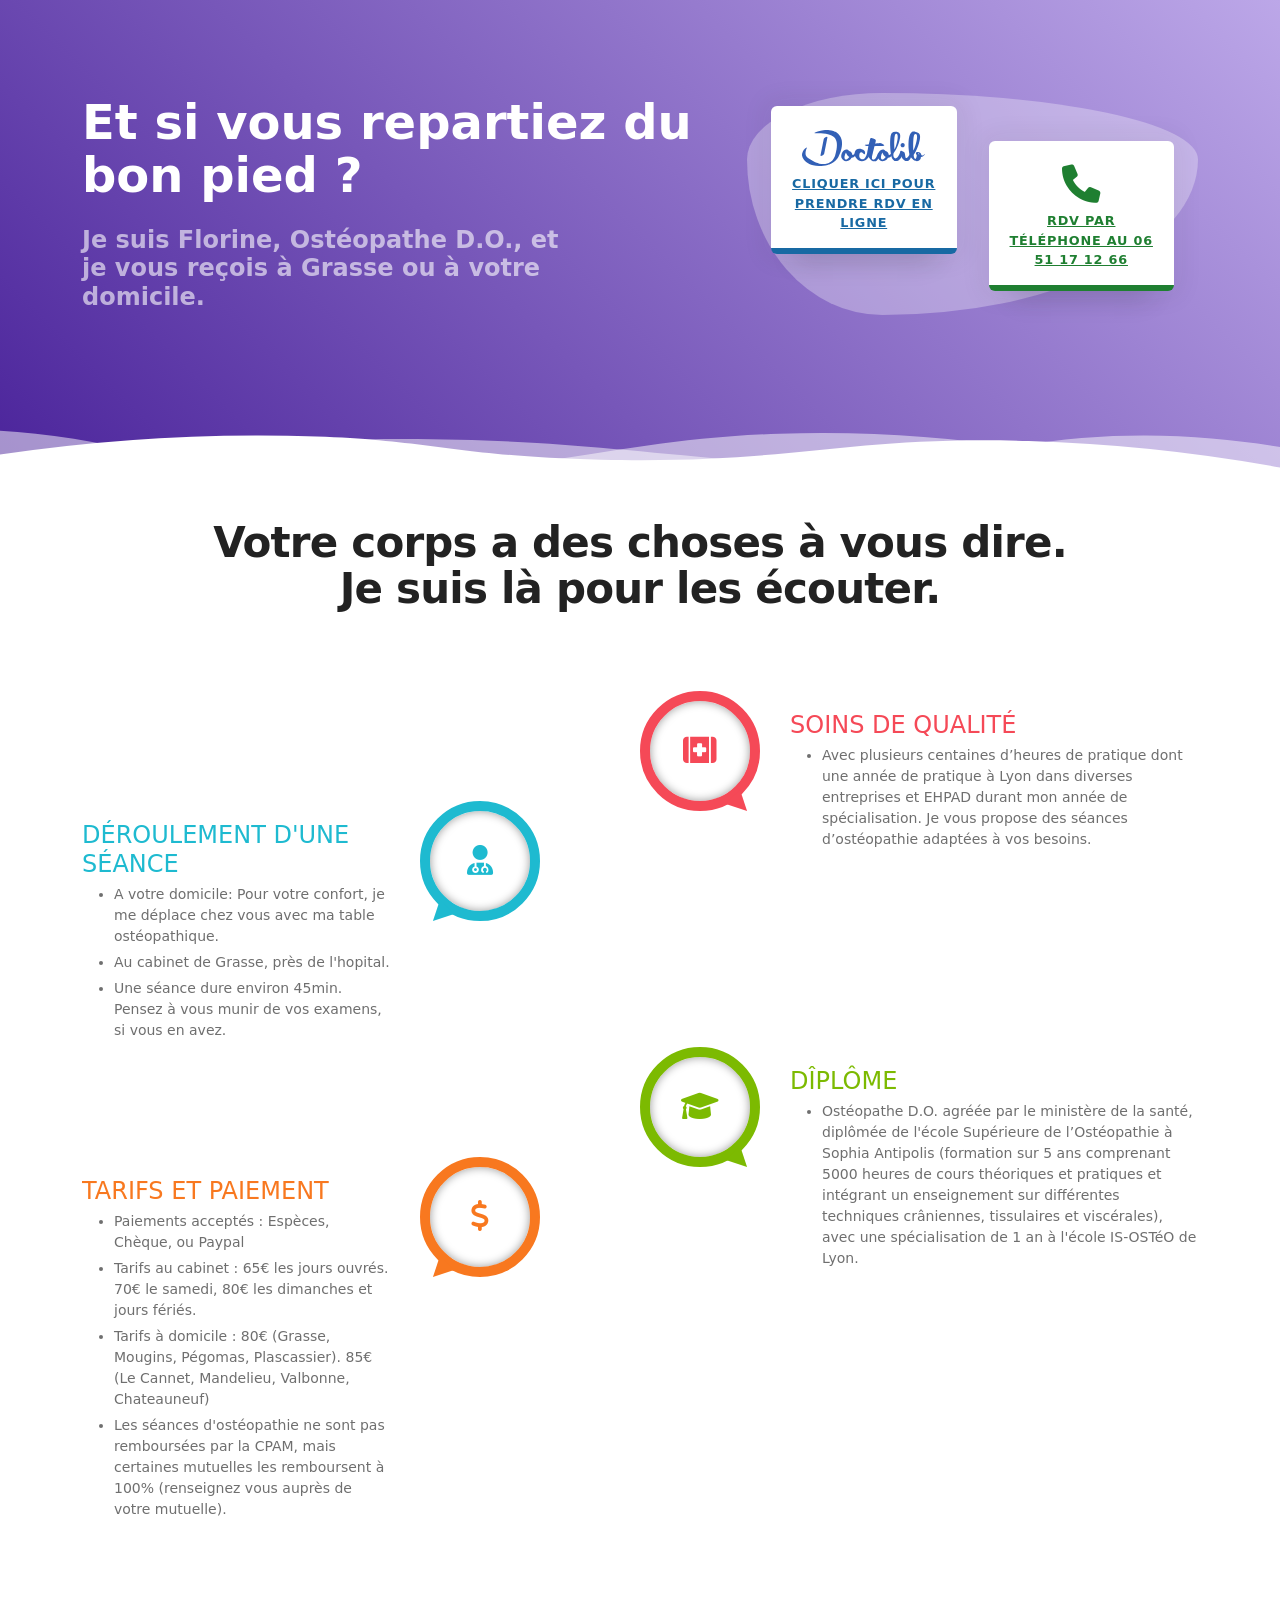
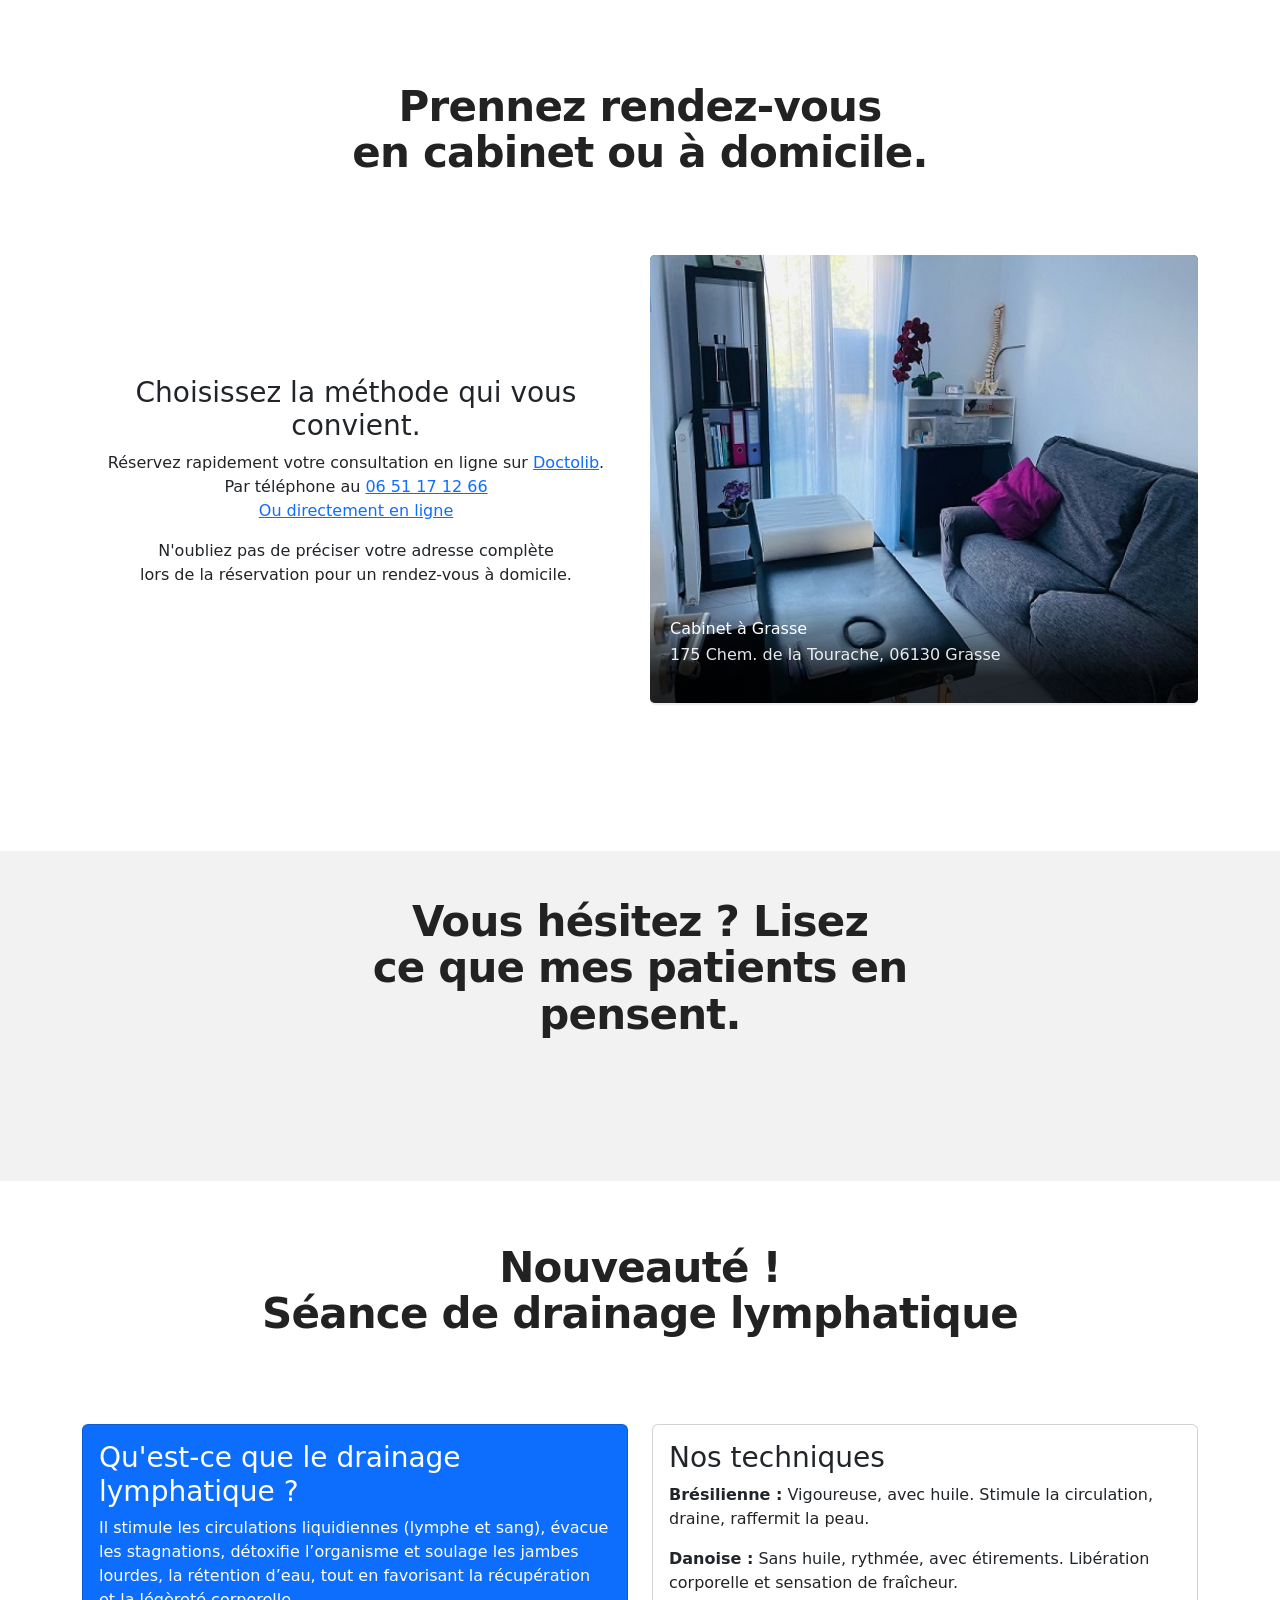
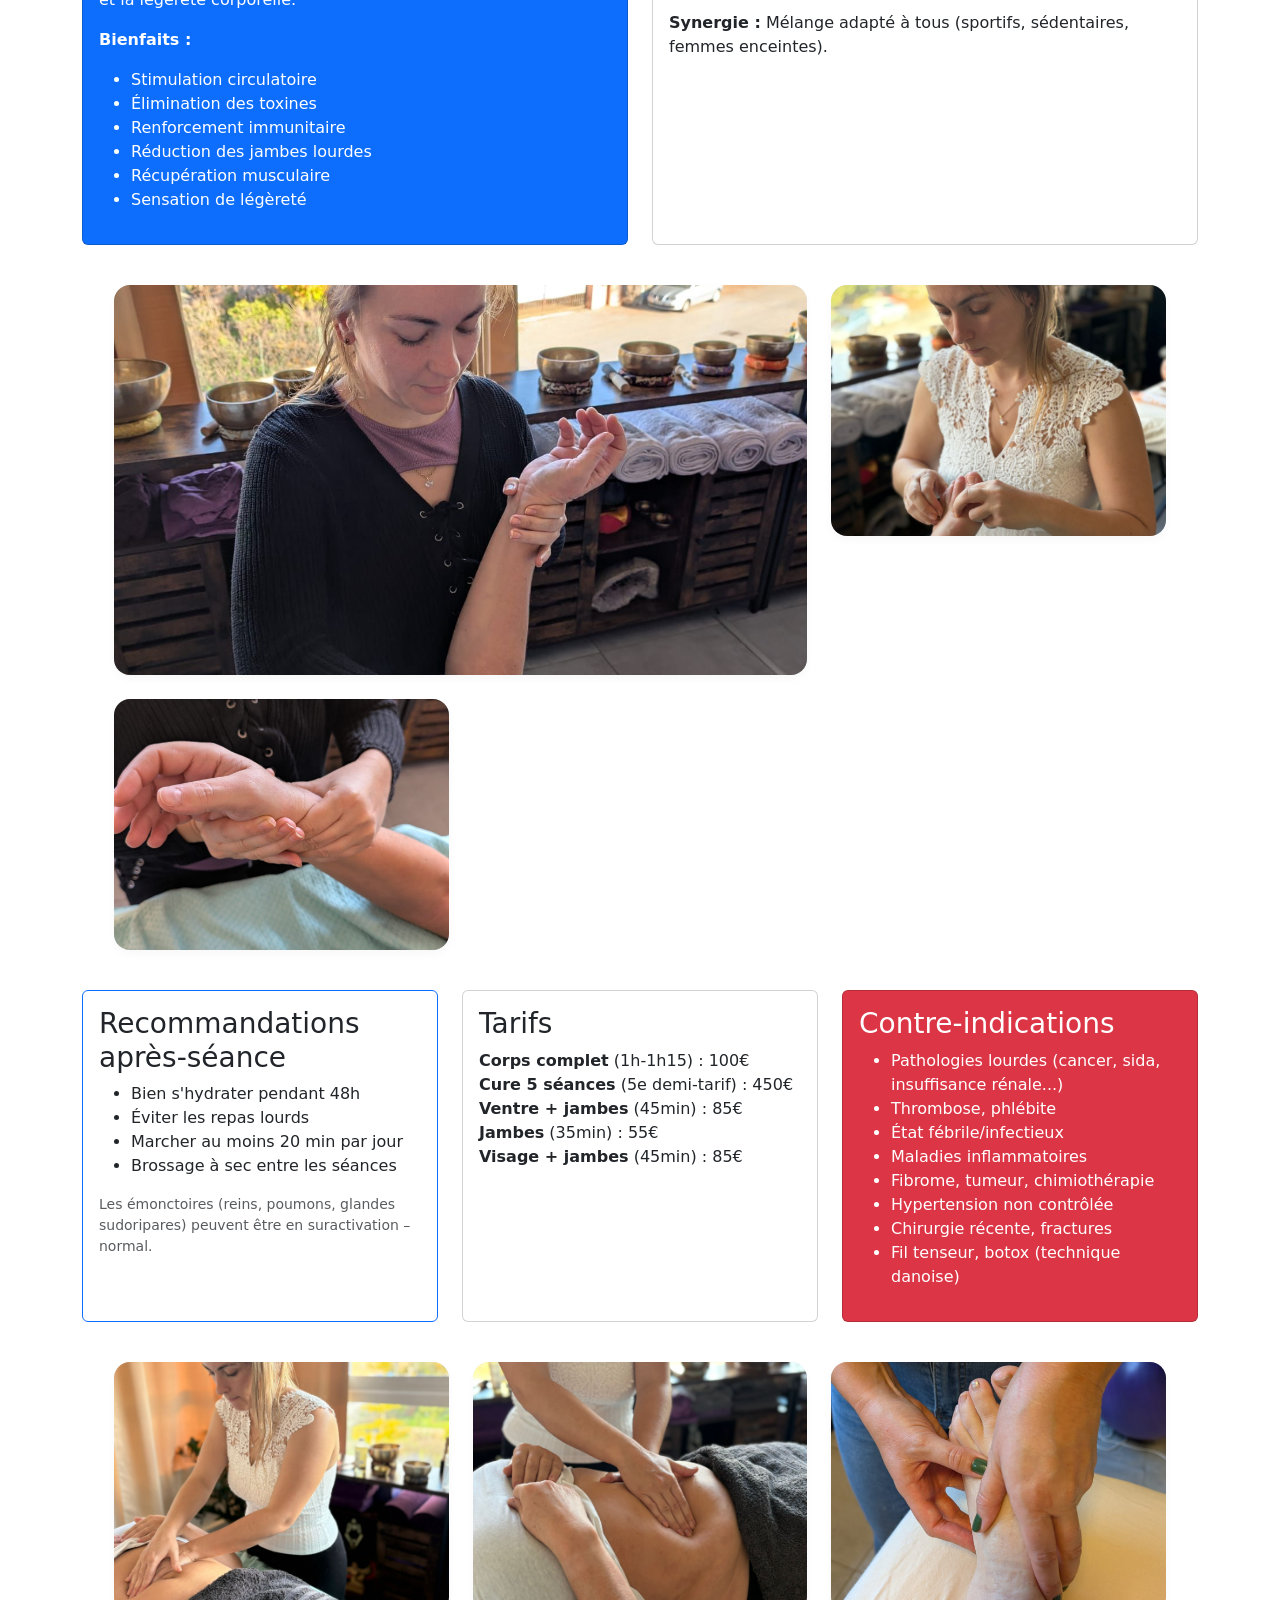
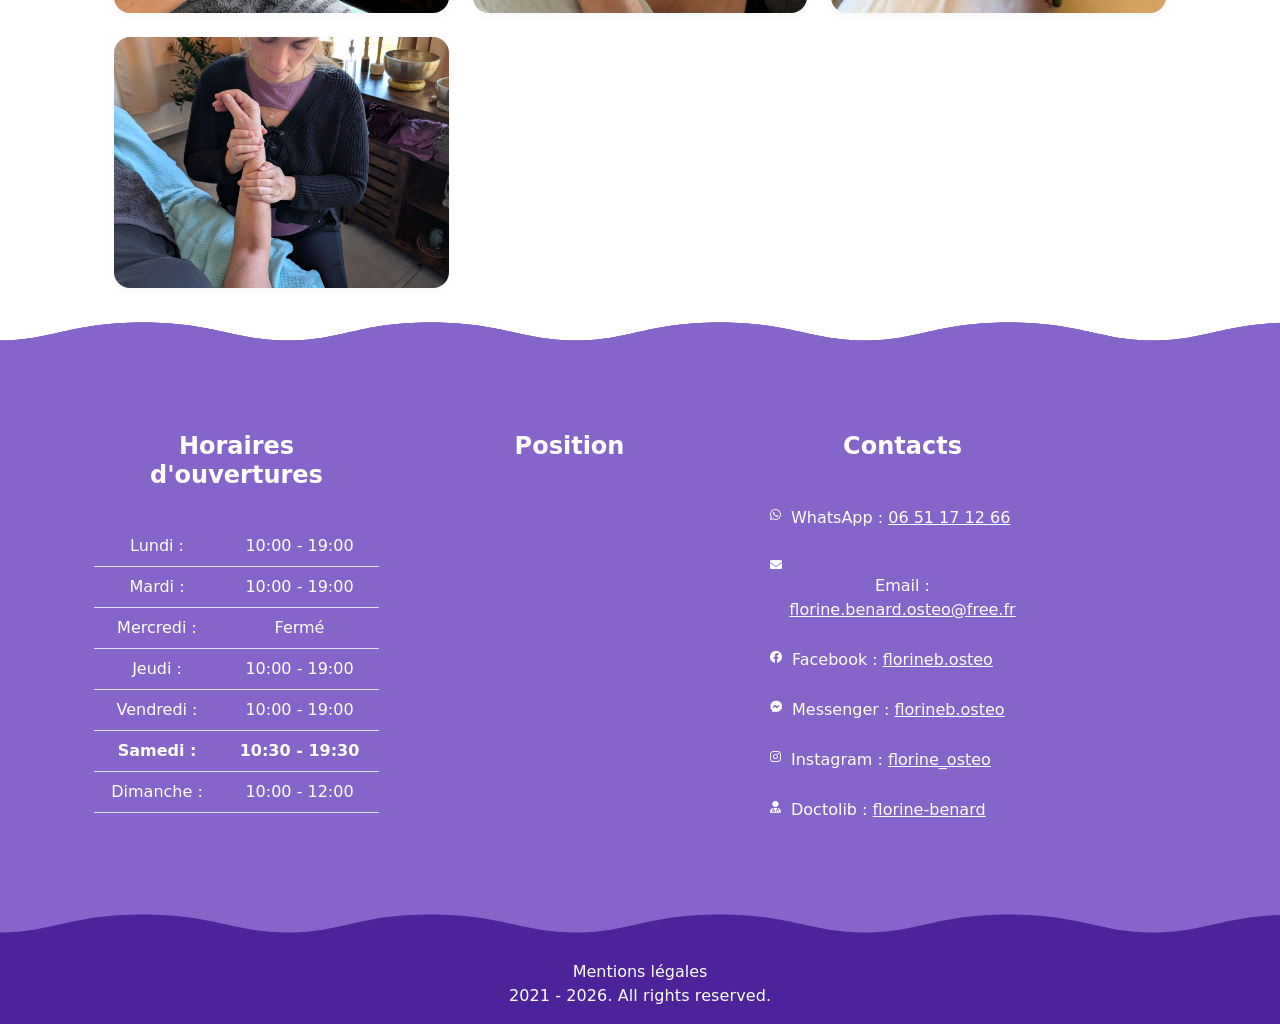
<file: index.html>
<!DOCTYPE html><html lang="fr" data-critters-container><head><link rel="preconnect" href="https://fonts.gstatic.com" crossorigin>
    <base href=".">
    <meta http-equiv="Content-Type" content="text/html; charset=utf-8">
    <title>Florine BENARD | Ostéopathe D.O. à Grasse et à votre domicile</title>
    <meta name="HandheldFriendly" content="True">
    <meta name="MobileOptimized" content="320">
    <meta name="msapplication-TileColor" content="#fff">
    <meta name="theme-color" content="#fff">
    <meta name="viewport" content="width=device-width, initial-scale=1">
    <meta name="keywords" content="ostéopathe, osteopathe, grasse, mouans sartoux, osteo, domicile, cannet, mougins, pégomas, auribeau, cannes, florine, benard, bénard">
    <meta name="robots" content="index, follow, max-image-preview:large, max-snippet:-1, max-video-preview:-1">
    <meta name="description" content="Ostéopathe agréée. Soins de qualité. Efficacité maximale tout en douceur. Soulagement rapide et durable. Conseil de récupération. Accueil chaleureux et professionnel…">
    <meta property="og:locale" content="fr_FR">
    <meta property="og:type" content="website">
    <meta property="og:title" content="Florine BENARD | Ostéopathe D.O. à Grasse et à votre domicile">
    <meta property="og:description" content="Ostéopathe agréée. Soins de qualité. Efficacité maximale tout en douceur. Soulagement rapide et durable. Conseil de récupération. Accueil chaleureux et professionnel…">
    <meta property="og:url" content="http://florine.benard.osteo.free.fr/">
    <link rel="icon" href="assets/images/logo_florine-benard_ostheo.svg" type="image/icon type">
    <style type="text/css">@font-face{font-family:'Roboto';font-style:normal;font-weight:300;font-stretch:100%;font-display:swap;src:url(https://fonts.gstatic.com/s/roboto/v51/KFO7CnqEu92Fr1ME7kSn66aGLdTylUAMa3GUBGEe.woff2) format('woff2');unicode-range:U+0460-052F, U+1C80-1C8A, U+20B4, U+2DE0-2DFF, U+A640-A69F, U+FE2E-FE2F;}@font-face{font-family:'Roboto';font-style:normal;font-weight:300;font-stretch:100%;font-display:swap;src:url(https://fonts.gstatic.com/s/roboto/v51/KFO7CnqEu92Fr1ME7kSn66aGLdTylUAMa3iUBGEe.woff2) format('woff2');unicode-range:U+0301, U+0400-045F, U+0490-0491, U+04B0-04B1, U+2116;}@font-face{font-family:'Roboto';font-style:normal;font-weight:300;font-stretch:100%;font-display:swap;src:url(https://fonts.gstatic.com/s/roboto/v51/KFO7CnqEu92Fr1ME7kSn66aGLdTylUAMa3CUBGEe.woff2) format('woff2');unicode-range:U+1F00-1FFF;}@font-face{font-family:'Roboto';font-style:normal;font-weight:300;font-stretch:100%;font-display:swap;src:url(https://fonts.gstatic.com/s/roboto/v51/KFO7CnqEu92Fr1ME7kSn66aGLdTylUAMa3-UBGEe.woff2) format('woff2');unicode-range:U+0370-0377, U+037A-037F, U+0384-038A, U+038C, U+038E-03A1, U+03A3-03FF;}@font-face{font-family:'Roboto';font-style:normal;font-weight:300;font-stretch:100%;font-display:swap;src:url(https://fonts.gstatic.com/s/roboto/v51/KFO7CnqEu92Fr1ME7kSn66aGLdTylUAMawCUBGEe.woff2) format('woff2');unicode-range:U+0302-0303, U+0305, U+0307-0308, U+0310, U+0312, U+0315, U+031A, U+0326-0327, U+032C, U+032F-0330, U+0332-0333, U+0338, U+033A, U+0346, U+034D, U+0391-03A1, U+03A3-03A9, U+03B1-03C9, U+03D1, U+03D5-03D6, U+03F0-03F1, U+03F4-03F5, U+2016-2017, U+2034-2038, U+203C, U+2040, U+2043, U+2047, U+2050, U+2057, U+205F, U+2070-2071, U+2074-209F, U+20D0-20DC, U+20E1, U+20E5-20EF, U+2100-2112, U+2114-2115, U+2117-2121, U+2123-214F, U+2190, U+2192, U+2194-21AE, U+21B0-21E5, U+21F1-21F2, U+21F4-2211, U+2213-2214, U+2216-22FF, U+2308-230B, U+2310, U+2319, U+231C-2321, U+2336-237A, U+237C, U+2395, U+239B-23B7, U+23D0, U+23DC-23E1, U+2474-2475, U+25AF, U+25B3, U+25B7, U+25BD, U+25C1, U+25CA, U+25CC, U+25FB, U+266D-266F, U+27C0-27FF, U+2900-2AFF, U+2B0E-2B11, U+2B30-2B4C, U+2BFE, U+3030, U+FF5B, U+FF5D, U+1D400-1D7FF, U+1EE00-1EEFF;}@font-face{font-family:'Roboto';font-style:normal;font-weight:300;font-stretch:100%;font-display:swap;src:url(https://fonts.gstatic.com/s/roboto/v51/KFO7CnqEu92Fr1ME7kSn66aGLdTylUAMaxKUBGEe.woff2) format('woff2');unicode-range:U+0001-000C, U+000E-001F, U+007F-009F, U+20DD-20E0, U+20E2-20E4, U+2150-218F, U+2190, U+2192, U+2194-2199, U+21AF, U+21E6-21F0, U+21F3, U+2218-2219, U+2299, U+22C4-22C6, U+2300-243F, U+2440-244A, U+2460-24FF, U+25A0-27BF, U+2800-28FF, U+2921-2922, U+2981, U+29BF, U+29EB, U+2B00-2BFF, U+4DC0-4DFF, U+FFF9-FFFB, U+10140-1018E, U+10190-1019C, U+101A0, U+101D0-101FD, U+102E0-102FB, U+10E60-10E7E, U+1D2C0-1D2D3, U+1D2E0-1D37F, U+1F000-1F0FF, U+1F100-1F1AE, U+1F1E6-1F1FF, U+1F30D-1F30F, U+1F315, U+1F31C, U+1F31E, U+1F320-1F32C, U+1F336, U+1F378, U+1F37D, U+1F382, U+1F393-1F39F, U+1F3A7-1F3A8, U+1F3AC-1F3AF, U+1F3C2, U+1F3C4-1F3C6, U+1F3CA-1F3CE, U+1F3D4-1F3E0, U+1F3ED, U+1F3F1-1F3F3, U+1F3F5-1F3F7, U+1F408, U+1F415, U+1F41F, U+1F426, U+1F43F, U+1F441-1F442, U+1F444, U+1F446-1F449, U+1F44C-1F44E, U+1F453, U+1F46A, U+1F47D, U+1F4A3, U+1F4B0, U+1F4B3, U+1F4B9, U+1F4BB, U+1F4BF, U+1F4C8-1F4CB, U+1F4D6, U+1F4DA, U+1F4DF, U+1F4E3-1F4E6, U+1F4EA-1F4ED, U+1F4F7, U+1F4F9-1F4FB, U+1F4FD-1F4FE, U+1F503, U+1F507-1F50B, U+1F50D, U+1F512-1F513, U+1F53E-1F54A, U+1F54F-1F5FA, U+1F610, U+1F650-1F67F, U+1F687, U+1F68D, U+1F691, U+1F694, U+1F698, U+1F6AD, U+1F6B2, U+1F6B9-1F6BA, U+1F6BC, U+1F6C6-1F6CF, U+1F6D3-1F6D7, U+1F6E0-1F6EA, U+1F6F0-1F6F3, U+1F6F7-1F6FC, U+1F700-1F80B, U+1F810-1F847, U+1F850-1F859, U+1F860-1F887, U+1F890-1F8AD, U+1F8B0-1F8BB, U+1F8C0-1F8C1, U+1F8D0-1F8D8, U+1F900-1F90B, U+1F93B, U+1F946, U+1F984, U+1F996, U+1F9E9, U+1FA00-1FA6F, U+1FA70-1FA7C, U+1FA80-1FAC6, U+1FAC8, U+1FACC-1FADD, U+1FADF-1FAEB, U+1FAEF-1FAFA, U+1FB00-1FBFF;}@font-face{font-family:'Roboto';font-style:normal;font-weight:300;font-stretch:100%;font-display:swap;src:url(https://fonts.gstatic.com/s/roboto/v51/KFO7CnqEu92Fr1ME7kSn66aGLdTylUAMa3OUBGEe.woff2) format('woff2');unicode-range:U+0102-0103, U+0110-0111, U+0128-0129, U+0168-0169, U+01A0-01A1, U+01AF-01B0, U+0300-0301, U+0303-0304, U+0308-0309, U+0323, U+0329, U+1EA0-1EF9, U+20AB;}@font-face{font-family:'Roboto';font-style:normal;font-weight:300;font-stretch:100%;font-display:swap;src:url(https://fonts.gstatic.com/s/roboto/v51/KFO7CnqEu92Fr1ME7kSn66aGLdTylUAMa3KUBGEe.woff2) format('woff2');unicode-range:U+0100-02BA, U+02BD-02C5, U+02C7-02CC, U+02CE-02D7, U+02DD-02FF, U+0304, U+0308, U+0329, U+1D00-1DBF, U+1E00-1E9F, U+1EF2-1EFF, U+2020, U+20A0-20AB, U+20AD-20C4, U+2113, U+2C60-2C7F, U+A720-A7FF;}@font-face{font-family:'Roboto';font-style:normal;font-weight:300;font-stretch:100%;font-display:swap;src:url(https://fonts.gstatic.com/s/roboto/v51/KFO7CnqEu92Fr1ME7kSn66aGLdTylUAMa3yUBA.woff2) format('woff2');unicode-range:U+0000-00FF, U+0131, U+0152-0153, U+02BB-02BC, U+02C6, U+02DA, U+02DC, U+0304, U+0308, U+0329, U+2000-206F, U+20AC, U+2122, U+2191, U+2193, U+2212, U+2215, U+FEFF, U+FFFD;}@font-face{font-family:'Roboto';font-style:normal;font-weight:400;font-stretch:100%;font-display:swap;src:url(https://fonts.gstatic.com/s/roboto/v51/KFO7CnqEu92Fr1ME7kSn66aGLdTylUAMa3GUBGEe.woff2) format('woff2');unicode-range:U+0460-052F, U+1C80-1C8A, U+20B4, U+2DE0-2DFF, U+A640-A69F, U+FE2E-FE2F;}@font-face{font-family:'Roboto';font-style:normal;font-weight:400;font-stretch:100%;font-display:swap;src:url(https://fonts.gstatic.com/s/roboto/v51/KFO7CnqEu92Fr1ME7kSn66aGLdTylUAMa3iUBGEe.woff2) format('woff2');unicode-range:U+0301, U+0400-045F, U+0490-0491, U+04B0-04B1, U+2116;}@font-face{font-family:'Roboto';font-style:normal;font-weight:400;font-stretch:100%;font-display:swap;src:url(https://fonts.gstatic.com/s/roboto/v51/KFO7CnqEu92Fr1ME7kSn66aGLdTylUAMa3CUBGEe.woff2) format('woff2');unicode-range:U+1F00-1FFF;}@font-face{font-family:'Roboto';font-style:normal;font-weight:400;font-stretch:100%;font-display:swap;src:url(https://fonts.gstatic.com/s/roboto/v51/KFO7CnqEu92Fr1ME7kSn66aGLdTylUAMa3-UBGEe.woff2) format('woff2');unicode-range:U+0370-0377, U+037A-037F, U+0384-038A, U+038C, U+038E-03A1, U+03A3-03FF;}@font-face{font-family:'Roboto';font-style:normal;font-weight:400;font-stretch:100%;font-display:swap;src:url(https://fonts.gstatic.com/s/roboto/v51/KFO7CnqEu92Fr1ME7kSn66aGLdTylUAMawCUBGEe.woff2) format('woff2');unicode-range:U+0302-0303, U+0305, U+0307-0308, U+0310, U+0312, U+0315, U+031A, U+0326-0327, U+032C, U+032F-0330, U+0332-0333, U+0338, U+033A, U+0346, U+034D, U+0391-03A1, U+03A3-03A9, U+03B1-03C9, U+03D1, U+03D5-03D6, U+03F0-03F1, U+03F4-03F5, U+2016-2017, U+2034-2038, U+203C, U+2040, U+2043, U+2047, U+2050, U+2057, U+205F, U+2070-2071, U+2074-209F, U+20D0-20DC, U+20E1, U+20E5-20EF, U+2100-2112, U+2114-2115, U+2117-2121, U+2123-214F, U+2190, U+2192, U+2194-21AE, U+21B0-21E5, U+21F1-21F2, U+21F4-2211, U+2213-2214, U+2216-22FF, U+2308-230B, U+2310, U+2319, U+231C-2321, U+2336-237A, U+237C, U+2395, U+239B-23B7, U+23D0, U+23DC-23E1, U+2474-2475, U+25AF, U+25B3, U+25B7, U+25BD, U+25C1, U+25CA, U+25CC, U+25FB, U+266D-266F, U+27C0-27FF, U+2900-2AFF, U+2B0E-2B11, U+2B30-2B4C, U+2BFE, U+3030, U+FF5B, U+FF5D, U+1D400-1D7FF, U+1EE00-1EEFF;}@font-face{font-family:'Roboto';font-style:normal;font-weight:400;font-stretch:100%;font-display:swap;src:url(https://fonts.gstatic.com/s/roboto/v51/KFO7CnqEu92Fr1ME7kSn66aGLdTylUAMaxKUBGEe.woff2) format('woff2');unicode-range:U+0001-000C, U+000E-001F, U+007F-009F, U+20DD-20E0, U+20E2-20E4, U+2150-218F, U+2190, U+2192, U+2194-2199, U+21AF, U+21E6-21F0, U+21F3, U+2218-2219, U+2299, U+22C4-22C6, U+2300-243F, U+2440-244A, U+2460-24FF, U+25A0-27BF, U+2800-28FF, U+2921-2922, U+2981, U+29BF, U+29EB, U+2B00-2BFF, U+4DC0-4DFF, U+FFF9-FFFB, U+10140-1018E, U+10190-1019C, U+101A0, U+101D0-101FD, U+102E0-102FB, U+10E60-10E7E, U+1D2C0-1D2D3, U+1D2E0-1D37F, U+1F000-1F0FF, U+1F100-1F1AE, U+1F1E6-1F1FF, U+1F30D-1F30F, U+1F315, U+1F31C, U+1F31E, U+1F320-1F32C, U+1F336, U+1F378, U+1F37D, U+1F382, U+1F393-1F39F, U+1F3A7-1F3A8, U+1F3AC-1F3AF, U+1F3C2, U+1F3C4-1F3C6, U+1F3CA-1F3CE, U+1F3D4-1F3E0, U+1F3ED, U+1F3F1-1F3F3, U+1F3F5-1F3F7, U+1F408, U+1F415, U+1F41F, U+1F426, U+1F43F, U+1F441-1F442, U+1F444, U+1F446-1F449, U+1F44C-1F44E, U+1F453, U+1F46A, U+1F47D, U+1F4A3, U+1F4B0, U+1F4B3, U+1F4B9, U+1F4BB, U+1F4BF, U+1F4C8-1F4CB, U+1F4D6, U+1F4DA, U+1F4DF, U+1F4E3-1F4E6, U+1F4EA-1F4ED, U+1F4F7, U+1F4F9-1F4FB, U+1F4FD-1F4FE, U+1F503, U+1F507-1F50B, U+1F50D, U+1F512-1F513, U+1F53E-1F54A, U+1F54F-1F5FA, U+1F610, U+1F650-1F67F, U+1F687, U+1F68D, U+1F691, U+1F694, U+1F698, U+1F6AD, U+1F6B2, U+1F6B9-1F6BA, U+1F6BC, U+1F6C6-1F6CF, U+1F6D3-1F6D7, U+1F6E0-1F6EA, U+1F6F0-1F6F3, U+1F6F7-1F6FC, U+1F700-1F80B, U+1F810-1F847, U+1F850-1F859, U+1F860-1F887, U+1F890-1F8AD, U+1F8B0-1F8BB, U+1F8C0-1F8C1, U+1F8D0-1F8D8, U+1F900-1F90B, U+1F93B, U+1F946, U+1F984, U+1F996, U+1F9E9, U+1FA00-1FA6F, U+1FA70-1FA7C, U+1FA80-1FAC6, U+1FAC8, U+1FACC-1FADD, U+1FADF-1FAEB, U+1FAEF-1FAFA, U+1FB00-1FBFF;}@font-face{font-family:'Roboto';font-style:normal;font-weight:400;font-stretch:100%;font-display:swap;src:url(https://fonts.gstatic.com/s/roboto/v51/KFO7CnqEu92Fr1ME7kSn66aGLdTylUAMa3OUBGEe.woff2) format('woff2');unicode-range:U+0102-0103, U+0110-0111, U+0128-0129, U+0168-0169, U+01A0-01A1, U+01AF-01B0, U+0300-0301, U+0303-0304, U+0308-0309, U+0323, U+0329, U+1EA0-1EF9, U+20AB;}@font-face{font-family:'Roboto';font-style:normal;font-weight:400;font-stretch:100%;font-display:swap;src:url(https://fonts.gstatic.com/s/roboto/v51/KFO7CnqEu92Fr1ME7kSn66aGLdTylUAMa3KUBGEe.woff2) format('woff2');unicode-range:U+0100-02BA, U+02BD-02C5, U+02C7-02CC, U+02CE-02D7, U+02DD-02FF, U+0304, U+0308, U+0329, U+1D00-1DBF, U+1E00-1E9F, U+1EF2-1EFF, U+2020, U+20A0-20AB, U+20AD-20C4, U+2113, U+2C60-2C7F, U+A720-A7FF;}@font-face{font-family:'Roboto';font-style:normal;font-weight:400;font-stretch:100%;font-display:swap;src:url(https://fonts.gstatic.com/s/roboto/v51/KFO7CnqEu92Fr1ME7kSn66aGLdTylUAMa3yUBA.woff2) format('woff2');unicode-range:U+0000-00FF, U+0131, U+0152-0153, U+02BB-02BC, U+02C6, U+02DA, U+02DC, U+0304, U+0308, U+0329, U+2000-206F, U+20AC, U+2122, U+2191, U+2193, U+2212, U+2215, U+FEFF, U+FFFD;}@font-face{font-family:'Roboto';font-style:normal;font-weight:500;font-stretch:100%;font-display:swap;src:url(https://fonts.gstatic.com/s/roboto/v51/KFO7CnqEu92Fr1ME7kSn66aGLdTylUAMa3GUBGEe.woff2) format('woff2');unicode-range:U+0460-052F, U+1C80-1C8A, U+20B4, U+2DE0-2DFF, U+A640-A69F, U+FE2E-FE2F;}@font-face{font-family:'Roboto';font-style:normal;font-weight:500;font-stretch:100%;font-display:swap;src:url(https://fonts.gstatic.com/s/roboto/v51/KFO7CnqEu92Fr1ME7kSn66aGLdTylUAMa3iUBGEe.woff2) format('woff2');unicode-range:U+0301, U+0400-045F, U+0490-0491, U+04B0-04B1, U+2116;}@font-face{font-family:'Roboto';font-style:normal;font-weight:500;font-stretch:100%;font-display:swap;src:url(https://fonts.gstatic.com/s/roboto/v51/KFO7CnqEu92Fr1ME7kSn66aGLdTylUAMa3CUBGEe.woff2) format('woff2');unicode-range:U+1F00-1FFF;}@font-face{font-family:'Roboto';font-style:normal;font-weight:500;font-stretch:100%;font-display:swap;src:url(https://fonts.gstatic.com/s/roboto/v51/KFO7CnqEu92Fr1ME7kSn66aGLdTylUAMa3-UBGEe.woff2) format('woff2');unicode-range:U+0370-0377, U+037A-037F, U+0384-038A, U+038C, U+038E-03A1, U+03A3-03FF;}@font-face{font-family:'Roboto';font-style:normal;font-weight:500;font-stretch:100%;font-display:swap;src:url(https://fonts.gstatic.com/s/roboto/v51/KFO7CnqEu92Fr1ME7kSn66aGLdTylUAMawCUBGEe.woff2) format('woff2');unicode-range:U+0302-0303, U+0305, U+0307-0308, U+0310, U+0312, U+0315, U+031A, U+0326-0327, U+032C, U+032F-0330, U+0332-0333, U+0338, U+033A, U+0346, U+034D, U+0391-03A1, U+03A3-03A9, U+03B1-03C9, U+03D1, U+03D5-03D6, U+03F0-03F1, U+03F4-03F5, U+2016-2017, U+2034-2038, U+203C, U+2040, U+2043, U+2047, U+2050, U+2057, U+205F, U+2070-2071, U+2074-209F, U+20D0-20DC, U+20E1, U+20E5-20EF, U+2100-2112, U+2114-2115, U+2117-2121, U+2123-214F, U+2190, U+2192, U+2194-21AE, U+21B0-21E5, U+21F1-21F2, U+21F4-2211, U+2213-2214, U+2216-22FF, U+2308-230B, U+2310, U+2319, U+231C-2321, U+2336-237A, U+237C, U+2395, U+239B-23B7, U+23D0, U+23DC-23E1, U+2474-2475, U+25AF, U+25B3, U+25B7, U+25BD, U+25C1, U+25CA, U+25CC, U+25FB, U+266D-266F, U+27C0-27FF, U+2900-2AFF, U+2B0E-2B11, U+2B30-2B4C, U+2BFE, U+3030, U+FF5B, U+FF5D, U+1D400-1D7FF, U+1EE00-1EEFF;}@font-face{font-family:'Roboto';font-style:normal;font-weight:500;font-stretch:100%;font-display:swap;src:url(https://fonts.gstatic.com/s/roboto/v51/KFO7CnqEu92Fr1ME7kSn66aGLdTylUAMaxKUBGEe.woff2) format('woff2');unicode-range:U+0001-000C, U+000E-001F, U+007F-009F, U+20DD-20E0, U+20E2-20E4, U+2150-218F, U+2190, U+2192, U+2194-2199, U+21AF, U+21E6-21F0, U+21F3, U+2218-2219, U+2299, U+22C4-22C6, U+2300-243F, U+2440-244A, U+2460-24FF, U+25A0-27BF, U+2800-28FF, U+2921-2922, U+2981, U+29BF, U+29EB, U+2B00-2BFF, U+4DC0-4DFF, U+FFF9-FFFB, U+10140-1018E, U+10190-1019C, U+101A0, U+101D0-101FD, U+102E0-102FB, U+10E60-10E7E, U+1D2C0-1D2D3, U+1D2E0-1D37F, U+1F000-1F0FF, U+1F100-1F1AE, U+1F1E6-1F1FF, U+1F30D-1F30F, U+1F315, U+1F31C, U+1F31E, U+1F320-1F32C, U+1F336, U+1F378, U+1F37D, U+1F382, U+1F393-1F39F, U+1F3A7-1F3A8, U+1F3AC-1F3AF, U+1F3C2, U+1F3C4-1F3C6, U+1F3CA-1F3CE, U+1F3D4-1F3E0, U+1F3ED, U+1F3F1-1F3F3, U+1F3F5-1F3F7, U+1F408, U+1F415, U+1F41F, U+1F426, U+1F43F, U+1F441-1F442, U+1F444, U+1F446-1F449, U+1F44C-1F44E, U+1F453, U+1F46A, U+1F47D, U+1F4A3, U+1F4B0, U+1F4B3, U+1F4B9, U+1F4BB, U+1F4BF, U+1F4C8-1F4CB, U+1F4D6, U+1F4DA, U+1F4DF, U+1F4E3-1F4E6, U+1F4EA-1F4ED, U+1F4F7, U+1F4F9-1F4FB, U+1F4FD-1F4FE, U+1F503, U+1F507-1F50B, U+1F50D, U+1F512-1F513, U+1F53E-1F54A, U+1F54F-1F5FA, U+1F610, U+1F650-1F67F, U+1F687, U+1F68D, U+1F691, U+1F694, U+1F698, U+1F6AD, U+1F6B2, U+1F6B9-1F6BA, U+1F6BC, U+1F6C6-1F6CF, U+1F6D3-1F6D7, U+1F6E0-1F6EA, U+1F6F0-1F6F3, U+1F6F7-1F6FC, U+1F700-1F80B, U+1F810-1F847, U+1F850-1F859, U+1F860-1F887, U+1F890-1F8AD, U+1F8B0-1F8BB, U+1F8C0-1F8C1, U+1F8D0-1F8D8, U+1F900-1F90B, U+1F93B, U+1F946, U+1F984, U+1F996, U+1F9E9, U+1FA00-1FA6F, U+1FA70-1FA7C, U+1FA80-1FAC6, U+1FAC8, U+1FACC-1FADD, U+1FADF-1FAEB, U+1FAEF-1FAFA, U+1FB00-1FBFF;}@font-face{font-family:'Roboto';font-style:normal;font-weight:500;font-stretch:100%;font-display:swap;src:url(https://fonts.gstatic.com/s/roboto/v51/KFO7CnqEu92Fr1ME7kSn66aGLdTylUAMa3OUBGEe.woff2) format('woff2');unicode-range:U+0102-0103, U+0110-0111, U+0128-0129, U+0168-0169, U+01A0-01A1, U+01AF-01B0, U+0300-0301, U+0303-0304, U+0308-0309, U+0323, U+0329, U+1EA0-1EF9, U+20AB;}@font-face{font-family:'Roboto';font-style:normal;font-weight:500;font-stretch:100%;font-display:swap;src:url(https://fonts.gstatic.com/s/roboto/v51/KFO7CnqEu92Fr1ME7kSn66aGLdTylUAMa3KUBGEe.woff2) format('woff2');unicode-range:U+0100-02BA, U+02BD-02C5, U+02C7-02CC, U+02CE-02D7, U+02DD-02FF, U+0304, U+0308, U+0329, U+1D00-1DBF, U+1E00-1E9F, U+1EF2-1EFF, U+2020, U+20A0-20AB, U+20AD-20C4, U+2113, U+2C60-2C7F, U+A720-A7FF;}@font-face{font-family:'Roboto';font-style:normal;font-weight:500;font-stretch:100%;font-display:swap;src:url(https://fonts.gstatic.com/s/roboto/v51/KFO7CnqEu92Fr1ME7kSn66aGLdTylUAMa3yUBA.woff2) format('woff2');unicode-range:U+0000-00FF, U+0131, U+0152-0153, U+02BB-02BC, U+02C6, U+02DA, U+02DC, U+0304, U+0308, U+0329, U+2000-206F, U+20AC, U+2122, U+2191, U+2193, U+2212, U+2215, U+FEFF, U+FFFD;}</style>
    <style type="text/css">@font-face{font-family:'Material Icons';font-style:normal;font-weight:400;src:url(https://fonts.gstatic.com/s/materialicons/v145/flUhRq6tzZclQEJ-Vdg-IuiaDsNc.woff2) format('woff2');}.material-icons{font-family:'Material Icons';font-weight:normal;font-style:normal;font-size:24px;line-height:1;letter-spacing:normal;text-transform:none;display:inline-block;white-space:nowrap;word-wrap:normal;direction:ltr;-webkit-font-feature-settings:'liga';-webkit-font-smoothing:antialiased;}</style>
  <style>@charset "UTF-8";html{--mat-ripple-color:rgba(0, 0, 0, .1)}html{--mat-option-selected-state-label-text-color:#3f51b5;--mat-option-label-text-color:rgba(0, 0, 0, .87);--mat-option-hover-state-layer-color:rgba(0, 0, 0, .04);--mat-option-focus-state-layer-color:rgba(0, 0, 0, .04);--mat-option-selected-state-layer-color:rgba(0, 0, 0, .04)}html{--mat-optgroup-label-text-color:rgba(0, 0, 0, .87)}html{--mat-full-pseudo-checkbox-selected-icon-color:#ff4081;--mat-full-pseudo-checkbox-selected-checkmark-color:#fafafa;--mat-full-pseudo-checkbox-unselected-icon-color:rgba(0, 0, 0, .54);--mat-full-pseudo-checkbox-disabled-selected-checkmark-color:#fafafa;--mat-full-pseudo-checkbox-disabled-unselected-icon-color:#b0b0b0;--mat-full-pseudo-checkbox-disabled-selected-icon-color:#b0b0b0;--mat-minimal-pseudo-checkbox-selected-checkmark-color:#ff4081;--mat-minimal-pseudo-checkbox-disabled-selected-checkmark-color:#b0b0b0}html{--mat-app-background-color:#fafafa;--mat-app-text-color:rgba(0, 0, 0, .87)}html{--mat-option-label-text-font:Roboto, sans-serif;--mat-option-label-text-line-height:24px;--mat-option-label-text-size:16px;--mat-option-label-text-tracking:.03125em;--mat-option-label-text-weight:400}html{--mat-optgroup-label-text-font:Roboto, sans-serif;--mat-optgroup-label-text-line-height:24px;--mat-optgroup-label-text-size:16px;--mat-optgroup-label-text-tracking:.03125em;--mat-optgroup-label-text-weight:400}html{--mdc-elevated-card-container-shape:4px;--mdc-outlined-card-container-shape:4px;--mdc-outlined-card-outline-width:1px}html{--mdc-elevated-card-container-color:white;--mdc-elevated-card-container-elevation:0px 2px 1px -1px rgba(0, 0, 0, .2), 0px 1px 1px 0px rgba(0, 0, 0, .14), 0px 1px 3px 0px rgba(0, 0, 0, .12);--mdc-outlined-card-container-color:white;--mdc-outlined-card-outline-color:rgba(0, 0, 0, .12);--mdc-outlined-card-container-elevation:0px 0px 0px 0px rgba(0, 0, 0, .2), 0px 0px 0px 0px rgba(0, 0, 0, .14), 0px 0px 0px 0px rgba(0, 0, 0, .12);--mat-card-subtitle-text-color:rgba(0, 0, 0, .54)}html{--mat-card-title-text-font:Roboto, sans-serif;--mat-card-title-text-line-height:32px;--mat-card-title-text-size:20px;--mat-card-title-text-tracking:.0125em;--mat-card-title-text-weight:500;--mat-card-subtitle-text-font:Roboto, sans-serif;--mat-card-subtitle-text-line-height:22px;--mat-card-subtitle-text-size:14px;--mat-card-subtitle-text-tracking:.0071428571em;--mat-card-subtitle-text-weight:500}html{--mdc-linear-progress-active-indicator-height:4px;--mdc-linear-progress-track-height:4px;--mdc-linear-progress-track-shape:0}html{--mdc-plain-tooltip-container-shape:4px;--mdc-plain-tooltip-supporting-text-line-height:16px}html{--mdc-plain-tooltip-container-color:#616161;--mdc-plain-tooltip-supporting-text-color:#fff}html{--mdc-plain-tooltip-supporting-text-font:Roboto, sans-serif;--mdc-plain-tooltip-supporting-text-size:12px;--mdc-plain-tooltip-supporting-text-weight:400;--mdc-plain-tooltip-supporting-text-tracking:.0333333333em}html{--mdc-filled-text-field-active-indicator-height:1px;--mdc-filled-text-field-focus-active-indicator-height:2px;--mdc-filled-text-field-container-shape:4px;--mdc-outlined-text-field-outline-width:1px;--mdc-outlined-text-field-focus-outline-width:2px;--mdc-outlined-text-field-container-shape:4px}html{--mdc-filled-text-field-caret-color:#3f51b5;--mdc-filled-text-field-focus-active-indicator-color:#3f51b5;--mdc-filled-text-field-focus-label-text-color:rgba(63, 81, 181, .87);--mdc-filled-text-field-container-color:whitesmoke;--mdc-filled-text-field-disabled-container-color:#fafafa;--mdc-filled-text-field-label-text-color:rgba(0, 0, 0, .6);--mdc-filled-text-field-hover-label-text-color:rgba(0, 0, 0, .6);--mdc-filled-text-field-disabled-label-text-color:rgba(0, 0, 0, .38);--mdc-filled-text-field-input-text-color:rgba(0, 0, 0, .87);--mdc-filled-text-field-disabled-input-text-color:rgba(0, 0, 0, .38);--mdc-filled-text-field-input-text-placeholder-color:rgba(0, 0, 0, .6);--mdc-filled-text-field-error-hover-label-text-color:#f44336;--mdc-filled-text-field-error-focus-label-text-color:#f44336;--mdc-filled-text-field-error-label-text-color:#f44336;--mdc-filled-text-field-error-caret-color:#f44336;--mdc-filled-text-field-active-indicator-color:rgba(0, 0, 0, .42);--mdc-filled-text-field-disabled-active-indicator-color:rgba(0, 0, 0, .06);--mdc-filled-text-field-hover-active-indicator-color:rgba(0, 0, 0, .87);--mdc-filled-text-field-error-active-indicator-color:#f44336;--mdc-filled-text-field-error-focus-active-indicator-color:#f44336;--mdc-filled-text-field-error-hover-active-indicator-color:#f44336;--mdc-outlined-text-field-caret-color:#3f51b5;--mdc-outlined-text-field-focus-outline-color:#3f51b5;--mdc-outlined-text-field-focus-label-text-color:rgba(63, 81, 181, .87);--mdc-outlined-text-field-label-text-color:rgba(0, 0, 0, .6);--mdc-outlined-text-field-hover-label-text-color:rgba(0, 0, 0, .6);--mdc-outlined-text-field-disabled-label-text-color:rgba(0, 0, 0, .38);--mdc-outlined-text-field-input-text-color:rgba(0, 0, 0, .87);--mdc-outlined-text-field-disabled-input-text-color:rgba(0, 0, 0, .38);--mdc-outlined-text-field-input-text-placeholder-color:rgba(0, 0, 0, .6);--mdc-outlined-text-field-error-caret-color:#f44336;--mdc-outlined-text-field-error-focus-label-text-color:#f44336;--mdc-outlined-text-field-error-label-text-color:#f44336;--mdc-outlined-text-field-error-hover-label-text-color:#f44336;--mdc-outlined-text-field-outline-color:rgba(0, 0, 0, .38);--mdc-outlined-text-field-disabled-outline-color:rgba(0, 0, 0, .06);--mdc-outlined-text-field-hover-outline-color:rgba(0, 0, 0, .87);--mdc-outlined-text-field-error-focus-outline-color:#f44336;--mdc-outlined-text-field-error-hover-outline-color:#f44336;--mdc-outlined-text-field-error-outline-color:#f44336;--mat-form-field-focus-select-arrow-color:rgba(63, 81, 181, .87);--mat-form-field-disabled-input-text-placeholder-color:rgba(0, 0, 0, .38);--mat-form-field-state-layer-color:rgba(0, 0, 0, .87);--mat-form-field-error-text-color:#f44336;--mat-form-field-select-option-text-color:inherit;--mat-form-field-select-disabled-option-text-color:GrayText;--mat-form-field-leading-icon-color:unset;--mat-form-field-disabled-leading-icon-color:unset;--mat-form-field-trailing-icon-color:unset;--mat-form-field-disabled-trailing-icon-color:unset;--mat-form-field-error-focus-trailing-icon-color:unset;--mat-form-field-error-hover-trailing-icon-color:unset;--mat-form-field-error-trailing-icon-color:unset;--mat-form-field-enabled-select-arrow-color:rgba(0, 0, 0, .54);--mat-form-field-disabled-select-arrow-color:rgba(0, 0, 0, .38);--mat-form-field-hover-state-layer-opacity:.04;--mat-form-field-focus-state-layer-opacity:.08}html{--mat-form-field-container-height:56px;--mat-form-field-filled-label-display:block;--mat-form-field-container-vertical-padding:16px;--mat-form-field-filled-with-label-container-padding-top:24px;--mat-form-field-filled-with-label-container-padding-bottom:8px}html{--mdc-filled-text-field-label-text-font:Roboto, sans-serif;--mdc-filled-text-field-label-text-size:16px;--mdc-filled-text-field-label-text-tracking:.03125em;--mdc-filled-text-field-label-text-weight:400;--mdc-outlined-text-field-label-text-font:Roboto, sans-serif;--mdc-outlined-text-field-label-text-size:16px;--mdc-outlined-text-field-label-text-tracking:.03125em;--mdc-outlined-text-field-label-text-weight:400;--mat-form-field-container-text-font:Roboto, sans-serif;--mat-form-field-container-text-line-height:24px;--mat-form-field-container-text-size:16px;--mat-form-field-container-text-tracking:.03125em;--mat-form-field-container-text-weight:400;--mat-form-field-outlined-label-text-populated-size:16px;--mat-form-field-subscript-text-font:Roboto, sans-serif;--mat-form-field-subscript-text-line-height:20px;--mat-form-field-subscript-text-size:12px;--mat-form-field-subscript-text-tracking:.0333333333em;--mat-form-field-subscript-text-weight:400}html{--mat-select-container-elevation-shadow:0px 5px 5px -3px rgba(0, 0, 0, .2), 0px 8px 10px 1px rgba(0, 0, 0, .14), 0px 3px 14px 2px rgba(0, 0, 0, .12)}html{--mat-select-panel-background-color:white;--mat-select-enabled-trigger-text-color:rgba(0, 0, 0, .87);--mat-select-disabled-trigger-text-color:rgba(0, 0, 0, .38);--mat-select-placeholder-text-color:rgba(0, 0, 0, .6);--mat-select-enabled-arrow-color:rgba(0, 0, 0, .54);--mat-select-disabled-arrow-color:rgba(0, 0, 0, .38);--mat-select-focused-arrow-color:rgba(63, 81, 181, .87);--mat-select-invalid-arrow-color:rgba(244, 67, 54, .87)}html{--mat-select-arrow-transform:translateY(-8px)}html{--mat-select-trigger-text-font:Roboto, sans-serif;--mat-select-trigger-text-line-height:24px;--mat-select-trigger-text-size:16px;--mat-select-trigger-text-tracking:.03125em;--mat-select-trigger-text-weight:400}html{--mat-autocomplete-container-shape:4px;--mat-autocomplete-container-elevation-shadow:0px 5px 5px -3px rgba(0, 0, 0, .2), 0px 8px 10px 1px rgba(0, 0, 0, .14), 0px 3px 14px 2px rgba(0, 0, 0, .12)}html{--mat-autocomplete-background-color:white}html{--mdc-dialog-container-elevation-shadow:0px 11px 15px -7px rgba(0, 0, 0, .2), 0px 24px 38px 3px rgba(0, 0, 0, .14), 0px 9px 46px 8px rgba(0, 0, 0, .12);--mdc-dialog-container-shadow-color:#000;--mdc-dialog-container-shape:4px;--mat-dialog-container-max-width:80vw;--mat-dialog-container-small-max-width:80vw;--mat-dialog-container-min-width:0;--mat-dialog-actions-alignment:start;--mat-dialog-actions-padding:8px;--mat-dialog-content-padding:20px 24px;--mat-dialog-with-actions-content-padding:20px 24px;--mat-dialog-headline-padding:0 24px 9px}html{--mdc-dialog-container-color:white;--mdc-dialog-subhead-color:rgba(0, 0, 0, .87);--mdc-dialog-supporting-text-color:rgba(0, 0, 0, .6)}html{--mdc-dialog-subhead-font:Roboto, sans-serif;--mdc-dialog-subhead-line-height:32px;--mdc-dialog-subhead-size:20px;--mdc-dialog-subhead-weight:500;--mdc-dialog-subhead-tracking:.0125em;--mdc-dialog-supporting-text-font:Roboto, sans-serif;--mdc-dialog-supporting-text-line-height:24px;--mdc-dialog-supporting-text-size:16px;--mdc-dialog-supporting-text-weight:400;--mdc-dialog-supporting-text-tracking:.03125em}html{--mdc-switch-disabled-selected-icon-opacity:.38;--mdc-switch-disabled-track-opacity:.12;--mdc-switch-disabled-unselected-icon-opacity:.38;--mdc-switch-handle-height:20px;--mdc-switch-handle-shape:10px;--mdc-switch-handle-width:20px;--mdc-switch-selected-icon-size:18px;--mdc-switch-track-height:14px;--mdc-switch-track-shape:7px;--mdc-switch-track-width:36px;--mdc-switch-unselected-icon-size:18px;--mdc-switch-selected-focus-state-layer-opacity:.12;--mdc-switch-selected-hover-state-layer-opacity:.04;--mdc-switch-selected-pressed-state-layer-opacity:.1;--mdc-switch-unselected-focus-state-layer-opacity:.12;--mdc-switch-unselected-hover-state-layer-opacity:.04;--mdc-switch-unselected-pressed-state-layer-opacity:.1;--mat-switch-disabled-selected-handle-opacity:.38;--mat-switch-disabled-unselected-handle-opacity:.38;--mat-switch-unselected-handle-size:20px;--mat-switch-selected-handle-size:20px;--mat-switch-pressed-handle-size:20px;--mat-switch-with-icon-handle-size:20px;--mat-switch-selected-handle-horizontal-margin:0;--mat-switch-selected-with-icon-handle-horizontal-margin:0;--mat-switch-selected-pressed-handle-horizontal-margin:0;--mat-switch-unselected-handle-horizontal-margin:0;--mat-switch-unselected-with-icon-handle-horizontal-margin:0;--mat-switch-unselected-pressed-handle-horizontal-margin:0;--mat-switch-visible-track-opacity:1;--mat-switch-hidden-track-opacity:1;--mat-switch-visible-track-transition:transform 75ms 0ms cubic-bezier(0, 0, .2, 1);--mat-switch-hidden-track-transition:transform 75ms 0ms cubic-bezier(.4, 0, .6, 1);--mat-switch-track-outline-width:1px;--mat-switch-track-outline-color:transparent;--mat-switch-disabled-unselected-track-outline-width:1px;--mat-switch-disabled-unselected-track-outline-color:transparent}html{--mdc-switch-selected-focus-state-layer-color:#3949ab;--mdc-switch-selected-handle-color:#3949ab;--mdc-switch-selected-hover-state-layer-color:#3949ab;--mdc-switch-selected-pressed-state-layer-color:#3949ab;--mdc-switch-selected-focus-handle-color:#1a237e;--mdc-switch-selected-hover-handle-color:#1a237e;--mdc-switch-selected-pressed-handle-color:#1a237e;--mdc-switch-selected-focus-track-color:#7986cb;--mdc-switch-selected-hover-track-color:#7986cb;--mdc-switch-selected-pressed-track-color:#7986cb;--mdc-switch-selected-track-color:#7986cb;--mdc-switch-disabled-selected-handle-color:#424242;--mdc-switch-disabled-selected-icon-color:#fff;--mdc-switch-disabled-selected-track-color:#424242;--mdc-switch-disabled-unselected-handle-color:#424242;--mdc-switch-disabled-unselected-icon-color:#fff;--mdc-switch-disabled-unselected-track-color:#424242;--mdc-switch-handle-surface-color:var(--mdc-theme-surface, #fff);--mdc-switch-handle-elevation-shadow:0px 2px 1px -1px rgba(0, 0, 0, .2), 0px 1px 1px 0px rgba(0, 0, 0, .14), 0px 1px 3px 0px rgba(0, 0, 0, .12);--mdc-switch-handle-shadow-color:black;--mdc-switch-disabled-handle-elevation-shadow:0px 0px 0px 0px rgba(0, 0, 0, .2), 0px 0px 0px 0px rgba(0, 0, 0, .14), 0px 0px 0px 0px rgba(0, 0, 0, .12);--mdc-switch-selected-icon-color:#fff;--mdc-switch-unselected-focus-handle-color:#212121;--mdc-switch-unselected-focus-state-layer-color:#424242;--mdc-switch-unselected-focus-track-color:#e0e0e0;--mdc-switch-unselected-handle-color:#616161;--mdc-switch-unselected-hover-handle-color:#212121;--mdc-switch-unselected-hover-state-layer-color:#424242;--mdc-switch-unselected-hover-track-color:#e0e0e0;--mdc-switch-unselected-icon-color:#fff;--mdc-switch-unselected-pressed-handle-color:#212121;--mdc-switch-unselected-pressed-state-layer-color:#424242;--mdc-switch-unselected-pressed-track-color:#e0e0e0;--mdc-switch-unselected-track-color:#e0e0e0;--mdc-switch-disabled-label-text-color: rgba(0, 0, 0, .38)}html{--mdc-switch-state-layer-size:40px}html{--mdc-radio-disabled-selected-icon-opacity:.38;--mdc-radio-disabled-unselected-icon-opacity:.38;--mdc-radio-state-layer-size:40px}html{--mdc-radio-state-layer-size:40px;--mat-radio-touch-target-display:block}html{--mat-slider-value-indicator-width:auto;--mat-slider-value-indicator-height:32px;--mat-slider-value-indicator-caret-display:block;--mat-slider-value-indicator-border-radius:4px;--mat-slider-value-indicator-padding:0 12px;--mat-slider-value-indicator-text-transform:none;--mat-slider-value-indicator-container-transform:translateX(-50%);--mdc-slider-active-track-height:6px;--mdc-slider-active-track-shape:9999px;--mdc-slider-handle-height:20px;--mdc-slider-handle-shape:50%;--mdc-slider-handle-width:20px;--mdc-slider-inactive-track-height:4px;--mdc-slider-inactive-track-shape:9999px;--mdc-slider-with-overlap-handle-outline-width:1px;--mdc-slider-with-tick-marks-active-container-opacity:.6;--mdc-slider-with-tick-marks-container-shape:50%;--mdc-slider-with-tick-marks-container-size:2px;--mdc-slider-with-tick-marks-inactive-container-opacity:.6}html{--mdc-slider-handle-color:#3f51b5;--mdc-slider-focus-handle-color:#3f51b5;--mdc-slider-hover-handle-color:#3f51b5;--mdc-slider-active-track-color:#3f51b5;--mdc-slider-inactive-track-color:#3f51b5;--mdc-slider-with-tick-marks-inactive-container-color:#3f51b5;--mdc-slider-with-tick-marks-active-container-color:white;--mdc-slider-disabled-active-track-color:#000;--mdc-slider-disabled-handle-color:#000;--mdc-slider-disabled-inactive-track-color:#000;--mdc-slider-label-container-color:#000;--mdc-slider-label-label-text-color:#fff;--mdc-slider-with-overlap-handle-outline-color:#fff;--mdc-slider-with-tick-marks-disabled-container-color:#000;--mdc-slider-handle-elevation:0px 2px 1px -1px rgba(0, 0, 0, .2), 0px 1px 1px 0px rgba(0, 0, 0, .14), 0px 1px 3px 0px rgba(0, 0, 0, .12);--mat-slider-ripple-color:#3f51b5;--mat-slider-hover-state-layer-color:rgba(63, 81, 181, .05);--mat-slider-focus-state-layer-color:rgba(63, 81, 181, .2);--mat-slider-value-indicator-opacity:.6}html{--mdc-slider-label-label-text-font:Roboto, sans-serif;--mdc-slider-label-label-text-size:14px;--mdc-slider-label-label-text-line-height:22px;--mdc-slider-label-label-text-tracking:.0071428571em;--mdc-slider-label-label-text-weight:500}html{--mat-menu-container-shape:4px;--mat-menu-divider-bottom-spacing:0;--mat-menu-divider-top-spacing:0;--mat-menu-item-spacing:16px;--mat-menu-item-icon-size:24px;--mat-menu-item-leading-spacing:16px;--mat-menu-item-trailing-spacing:16px;--mat-menu-item-with-icon-leading-spacing:16px;--mat-menu-item-with-icon-trailing-spacing:16px}html{--mat-menu-item-label-text-color:rgba(0, 0, 0, .87);--mat-menu-item-icon-color:rgba(0, 0, 0, .87);--mat-menu-item-hover-state-layer-color:rgba(0, 0, 0, .04);--mat-menu-item-focus-state-layer-color:rgba(0, 0, 0, .04);--mat-menu-container-color:white;--mat-menu-divider-color:rgba(0, 0, 0, .12)}html{--mat-menu-item-label-text-font:Roboto, sans-serif;--mat-menu-item-label-text-size:16px;--mat-menu-item-label-text-tracking:.03125em;--mat-menu-item-label-text-line-height:24px;--mat-menu-item-label-text-weight:400}html{--mdc-list-list-item-container-shape:0;--mdc-list-list-item-leading-avatar-shape:50%;--mdc-list-list-item-container-color:transparent;--mdc-list-list-item-selected-container-color:transparent;--mdc-list-list-item-leading-avatar-color:transparent;--mdc-list-list-item-leading-icon-size:24px;--mdc-list-list-item-leading-avatar-size:40px;--mdc-list-list-item-trailing-icon-size:24px;--mdc-list-list-item-disabled-state-layer-color:transparent;--mdc-list-list-item-disabled-state-layer-opacity:0;--mdc-list-list-item-disabled-label-text-opacity:.38;--mdc-list-list-item-disabled-leading-icon-opacity:.38;--mdc-list-list-item-disabled-trailing-icon-opacity:.38;--mat-list-active-indicator-color:transparent;--mat-list-active-indicator-shape:0}html{--mdc-list-list-item-label-text-color:rgba(0, 0, 0, .87);--mdc-list-list-item-supporting-text-color:rgba(0, 0, 0, .54);--mdc-list-list-item-leading-icon-color:rgba(0, 0, 0, .38);--mdc-list-list-item-trailing-supporting-text-color:rgba(0, 0, 0, .38);--mdc-list-list-item-trailing-icon-color:rgba(0, 0, 0, .38);--mdc-list-list-item-selected-trailing-icon-color:rgba(0, 0, 0, .38);--mdc-list-list-item-disabled-label-text-color:black;--mdc-list-list-item-disabled-leading-icon-color:black;--mdc-list-list-item-disabled-trailing-icon-color:black;--mdc-list-list-item-hover-label-text-color:rgba(0, 0, 0, .87);--mdc-list-list-item-hover-leading-icon-color:rgba(0, 0, 0, .38);--mdc-list-list-item-hover-trailing-icon-color:rgba(0, 0, 0, .38);--mdc-list-list-item-focus-label-text-color:rgba(0, 0, 0, .87);--mdc-list-list-item-hover-state-layer-color:black;--mdc-list-list-item-hover-state-layer-opacity:.04;--mdc-list-list-item-focus-state-layer-color:black;--mdc-list-list-item-focus-state-layer-opacity:.12}html{--mdc-list-list-item-one-line-container-height:48px;--mdc-list-list-item-two-line-container-height:64px;--mdc-list-list-item-three-line-container-height:88px;--mat-list-list-item-leading-icon-start-space:16px;--mat-list-list-item-leading-icon-end-space:32px}html{--mdc-list-list-item-label-text-font:Roboto, sans-serif;--mdc-list-list-item-label-text-line-height:24px;--mdc-list-list-item-label-text-size:16px;--mdc-list-list-item-label-text-tracking:.03125em;--mdc-list-list-item-label-text-weight:400;--mdc-list-list-item-supporting-text-font:Roboto, sans-serif;--mdc-list-list-item-supporting-text-line-height:20px;--mdc-list-list-item-supporting-text-size:14px;--mdc-list-list-item-supporting-text-tracking:.0178571429em;--mdc-list-list-item-supporting-text-weight:400;--mdc-list-list-item-trailing-supporting-text-font:Roboto, sans-serif;--mdc-list-list-item-trailing-supporting-text-line-height:20px;--mdc-list-list-item-trailing-supporting-text-size:12px;--mdc-list-list-item-trailing-supporting-text-tracking:.0333333333em;--mdc-list-list-item-trailing-supporting-text-weight:400}html{--mat-paginator-container-text-color:rgba(0, 0, 0, .87);--mat-paginator-container-background-color:white;--mat-paginator-enabled-icon-color:rgba(0, 0, 0, .54);--mat-paginator-disabled-icon-color:rgba(0, 0, 0, .12)}html{--mat-paginator-container-size:56px;--mat-paginator-form-field-container-height:40px;--mat-paginator-form-field-container-vertical-padding:8px}html{--mat-paginator-container-text-font:Roboto, sans-serif;--mat-paginator-container-text-line-height:20px;--mat-paginator-container-text-size:12px;--mat-paginator-container-text-tracking:.0333333333em;--mat-paginator-container-text-weight:400;--mat-paginator-select-trigger-text-size:12px}html{--mdc-tab-indicator-active-indicator-height:2px;--mdc-tab-indicator-active-indicator-shape:0;--mdc-secondary-navigation-tab-container-height:48px;--mat-tab-header-divider-color:transparent;--mat-tab-header-divider-height:0}html{--mdc-checkbox-disabled-selected-checkmark-color:#fff;--mdc-checkbox-selected-focus-state-layer-opacity:.16;--mdc-checkbox-selected-hover-state-layer-opacity:.04;--mdc-checkbox-selected-pressed-state-layer-opacity:.16;--mdc-checkbox-unselected-focus-state-layer-opacity:.16;--mdc-checkbox-unselected-hover-state-layer-opacity:.04;--mdc-checkbox-unselected-pressed-state-layer-opacity:.16}html{--mdc-checkbox-disabled-selected-icon-color:rgba(0, 0, 0, .38);--mdc-checkbox-disabled-unselected-icon-color:rgba(0, 0, 0, .38);--mdc-checkbox-selected-checkmark-color:#fff;--mdc-checkbox-selected-focus-icon-color:#ff4081;--mdc-checkbox-selected-hover-icon-color:#ff4081;--mdc-checkbox-selected-icon-color:#ff4081;--mdc-checkbox-selected-pressed-icon-color:#ff4081;--mdc-checkbox-unselected-focus-icon-color:#212121;--mdc-checkbox-unselected-hover-icon-color:#212121;--mdc-checkbox-unselected-icon-color:rgba(0, 0, 0, .54);--mdc-checkbox-unselected-pressed-icon-color:rgba(0, 0, 0, .54);--mdc-checkbox-selected-focus-state-layer-color:#ff4081;--mdc-checkbox-selected-hover-state-layer-color:#ff4081;--mdc-checkbox-selected-pressed-state-layer-color:#ff4081;--mdc-checkbox-unselected-focus-state-layer-color:black;--mdc-checkbox-unselected-hover-state-layer-color:black;--mdc-checkbox-unselected-pressed-state-layer-color:black;--mat-checkbox-disabled-label-color:rgba(0, 0, 0, .38)}html{--mdc-checkbox-state-layer-size:40px;--mat-checkbox-touch-target-display:block}html{--mdc-text-button-container-shape:4px;--mdc-text-button-keep-touch-target:false;--mdc-filled-button-container-shape:4px;--mdc-filled-button-keep-touch-target:false;--mdc-protected-button-container-shape:4px;--mdc-protected-button-keep-touch-target:false;--mdc-outlined-button-keep-touch-target:false;--mdc-outlined-button-outline-width:1px;--mdc-outlined-button-container-shape:4px;--mat-text-button-horizontal-padding:8px;--mat-text-button-with-icon-horizontal-padding:8px;--mat-text-button-icon-spacing:8px;--mat-text-button-icon-offset:0;--mat-filled-button-horizontal-padding:16px;--mat-filled-button-icon-spacing:8px;--mat-filled-button-icon-offset:-4px;--mat-protected-button-horizontal-padding:16px;--mat-protected-button-icon-spacing:8px;--mat-protected-button-icon-offset:-4px;--mat-outlined-button-horizontal-padding:15px;--mat-outlined-button-icon-spacing:8px;--mat-outlined-button-icon-offset:-4px}html{--mdc-text-button-label-text-color:#000;--mdc-text-button-disabled-label-text-color:rgba(0, 0, 0, .38);--mat-text-button-state-layer-color:#000;--mat-text-button-disabled-state-layer-color:#000;--mat-text-button-ripple-color:rgba(0, 0, 0, .1);--mat-text-button-hover-state-layer-opacity:.04;--mat-text-button-focus-state-layer-opacity:.12;--mat-text-button-pressed-state-layer-opacity:.12;--mdc-filled-button-container-color:white;--mdc-filled-button-label-text-color:#000;--mdc-filled-button-disabled-container-color:rgba(0, 0, 0, .12);--mdc-filled-button-disabled-label-text-color:rgba(0, 0, 0, .38);--mat-filled-button-state-layer-color:#000;--mat-filled-button-disabled-state-layer-color:#000;--mat-filled-button-ripple-color:rgba(0, 0, 0, .1);--mat-filled-button-hover-state-layer-opacity:.04;--mat-filled-button-focus-state-layer-opacity:.12;--mat-filled-button-pressed-state-layer-opacity:.12;--mdc-protected-button-container-color:white;--mdc-protected-button-label-text-color:#000;--mdc-protected-button-disabled-container-color:rgba(0, 0, 0, .12);--mdc-protected-button-disabled-label-text-color:rgba(0, 0, 0, .38);--mdc-protected-button-container-elevation-shadow:0px 3px 1px -2px rgba(0, 0, 0, .2), 0px 2px 2px 0px rgba(0, 0, 0, .14), 0px 1px 5px 0px rgba(0, 0, 0, .12);--mdc-protected-button-disabled-container-elevation-shadow:0px 0px 0px 0px rgba(0, 0, 0, .2), 0px 0px 0px 0px rgba(0, 0, 0, .14), 0px 0px 0px 0px rgba(0, 0, 0, .12);--mdc-protected-button-focus-container-elevation-shadow:0px 2px 4px -1px rgba(0, 0, 0, .2), 0px 4px 5px 0px rgba(0, 0, 0, .14), 0px 1px 10px 0px rgba(0, 0, 0, .12);--mdc-protected-button-hover-container-elevation-shadow:0px 2px 4px -1px rgba(0, 0, 0, .2), 0px 4px 5px 0px rgba(0, 0, 0, .14), 0px 1px 10px 0px rgba(0, 0, 0, .12);--mdc-protected-button-pressed-container-elevation-shadow:0px 5px 5px -3px rgba(0, 0, 0, .2), 0px 8px 10px 1px rgba(0, 0, 0, .14), 0px 3px 14px 2px rgba(0, 0, 0, .12);--mdc-protected-button-container-shadow-color:#000;--mat-protected-button-state-layer-color:#000;--mat-protected-button-disabled-state-layer-color:#000;--mat-protected-button-ripple-color:rgba(0, 0, 0, .1);--mat-protected-button-hover-state-layer-opacity:.04;--mat-protected-button-focus-state-layer-opacity:.12;--mat-protected-button-pressed-state-layer-opacity:.12;--mdc-outlined-button-disabled-outline-color:rgba(0, 0, 0, .12);--mdc-outlined-button-disabled-label-text-color:rgba(0, 0, 0, .38);--mdc-outlined-button-label-text-color:#000;--mdc-outlined-button-outline-color:rgba(0, 0, 0, .12);--mat-outlined-button-state-layer-color:#000;--mat-outlined-button-disabled-state-layer-color:#000;--mat-outlined-button-ripple-color:rgba(0, 0, 0, .1);--mat-outlined-button-hover-state-layer-opacity:.04;--mat-outlined-button-focus-state-layer-opacity:.12;--mat-outlined-button-pressed-state-layer-opacity:.12}html{--mdc-text-button-container-height:36px;--mdc-filled-button-container-height:36px;--mdc-outlined-button-container-height:36px;--mdc-protected-button-container-height:36px;--mat-text-button-touch-target-display:block;--mat-filled-button-touch-target-display:block;--mat-protected-button-touch-target-display:block;--mat-outlined-button-touch-target-display:block}html{--mdc-text-button-label-text-font:Roboto, sans-serif;--mdc-text-button-label-text-size:14px;--mdc-text-button-label-text-tracking:.0892857143em;--mdc-text-button-label-text-weight:500;--mdc-text-button-label-text-transform:none;--mdc-filled-button-label-text-font:Roboto, sans-serif;--mdc-filled-button-label-text-size:14px;--mdc-filled-button-label-text-tracking:.0892857143em;--mdc-filled-button-label-text-weight:500;--mdc-filled-button-label-text-transform:none;--mdc-outlined-button-label-text-font:Roboto, sans-serif;--mdc-outlined-button-label-text-size:14px;--mdc-outlined-button-label-text-tracking:.0892857143em;--mdc-outlined-button-label-text-weight:500;--mdc-outlined-button-label-text-transform:none;--mdc-protected-button-label-text-font:Roboto, sans-serif;--mdc-protected-button-label-text-size:14px;--mdc-protected-button-label-text-tracking:.0892857143em;--mdc-protected-button-label-text-weight:500;--mdc-protected-button-label-text-transform:none}html{--mdc-icon-button-icon-size:24px}html{--mdc-icon-button-icon-color:inherit;--mdc-icon-button-disabled-icon-color:rgba(0, 0, 0, .38);--mat-icon-button-state-layer-color:#000;--mat-icon-button-disabled-state-layer-color:#000;--mat-icon-button-ripple-color:rgba(0, 0, 0, .1);--mat-icon-button-hover-state-layer-opacity:.04;--mat-icon-button-focus-state-layer-opacity:.12;--mat-icon-button-pressed-state-layer-opacity:.12}html{--mat-icon-button-touch-target-display:block}html{--mdc-fab-container-shape:50%;--mdc-fab-icon-size:24px;--mdc-fab-small-container-shape:50%;--mdc-fab-small-icon-size:24px;--mdc-extended-fab-container-height:48px;--mdc-extended-fab-container-shape:24px}html{--mdc-fab-container-color:white;--mdc-fab-container-elevation-shadow:0px 3px 5px -1px rgba(0, 0, 0, .2), 0px 6px 10px 0px rgba(0, 0, 0, .14), 0px 1px 18px 0px rgba(0, 0, 0, .12);--mdc-fab-focus-container-elevation-shadow:0px 5px 5px -3px rgba(0, 0, 0, .2), 0px 8px 10px 1px rgba(0, 0, 0, .14), 0px 3px 14px 2px rgba(0, 0, 0, .12);--mdc-fab-hover-container-elevation-shadow:0px 5px 5px -3px rgba(0, 0, 0, .2), 0px 8px 10px 1px rgba(0, 0, 0, .14), 0px 3px 14px 2px rgba(0, 0, 0, .12);--mdc-fab-pressed-container-elevation-shadow:0px 7px 8px -4px rgba(0, 0, 0, .2), 0px 12px 17px 2px rgba(0, 0, 0, .14), 0px 5px 22px 4px rgba(0, 0, 0, .12);--mdc-fab-container-shadow-color:#000;--mat-fab-foreground-color:black;--mat-fab-state-layer-color:#000;--mat-fab-disabled-state-layer-color:#000;--mat-fab-ripple-color:rgba(0, 0, 0, .1);--mat-fab-hover-state-layer-opacity:.04;--mat-fab-focus-state-layer-opacity:.12;--mat-fab-pressed-state-layer-opacity:.12;--mat-fab-disabled-state-container-color:rgba(0, 0, 0, .12);--mat-fab-disabled-state-foreground-color:rgba(0, 0, 0, .38);--mdc-fab-small-container-color:white;--mdc-fab-small-container-elevation-shadow:0px 3px 5px -1px rgba(0, 0, 0, .2), 0px 6px 10px 0px rgba(0, 0, 0, .14), 0px 1px 18px 0px rgba(0, 0, 0, .12);--mdc-fab-small-focus-container-elevation-shadow:0px 5px 5px -3px rgba(0, 0, 0, .2), 0px 8px 10px 1px rgba(0, 0, 0, .14), 0px 3px 14px 2px rgba(0, 0, 0, .12);--mdc-fab-small-hover-container-elevation-shadow:0px 5px 5px -3px rgba(0, 0, 0, .2), 0px 8px 10px 1px rgba(0, 0, 0, .14), 0px 3px 14px 2px rgba(0, 0, 0, .12);--mdc-fab-small-pressed-container-elevation-shadow:0px 7px 8px -4px rgba(0, 0, 0, .2), 0px 12px 17px 2px rgba(0, 0, 0, .14), 0px 5px 22px 4px rgba(0, 0, 0, .12);--mdc-fab-small-container-shadow-color:#000;--mat-fab-small-foreground-color:black;--mat-fab-small-state-layer-color:#000;--mat-fab-small-disabled-state-layer-color:#000;--mat-fab-small-ripple-color:rgba(0, 0, 0, .1);--mat-fab-small-hover-state-layer-opacity:.04;--mat-fab-small-focus-state-layer-opacity:.12;--mat-fab-small-pressed-state-layer-opacity:.12;--mat-fab-small-disabled-state-container-color:rgba(0, 0, 0, .12);--mat-fab-small-disabled-state-foreground-color:rgba(0, 0, 0, .38);--mdc-extended-fab-container-elevation-shadow:0px 3px 5px -1px rgba(0, 0, 0, .2), 0px 6px 10px 0px rgba(0, 0, 0, .14), 0px 1px 18px 0px rgba(0, 0, 0, .12);--mdc-extended-fab-focus-container-elevation-shadow:0px 5px 5px -3px rgba(0, 0, 0, .2), 0px 8px 10px 1px rgba(0, 0, 0, .14), 0px 3px 14px 2px rgba(0, 0, 0, .12);--mdc-extended-fab-hover-container-elevation-shadow:0px 5px 5px -3px rgba(0, 0, 0, .2), 0px 8px 10px 1px rgba(0, 0, 0, .14), 0px 3px 14px 2px rgba(0, 0, 0, .12);--mdc-extended-fab-pressed-container-elevation-shadow:0px 7px 8px -4px rgba(0, 0, 0, .2), 0px 12px 17px 2px rgba(0, 0, 0, .14), 0px 5px 22px 4px rgba(0, 0, 0, .12);--mdc-extended-fab-container-shadow-color:#000}html{--mat-fab-touch-target-display:block;--mat-fab-small-touch-target-display:block}html{--mdc-extended-fab-label-text-font:Roboto, sans-serif;--mdc-extended-fab-label-text-size:14px;--mdc-extended-fab-label-text-tracking:.0892857143em;--mdc-extended-fab-label-text-weight:500}html{--mdc-snackbar-container-shape:4px}html{--mdc-snackbar-container-color:#333333;--mdc-snackbar-supporting-text-color:rgba(255, 255, 255, .87);--mat-snack-bar-button-color:#ff4081}html{--mdc-snackbar-supporting-text-font:Roboto, sans-serif;--mdc-snackbar-supporting-text-line-height:20px;--mdc-snackbar-supporting-text-size:14px;--mdc-snackbar-supporting-text-weight:400}html{--mat-table-row-item-outline-width:1px}html{--mat-table-background-color:white;--mat-table-header-headline-color:rgba(0, 0, 0, .87);--mat-table-row-item-label-text-color:rgba(0, 0, 0, .87);--mat-table-row-item-outline-color:rgba(0, 0, 0, .12)}html{--mat-table-header-container-height:56px;--mat-table-footer-container-height:52px;--mat-table-row-item-container-height:52px}html{--mat-table-header-headline-font:Roboto, sans-serif;--mat-table-header-headline-line-height:22px;--mat-table-header-headline-size:14px;--mat-table-header-headline-weight:500;--mat-table-header-headline-tracking:.0071428571em;--mat-table-row-item-label-text-font:Roboto, sans-serif;--mat-table-row-item-label-text-line-height:20px;--mat-table-row-item-label-text-size:14px;--mat-table-row-item-label-text-weight:400;--mat-table-row-item-label-text-tracking:.0178571429em;--mat-table-footer-supporting-text-font:Roboto, sans-serif;--mat-table-footer-supporting-text-line-height:20px;--mat-table-footer-supporting-text-size:14px;--mat-table-footer-supporting-text-weight:400;--mat-table-footer-supporting-text-tracking:.0178571429em}html{--mdc-circular-progress-active-indicator-width:4px;--mdc-circular-progress-size:48px}html{--mdc-circular-progress-active-indicator-color:#3f51b5}html{--mat-badge-container-shape:50%;--mat-badge-container-size:unset;--mat-badge-small-size-container-size:unset;--mat-badge-large-size-container-size:unset;--mat-badge-legacy-container-size:22px;--mat-badge-legacy-small-size-container-size:16px;--mat-badge-legacy-large-size-container-size:28px;--mat-badge-container-offset:-11px 0;--mat-badge-small-size-container-offset:-8px 0;--mat-badge-large-size-container-offset:-14px 0;--mat-badge-container-overlap-offset:-11px;--mat-badge-small-size-container-overlap-offset:-8px;--mat-badge-large-size-container-overlap-offset:-14px;--mat-badge-container-padding:0;--mat-badge-small-size-container-padding:0;--mat-badge-large-size-container-padding:0}html{--mat-badge-background-color:#3f51b5;--mat-badge-text-color:white;--mat-badge-disabled-state-background-color:#b9b9b9;--mat-badge-disabled-state-text-color:rgba(0, 0, 0, .38)}html{--mat-badge-text-font:Roboto, sans-serif;--mat-badge-text-size:12px;--mat-badge-text-weight:600;--mat-badge-small-size-text-size:9px;--mat-badge-large-size-text-size:24px}html{--mat-bottom-sheet-container-shape:4px}html{--mat-bottom-sheet-container-text-color:rgba(0, 0, 0, .87);--mat-bottom-sheet-container-background-color:white}html{--mat-bottom-sheet-container-text-font:Roboto, sans-serif;--mat-bottom-sheet-container-text-line-height:20px;--mat-bottom-sheet-container-text-size:14px;--mat-bottom-sheet-container-text-tracking:.0178571429em;--mat-bottom-sheet-container-text-weight:400}html{--mat-legacy-button-toggle-height:36px;--mat-legacy-button-toggle-shape:2px;--mat-legacy-button-toggle-focus-state-layer-opacity:1;--mat-standard-button-toggle-shape:4px;--mat-standard-button-toggle-hover-state-layer-opacity:.04;--mat-standard-button-toggle-focus-state-layer-opacity:.12}html{--mat-legacy-button-toggle-text-color:rgba(0, 0, 0, .38);--mat-legacy-button-toggle-state-layer-color:rgba(0, 0, 0, .12);--mat-legacy-button-toggle-selected-state-text-color:rgba(0, 0, 0, .54);--mat-legacy-button-toggle-selected-state-background-color:#e0e0e0;--mat-legacy-button-toggle-disabled-state-text-color:rgba(0, 0, 0, .26);--mat-legacy-button-toggle-disabled-state-background-color:#eeeeee;--mat-legacy-button-toggle-disabled-selected-state-background-color:#bdbdbd;--mat-standard-button-toggle-text-color:rgba(0, 0, 0, .87);--mat-standard-button-toggle-background-color:white;--mat-standard-button-toggle-state-layer-color:black;--mat-standard-button-toggle-selected-state-background-color:#e0e0e0;--mat-standard-button-toggle-selected-state-text-color:rgba(0, 0, 0, .87);--mat-standard-button-toggle-disabled-state-text-color:rgba(0, 0, 0, .26);--mat-standard-button-toggle-disabled-state-background-color:white;--mat-standard-button-toggle-disabled-selected-state-text-color:rgba(0, 0, 0, .87);--mat-standard-button-toggle-disabled-selected-state-background-color:#bdbdbd;--mat-standard-button-toggle-divider-color:#e0e0e0}html{--mat-standard-button-toggle-height:48px}html{--mat-legacy-button-toggle-label-text-font:Roboto, sans-serif;--mat-legacy-button-toggle-label-text-line-height:24px;--mat-legacy-button-toggle-label-text-size:16px;--mat-legacy-button-toggle-label-text-tracking:.03125em;--mat-legacy-button-toggle-label-text-weight:400;--mat-standard-button-toggle-label-text-font:Roboto, sans-serif;--mat-standard-button-toggle-label-text-line-height:24px;--mat-standard-button-toggle-label-text-size:16px;--mat-standard-button-toggle-label-text-tracking:.03125em;--mat-standard-button-toggle-label-text-weight:400}html{--mat-datepicker-calendar-container-shape:4px;--mat-datepicker-calendar-container-touch-shape:4px;--mat-datepicker-calendar-container-elevation-shadow:0px 2px 4px -1px rgba(0, 0, 0, .2), 0px 4px 5px 0px rgba(0, 0, 0, .14), 0px 1px 10px 0px rgba(0, 0, 0, .12);--mat-datepicker-calendar-container-touch-elevation-shadow:0px 11px 15px -7px rgba(0, 0, 0, .2), 0px 24px 38px 3px rgba(0, 0, 0, .14), 0px 9px 46px 8px rgba(0, 0, 0, .12)}html{--mat-datepicker-calendar-date-selected-state-text-color:white;--mat-datepicker-calendar-date-selected-state-background-color:#3f51b5;--mat-datepicker-calendar-date-selected-disabled-state-background-color:rgba(63, 81, 181, .4);--mat-datepicker-calendar-date-today-selected-state-outline-color:white;--mat-datepicker-calendar-date-focus-state-background-color:rgba(63, 81, 181, .3);--mat-datepicker-calendar-date-hover-state-background-color:rgba(63, 81, 181, .3);--mat-datepicker-toggle-active-state-icon-color:#3f51b5;--mat-datepicker-calendar-date-in-range-state-background-color:rgba(63, 81, 181, .2);--mat-datepicker-calendar-date-in-comparison-range-state-background-color:rgba(249, 171, 0, .2);--mat-datepicker-calendar-date-in-overlap-range-state-background-color:#a8dab5;--mat-datepicker-calendar-date-in-overlap-range-selected-state-background-color:#46a35e;--mat-datepicker-toggle-icon-color:rgba(0, 0, 0, .54);--mat-datepicker-calendar-body-label-text-color:rgba(0, 0, 0, .54);--mat-datepicker-calendar-period-button-text-color:#000;--mat-datepicker-calendar-period-button-icon-color:rgba(0, 0, 0, .54);--mat-datepicker-calendar-navigation-button-icon-color:rgba(0, 0, 0, .54);--mat-datepicker-calendar-header-divider-color:rgba(0, 0, 0, .12);--mat-datepicker-calendar-header-text-color:rgba(0, 0, 0, .54);--mat-datepicker-calendar-date-today-outline-color:rgba(0, 0, 0, .38);--mat-datepicker-calendar-date-today-disabled-state-outline-color:rgba(0, 0, 0, .18);--mat-datepicker-calendar-date-text-color:rgba(0, 0, 0, .87);--mat-datepicker-calendar-date-outline-color:transparent;--mat-datepicker-calendar-date-disabled-state-text-color:rgba(0, 0, 0, .38);--mat-datepicker-calendar-date-preview-state-outline-color:rgba(0, 0, 0, .24);--mat-datepicker-range-input-separator-color:rgba(0, 0, 0, .87);--mat-datepicker-range-input-disabled-state-separator-color:rgba(0, 0, 0, .38);--mat-datepicker-range-input-disabled-state-text-color:rgba(0, 0, 0, .38);--mat-datepicker-calendar-container-background-color:white;--mat-datepicker-calendar-container-text-color:rgba(0, 0, 0, .87)}html{--mat-datepicker-calendar-text-font:Roboto, sans-serif;--mat-datepicker-calendar-text-size:13px;--mat-datepicker-calendar-body-label-text-size:14px;--mat-datepicker-calendar-body-label-text-weight:500;--mat-datepicker-calendar-period-button-text-size:14px;--mat-datepicker-calendar-period-button-text-weight:500;--mat-datepicker-calendar-header-text-size:11px;--mat-datepicker-calendar-header-text-weight:400}html{--mat-divider-width:1px}html{--mat-divider-color:rgba(0, 0, 0, .12)}html{--mat-expansion-container-shape:4px;--mat-expansion-legacy-header-indicator-display:inline-block;--mat-expansion-header-indicator-display:none}html{--mat-expansion-container-background-color:white;--mat-expansion-container-text-color:rgba(0, 0, 0, .87);--mat-expansion-actions-divider-color:rgba(0, 0, 0, .12);--mat-expansion-header-hover-state-layer-color:rgba(0, 0, 0, .04);--mat-expansion-header-focus-state-layer-color:rgba(0, 0, 0, .04);--mat-expansion-header-disabled-state-text-color:rgba(0, 0, 0, .26);--mat-expansion-header-text-color:rgba(0, 0, 0, .87);--mat-expansion-header-description-color:rgba(0, 0, 0, .54);--mat-expansion-header-indicator-color:rgba(0, 0, 0, .54)}html{--mat-expansion-header-collapsed-state-height:48px;--mat-expansion-header-expanded-state-height:64px}html{--mat-expansion-header-text-font:Roboto, sans-serif;--mat-expansion-header-text-size:14px;--mat-expansion-header-text-weight:500;--mat-expansion-header-text-line-height:inherit;--mat-expansion-header-text-tracking:inherit;--mat-expansion-container-text-font:Roboto, sans-serif;--mat-expansion-container-text-line-height:20px;--mat-expansion-container-text-size:14px;--mat-expansion-container-text-tracking:.0178571429em;--mat-expansion-container-text-weight:400}html{--mat-grid-list-tile-header-primary-text-size:14px;--mat-grid-list-tile-header-secondary-text-size:12px;--mat-grid-list-tile-footer-primary-text-size:14px;--mat-grid-list-tile-footer-secondary-text-size:12px}html{--mat-icon-color:inherit}html{--mat-sidenav-container-shape:0;--mat-sidenav-container-elevation-shadow:0px 8px 10px -5px rgba(0, 0, 0, .2), 0px 16px 24px 2px rgba(0, 0, 0, .14), 0px 6px 30px 5px rgba(0, 0, 0, .12);--mat-sidenav-container-width:auto}html{--mat-sidenav-container-divider-color:rgba(0, 0, 0, .12);--mat-sidenav-container-background-color:white;--mat-sidenav-container-text-color:rgba(0, 0, 0, .87);--mat-sidenav-content-background-color:#fafafa;--mat-sidenav-content-text-color:rgba(0, 0, 0, .87);--mat-sidenav-scrim-color:rgba(0, 0, 0, .6)}html{--mat-stepper-header-icon-foreground-color:white;--mat-stepper-header-selected-state-icon-background-color:#3f51b5;--mat-stepper-header-selected-state-icon-foreground-color:white;--mat-stepper-header-done-state-icon-background-color:#3f51b5;--mat-stepper-header-done-state-icon-foreground-color:white;--mat-stepper-header-edit-state-icon-background-color:#3f51b5;--mat-stepper-header-edit-state-icon-foreground-color:white;--mat-stepper-container-color:white;--mat-stepper-line-color:rgba(0, 0, 0, .12);--mat-stepper-header-hover-state-layer-color:rgba(0, 0, 0, .04);--mat-stepper-header-focus-state-layer-color:rgba(0, 0, 0, .04);--mat-stepper-header-label-text-color:rgba(0, 0, 0, .54);--mat-stepper-header-optional-label-text-color:rgba(0, 0, 0, .54);--mat-stepper-header-selected-state-label-text-color:rgba(0, 0, 0, .87);--mat-stepper-header-error-state-label-text-color:#f44336;--mat-stepper-header-icon-background-color:rgba(0, 0, 0, .54);--mat-stepper-header-error-state-icon-foreground-color:#f44336;--mat-stepper-header-error-state-icon-background-color:transparent}html{--mat-stepper-header-height:72px}html{--mat-stepper-container-text-font:Roboto, sans-serif;--mat-stepper-header-label-text-font:Roboto, sans-serif;--mat-stepper-header-label-text-size:14px;--mat-stepper-header-label-text-weight:400;--mat-stepper-header-error-state-label-text-size:16px;--mat-stepper-header-selected-state-label-text-size:16px;--mat-stepper-header-selected-state-label-text-weight:400}html{--mat-sort-arrow-color:#757575}html{--mat-toolbar-container-background-color:whitesmoke;--mat-toolbar-container-text-color:rgba(0, 0, 0, .87)}html{--mat-toolbar-standard-height:64px;--mat-toolbar-mobile-height:56px}html{--mat-toolbar-title-text-font:Roboto, sans-serif;--mat-toolbar-title-text-line-height:32px;--mat-toolbar-title-text-size:20px;--mat-toolbar-title-text-tracking:.0125em;--mat-toolbar-title-text-weight:500}html{--mat-tree-container-background-color:white;--mat-tree-node-text-color:rgba(0, 0, 0, .87)}html{--mat-tree-node-min-height:48px}html{--mat-tree-node-text-font:Roboto, sans-serif;--mat-tree-node-text-size:14px;--mat-tree-node-text-weight:400}.fa{font-family:var(--fa-style-family, "Font Awesome 6 Free");font-weight:var(--fa-style, 900)}.fa,.fab,.fas{-moz-osx-font-smoothing:grayscale;-webkit-font-smoothing:antialiased;display:var(--fa-display, inline-block);font-style:normal;font-variant:normal;line-height:1;text-rendering:auto}.fa-1x{font-size:1em}.fa-3x{font-size:3em}@-webkit-keyframes fa-beat{0%,90%{-webkit-transform:scale(1);transform:scale(1)}45%{-webkit-transform:scale(var(--fa-beat-scale, 1.25));transform:scale(var(--fa-beat-scale, 1.25))}}@-webkit-keyframes fa-bounce{0%{-webkit-transform:scale(1) translateY(0);transform:scale(1) translateY(0)}10%{-webkit-transform:scale(var(--fa-bounce-start-scale-x, 1.1),var(--fa-bounce-start-scale-y, .9)) translateY(0);transform:scale(var(--fa-bounce-start-scale-x, 1.1),var(--fa-bounce-start-scale-y, .9)) translateY(0)}30%{-webkit-transform:scale(var(--fa-bounce-jump-scale-x, .9),var(--fa-bounce-jump-scale-y, 1.1)) translateY(var(--fa-bounce-height, -.5em));transform:scale(var(--fa-bounce-jump-scale-x, .9),var(--fa-bounce-jump-scale-y, 1.1)) translateY(var(--fa-bounce-height, -.5em))}50%{-webkit-transform:scale(var(--fa-bounce-land-scale-x, 1.05),var(--fa-bounce-land-scale-y, .95)) translateY(0);transform:scale(var(--fa-bounce-land-scale-x, 1.05),var(--fa-bounce-land-scale-y, .95)) translateY(0)}57%{-webkit-transform:scale(1) translateY(var(--fa-bounce-rebound, -.125em));transform:scale(1) translateY(var(--fa-bounce-rebound, -.125em))}64%{-webkit-transform:scale(1) translateY(0);transform:scale(1) translateY(0)}to{-webkit-transform:scale(1) translateY(0);transform:scale(1) translateY(0)}}@-webkit-keyframes fa-fade{50%{opacity:var(--fa-fade-opacity, .4)}}@-webkit-keyframes fa-beat-fade{0%,to{opacity:var(--fa-beat-fade-opacity, .4);-webkit-transform:scale(1);transform:scale(1)}50%{opacity:1;-webkit-transform:scale(var(--fa-beat-fade-scale, 1.125));transform:scale(var(--fa-beat-fade-scale, 1.125))}}@-webkit-keyframes fa-flip{50%{-webkit-transform:rotate3d(var(--fa-flip-x, 0),var(--fa-flip-y, 1),var(--fa-flip-z, 0),var(--fa-flip-angle, -180deg));transform:rotate3d(var(--fa-flip-x, 0),var(--fa-flip-y, 1),var(--fa-flip-z, 0),var(--fa-flip-angle, -180deg))}}@-webkit-keyframes fa-shake{0%{-webkit-transform:rotate(-15deg);transform:rotate(-15deg)}4%{-webkit-transform:rotate(15deg);transform:rotate(15deg)}8%,24%{-webkit-transform:rotate(-18deg);transform:rotate(-18deg)}12%,28%{-webkit-transform:rotate(18deg);transform:rotate(18deg)}16%{-webkit-transform:rotate(-22deg);transform:rotate(-22deg)}20%{-webkit-transform:rotate(22deg);transform:rotate(22deg)}32%{-webkit-transform:rotate(-12deg);transform:rotate(-12deg)}36%{-webkit-transform:rotate(12deg);transform:rotate(12deg)}40%,to{-webkit-transform:rotate(0deg);transform:rotate(0)}}@-webkit-keyframes fa-spin{0%{-webkit-transform:rotate(0deg);transform:rotate(0)}to{-webkit-transform:rotate(1turn);transform:rotate(1turn)}}.fa-dollar:before{content:"$"}.fa-envelope:before{content:"\f0e0"}.fa-graduation-cap:before{content:"\f19d"}.fa-kit-medical:before{content:"\f479"}.fa-phone:before{content:"\f095"}.fa-user-doctor:before{content:"\f0f0"}:root{--fa-font-brands: normal 400 1em/1 "Font Awesome 6 Brands"}@font-face{font-family:"Font Awesome 6 Brands";font-style:normal;font-weight:400;font-display:block;src:url("./media/fa-brands-400-EKH6IKTO.woff2") format("woff2"),url("./media/fa-brands-400-YXWT7IPT.ttf") format("truetype")}.fab{font-family:"Font Awesome 6 Brands";font-weight:400}.fa-facebook:before{content:"\f09a"}.fa-facebook-messenger:before{content:"\f39f"}.fa-instagram:before{content:"\f16d"}.fa-whatsapp:before{content:"\f232"}:root{--fa-font-regular: normal 400 1em/1 "Font Awesome 6 Free"}@font-face{font-family:"Font Awesome 6 Free";font-style:normal;font-weight:400;font-display:block;src:url("./media/fa-regular-400-4ZALA7L6.woff2") format("woff2"),url("./media/fa-regular-400-A6SUM4GZ.ttf") format("truetype")}:root{--fa-font-solid: normal 900 1em/1 "Font Awesome 6 Free"}@font-face{font-family:"Font Awesome 6 Free";font-style:normal;font-weight:900;font-display:block;src:url("./media/fa-solid-900-WKPKVZ4K.woff2") format("woff2"),url("./media/fa-solid-900-DDCOZZH4.ttf") format("truetype")}.fas{font-family:"Font Awesome 6 Free";font-weight:900}:root{--bs-blue: #0d6efd;--bs-indigo: #6610f2;--bs-purple: #6f42c1;--bs-pink: #d63384;--bs-red: #dc3545;--bs-orange: #fd7e14;--bs-yellow: #ffc107;--bs-green: #198754;--bs-teal: #20c997;--bs-cyan: #0dcaf0;--bs-black: #000;--bs-white: #fff;--bs-gray: #6c757d;--bs-gray-dark: #343a40;--bs-gray-100: #f8f9fa;--bs-gray-200: #e9ecef;--bs-gray-300: #dee2e6;--bs-gray-400: #ced4da;--bs-gray-500: #adb5bd;--bs-gray-600: #6c757d;--bs-gray-700: #495057;--bs-gray-800: #343a40;--bs-gray-900: #212529;--bs-primary: #0d6efd;--bs-secondary: #6c757d;--bs-success: #198754;--bs-info: #0dcaf0;--bs-warning: #ffc107;--bs-danger: #dc3545;--bs-light: #f8f9fa;--bs-dark: #212529;--bs-primary-rgb: 13, 110, 253;--bs-secondary-rgb: 108, 117, 125;--bs-success-rgb: 25, 135, 84;--bs-info-rgb: 13, 202, 240;--bs-warning-rgb: 255, 193, 7;--bs-danger-rgb: 220, 53, 69;--bs-light-rgb: 248, 249, 250;--bs-dark-rgb: 33, 37, 41;--bs-white-rgb: 255, 255, 255;--bs-black-rgb: 0, 0, 0;--bs-body-color-rgb: 33, 37, 41;--bs-body-bg-rgb: 255, 255, 255;--bs-font-sans-serif: system-ui, -apple-system, "Segoe UI", Roboto, "Helvetica Neue", "Noto Sans", "Liberation Sans", Arial, sans-serif, "Apple Color Emoji", "Segoe UI Emoji", "Segoe UI Symbol", "Noto Color Emoji";--bs-font-monospace: SFMono-Regular, Menlo, Monaco, Consolas, "Liberation Mono", "Courier New", monospace;--bs-gradient: linear-gradient( 180deg, rgba(255, 255, 255, .15), rgba(255, 255, 255, 0) );--bs-body-font-family: var(--bs-font-sans-serif);--bs-body-font-size: 1rem;--bs-body-font-weight: 400;--bs-body-line-height: 1.5;--bs-body-color: #212529;--bs-body-bg: #fff;--bs-border-width: 1px;--bs-border-style: solid;--bs-border-color: #dee2e6;--bs-border-color-translucent: rgba(0, 0, 0, .175);--bs-border-radius: .375rem;--bs-border-radius-sm: .25rem;--bs-border-radius-lg: .5rem;--bs-border-radius-xl: 1rem;--bs-border-radius-2xl: 2rem;--bs-border-radius-pill: 50rem;--bs-heading-color: ;--bs-link-color: #0d6efd;--bs-link-hover-color: #0a58ca;--bs-code-color: #d63384;--bs-highlight-bg: #fff3cd}*,:after,:before{box-sizing:border-box}@media (prefers-reduced-motion: no-preference){:root{scroll-behavior:smooth}}body{margin:0;font-family:var(--bs-body-font-family);font-size:var(--bs-body-font-size);font-weight:var(--bs-body-font-weight);line-height:var(--bs-body-line-height);color:var(--bs-body-color);text-align:var(--bs-body-text-align);background-color:var(--bs-body-bg);-webkit-text-size-adjust:100%;-webkit-tap-highlight-color:transparent}h1,h2,h3,h4,h5{margin-top:0;margin-bottom:.5rem;font-weight:500;line-height:1.2;color:var(--bs-heading-color)}h1{font-size:calc(1.375rem + 1.5vw)}@media (min-width: 1200px){h1{font-size:2.5rem}}h2{font-size:calc(1.325rem + .9vw)}@media (min-width: 1200px){h2{font-size:2rem}}h3{font-size:calc(1.3rem + .6vw)}@media (min-width: 1200px){h3{font-size:1.75rem}}h4{font-size:calc(1.275rem + .3vw)}@media (min-width: 1200px){h4{font-size:1.5rem}}h5{font-size:1.25rem}p{margin-top:0;margin-bottom:1rem}ul{padding-left:2rem}ul{margin-top:0;margin-bottom:1rem}strong{font-weight:bolder}.small{font-size:.875em}a{color:var(--bs-link-color);text-decoration:underline}a:hover{color:var(--bs-link-hover-color)}img,svg{vertical-align:middle}table{caption-side:bottom;border-collapse:collapse}tbody,td,tr{border-color:inherit;border-style:solid;border-width:0}button{border-radius:0}button:focus:not(:focus-visible){outline:0}button{margin:0;font-family:inherit;font-size:inherit;line-height:inherit}button{text-transform:none}button{-webkit-appearance:button}button:not(:disabled){cursor:pointer}iframe{border:0}.list-unstyled{padding-left:0;list-style:none}.container{--bs-gutter-x: 1.5rem;--bs-gutter-y: 0;width:100%;padding-right:calc(var(--bs-gutter-x) * .5);padding-left:calc(var(--bs-gutter-x) * .5);margin-right:auto;margin-left:auto}@media (min-width: 576px){.container{max-width:540px}}@media (min-width: 768px){.container{max-width:720px}}@media (min-width: 992px){.container{max-width:960px}}@media (min-width: 1200px){.container{max-width:1140px}}@media (min-width: 1400px){.container{max-width:1320px}}.row{--bs-gutter-x: 1.5rem;--bs-gutter-y: 0;display:flex;flex-wrap:wrap;margin-top:calc(-1 * var(--bs-gutter-y));margin-right:calc(-.5 * var(--bs-gutter-x));margin-left:calc(-.5 * var(--bs-gutter-x))}.row>*{flex-shrink:0;width:100%;max-width:100%;padding-right:calc(var(--bs-gutter-x) * .5);padding-left:calc(var(--bs-gutter-x) * .5);margin-top:var(--bs-gutter-y)}@media (min-width: 576px){.col-sm-12{flex:0 0 auto;width:100%}}@media (min-width: 768px){.col-md-4{flex:0 0 auto;width:33.33333333%}.col-md-6{flex:0 0 auto;width:50%}.col-md-10{flex:0 0 auto;width:83.33333333%}.col-md-12{flex:0 0 auto;width:100%}}@media (min-width: 992px){.col-lg-3{flex:0 0 auto;width:25%}.col-lg-5{flex:0 0 auto;width:41.66666667%}.col-lg-7{flex:0 0 auto;width:58.33333333%}.col-lg-12{flex:0 0 auto;width:100%}}@media (min-width: 1200px){.col-xl-8{flex:0 0 auto;width:66.66666667%}}.table{--bs-table-color: var(--bs-body-color);--bs-table-bg: transparent;--bs-table-border-color: var(--bs-border-color);--bs-table-accent-bg: transparent;--bs-table-striped-color: var(--bs-body-color);--bs-table-striped-bg: rgba(0, 0, 0, .05);--bs-table-active-color: var(--bs-body-color);--bs-table-active-bg: rgba(0, 0, 0, .1);--bs-table-hover-color: var(--bs-body-color);--bs-table-hover-bg: rgba(0, 0, 0, .075);width:100%;margin-bottom:1rem;color:var(--bs-table-color);vertical-align:top;border-color:var(--bs-table-border-color)}.table>:not(caption)>*>*{padding:.5rem;background-color:var(--bs-table-bg);border-bottom-width:1px;box-shadow:inset 0 0 0 9999px var(--bs-table-accent-bg)}.table>tbody{vertical-align:inherit}.card{--bs-card-spacer-y: 1rem;--bs-card-spacer-x: 1rem;--bs-card-title-spacer-y: .5rem;--bs-card-border-width: 1px;--bs-card-border-color: var(--bs-border-color-translucent);--bs-card-border-radius: .375rem;--bs-card-box-shadow: ;--bs-card-inner-border-radius: calc(.375rem - 1px) ;--bs-card-cap-padding-y: .5rem;--bs-card-cap-padding-x: 1rem;--bs-card-cap-bg: rgba(0, 0, 0, .03);--bs-card-cap-color: ;--bs-card-height: ;--bs-card-color: ;--bs-card-bg: #fff;--bs-card-img-overlay-padding: 1rem;--bs-card-group-margin: .75rem;position:relative;display:flex;flex-direction:column;min-width:0;height:var(--bs-card-height);word-wrap:break-word;background-color:var(--bs-card-bg);background-clip:border-box;border:var(--bs-card-border-width) solid var(--bs-card-border-color);border-radius:var(--bs-card-border-radius)}.card-body{flex:1 1 auto;padding:var(--bs-card-spacer-y) var(--bs-card-spacer-x);color:var(--bs-card-color)}.card-title{margin-bottom:var(--bs-card-title-spacer-y)}.card-text:last-child{margin-bottom:0}.accordion-button{position:relative;display:flex;align-items:center;width:100%;padding:var(--bs-accordion-btn-padding-y) var(--bs-accordion-btn-padding-x);font-size:1rem;color:var(--bs-accordion-btn-color);text-align:left;background-color:var(--bs-accordion-btn-bg);border:0;border-radius:0;overflow-anchor:none;transition:var(--bs-accordion-transition)}@media (prefers-reduced-motion: reduce){.accordion-button{transition:none}}.accordion-button:not(.collapsed){color:var(--bs-accordion-active-color);background-color:var(--bs-accordion-active-bg);box-shadow:inset 0 calc(var(--bs-accordion-border-width) * -1) 0 var(--bs-accordion-border-color)}.accordion-button:not(.collapsed):after{background-image:var(--bs-accordion-btn-active-icon);transform:var(--bs-accordion-btn-icon-transform)}.accordion-button:after{flex-shrink:0;width:var(--bs-accordion-btn-icon-width);height:var(--bs-accordion-btn-icon-width);margin-left:auto;content:"";background-image:var(--bs-accordion-btn-icon);background-repeat:no-repeat;background-size:var(--bs-accordion-btn-icon-width);transition:var(--bs-accordion-btn-icon-transition)}@media (prefers-reduced-motion: reduce){.accordion-button:after{transition:none}}.accordion-button:hover{z-index:2}.accordion-button:focus{z-index:3;border-color:var(--bs-accordion-btn-focus-border-color);outline:0;box-shadow:var(--bs-accordion-btn-focus-box-shadow)}@-webkit-keyframes progress-bar-stripes{0%{background-position-x:1rem}}.modal{--bs-modal-zindex: 1055;--bs-modal-width: 500px;--bs-modal-padding: 1rem;--bs-modal-margin: .5rem;--bs-modal-color: ;--bs-modal-bg: #fff;--bs-modal-border-color: var(--bs-border-color-translucent);--bs-modal-border-width: 1px;--bs-modal-border-radius: .5rem;--bs-modal-box-shadow: 0 .125rem .25rem rgba(0, 0, 0, .075);--bs-modal-inner-border-radius: calc(.5rem - 1px) ;--bs-modal-header-padding-x: 1rem;--bs-modal-header-padding-y: 1rem;--bs-modal-header-padding: 1rem 1rem;--bs-modal-header-border-color: var(--bs-border-color);--bs-modal-header-border-width: 1px;--bs-modal-title-line-height: 1.5;--bs-modal-footer-gap: .5rem;--bs-modal-footer-bg: ;--bs-modal-footer-border-color: var(--bs-border-color);--bs-modal-footer-border-width: 1px;position:fixed;top:0;left:0;z-index:var(--bs-modal-zindex);display:none;width:100%;height:100%;overflow-x:hidden;overflow-y:auto;outline:0}.modal-content{position:relative;display:flex;flex-direction:column;width:100%;color:var(--bs-modal-color);pointer-events:auto;background-color:var(--bs-modal-bg);background-clip:padding-box;border:var(--bs-modal-border-width) solid var(--bs-modal-border-color);border-radius:var(--bs-modal-border-radius);outline:0}.modal-header{display:flex;flex-shrink:0;align-items:center;justify-content:space-between;padding:var(--bs-modal-header-padding);border-bottom:var(--bs-modal-header-border-width) solid var(--bs-modal-header-border-color);border-top-left-radius:var(--bs-modal-inner-border-radius);border-top-right-radius:var(--bs-modal-inner-border-radius)}.modal-body{position:relative;flex:1 1 auto;padding:var(--bs-modal-padding)}.modal-footer{display:flex;flex-shrink:0;flex-wrap:wrap;align-items:center;justify-content:flex-end;padding:calc(var(--bs-modal-padding) - var(--bs-modal-footer-gap) * .5);background-color:var(--bs-modal-footer-bg);border-top:var(--bs-modal-footer-border-width) solid var(--bs-modal-footer-border-color);border-bottom-right-radius:var(--bs-modal-inner-border-radius);border-bottom-left-radius:var(--bs-modal-inner-border-radius)}.modal-footer>*{margin:calc(var(--bs-modal-footer-gap) * .5)}@media (min-width: 576px){.modal{--bs-modal-margin: 1.75rem;--bs-modal-box-shadow: 0 .5rem 1rem rgba(0, 0, 0, .15)}}@-webkit-keyframes spinner-border{to{transform:rotate(360deg)}}@-webkit-keyframes spinner-grow{0%{transform:scale(0)}50%{opacity:1;transform:none}}@-webkit-keyframes placeholder-glow{50%{opacity:.2}}@-webkit-keyframes placeholder-wave{to{-webkit-mask-position:-200% 0%;mask-position:-200% 0%}}.d-flex{display:flex!important}.shadow-lg{box-shadow:0 1rem 3rem #0000002d!important}.border-0{border:0!important}.border-primary{--bs-border-opacity: 1;border-color:rgba(var(--bs-primary-rgb),var(--bs-border-opacity))!important}.w-50{width:50%!important}.w-75{width:75%!important}.h-100{height:100%!important}.justify-content-center{justify-content:center!important}.align-items-center{align-items:center!important}.m-0{margin:0!important}.mx-4{margin-right:1.5rem!important;margin-left:1.5rem!important}.my-2{margin-top:.5rem!important;margin-bottom:.5rem!important}.mt-2{margin-top:.5rem!important}.mt-5{margin-top:3rem!important}.mb-4{margin-bottom:1.5rem!important}.p-0{padding:0!important}.px-4{padding-right:1.5rem!important;padding-left:1.5rem!important}.py-2{padding-top:.5rem!important;padding-bottom:.5rem!important}.py-5{padding-top:3rem!important;padding-bottom:3rem!important}.pt-5{padding-top:3rem!important}.pe-3{padding-right:1rem!important}.pb-0{padding-bottom:0!important}.pb-4{padding-bottom:1.5rem!important}.ps-3{padding-left:1rem!important}.text-center{text-align:center!important}.text-black{--bs-text-opacity: 1;color:rgba(var(--bs-black-rgb),var(--bs-text-opacity))!important}.text-white{--bs-text-opacity: 1;color:rgba(var(--bs-white-rgb),var(--bs-text-opacity))!important}.text-muted{--bs-text-opacity: 1;color:rgba(var(--bs-body-color-rgb),.75)!important}.bg-primary{--bs-bg-opacity: 1;background-color:rgba(var(--bs-primary-rgb),var(--bs-bg-opacity))!important}.bg-danger{--bs-bg-opacity: 1;background-color:rgba(var(--bs-danger-rgb),var(--bs-bg-opacity))!important}@media (min-width: 768px){.d-md-flex{display:flex!important}.mb-md-3{margin-bottom:1rem!important}}@media (min-width: 1400px){.justify-content-xxl-around{justify-content:space-around!important}.align-items-xxl-center{align-items:center!important}}html,body{height:100%}body{margin:0;font-family:stabil_grotesk,sans-serif}.h2-style{color:#222;font-weight:600;font-size:42px;line-height:1.1em;letter-spacing:-.05rem;margin:0 0 15px;padding-bottom:4rem}
</style><link rel="stylesheet" href="styles-2JQSRQTK.css" media="print" onload="this.media='all'"><noscript><link rel="stylesheet" href="styles-2JQSRQTK.css"></noscript><link rel="modulepreload" href="chunk-LNH5JKH7.js"><style ng-app-id="ng">.app-note-cards[_ngcontent-ng-c3318461214]{background-color:#222}body[_ngcontent-ng-c3318461214]{font-family:Source Sans Pro,sans-serif}#gridGallery[_ngcontent-ng-c3318461214]{max-width:1170px;margin-left:auto;margin-right:auto}h2[_ngcontent-ng-c3318461214], .ms-WPBody[_ngcontent-ng-c3318461214]   h2[_ngcontent-ng-c3318461214]{color:#000}.box[_ngcontent-ng-c3318461214]   h3[_ngcontent-ng-c3318461214]{color:#fff;font-family:Source Sans Pro;font-weight:700}section[_ngcontent-ng-c3318461214]{margin:25px 0}#gridGallery[_ngcontent-ng-c3318461214]   .row[_ngcontent-ng-c3318461214]{background-color:#000}.box[_ngcontent-ng-c3318461214]{background-position:center center;background-size:cover;border:1px solid #fff;transition:opacity .25s;overflow:hidden}.hiddenText[_ngcontent-ng-c3318461214]{display:none!important}.box[_ngcontent-ng-c3318461214]:hover{cursor:pointer;z-index:1}#boxOne[_ngcontent-ng-c3318461214], #boxTwo[_ngcontent-ng-c3318461214], #boxSeven[_ngcontent-ng-c3318461214], #boxEight[_ngcontent-ng-c3318461214]{height:300px}#boxThree[_ngcontent-ng-c3318461214], #boxFour[_ngcontent-ng-c3318461214], #boxFive[_ngcontent-ng-c3318461214], #boxSix[_ngcontent-ng-c3318461214]{height:150px}#boxOne[_ngcontent-ng-c3318461214]{background-image:url(http://www.ucdenver.edu/SiteCollectionImages/GridGallery/imageOne.jpg)}#boxEight[_ngcontent-ng-c3318461214]{background-image:url(http://www.ucdenver.edu/SiteCollectionImages/GridGallery/imageEight.jpg)}#boxTwo[_ngcontent-ng-c3318461214]{background-image:url(http://www.ucdenver.edu/SiteCollectionImages/GridGallery/imageTwo.jpg)}#boxSeven[_ngcontent-ng-c3318461214]{background-image:url(http://www.ucdenver.edu/SiteCollectionImages/GridGallery/imageSeven.jpg)}#boxThree[_ngcontent-ng-c3318461214]{background-image:url(http://www.ucdenver.edu/SiteCollectionImages/GridGallery/imageThree.jpg)}#boxSix[_ngcontent-ng-c3318461214]{background-image:url(http://www.ucdenver.edu/SiteCollectionImages/GridGallery/imageSix.jpg)}#boxFour[_ngcontent-ng-c3318461214]{background-image:url(http://www.ucdenver.edu/SiteCollectionImages/GridGallery/imageFour.jpg)}#boxFive[_ngcontent-ng-c3318461214]{background-image:url(http://www.ucdenver.edu/SiteCollectionImages/GridGallery/imageFive.jpg)}.full[_ngcontent-ng-c3318461214]{float:none;height:600px!important;width:1170px;position:absolute;z-index:2}#gridH[_ngcontent-ng-c3318461214]{background-color:#eee;min-height:600px;margin-bottom:50px}#gridH[_ngcontent-ng-c3318461214]   .row[_ngcontent-ng-c3318461214]{margin-top:150px}#gridH[_ngcontent-ng-c3318461214]   .row[_ngcontent-ng-c3318461214]   .full[_ngcontent-ng-c3318461214]{margin-top:-150px}.full[_ngcontent-ng-c3318461214]:hover{transform:scale(1);box-shadow:none}.opacity[_ngcontent-ng-c3318461214]{opacity:.8}.captionBox[_ngcontent-ng-c3318461214]{background-color:#000c;bottom:50px;color:#fff;left:50px;padding:25px;position:absolute;opacity:0}.captionBox[_ngcontent-ng-c3318461214]   p[_ngcontent-ng-c3318461214]{font-size:16px;font-weight:300}.captionBox[_ngcontent-ng-c3318461214]   h3[_ngcontent-ng-c3318461214]{margin-top:0;text-transform:uppercase}.transition[_ngcontent-ng-c3318461214]{transition:1s}.bottomRight[_ngcontent-ng-c3318461214]{left:auto;right:80px}.topRight[_ngcontent-ng-c3318461214]{inset:50px 50px auto auto}.topLeft[_ngcontent-ng-c3318461214]{bottom:auto;top:50px}.toggleIcon[_ngcontent-ng-c3318461214]{background-color:#000000b3;background-position:center center;background-repeat:no-repeat;background-size:26px 26px;border-radius:3px;bottom:15px;height:36px;left:-100px;opacity:0;padding:10px;position:absolute;width:36px}.box.full[_ngcontent-ng-c3318461214]   .toggleIcon[_ngcontent-ng-c3318461214]{background-color:#00000091;background-position:center center;background-repeat:no-repeat;border-radius:3px;top:26px;height:36px;left:50px;opacity:0;padding:10px;position:absolute;width:36px}.box[_ngcontent-ng-c3318461214]:hover   .toggleIcon[_ngcontent-ng-c3318461214]{opacity:1;left:15px;transition:all .25s ease 0s;background-image:url(http://www.ucdenver.edu/SiteCollectionImages/GridGallery/openIcon.png)}.box.full[_ngcontent-ng-c3318461214]   .toggleIcon[_ngcontent-ng-c3318461214]{opacity:1;left:50px;top:26px;border-radius:0;background-image:url(http://www.ucdenver.edu/SiteCollectionImages/GridGallery/closeIcon.png);background-size:55%}.box.full[_ngcontent-ng-c3318461214]   .toggleIcon[_ngcontent-ng-c3318461214]:hover{background-color:#000;transition:all 0s ease 0}#gridGallery[_ngcontent-ng-c3318461214] > .row[_ngcontent-ng-c3318461214]{margin:0}@media (max-width: 1200px){.full[_ngcontent-ng-c3318461214]{width:970px}}@media (max-width: 992px){.full[_ngcontent-ng-c3318461214]{width:750px}}@media (max-width: 768px){#boxThree[_ngcontent-ng-c3318461214], #boxFour[_ngcontent-ng-c3318461214], #boxFive[_ngcontent-ng-c3318461214], #boxSix[_ngcontent-ng-c3318461214]{height:300px}.toggleIcon[_ngcontent-ng-c3318461214]{display:none}.full[_ngcontent-ng-c3318461214]   .captionBox[_ngcontent-ng-c3318461214]{bottom:0;left:0;position:absolute;width:100%;padding:10px}.full[_ngcontent-ng-c3318461214]   .captionBox[_ngcontent-ng-c3318461214]   p[_ngcontent-ng-c3318461214]{display:none}.full[_ngcontent-ng-c3318461214]   .captionBox[_ngcontent-ng-c3318461214]   h3[_ngcontent-ng-c3318461214]{margin-bottom:0}.box.full[_ngcontent-ng-c3318461214]{height:inherit;width:100%}.box[_ngcontent-ng-c3318461214]{max-height:150px!important}#gridGallery[_ngcontent-ng-c3318461214]   .row[_ngcontent-ng-c3318461214]{background-color:transparent}#gridH[_ngcontent-ng-c3318461214]   .row[_ngcontent-ng-c3318461214]{margin-top:0}.box.full[_ngcontent-ng-c3318461214]   .toggleIcon[_ngcontent-ng-c3318461214]{height:50px!important;left:0!important;top:0!important;width:50px!important;display:block}.mobileFunction[_ngcontent-ng-c3318461214]{float:left;height:150px;width:100%}}</style><style ng-app-id="ng">.masthead[_ngcontent-ng-c2401278454]{padding:3rem 0 7rem;position:relative;background-color:#4b249b;background-image:linear-gradient(45deg,#4b249b,#bca7e8);background-size:cover;z-index:0}.masthead[_ngcontent-ng-c2401278454]   svg.wave[_ngcontent-ng-c2401278454]{position:absolute;bottom:-1px;left:0}.masthead[_ngcontent-ng-c2401278454]   h1[_ngcontent-ng-c2401278454]{color:#fff;font-weight:700;font-size:2rem;line-height:1.1;z-index:1}.masthead[_ngcontent-ng-c2401278454]   h2[_ngcontent-ng-c2401278454]{color:#fff9;font-weight:600;z-index:1;font-size:1.2rem}.masthead[_ngcontent-ng-c2401278454]   a[_ngcontent-ng-c2401278454]{color:#fffc;z-index:1}.masthead[_ngcontent-ng-c2401278454]   a[_ngcontent-ng-c2401278454]:hover{color:#fff}.masthead[_ngcontent-ng-c2401278454]   a[_ngcontent-ng-c2401278454]:active{text-decoration:none}.masthead[_ngcontent-ng-c2401278454]   .masthead-cards[_ngcontent-ng-c2401278454]{position:relative;z-index:1}.masthead[_ngcontent-ng-c2401278454]   .masthead-cards[_ngcontent-ng-c2401278454]   .shape[_ngcontent-ng-c2401278454]{position:absolute;height:100%;width:100%;background-color:#ffffff4d;top:0;left:0;z-index:-1;border-radius:30% 70% 70% 30%/30% 30% 70% 70%}.masthead[_ngcontent-ng-c2401278454]   .masthead-cards[_ngcontent-ng-c2401278454]   .card[_ngcontent-ng-c2401278454]{opacity:1;font-size:.8rem;text-transform:uppercase;font-weight:800;letter-spacing:.05rem;color:#212529;transition:.15s all}.masthead[_ngcontent-ng-c2401278454]   .masthead-cards[_ngcontent-ng-c2401278454]   .card[_ngcontent-ng-c2401278454]:hover{-ms-transform:scale(1.1);-webkit-transform:scale(1.1);transform:scale(1.1)}.masthead[_ngcontent-ng-c2401278454]   .masthead-cards[_ngcontent-ng-c2401278454]   .card[_ngcontent-ng-c2401278454]:active{cursor:wait}.masthead[_ngcontent-ng-c2401278454]   .masthead-cards[_ngcontent-ng-c2401278454]   .card.border-bottom-blue[_ngcontent-ng-c2401278454]{color:#1869a3}.masthead[_ngcontent-ng-c2401278454]   .masthead-cards[_ngcontent-ng-c2401278454]   .card.border-bottom-blue[_ngcontent-ng-c2401278454]:hover{color:#2092ed}.masthead[_ngcontent-ng-c2401278454]   .masthead-cards[_ngcontent-ng-c2401278454]   .card.border-bottom-blue[_ngcontent-ng-c2401278454]:hover   .logo_doctolib[_ngcontent-ng-c2401278454]{transition:.15s all;filter:invert(32%) sepia(49%) saturate(2476%) hue-rotate(86deg) brightness(98%) contrast(119%)}.masthead[_ngcontent-ng-c2401278454]   .masthead-cards[_ngcontent-ng-c2401278454]   .card.border-bottom-blue[_ngcontent-ng-c2401278454]:hover   .border-bottom-blue[_ngcontent-ng-c2401278454]{border-color:#2092ed}.masthead[_ngcontent-ng-c2401278454]   .masthead-cards[_ngcontent-ng-c2401278454]   .card.border-bottom-green[_ngcontent-ng-c2401278454]{color:#1f7f31}.masthead[_ngcontent-ng-c2401278454]   .masthead-cards[_ngcontent-ng-c2401278454]   .card.border-bottom-green[_ngcontent-ng-c2401278454]:hover{color:#28a745}.masthead[_ngcontent-ng-c2401278454]   .masthead-cards[_ngcontent-ng-c2401278454]   .card.border-bottom-green[_ngcontent-ng-c2401278454]:hover   .border-bottom-green[_ngcontent-ng-c2401278454]{border-color:#28a745}.masthead[_ngcontent-ng-c2401278454]   .masthead-cards[_ngcontent-ng-c2401278454]   .card.border-bottom-yellow[_ngcontent-ng-c2401278454]{color:#d8a406}.masthead[_ngcontent-ng-c2401278454]   .masthead-cards[_ngcontent-ng-c2401278454]   .card.border-bottom-yellow[_ngcontent-ng-c2401278454]:hover{color:#ffc107}.masthead[_ngcontent-ng-c2401278454]   .masthead-cards[_ngcontent-ng-c2401278454]   .card.border-bottom-yellow[_ngcontent-ng-c2401278454]:hover   .border-bottom-yellow[_ngcontent-ng-c2401278454]{border-color:#ffc107}.masthead-page[_ngcontent-ng-c2401278454]{padding:1rem 0 4rem}.border-bottom-blue[_ngcontent-ng-c2401278454]{border-bottom:.4rem solid!important;border-color:#1869a3}.border-bottom-green[_ngcontent-ng-c2401278454]{border-bottom:.4rem solid!important;border-color:#1f7f31}.border-bottom-red[_ngcontent-ng-c2401278454]{border-bottom:.4rem solid!important}.border-bottom-yellow[_ngcontent-ng-c2401278454]{border-bottom:.4rem solid!important;border-color:#d8a406}.shadow-lg[_ngcontent-ng-c2401278454]{box-shadow:0 2rem 1.5rem -1.5rem #21252926,0 0 1.5rem .5rem #2125290d!important}.a[_ngcontent-ng-c2401278454]{fill:none}.b[_ngcontent-ng-c2401278454]{clip-path:url(#a)}.c[_ngcontent-ng-c2401278454]{fill:#fff}.d[_ngcontent-ng-c2401278454]{fill:#fff;opacity:.5;isolation:isolate}.ld[_ngcontent-ng-c2401278454]{max-width:80%}.ms-lg-5[_ngcontent-ng-c2401278454]{margin-left:4.5rem!important}.logo_doctolib[_ngcontent-ng-c2401278454]{filter:invert(32%) sepia(49%) saturate(2476%) hue-rotate(86deg) brightness(68%) contrast(119%)}.container-s[_ngcontent-ng-c2401278454]{max-width:308px}.disable-select[_ngcontent-ng-c2401278454]{-webkit-user-select:none;-moz-user-select:none;-ms-user-select:none;user-select:none}@media (min-width: 992px){.masthead[_ngcontent-ng-c2401278454]   h1[_ngcontent-ng-c2401278454]{font-size:3rem}.masthead[_ngcontent-ng-c2401278454]   h2[_ngcontent-ng-c2401278454]{font-size:1.5rem}.masthead-page[_ngcontent-ng-c2401278454]   h1[_ngcontent-ng-c2401278454]{font-size:2.5rem}}</style><style ng-app-id="ng">a[_ngcontent-ng-c897199372]{text-decoration:none}.main-timeline[_ngcontent-ng-c897199372]{position:relative}.main-timeline[_ngcontent-ng-c897199372]   .timeline[_ngcontent-ng-c897199372]{display:inline-block;margin-bottom:50px;position:relative}.main-timeline[_ngcontent-ng-c897199372]   .timeline[_ngcontent-ng-c897199372]:nth-child(2n)   .timeline-icon[_ngcontent-ng-c897199372]{left:auto;right:30%}.main-timeline[_ngcontent-ng-c897199372]   .timeline[_ngcontent-ng-c897199372]:nth-child(2n)   .timeline-content[_ngcontent-ng-c897199372]{float:left}.main-timeline[_ngcontent-ng-c897199372]   .timeline[_ngcontent-ng-c897199372]:nth-child(2n)   .timeline-icon[_ngcontent-ng-c897199372]{border-color:#f68657}.main-timeline[_ngcontent-ng-c897199372]   .timeline[_ngcontent-ng-c897199372]:nth-child(2n)   .timeline-icon[_ngcontent-ng-c897199372]   i[_ngcontent-ng-c897199372]{background:#f68657}.main-timeline[_ngcontent-ng-c897199372]   .timeline[_ngcontent-ng-c897199372]:nth-child(2n)   .title[_ngcontent-ng-c897199372]{color:#f68657}.main-timeline[_ngcontent-ng-c897199372]   .timeline[_ngcontent-ng-c897199372]:nth-child(3n)   .timeline-icon[_ngcontent-ng-c897199372]{border-color:#8fb800}.main-timeline[_ngcontent-ng-c897199372]   .timeline[_ngcontent-ng-c897199372]:nth-child(3n)   .timeline-icon[_ngcontent-ng-c897199372]   i[_ngcontent-ng-c897199372]{background:#8fb800}.main-timeline[_ngcontent-ng-c897199372]   .timeline[_ngcontent-ng-c897199372]:nth-child(3n)   .title[_ngcontent-ng-c897199372]{color:#8fb800}.main-timeline[_ngcontent-ng-c897199372]   .timeline[_ngcontent-ng-c897199372]:nth-child(4n)   .timeline-icon[_ngcontent-ng-c897199372]{border-color:#2fcea5}.main-timeline[_ngcontent-ng-c897199372]   .timeline[_ngcontent-ng-c897199372]:nth-child(4n)   .timeline-icon[_ngcontent-ng-c897199372]   i[_ngcontent-ng-c897199372]{background:#2fcea5}.main-timeline[_ngcontent-ng-c897199372]   .timeline[_ngcontent-ng-c897199372]:nth-child(4n)   .title[_ngcontent-ng-c897199372]{color:#2fcea5}.main-timeline[_ngcontent-ng-c897199372]   .timeline-icon[_ngcontent-ng-c897199372]{display:inline-block;width:130px;height:130px;border-radius:50%;border:3px solid #d81159;padding:13px;text-align:center;position:absolute;top:50%;left:30%;transform:translateY(-50%)}.main-timeline[_ngcontent-ng-c897199372]   .timeline-icon[_ngcontent-ng-c897199372]   i[_ngcontent-ng-c897199372]{display:block;border-radius:50%;background:#d81159;font-size:64px;color:#fff;line-height:100px;z-index:1;position:relative}.main-timeline[_ngcontent-ng-c897199372]   .timeline-content[_ngcontent-ng-c897199372]{width:50%;padding:0 50px;margin:52px 0 0;float:right;position:relative}.main-timeline[_ngcontent-ng-c897199372]   .title[_ngcontent-ng-c897199372]{font-size:20px;color:#d81159;text-transform:uppercase;margin:0 0 5px}.main-timeline[_ngcontent-ng-c897199372]   .description[_ngcontent-ng-c897199372]{display:inline-block;color:#404040;line-height:20px;margin:0}.main-timeline2[_ngcontent-ng-c897199372]{overflow:hidden;position:relative}.main-timeline2[_ngcontent-ng-c897199372]   .timeline-content[_ngcontent-ng-c897199372]{display:block;padding-left:150px;position:relative}.main-timeline2[_ngcontent-ng-c897199372]   .timeline[_ngcontent-ng-c897199372]{width:50%;float:right;position:relative}.main-timeline2[_ngcontent-ng-c897199372]   .timeline[_ngcontent-ng-c897199372]:nth-child(2n){padding:0 100px 0 0}.main-timeline2[_ngcontent-ng-c897199372]   .timeline[_ngcontent-ng-c897199372]:nth-child(2n)   .timeline-content[_ngcontent-ng-c897199372]{padding:0 150px 0 0}.main-timeline2[_ngcontent-ng-c897199372]   .timeline[_ngcontent-ng-c897199372]:nth-child(2n)   .timeline-content[_ngcontent-ng-c897199372]:before{left:auto;right:-92px}.main-timeline2[_ngcontent-ng-c897199372]   .timeline[_ngcontent-ng-c897199372]:nth-child(2n)   .year[_ngcontent-ng-c897199372]{left:auto;right:0;border-color:#1ebad0;color:#1ebad0}.main-timeline2[_ngcontent-ng-c897199372]   .timeline[_ngcontent-ng-c897199372]:nth-child(2n)   .year[_ngcontent-ng-c897199372]:before{right:auto;left:0;border-left:none;border-right:20px solid #f54957;transform:rotate(-45deg)}.main-timeline2[_ngcontent-ng-c897199372]   .timeline[_ngcontent-ng-c897199372]:nth-child(2n)   .title[_ngcontent-ng-c897199372]{color:#1ebad0}.main-timeline2[_ngcontent-ng-c897199372]   .timeline[_ngcontent-ng-c897199372]:nth-child(2){margin-top:110px}.main-timeline2[_ngcontent-ng-c897199372]   .timeline[_ngcontent-ng-c897199372]:nth-child(2)   .year[_ngcontent-ng-c897199372]:before{border-right-color:#1ebad0}.main-timeline2[_ngcontent-ng-c897199372]   .timeline[_ngcontent-ng-c897199372]:nth-child(odd){margin:-110px 0 0}.main-timeline2[_ngcontent-ng-c897199372]   .timeline[_ngcontent-ng-c897199372]:nth-child(2n){margin-bottom:80px}.main-timeline2[_ngcontent-ng-c897199372]   .timeline[_ngcontent-ng-c897199372]:first-child{margin:0}.main-timeline2[_ngcontent-ng-c897199372]   .timeline[_ngcontent-ng-c897199372]:last-child:nth-child(2n){margin:0}.main-timeline2[_ngcontent-ng-c897199372]   .timeline[_ngcontent-ng-c897199372]:nth-child(3n)   .year[_ngcontent-ng-c897199372]{border-color:#7cba01;color:#7cba01}.main-timeline2[_ngcontent-ng-c897199372]   .timeline[_ngcontent-ng-c897199372]:nth-child(3n)   .title[_ngcontent-ng-c897199372]{color:#7cba01}.main-timeline2[_ngcontent-ng-c897199372]   .timeline[_ngcontent-ng-c897199372]:nth-child(3)   .year[_ngcontent-ng-c897199372]:before{border-left-color:#7cba01}.main-timeline2[_ngcontent-ng-c897199372]   .timeline[_ngcontent-ng-c897199372]:nth-child(4n)   .year[_ngcontent-ng-c897199372]{border-color:#f8781f;color:#f8781f}.main-timeline2[_ngcontent-ng-c897199372]   .timeline[_ngcontent-ng-c897199372]:nth-child(4n)   .title[_ngcontent-ng-c897199372]{color:#f8781f}.main-timeline2[_ngcontent-ng-c897199372]   .timeline[_ngcontent-ng-c897199372]:nth-child(4)   .year[_ngcontent-ng-c897199372]:before{border-right-color:#f8781f}.main-timeline2[_ngcontent-ng-c897199372]   .year[_ngcontent-ng-c897199372]{display:inline-block;width:120px;height:120px;line-height:100px;border-radius:50%;border:10px solid #f54957;font-size:30px;color:#f54957;text-align:center;box-shadow:inset 0 0 10px #0006;position:absolute;top:0;left:0}.main-timeline2[_ngcontent-ng-c897199372]   .year[_ngcontent-ng-c897199372]:before{content:"";border-left:20px solid #f54957;border-top:10px solid transparent;border-bottom:10px solid transparent;position:absolute;bottom:-13px;right:0;transform:rotate(45deg)}.main-timeline2[_ngcontent-ng-c897199372]   .inner-content[_ngcontent-ng-c897199372]{padding:20px 0}.main-timeline2[_ngcontent-ng-c897199372]   .title[_ngcontent-ng-c897199372]{font-size:24px;color:#f54957;text-transform:uppercase;margin:0 0 5px}.main-timeline2[_ngcontent-ng-c897199372]   .description[_ngcontent-ng-c897199372]{font-size:14px;color:#6f6f6f;margin:0 0 5px}.main-timeline3[_ngcontent-ng-c897199372]{overflow:hidden;position:relative}.main-timeline3[_ngcontent-ng-c897199372]   .timeline[_ngcontent-ng-c897199372]{position:relative;margin-top:-79px}.main-timeline3[_ngcontent-ng-c897199372]   .timeline[_ngcontent-ng-c897199372]:first-child{margin-top:0}.main-timeline3[_ngcontent-ng-c897199372]   .timeline[_ngcontent-ng-c897199372]:after{content:"";display:block;width:100%;clear:both}.main-timeline3[_ngcontent-ng-c897199372]   .timeline[_ngcontent-ng-c897199372]:before{display:block;clear:both;content:"";width:100%;height:100%;position:absolute;top:0;right:0;z-index:2}.main-timeline3[_ngcontent-ng-c897199372]   .timeline[_ngcontent-ng-c897199372]:nth-child(2n)   .timeline-icon[_ngcontent-ng-c897199372]{transform:rotate(-135deg);border-top-color:#e97e2e;border-right-color:#e97e2e}.main-timeline3[_ngcontent-ng-c897199372]   .timeline[_ngcontent-ng-c897199372]:nth-child(2n)   .year[_ngcontent-ng-c897199372]{transform:rotate(135deg);color:#e97e2e}.main-timeline3[_ngcontent-ng-c897199372]   .timeline[_ngcontent-ng-c897199372]:nth-child(2n)   .timeline-content[_ngcontent-ng-c897199372]{float:left;background:#e97e2e}.main-timeline3[_ngcontent-ng-c897199372]   .timeline[_ngcontent-ng-c897199372]:nth-child(2n)   .timeline-content[_ngcontent-ng-c897199372]:before{left:auto;right:-20%;background:#e97e2e}.main-timeline3[_ngcontent-ng-c897199372]   .timeline[_ngcontent-ng-c897199372]:nth-child(3n)   .timeline-icon[_ngcontent-ng-c897199372]{border-top-color:#13afae;border-right-color:#13afae}.main-timeline3[_ngcontent-ng-c897199372]   .timeline[_ngcontent-ng-c897199372]:nth-child(3n)   .year[_ngcontent-ng-c897199372]{color:#13afae}.main-timeline3[_ngcontent-ng-c897199372]   .timeline[_ngcontent-ng-c897199372]:nth-child(3n)   .timeline-content[_ngcontent-ng-c897199372]{background:#13afae}.main-timeline3[_ngcontent-ng-c897199372]   .timeline[_ngcontent-ng-c897199372]:nth-child(3n)   .timeline-content[_ngcontent-ng-c897199372]:before{background:#13afae}.main-timeline3[_ngcontent-ng-c897199372]   .timeline[_ngcontent-ng-c897199372]:nth-child(4n)   .timeline-icon[_ngcontent-ng-c897199372]{border-top-color:#105572;border-right-color:#105572}.main-timeline3[_ngcontent-ng-c897199372]   .timeline[_ngcontent-ng-c897199372]:nth-child(4n)   .year[_ngcontent-ng-c897199372]{color:#105572}.main-timeline3[_ngcontent-ng-c897199372]   .timeline[_ngcontent-ng-c897199372]:nth-child(4n)   .timeline-content[_ngcontent-ng-c897199372]{background:#105572}.main-timeline3[_ngcontent-ng-c897199372]   .timeline[_ngcontent-ng-c897199372]:nth-child(4n)   .timeline-content[_ngcontent-ng-c897199372]:before{background:#105572}.main-timeline3[_ngcontent-ng-c897199372]   .timeline-icon[_ngcontent-ng-c897199372]{margin:auto;position:absolute;inset:0;width:210px;height:210px;border-radius:50%;border:25px solid transparent;border-top-color:#f44556;border-right-color:#f44556;z-index:1;transform:rotate(45deg)}.main-timeline3[_ngcontent-ng-c897199372]   .year[_ngcontent-ng-c897199372]{margin:auto;position:absolute;inset:0;display:block;width:110px;height:110px;line-height:110px;border-radius:50%;background:#fff;box-shadow:0 0 20px #0006;font-size:30px;font-weight:700;color:#f44556;text-align:center;transform:rotate(-45deg)}.main-timeline3[_ngcontent-ng-c897199372]   .timeline-content[_ngcontent-ng-c897199372]{width:35%;float:right;background:#f44556;padding:30px 20px;margin:50px 0;box-shadow:0 10px 25px -10px #481d634d;z-index:1;position:relative}.main-timeline3[_ngcontent-ng-c897199372]   .timeline-content[_ngcontent-ng-c897199372]:before{content:"";width:20%;height:15px;background:#f44556;position:absolute;top:50%;left:-20%;z-index:-1;transform:translateY(-50%)}.main-timeline3[_ngcontent-ng-c897199372]   .title[_ngcontent-ng-c897199372]{font-size:20px;font-weight:700;color:#fff;margin:0 0 10px}.main-timeline3[_ngcontent-ng-c897199372]   .description[_ngcontent-ng-c897199372]{font-size:16px;color:#fff;line-height:24px;margin:0}.main-timeline4[_ngcontent-ng-c897199372]{overflow:hidden;position:relative}.main-timeline4[_ngcontent-ng-c897199372]:after{content:"";display:block;width:100%;clear:both}.main-timeline4[_ngcontent-ng-c897199372]:before{display:block;width:100%;clear:both;content:"";width:3px;height:100%;background:#d6d5d5;position:absolute;top:30px;left:50%}.main-timeline4[_ngcontent-ng-c897199372]   .timeline[_ngcontent-ng-c897199372]{width:50%;float:left;padding-right:30px;position:relative}.main-timeline4[_ngcontent-ng-c897199372]   .timeline[_ngcontent-ng-c897199372]:nth-child(2n){padding:0 0 0 30px}.main-timeline4[_ngcontent-ng-c897199372]   .timeline[_ngcontent-ng-c897199372]:nth-child(2n)   .timeline-icon[_ngcontent-ng-c897199372]{right:auto;left:-14.5px;border-color:#7eda99}.main-timeline4[_ngcontent-ng-c897199372]   .timeline[_ngcontent-ng-c897199372]:nth-child(2n)   .year[_ngcontent-ng-c897199372]{border-radius:50px 0 0 50px;background:#7eda99}.main-timeline4[_ngcontent-ng-c897199372]   .timeline[_ngcontent-ng-c897199372]:nth-child(2n)   .year[_ngcontent-ng-c897199372]:before{border-left:none;border-right:35px solid transparent;left:auto;right:0;border-top-color:#92efad}.main-timeline4[_ngcontent-ng-c897199372]   .timeline[_ngcontent-ng-c897199372]:nth-child(2n)   .timeline-content[_ngcontent-ng-c897199372]{text-align:right;margin:0 35px 0 45px}.main-timeline4[_ngcontent-ng-c897199372]   .timeline[_ngcontent-ng-c897199372]:nth-child(2){margin-top:170px}.main-timeline4[_ngcontent-ng-c897199372]   .timeline[_ngcontent-ng-c897199372]:nth-child(odd){margin:-175px 0 0}.main-timeline4[_ngcontent-ng-c897199372]   .timeline[_ngcontent-ng-c897199372]:nth-child(2n){margin-bottom:80px}.main-timeline4[_ngcontent-ng-c897199372]   .timeline[_ngcontent-ng-c897199372]:first-child{margin:0}.main-timeline4[_ngcontent-ng-c897199372]   .timeline[_ngcontent-ng-c897199372]:last-child:nth-child(2n){margin:0}.main-timeline4[_ngcontent-ng-c897199372]   .timeline[_ngcontent-ng-c897199372]:nth-child(3n)   .timeline-icon[_ngcontent-ng-c897199372]{border-color:#8a5ec1}.main-timeline4[_ngcontent-ng-c897199372]   .timeline[_ngcontent-ng-c897199372]:nth-child(3n)   .year[_ngcontent-ng-c897199372]{background:#8a5ec1}.main-timeline4[_ngcontent-ng-c897199372]   .timeline[_ngcontent-ng-c897199372]:nth-child(3n)   .year[_ngcontent-ng-c897199372]:before{border-top-color:#a381cf}.main-timeline4[_ngcontent-ng-c897199372]   .timeline[_ngcontent-ng-c897199372]:nth-child(4n)   .timeline-icon[_ngcontent-ng-c897199372]{border-color:#f98d9c}.main-timeline4[_ngcontent-ng-c897199372]   .timeline[_ngcontent-ng-c897199372]:nth-child(4n)   .year[_ngcontent-ng-c897199372]{background:#f98d9c}.main-timeline4[_ngcontent-ng-c897199372]   .timeline[_ngcontent-ng-c897199372]:nth-child(4n)   .year[_ngcontent-ng-c897199372]:before{border-top-color:#f2aab3}.main-timeline4[_ngcontent-ng-c897199372]   .timeline-icon[_ngcontent-ng-c897199372]{width:32px;height:32px;border-radius:50%;background:#fff;border:3px solid #fe6847;position:absolute;top:5.5%;right:-17.5px}.main-timeline4[_ngcontent-ng-c897199372]   .year[_ngcontent-ng-c897199372]{display:block;padding:10px;margin:0;font-size:30px;color:#fff;border-radius:0 50px 50px 0;background:#fe6847;text-align:center;position:relative}.main-timeline4[_ngcontent-ng-c897199372]   .year[_ngcontent-ng-c897199372]:before{content:"";border-top:35px solid #f59c8b;border-left:35px solid transparent;position:absolute;bottom:-35px;left:0}.main-timeline4[_ngcontent-ng-c897199372]   .timeline-content[_ngcontent-ng-c897199372]{padding:30px 20px;margin:0 45px 0 35px;background:#f2f2f2}.main-timeline4[_ngcontent-ng-c897199372]   .title[_ngcontent-ng-c897199372]{font-size:19px;font-weight:700;color:#504f54;margin:0 0 10px}.main-timeline4[_ngcontent-ng-c897199372]   .description[_ngcontent-ng-c897199372]{font-size:14px;color:#7d7b7b;margin:0}@media only screen and (max-width: 1200px){.main-timeline[_ngcontent-ng-c897199372]   .timeline-icon[_ngcontent-ng-c897199372]:before{width:50px;right:-50px}.main-timeline[_ngcontent-ng-c897199372]   .timeline[_ngcontent-ng-c897199372]:nth-child(2n)   .timeline-icon[_ngcontent-ng-c897199372]:before{right:auto;left:-50px}.main-timeline[_ngcontent-ng-c897199372]   .timeline-content[_ngcontent-ng-c897199372]{margin-top:75px}.main-timeline2[_ngcontent-ng-c897199372]   .year[_ngcontent-ng-c897199372]{top:50%;transform:translateY(-50%)}}@media only screen and (max-width: 990px){.main-timeline[_ngcontent-ng-c897199372]   .timeline[_ngcontent-ng-c897199372]{margin:0 0 10px}.main-timeline[_ngcontent-ng-c897199372]   .timeline[_ngcontent-ng-c897199372]:nth-child(2n)   .timeline-icon[_ngcontent-ng-c897199372]{right:25%}.main-timeline[_ngcontent-ng-c897199372]   .timeline-icon[_ngcontent-ng-c897199372]{left:25%}.main-timeline[_ngcontent-ng-c897199372]   .timeline-content[_ngcontent-ng-c897199372]{margin-top:115px}.main-timeline2[_ngcontent-ng-c897199372]   .timeline[_ngcontent-ng-c897199372]{padding-left:75px}.main-timeline2[_ngcontent-ng-c897199372]   .timeline[_ngcontent-ng-c897199372]:nth-child(2n){padding:0 75px 0 0}.main-timeline2[_ngcontent-ng-c897199372]   .timeline[_ngcontent-ng-c897199372]:nth-child(2n)   .timeline-content[_ngcontent-ng-c897199372]{padding:0 130px 0 0}.main-timeline2[_ngcontent-ng-c897199372]   .timeline[_ngcontent-ng-c897199372]:nth-child(2n)   .timeline-content[_ngcontent-ng-c897199372]:before{right:-68px}.main-timeline2[_ngcontent-ng-c897199372]   .timeline-content[_ngcontent-ng-c897199372]{padding-left:130px}.main-timeline2[_ngcontent-ng-c897199372]   .timeline-content[_ngcontent-ng-c897199372]:before{width:68px;left:-68px}.main-timeline3[_ngcontent-ng-c897199372]   .timeline[_ngcontent-ng-c897199372]{margin-top:-127px}.main-timeline3[_ngcontent-ng-c897199372]   .timeline[_ngcontent-ng-c897199372]:nth-child(2n)   .timeline-content[_ngcontent-ng-c897199372]:before{right:-2%}.main-timeline3[_ngcontent-ng-c897199372]   .timeline-content[_ngcontent-ng-c897199372]:before{left:-2%}}@media only screen and (max-width: 767px){.main-timeline[_ngcontent-ng-c897199372]{padding-top:50px}.main-timeline[_ngcontent-ng-c897199372]:before{left:80px;right:0;margin:0}.main-timeline[_ngcontent-ng-c897199372]   .timeline[_ngcontent-ng-c897199372]{margin-bottom:70px}.main-timeline[_ngcontent-ng-c897199372]   .timeline[_ngcontent-ng-c897199372]:before{top:0;left:83px;right:0;margin:0}.main-timeline[_ngcontent-ng-c897199372]   .timeline[_ngcontent-ng-c897199372]:nth-child(2n)   .timeline-icon[_ngcontent-ng-c897199372]{left:0;right:auto}.main-timeline[_ngcontent-ng-c897199372]   .timeline[_ngcontent-ng-c897199372]:nth-child(2n)   .timeline-icon[_ngcontent-ng-c897199372]:before{width:25px;left:auto;right:-25px}.main-timeline[_ngcontent-ng-c897199372]   .timeline[_ngcontent-ng-c897199372]:nth-child(2n)   .timeline-icon[_ngcontent-ng-c897199372]:after{width:25px;height:30px;top:44px;left:auto;right:-5px}.main-timeline[_ngcontent-ng-c897199372]   .timeline[_ngcontent-ng-c897199372]:nth-child(2n)   .timeline-content[_ngcontent-ng-c897199372]{width:100%;margin-top:-15px;padding-left:130px;padding-right:5px;float:right}.main-timeline[_ngcontent-ng-c897199372]   .timeline[_ngcontent-ng-c897199372]:nth-child(2n)   .timeline-content[_ngcontent-ng-c897199372]:before{width:50%;left:120px;right:auto;transform:rotateY(0)}.main-timeline[_ngcontent-ng-c897199372]   .timeline[_ngcontent-ng-c897199372]:nth-child(2n)   .timeline-content[_ngcontent-ng-c897199372]:after{left:85px}.main-timeline[_ngcontent-ng-c897199372]   .timeline-icon[_ngcontent-ng-c897199372]{width:60px;height:60px;line-height:40px;padding:5px;top:0;left:0}.main-timeline[_ngcontent-ng-c897199372]   .timeline-icon[_ngcontent-ng-c897199372]:before{width:25px;left:auto;right:-25px}.main-timeline[_ngcontent-ng-c897199372]   .timeline-icon[_ngcontent-ng-c897199372]:after{width:25px;height:30px;top:44px;left:auto;right:-5px}.main-timeline[_ngcontent-ng-c897199372]   .timeline-icon[_ngcontent-ng-c897199372]   i[_ngcontent-ng-c897199372]{font-size:30px;line-height:45px}.main-timeline[_ngcontent-ng-c897199372]   .timeline-content[_ngcontent-ng-c897199372]{width:100%;margin-top:-15px;padding-left:130px;padding-right:5px}.main-timeline[_ngcontent-ng-c897199372]   .timeline-content[_ngcontent-ng-c897199372]:before{width:50%;left:120px}.main-timeline[_ngcontent-ng-c897199372]   .timeline-content[_ngcontent-ng-c897199372]:after{left:85px}.main-timeline2[_ngcontent-ng-c897199372]{overflow:visible}.main-timeline2[_ngcontent-ng-c897199372]:before{height:100%;top:0;left:0;transform:translate(0)}.main-timeline2[_ngcontent-ng-c897199372]   .timeline[_ngcontent-ng-c897199372]{width:100%;float:none;text-align:center;padding:0;margin:0 0 10px}.main-timeline2[_ngcontent-ng-c897199372]   .timeline[_ngcontent-ng-c897199372]:before{top:60px;left:-9px;transform:translate(0)}.main-timeline2[_ngcontent-ng-c897199372]   .timeline[_ngcontent-ng-c897199372]:nth-child(2n):before{top:60px;left:-9px;transform:translate(0)}.main-timeline2[_ngcontent-ng-c897199372]   .timeline[_ngcontent-ng-c897199372]:nth-child(2n)   .timeline-content[_ngcontent-ng-c897199372]{padding:0}.main-timeline2[_ngcontent-ng-c897199372]   .timeline[_ngcontent-ng-c897199372]:nth-child(2n)   .timeline-content[_ngcontent-ng-c897199372]:before{display:none}.main-timeline2[_ngcontent-ng-c897199372]   .timeline[_ngcontent-ng-c897199372]:nth-child(2n)   .year[_ngcontent-ng-c897199372]{position:relative;transform:translateY(0)}.main-timeline2[_ngcontent-ng-c897199372]   .timeline[_ngcontent-ng-c897199372]:nth-child(2n)   .year[_ngcontent-ng-c897199372]:before{border:none;border-right:20px solid #f54957;border-top:10px solid transparent;border-bottom:10px solid transparent;inset:50% auto auto -23px;transform:rotate(0);border-right-color:#1ebad0}.main-timeline2[_ngcontent-ng-c897199372]   .timeline[_ngcontent-ng-c897199372]:nth-child(2n){width:100%;float:none;text-align:center;padding:0;margin:0 0 10px}.main-timeline2[_ngcontent-ng-c897199372]   .timeline[_ngcontent-ng-c897199372]:nth-child(odd){width:100%;float:none;text-align:center;padding:0;margin:0 0 10px}.main-timeline2[_ngcontent-ng-c897199372]   .timeline[_ngcontent-ng-c897199372]:nth-child(3n)   .year[_ngcontent-ng-c897199372]:before{border-right-color:#7cba01}.main-timeline2[_ngcontent-ng-c897199372]   .timeline[_ngcontent-ng-c897199372]:nth-child(4n)   .year[_ngcontent-ng-c897199372]:before{border-right-color:#f8781f}.main-timeline2[_ngcontent-ng-c897199372]   .timeline-content[_ngcontent-ng-c897199372]{padding:0}.main-timeline2[_ngcontent-ng-c897199372]   .timeline-content[_ngcontent-ng-c897199372]:before{display:none}.main-timeline2[_ngcontent-ng-c897199372]   .year[_ngcontent-ng-c897199372]{position:relative;transform:translateY(0)}.main-timeline2[_ngcontent-ng-c897199372]   .year[_ngcontent-ng-c897199372]:before{border:none;border-right:20px solid #f54957;border-top:10px solid transparent;border-bottom:10px solid transparent;inset:50% auto auto -23px;transform:rotate(0)}.main-timeline2[_ngcontent-ng-c897199372]   .inner-content[_ngcontent-ng-c897199372]{padding:10px}.main-timeline3[_ngcontent-ng-c897199372]   .timeline[_ngcontent-ng-c897199372]{margin-top:0;overflow:hidden}.main-timeline3[_ngcontent-ng-c897199372]   .timeline[_ngcontent-ng-c897199372]:before{box-shadow:none}.main-timeline3[_ngcontent-ng-c897199372]   .timeline[_ngcontent-ng-c897199372]:nth-child(2n):before{box-shadow:none}.main-timeline3[_ngcontent-ng-c897199372]   .timeline[_ngcontent-ng-c897199372]:nth-child(2n)   .timeline-icon[_ngcontent-ng-c897199372]{margin-top:-30px;margin-bottom:20px;position:relative;transform:rotate(135deg)}.main-timeline3[_ngcontent-ng-c897199372]   .timeline[_ngcontent-ng-c897199372]:nth-child(2n)   .year[_ngcontent-ng-c897199372]{transform:rotate(-135deg)}.main-timeline3[_ngcontent-ng-c897199372]   .timeline[_ngcontent-ng-c897199372]:nth-child(2n)   .timeline-content[_ngcontent-ng-c897199372]{width:100%;float:none;border-radius:0 0 20px 20px;text-align:center;padding:25px 20px;margin:0 auto}.main-timeline3[_ngcontent-ng-c897199372]   .timeline[_ngcontent-ng-c897199372]:nth-child(2n)   .timeline-content[_ngcontent-ng-c897199372]:before{width:15px;height:25px;position:absolute;top:-22px;left:50%;z-index:-1;transform:translate(-50%)}.main-timeline3[_ngcontent-ng-c897199372]   .timeline-icon[_ngcontent-ng-c897199372]{margin-top:-30px;margin-bottom:20px;position:relative;transform:rotate(135deg)}.main-timeline3[_ngcontent-ng-c897199372]   .year[_ngcontent-ng-c897199372]{transform:rotate(-135deg)}.main-timeline3[_ngcontent-ng-c897199372]   .timeline-content[_ngcontent-ng-c897199372]{width:100%;float:none;border-radius:0 0 20px 20px;text-align:center;padding:25px 20px;margin:0 auto}.main-timeline3[_ngcontent-ng-c897199372]   .timeline-content[_ngcontent-ng-c897199372]:before{width:15px;height:25px;position:absolute;top:-22px;left:50%;z-index:-1;transform:translate(-50%)}.main-timeline4[_ngcontent-ng-c897199372]{overflow:visible}.main-timeline4[_ngcontent-ng-c897199372]:before{top:0;left:0}.main-timeline4[_ngcontent-ng-c897199372]   .timeline[_ngcontent-ng-c897199372]{width:100%;float:none;padding:0 0 0 30px;margin-bottom:20px!important}.main-timeline4[_ngcontent-ng-c897199372]   .timeline[_ngcontent-ng-c897199372]:nth-child(2){margin:0}.main-timeline4[_ngcontent-ng-c897199372]   .timeline[_ngcontent-ng-c897199372]:nth-child(2n){margin:0}.main-timeline4[_ngcontent-ng-c897199372]   .timeline[_ngcontent-ng-c897199372]:nth-child(odd){margin:0}.main-timeline4[_ngcontent-ng-c897199372]   .timeline[_ngcontent-ng-c897199372]:last-child{margin:0!important}.main-timeline4[_ngcontent-ng-c897199372]   .timeline-icon[_ngcontent-ng-c897199372]{right:auto;left:-14.5px}.main-timeline4[_ngcontent-ng-c897199372]   .year[_ngcontent-ng-c897199372]{border-radius:50px 0 0 50px}.main-timeline4[_ngcontent-ng-c897199372]   .year[_ngcontent-ng-c897199372]:before{border-left:none;border-right:35px solid transparent;left:auto;right:0}.main-timeline4[_ngcontent-ng-c897199372]   .timeline-content[_ngcontent-ng-c897199372]{margin:0 35px 0 45px}}@media only screen and (max-width: 479px){.main-timeline[_ngcontent-ng-c897199372]   .timeline-content[_ngcontent-ng-c897199372]{padding-left:110px}.main-timeline[_ngcontent-ng-c897199372]   .timeline-content[_ngcontent-ng-c897199372]:before{left:99px}.main-timeline[_ngcontent-ng-c897199372]   .timeline-content[_ngcontent-ng-c897199372]:after{left:65px}.main-timeline[_ngcontent-ng-c897199372]   .timeline[_ngcontent-ng-c897199372]:nth-child(2n)   .timeline-content[_ngcontent-ng-c897199372]{padding-left:110px}.main-timeline[_ngcontent-ng-c897199372]   .timeline[_ngcontent-ng-c897199372]:nth-child(2n)   .timeline-content[_ngcontent-ng-c897199372]:before{left:99px}.main-timeline[_ngcontent-ng-c897199372]   .timeline[_ngcontent-ng-c897199372]:nth-child(2n)   .timeline-content[_ngcontent-ng-c897199372]:after{left:65px}}@media only screen and (max-width: 1199px){.main-timeline3[_ngcontent-ng-c897199372]   .timeline[_ngcontent-ng-c897199372]{margin-top:-103px}.main-timeline3[_ngcontent-ng-c897199372]   .timeline[_ngcontent-ng-c897199372]:nth-child(2n)   .timeline-content[_ngcontent-ng-c897199372]:before{right:-18%}.main-timeline3[_ngcontent-ng-c897199372]   .timeline-content[_ngcontent-ng-c897199372]:before{left:-18%}}</style><style ng-app-id="ng">.cabinet[_ngcontent-ng-c1099783260]{margin-top:5rem}.cabinet[_ngcontent-ng-c1099783260]   .widget.widget-image[_ngcontent-ng-c1099783260]{overflow:hidden}.cabinet[_ngcontent-ng-c1099783260]   .widget[_ngcontent-ng-c1099783260]{border:none;box-shadow:0 2px #00000012;-webkit-border-radius:5px;-moz-border-radius:5px;border-radius:5px;margin-bottom:20px;position:relative;background:#fff;padding:20px;display:block}.cabinet[_ngcontent-ng-c1099783260]   .widget-image-cover[_ngcontent-ng-c1099783260]{margin:-60px;padding:100% 20px 20px;border-radius:5px;overflow:hidden;background:#3c454d;position:relative}.cabinet[_ngcontent-ng-c1099783260]   .widget-image-cover[_ngcontent-ng-c1099783260]   img[_ngcontent-ng-c1099783260]{position:absolute;inset:0;min-height:100%;max-width:100%}.cabinet[_ngcontent-ng-c1099783260]   .widget-image[_ngcontent-ng-c1099783260]:hover   .widget-image-cover[_ngcontent-ng-c1099783260]   img[_ngcontent-ng-c1099783260]{max-width:110%;min-height:110%;margin-left:-5%;margin-top:-5%}.cabinet[_ngcontent-ng-c1099783260]   .widget-image[_ngcontent-ng-c1099783260]   .widget-image-cover[_ngcontent-ng-c1099783260]   img[_ngcontent-ng-c1099783260]{transition:all .1s ease-in-out}.cabinet[_ngcontent-ng-c1099783260]   .widget-image-info[_ngcontent-ng-c1099783260]{position:absolute;bottom:0;left:0;right:0;background:linear-gradient(to bottom,#0000 0,#000c 75%);padding:20px;color:#fff}.cabinet[_ngcontent-ng-c1099783260]   .widget-image-info[_ngcontent-ng-c1099783260]   h5[_ngcontent-ng-c1099783260]{color:#fff;margin-top:0;margin-bottom:5px;font-size:16px}.cabinet[_ngcontent-ng-c1099783260]   .widget-image-info[_ngcontent-ng-c1099783260]   p[_ngcontent-ng-c1099783260]{color:#ffffffe6}.cabinet[_ngcontent-ng-c1099783260]   .row[_ngcontent-ng-c1099783260]{margin:0 -10px;align-items:center;display:flex;flex-wrap:nowrap}.cabinet[_ngcontent-ng-c1099783260]   .row[_ngcontent-ng-c1099783260] > [class*=col-][_ngcontent-ng-c1099783260]{padding:0 10px}.cabinet[_ngcontent-ng-c1099783260]   .widget-image-user[_ngcontent-ng-c1099783260]   .widget-image-user-image[_ngcontent-ng-c1099783260]{border-radius:36px;float:left;width:36px;background:#fff}.cabinet[_ngcontent-ng-c1099783260]   .widget-image-user[_ngcontent-ng-c1099783260]   .widget-image-user-image[_ngcontent-ng-c1099783260]   img[_ngcontent-ng-c1099783260]{max-width:100%;border-radius:36px}.cabinet[_ngcontent-ng-c1099783260]   .widget-image-user[_ngcontent-ng-c1099783260]   .widget-image-user-info[_ngcontent-ng-c1099783260]{margin-left:46px}.cabinet[_ngcontent-ng-c1099783260]   .cabinet-desc[_ngcontent-ng-c1099783260]{align-items:center;max-width:50%;padding-right:0;padding-left:0;margin-top:0}.cabinet[_ngcontent-ng-c1099783260]   .cabinet-desc[_ngcontent-ng-c1099783260]   .content[_ngcontent-ng-c1099783260]{text-align:center;align-items:center}.blue-color[_ngcontent-ng-c1099783260]{color:#1869a3}.green-color[_ngcontent-ng-c1099783260]{color:#1f7f31}@media (max-width: 768px){.row[_ngcontent-ng-c1099783260]{flex-direction:column}}</style><style ng-app-id="ng">.google-reviews[_ngcontent-ng-c3760492055]{color:#000;background-color:#f3f2f2;margin:5rem 0 1rem}.google-reviews[_ngcontent-ng-c3760492055]   .row[_ngcontent-ng-c3760492055]{align-items:center;justify-content:center}.google-reviews[_ngcontent-ng-c3760492055]   .row[_ngcontent-ng-c3760492055]   .card[_ngcontent-ng-c3760492055]{--bs-card-border-radius: 3.375rem !important}.google-reviews[_ngcontent-ng-c3760492055]   .row[_ngcontent-ng-c3760492055]   .card[_ngcontent-ng-c3760492055]   h5[_ngcontent-ng-c3760492055]{text-align:center}.google-reviews[_ngcontent-ng-c3760492055]   .row[_ngcontent-ng-c3760492055]   .card[_ngcontent-ng-c3760492055]   .blob[_ngcontent-ng-c3760492055]{height:28px;width:200px;background-color:#fff;position:relative;top:-2.25em;right:-33.2em;z-index:2147483647}</style><style ng-app-id="ng">@charset "UTF-8";.container[_ngcontent-ng-c1243155034]{margin-top:4rem}.gallery[_ngcontent-ng-c1243155034]{max-width:1280px;width:100%;padding:2rem;align-items:center}.image-grid[_ngcontent-ng-c1243155034]{display:grid;grid-column:auto auto auto auto;grid-template-columns:repeat(auto-fill,minmax(280px,1fr));gap:1.5rem}.grid-item[_ngcontent-ng-c1243155034]{position:relative;border-radius:16px;overflow:hidden;aspect-ratio:4/3;background:#e2e8f0;box-shadow:0 4px 10px #00000008;transition:box-shadow .3s ease;cursor:pointer}.grid-item[_ngcontent-ng-c1243155034]:hover{box-shadow:0 20px 30px -10px #00000026}.grid-item[_ngcontent-ng-c1243155034]   img[_ngcontent-ng-c1243155034]{width:100%;height:100%;object-fit:cover;transition:transform .6s cubic-bezier(.23,1,.32,1)}.grid-item[_ngcontent-ng-c1243155034]:hover   img[_ngcontent-ng-c1243155034]{transform:scale(1.05)}@media (min-width: 1024px){.grid-item.featured[_ngcontent-ng-c1243155034]{grid-column:span 2;aspect-ratio:16/9}}@media (max-width: 640px){.image-grid[_ngcontent-ng-c1243155034]{gap:1rem;grid-template-columns:repeat(auto-fill,minmax(160px,1fr))}}</style><style ng-app-id="ng">.deneb_footer[_ngcontent-ng-c1724829252]{text-align:center;background:#8565c9}.deneb_footer[_ngcontent-ng-c1724829252]   .widget_wrapper[_ngcontent-ng-c1724829252]{background-repeat:no-repeat;background-size:cover;padding-top:5em;padding-bottom:4em}.deneb_footer[_ngcontent-ng-c1724829252]   .widget_wrapper[_ngcontent-ng-c1724829252]   .widget[_ngcontent-ng-c1724829252]{color:#fff}.deneb_footer[_ngcontent-ng-c1724829252]   .widget_wrapper[_ngcontent-ng-c1724829252]   .widget[_ngcontent-ng-c1724829252]   .widget_map[_ngcontent-ng-c1724829252]{width:100%;height:auto}.deneb_footer[_ngcontent-ng-c1724829252]   .widget_wrapper[_ngcontent-ng-c1724829252]   .widget[_ngcontent-ng-c1724829252]   .widget_title[_ngcontent-ng-c1724829252]{font-size:20px;margin-bottom:30px;font-weight:400;line-height:26px}.deneb_footer[_ngcontent-ng-c1724829252]   .widget_wrapper[_ngcontent-ng-c1724829252]   .widget[_ngcontent-ng-c1724829252]   .widget_title[_ngcontent-ng-c1724829252]   h4[_ngcontent-ng-c1724829252]{font-weight:700}.deneb_footer[_ngcontent-ng-c1724829252]   .widget_wrapper[_ngcontent-ng-c1724829252]   .widget[_ngcontent-ng-c1724829252]   .widget_title[_ngcontent-ng-c1724829252]   h4[_ngcontent-ng-c1724829252]:after{content:"";display:block;max-width:38px;height:2px;margin-top:5px}.deneb_footer[_ngcontent-ng-c1724829252]   .widget_wrapper[_ngcontent-ng-c1724829252]   .widget[_ngcontent-ng-c1724829252]   table[_ngcontent-ng-c1724829252]   td[_ngcontent-ng-c1724829252]{color:#fff}.deneb_footer[_ngcontent-ng-c1724829252]   .widget_wrapper[_ngcontent-ng-c1724829252]   .widget_contact[_ngcontent-ng-c1724829252]{display:flex;flex-direction:column;align-items:center}.deneb_footer[_ngcontent-ng-c1724829252]   .widget_wrapper[_ngcontent-ng-c1724829252]   .widget_contact[_ngcontent-ng-c1724829252]   .contact_info[_ngcontent-ng-c1724829252]   .single_info[_ngcontent-ng-c1724829252]{display:flex;flex-wrap:wrap;margin-bottom:10px}.deneb_footer[_ngcontent-ng-c1724829252]   .widget_wrapper[_ngcontent-ng-c1724829252]   .widget_contact[_ngcontent-ng-c1724829252]   .contact_info[_ngcontent-ng-c1724829252]   .single_info[_ngcontent-ng-c1724829252]   .icon[_ngcontent-ng-c1724829252]{align-items:center;font-size:12px;color:#fff;margin:0 10px}.deneb_footer[_ngcontent-ng-c1724829252]   .widget_wrapper[_ngcontent-ng-c1724829252]   .widget_contact[_ngcontent-ng-c1724829252]   .contact_info[_ngcontent-ng-c1724829252]   .single_info[_ngcontent-ng-c1724829252]   .info[_ngcontent-ng-c1724829252]   p[_ngcontent-ng-c1724829252]   a[_ngcontent-ng-c1724829252]{color:#fff}.deneb_footer[_ngcontent-ng-c1724829252]   .widget_wrapper[_ngcontent-ng-c1724829252]   .widget_contact[_ngcontent-ng-c1724829252]   .contact_info[_ngcontent-ng-c1724829252]   .single_info[_ngcontent-ng-c1724829252]   .info[_ngcontent-ng-c1724829252]   p[_ngcontent-ng-c1724829252]   a[_ngcontent-ng-c1724829252]:hover{color:#011a3e}.deneb_footer[_ngcontent-ng-c1724829252]   .widget_wrapper[_ngcontent-ng-c1724829252]   .widget_contact[_ngcontent-ng-c1724829252]   .contact_info[_ngcontent-ng-c1724829252]   .single_info[_ngcontent-ng-c1724829252]   .info[_ngcontent-ng-c1724829252]   p[_ngcontent-ng-c1724829252]   a[_ngcontent-ng-c1724829252]:focus{color:#011a3e}.deneb_footer[_ngcontent-ng-c1724829252]   .widget_wrapper[_ngcontent-ng-c1724829252]   .widget_contact[_ngcontent-ng-c1724829252]   .contact_info[_ngcontent-ng-c1724829252]   .single_info[_ngcontent-ng-c1724829252]   .info[_ngcontent-ng-c1724829252]   p[_ngcontent-ng-c1724829252]   span[_ngcontent-ng-c1724829252]{display:block}.deneb_footer[_ngcontent-ng-c1724829252]   .copyright_area[_ngcontent-ng-c1724829252]{background:#4b249b;letter-spacing:.1px;padding:1em 0 0;font-size:16px;font-style:normal;font-weight:400;line-height:24px}.deneb_footer[_ngcontent-ng-c1724829252]   .copyright_area[_ngcontent-ng-c1724829252]   .copyright_text[_ngcontent-ng-c1724829252]{text-align:center}.deneb_footer[_ngcontent-ng-c1724829252]   .copyright_area[_ngcontent-ng-c1724829252]   .copyright_text[_ngcontent-ng-c1724829252]   p[_ngcontent-ng-c1724829252]{color:#fff}.ocean[_ngcontent-ng-c1724829252]{height:2em;width:100%;position:relative;bottom:0;left:0;right:0;overflow-x:hidden}.ocean[_ngcontent-ng-c1724829252]   .wave[_ngcontent-ng-c1724829252]{background:url("data:image/svg+xml,%3Csvg xmlns='http://www.w3.org/2000/svg' viewBox='0 0 800 88.7'%3E%3Cpath  d='M800 56.9c-155.5 0-204.9-50-405.5-49.9-200 0-250 49.9-394.5 49.9v31.8h800v-.2-31.6z' fill='%238565c9'/%3E%3C/svg%3E");position:absolute;width:200%;height:100%;animation:_ngcontent-ng-c1724829252_wave 100s linear infinite;transform:translateZ(0)}.ocean[_ngcontent-ng-c1724829252]   .wave_copyright_area[_ngcontent-ng-c1724829252]{background:url("data:image/svg+xml,%3Csvg xmlns='http://www.w3.org/2000/svg' viewBox='0 0 800 88.7'%3E%3Cpath  d='M800 56.9c-155.5 0-204.9-50-405.5-49.9-200 0-250 49.9-394.5 49.9v31.8h800v-.2-31.6z' fill='%234b249b'/%3E%3C/svg%3E");position:absolute;width:300%;height:100%;animation:_ngcontent-ng-c1724829252_wave 200s linear infinite;transform:translateZ(0)}@keyframes _ngcontent-ng-c1724829252_wave{0%{transform:translate(0)}50%{transform:translate(-25%)}to{transform:translate(-50%)}}@media (max-width: 767px){.deneb_footer[_ngcontent-ng-c1724829252]   .widget_wrapper[_ngcontent-ng-c1724829252]   .sub-row[_ngcontent-ng-c1724829252]{width:90%!important}.deneb_footer[_ngcontent-ng-c1724829252]   .widget_wrapper[_ngcontent-ng-c1724829252]   .widget[_ngcontent-ng-c1724829252]{margin-bottom:40px}}</style><style ng-app-id="ng">.modal[_ngcontent-ng-c3242567300]{display:none;position:fixed;z-index:999999;left:0;top:0;width:80%;height:100%;overflow:auto;background-color:#000;background-color:#0006;-webkit-animation-name:_ngcontent-ng-c3242567300_fadeIn;-webkit-animation-duration:.4s;animation-name:_ngcontent-ng-c3242567300_fadeIn;animation-duration:.4s}.modal[_ngcontent-ng-c3242567300]   .modal-content[_ngcontent-ng-c3242567300]{max-height:100%;position:fixed;bottom:0;background-color:#fefefe;width:100%;-webkit-animation-name:_ngcontent-ng-c3242567300_slideIn;-webkit-animation-duration:.4s;animation-name:_ngcontent-ng-c3242567300_slideIn;animation-duration:.4s}.modal[_ngcontent-ng-c3242567300]   .modal-content[_ngcontent-ng-c3242567300]   .modal-header[_ngcontent-ng-c3242567300]{padding:2px 16px;background-color:#4b249b;color:#fff}.modal[_ngcontent-ng-c3242567300]   .modal-content[_ngcontent-ng-c3242567300]   .modal-header[_ngcontent-ng-c3242567300]   .close[_ngcontent-ng-c3242567300]{color:#fff;float:right;font-size:28px;font-weight:700}.modal[_ngcontent-ng-c3242567300]   .modal-content[_ngcontent-ng-c3242567300]   .modal-header[_ngcontent-ng-c3242567300]   .close[_ngcontent-ng-c3242567300]:hover, .modal[_ngcontent-ng-c3242567300]   .modal-content[_ngcontent-ng-c3242567300]   .modal-header[_ngcontent-ng-c3242567300]   .close[_ngcontent-ng-c3242567300]:focus{color:#000;text-decoration:none;cursor:pointer}.modal[_ngcontent-ng-c3242567300]   .modal-content[_ngcontent-ng-c3242567300]   .modal-body[_ngcontent-ng-c3242567300]{padding:2px 16px;overflow-y:auto;text-align:left}.modal[_ngcontent-ng-c3242567300]   .modal-content[_ngcontent-ng-c3242567300]   .modal-body[_ngcontent-ng-c3242567300]   h3[_ngcontent-ng-c3242567300]{text-decoration:dashed;letter-spacing:.1px;padding:1em 0 0;font-size:30px;font-style:normal;font-weight:700;line-height:24px}.modal[_ngcontent-ng-c3242567300]   .modal-content[_ngcontent-ng-c3242567300]   .modal-footer[_ngcontent-ng-c3242567300]{padding:2px 16px;background-color:#4b249b;color:#fff;text-decoration:none}.btn-text[_ngcontent-ng-c3242567300]{background:none;border:none;color:#fff;cursor:pointer;padding:0;font:inherit;text-align:left}@-webkit-keyframes _ngcontent-ng-c3242567300_slideIn{0%{bottom:-300px;opacity:0}to{bottom:0;opacity:1}}@keyframes _ngcontent-ng-c3242567300_slideIn{0%{bottom:-300px;opacity:0}to{bottom:0;opacity:1}}@-webkit-keyframes _ngcontent-ng-c3242567300_fadeIn{0%{opacity:0}to{opacity:1}}@keyframes _ngcontent-ng-c3242567300_fadeIn{0%{opacity:0}to{opacity:1}}</style></head>
  <body><!--nghm-->
    <app-root _nghost-ng-c3318461214 ng-version="17.2.2" ngh="0" ng-server-context="ssg"><app-header _ngcontent-ng-c3318461214 _nghost-ng-c2401278454 ngh="0"><header _ngcontent-ng-c2401278454 class="masthead"><div _ngcontent-ng-c2401278454 class="container"><div _ngcontent-ng-c2401278454 class="row align-items-center"><div _ngcontent-ng-c2401278454 class="col-lg-7 py-5"><h1 _ngcontent-ng-c2401278454 class="mb-4 disable-select">Et si vous repartiez du bon pied ?</h1><h2 _ngcontent-ng-c2401278454 class="m-0 w-75 disable-select">Je suis Florine, Ostéopathe D.O., et je vous reçois à Grasse ou à votre domicile.</h2></div><div _ngcontent-ng-c2401278454 class="col-lg-5"><div _ngcontent-ng-c2401278454 class="pb-4 px-4 masthead-cards"><div _ngcontent-ng-c2401278454 class="accordion-button"><div _ngcontent-ng-c2401278454 class="w-50 pe-3 pb-4"><a _ngcontent-ng-c2401278454 target="_blank" class="border-0 border-bottom-blue card shadow-hover shadow-lg" href="https://www.doctolib.fr/osteopathe/grasse/florine-benard"><div _ngcontent-ng-c2401278454 class="card-body text-center disable-select"><div _ngcontent-ng-c2401278454 class="text-center"><img _ngcontent-ng-c2401278454 class="ld logo_doctolib my-2" src="./assets/images/logo_doctolib.svg"></div> Cliquer ici pour prendre RDV en ligne </div></a></div><div _ngcontent-ng-c2401278454 class="w-50 ps-3 pt-5"><a _ngcontent-ng-c2401278454 target="_blank" class="border-0 border-bottom-green card shadow-hover shadow-lg" href="tel:+33651171266"><div _ngcontent-ng-c2401278454 class="card-body text-center disable-select"><div _ngcontent-ng-c2401278454 class="text-center"><i _ngcontent-ng-c2401278454 class="fa fa-3x fa-phone ld my-2"></i></div> RDV par téléphone au 06 51 17 12 66 </div></a></div></div><div _ngcontent-ng-c2401278454 class="shape"></div></div></div></div></div><svg _ngcontent-ng-c2401278454="" width="100%" height="50px" preserveAspectRatio="none" viewBox="0 0 1920 75" class="wave" style="pointer-events: none;"><defs _ngcontent-ng-c2401278454=""><clipPath _ngcontent-ng-c2401278454="" id="a"><rect _ngcontent-ng-c2401278454="" width="1920" height="75" class="a"/></clipPath></defs><g _ngcontent-ng-c2401278454="" class="b"><path _ngcontent-ng-c2401278454="" d="M1963,327H-105V65A2647.49,2647.49,0,0,1,431,19c217.7,3.5,239.6,30.8,470,36,297.3,6.7,367.5-36.2,642-28a2511.41,2511.41,0,0,1,420,48" class="c"/></g><g _ngcontent-ng-c2401278454="" class="b"><path _ngcontent-ng-c2401278454="" d="M-127,404H1963V44c-140.1-28-343.3-46.7-566,22-75.5,23.3-118.5,45.9-162,64-48.6,20.2-404.7,128-784,0C355.2,97.7,341.6,78.3,235,50,86.6,10.6-41.8,6.9-127,10" class="d"/></g><g _ngcontent-ng-c2401278454="" class="b"><path _ngcontent-ng-c2401278454="" d="M1979,462-155,446V106C251.8,20.2,576.6,15.9,805,30c167.4,10.3,322.3,32.9,680,56,207,13.4,378,20.3,494,24" class="d"/></g><g _ngcontent-ng-c2401278454="" class="b"><path _ngcontent-ng-c2401278454="" d="M1998,484H-243V100c445.8,26.8,794.2-4.1,1035-39,141-20.4,231.1-40.1,378-45,349.6-11.6,636.7,73.8,828,150" class="d"/></g></svg></header></app-header><app-resume _ngcontent-ng-c3318461214 _nghost-ng-c897199372 ngh="1"><div _ngcontent-ng-c897199372 class="container mt-5"><h2 _ngcontent-ng-c897199372 class="h2-style text-center">Votre corps a des choses à vous dire.<br _ngcontent-ng-c897199372>Je suis là pour les écouter.</h2><div _ngcontent-ng-c897199372 class="row"><div _ngcontent-ng-c897199372 class="col-md-12"><div _ngcontent-ng-c897199372 class="main-timeline2"><div _ngcontent-ng-c897199372 class="timeline"><div _ngcontent-ng-c897199372 class="timeline-content"><span _ngcontent-ng-c897199372 class="year"><i _ngcontent-ng-c897199372 class="fa fa-1x fa-kit-medical"></i></span><div _ngcontent-ng-c897199372 class="inner-content"><h3 _ngcontent-ng-c897199372 class="title">Soins de Qualité</h3><ul _ngcontent-ng-c897199372><li _ngcontent-ng-c897199372 class="description">Avec plusieurs centaines d’heures de pratique dont une année de pratique à Lyon dans diverses entreprises et EHPAD durant mon année de spécialisation. Je vous propose des séances d’ostéopathie adaptées à vos besoins.</li><!----></ul></div></div></div><div _ngcontent-ng-c897199372 class="timeline"><div _ngcontent-ng-c897199372 class="timeline-content"><span _ngcontent-ng-c897199372 class="year"><i _ngcontent-ng-c897199372 class="fa fa-1x fa-user-doctor"></i></span><div _ngcontent-ng-c897199372 class="inner-content"><h3 _ngcontent-ng-c897199372 class="title">Déroulement d'une séance</h3><ul _ngcontent-ng-c897199372><li _ngcontent-ng-c897199372 class="description">A votre domicile: Pour votre confort, je me déplace chez vous avec ma table ostéopathique.</li><li _ngcontent-ng-c897199372 class="description">Au cabinet de Grasse, près de l'hopital.</li><li _ngcontent-ng-c897199372 class="description">Une séance dure environ 45min. Pensez à vous munir de vos examens, si vous en avez.</li><!----></ul></div></div></div><div _ngcontent-ng-c897199372 class="timeline"><div _ngcontent-ng-c897199372 class="timeline-content"><span _ngcontent-ng-c897199372 class="year"><i _ngcontent-ng-c897199372 class="fa fa-1x fa-graduation-cap"></i></span><div _ngcontent-ng-c897199372 class="inner-content"><h3 _ngcontent-ng-c897199372 class="title">Dîplôme</h3><ul _ngcontent-ng-c897199372><li _ngcontent-ng-c897199372 class="description">Ostéopathe D.O. agréée par le ministère de la santé, diplômée de l'école Supérieure de l’Ostéopathie à Sophia Antipolis (formation sur 5 ans comprenant 5000 heures de cours théoriques et pratiques et intégrant un enseignement sur différentes techniques crâniennes, tissulaires et viscérales), avec une spécialisation de 1 an à l'école IS-OSTéO de Lyon.</li><!----></ul></div></div></div><div _ngcontent-ng-c897199372 class="timeline"><div _ngcontent-ng-c897199372 class="timeline-content"><span _ngcontent-ng-c897199372 class="year"><i _ngcontent-ng-c897199372 class="fa fa-1x fa-dollar"></i></span><div _ngcontent-ng-c897199372 class="inner-content"><h3 _ngcontent-ng-c897199372 class="title">Tarifs et Paiement</h3><ul _ngcontent-ng-c897199372><li _ngcontent-ng-c897199372 class="description">Paiements acceptés : Espèces, Chèque, ou Paypal</li><li _ngcontent-ng-c897199372 class="description">Tarifs au cabinet : 65€ les jours ouvrés. 70€ le samedi, 80€ les dimanches et jours fériés.</li><li _ngcontent-ng-c897199372 class="description">Tarifs à domicile : 80€ (Grasse, Mougins, Pégomas, Plascassier). 85€ (Le Cannet, Mandelieu, Valbonne, Chateauneuf)</li><li _ngcontent-ng-c897199372 class="description">Les séances d'ostéopathie ne sont pas remboursées par la CPAM, mais certaines mutuelles les remboursent à 100% (renseignez vous auprès de votre mutuelle).</li><!----></ul></div></div></div><!----></div></div></div></div></app-resume><app-cabinet _ngcontent-ng-c3318461214 _nghost-ng-c1099783260 ngh="2"><div _ngcontent-ng-c1099783260 class="cabinet container bootstrap snippets bootdey py-5"><h2 _ngcontent-ng-c1099783260 class="h2-style text-center">Prennez rendez-vous<br _ngcontent-ng-c1099783260>en cabinet ou à domicile.</h2><div _ngcontent-ng-c1099783260 class="row"><div _ngcontent-ng-c1099783260 class="cabinet-desc"><div _ngcontent-ng-c1099783260><div _ngcontent-ng-c1099783260 class="content"><div _ngcontent-ng-c1099783260><h3 _ngcontent-ng-c1099783260 class="descript">Choisissez la méthode qui vous convient.</h3><ul _ngcontent-ng-c1099783260 class="descript" style="list-style: none; padding-left: 0;"><li _ngcontent-ng-c1099783260> Réservez rapidement votre consultation en ligne sur <a _ngcontent-ng-c1099783260 href="https://www.doctolib.fr/osteopathe/grasse/florine-benard" target="_blank" rel="noopener noreferrer">Doctolib</a>.</li><li _ngcontent-ng-c1099783260>Par téléphone au <a _ngcontent-ng-c1099783260 href="tel:+33651171266">06 51 17 12 66</a></li><li _ngcontent-ng-c1099783260><a _ngcontent-ng-c1099783260 href="https://fbosteo.simplybook.it/v2/?widget-type=iframe&amp;theme=creative&amp;theme=creative&amp;timeline=modern&amp;datepicker=top_calendar#book/count/1/" target="_blank" rel="noopener noreferrer">Ou directement en ligne</a></li></ul><p _ngcontent-ng-c1099783260 class="descript note"> N'oubliez pas de préciser votre adresse complète<br _ngcontent-ng-c1099783260> lors de la réservation pour un rendez-vous à domicile. </p></div></div></div></div><div _ngcontent-ng-c1099783260 title="Voir sur Google Maps" class="col-md-6"><a _ngcontent-ng-c1099783260 target="_blank" class="widget widget-image" href="https://www.google.com/maps/place/Florine+BENARD+Ost%C3%A9opathe+D.O./@43.6216658,6.9338476,18z/data=!4m6!3m5!1s0x45a7a3004707303:0x13a41d8b7d62e57d!8m2!3d43.6215573!4d6.9345331!16s%2Fg%2F11qg080cnd?entry=ttu"><div _ngcontent-ng-c1099783260 class="widget-image-cover disable-select"><img _ngcontent-ng-c1099783260 src="assets/images/cabinet_grasse.jpg" alt="Cabinet à Grasse"></div><div _ngcontent-ng-c1099783260 class="widget-image-info"><h5 _ngcontent-ng-c1099783260 class="disable-select">Cabinet à Grasse</h5><p _ngcontent-ng-c1099783260>175 Chem. de la Tourache, 06130 Grasse</p><div _ngcontent-ng-c1099783260 class="row"></div></div></a></div><!----></div></div></app-cabinet><app-google-reviews _ngcontent-ng-c3318461214 _nghost-ng-c3760492055 ngh="3"><section _ngcontent-ng-c3760492055 class="google-reviews"><div _ngcontent-ng-c3760492055 class="container py-5"><div _ngcontent-ng-c3760492055 class="row d-flex justify-content-center"><div _ngcontent-ng-c3760492055 class="col-md-10 col-xl-8 text-center"><h2 _ngcontent-ng-c3760492055 class="h2-style">Vous hésitez ? Lisez <br _ngcontent-ng-c3760492055> ce que mes patients en pensent.</h2></div></div><div _ngcontent-ng-c3760492055 class="row"><div _ngcontent-ng-c3760492055 class="col-md-undefined mb-4 mb-md-3"><div _ngcontent-ng-c3760492055 class="card-body pb-0"><div _ngcontent-ng-c3760492055 class="elfsight-app-dc08f1ad-c65f-4b9b-ae7c-c48e2e04b9a2"></div></div></div><!----></div></div></section></app-google-reviews><app-note-cards _ngcontent-ng-c3318461214 class="app-note-cards" _nghost-ng-c1243155034 ngh="0"><div _ngcontent-ng-c1243155034 class="container"><h2 _ngcontent-ng-c1243155034 class="h2-style text-center">Nouveauté !<br _ngcontent-ng-c1243155034>Séance de drainage lymphatique</h2><div _ngcontent-ng-c1243155034 class="row"><div _ngcontent-ng-c1243155034 class="col-md-6 py-2"><div _ngcontent-ng-c1243155034 class="card h-100 bg-primary text-white"><div _ngcontent-ng-c1243155034 class="card-body"><h3 _ngcontent-ng-c1243155034 class="card-title">Qu'est-ce que le drainage lymphatique ?</h3><p _ngcontent-ng-c1243155034 class="card-text">Il stimule les circulations liquidiennes (lymphe et sang), évacue les stagnations, détoxifie l’organisme et soulage les jambes lourdes, la rétention d’eau, tout en favorisant la récupération et la légèreté corporelle.</p><p _ngcontent-ng-c1243155034><strong _ngcontent-ng-c1243155034>Bienfaits :</strong></p><ul _ngcontent-ng-c1243155034><li _ngcontent-ng-c1243155034>Stimulation circulatoire</li><li _ngcontent-ng-c1243155034>Élimination des toxines</li><li _ngcontent-ng-c1243155034>Renforcement immunitaire</li><li _ngcontent-ng-c1243155034>Réduction des jambes lourdes</li><li _ngcontent-ng-c1243155034>Récupération musculaire</li><li _ngcontent-ng-c1243155034>Sensation de légèreté</li></ul></div></div></div><div _ngcontent-ng-c1243155034 class="col-md-6 py-2"><div _ngcontent-ng-c1243155034 class="card h-100"><div _ngcontent-ng-c1243155034 class="card-body"><h3 _ngcontent-ng-c1243155034 class="card-title">Nos techniques</h3><p _ngcontent-ng-c1243155034><strong _ngcontent-ng-c1243155034>Brésilienne :</strong> Vigoureuse, avec huile. Stimule la circulation, draine, raffermit la peau.</p><p _ngcontent-ng-c1243155034><strong _ngcontent-ng-c1243155034>Danoise :</strong> Sans huile, rythmée, avec étirements. Libération corporelle et sensation de fraîcheur.</p><p _ngcontent-ng-c1243155034><strong _ngcontent-ng-c1243155034>Synergie :</strong> Mélange adapté à tous (sportifs, sédentaires, femmes enceintes).</p></div></div></div></div><div _ngcontent-ng-c1243155034 class="gallery"><div _ngcontent-ng-c1243155034 class="image-grid"><div _ngcontent-ng-c1243155034 class="grid-item featured"><img _ngcontent-ng-c1243155034 src="../../assets/images/drain1.jpeg" alt="Espace créatif"></div><div _ngcontent-ng-c1243155034 class="grid-item"><img _ngcontent-ng-c1243155034 src="../../assets/images/drain2.jpeg" alt="Fichiers design"></div><div _ngcontent-ng-c1243155034 class="grid-item"><img _ngcontent-ng-c1243155034 src="../../assets/images/drain3.jpeg" alt="Projet vidéo"></div></div></div><div _ngcontent-ng-c1243155034 class="row"><div _ngcontent-ng-c1243155034 class="col-md-4 py-2"><div _ngcontent-ng-c1243155034 class="card h-100 border-primary"><div _ngcontent-ng-c1243155034 class="card-body"><h3 _ngcontent-ng-c1243155034 class="card-title">Recommandations après-séance</h3><ul _ngcontent-ng-c1243155034><li _ngcontent-ng-c1243155034>Bien s'hydrater pendant 48h</li><li _ngcontent-ng-c1243155034>Éviter les repas lourds</li><li _ngcontent-ng-c1243155034>Marcher au moins 20 min par jour</li><li _ngcontent-ng-c1243155034>Brossage à sec entre les séances</li></ul><p _ngcontent-ng-c1243155034 class="small text-muted mt-2">Les émonctoires (reins, poumons, glandes sudoripares) peuvent être en suractivation – normal.</p></div></div></div><div _ngcontent-ng-c1243155034 class="col-md-4 py-2"><div _ngcontent-ng-c1243155034 class="card h-100"><div _ngcontent-ng-c1243155034 class="card-body"><h3 _ngcontent-ng-c1243155034 class="card-title">Tarifs</h3><ul _ngcontent-ng-c1243155034 class="list-unstyled"><li _ngcontent-ng-c1243155034><strong _ngcontent-ng-c1243155034>Corps complet</strong> (1h-1h15) : 100€</li><li _ngcontent-ng-c1243155034><strong _ngcontent-ng-c1243155034>Cure 5 séances</strong> (5e demi-tarif) : 450€</li><li _ngcontent-ng-c1243155034><strong _ngcontent-ng-c1243155034>Ventre + jambes</strong> (45min) : 85€</li><li _ngcontent-ng-c1243155034><strong _ngcontent-ng-c1243155034>Jambes</strong> (35min) : 55€</li><li _ngcontent-ng-c1243155034><strong _ngcontent-ng-c1243155034>Visage + jambes</strong> (45min) : 85€</li></ul></div></div></div><div _ngcontent-ng-c1243155034 class="col-md-4 py-2"><div _ngcontent-ng-c1243155034 class="card h-100 bg-danger text-white"><div _ngcontent-ng-c1243155034 class="card-body"><h3 _ngcontent-ng-c1243155034 class="card-title">Contre-indications</h3><ul _ngcontent-ng-c1243155034><li _ngcontent-ng-c1243155034>Pathologies lourdes (cancer, sida, insuffisance rénale...)</li><li _ngcontent-ng-c1243155034>Thrombose, phlébite</li><li _ngcontent-ng-c1243155034>État fébrile/infectieux</li><li _ngcontent-ng-c1243155034>Maladies inflammatoires</li><li _ngcontent-ng-c1243155034>Fibrome, tumeur, chimiothérapie</li><li _ngcontent-ng-c1243155034>Hypertension non contrôlée</li><li _ngcontent-ng-c1243155034>Chirurgie récente, fractures</li><li _ngcontent-ng-c1243155034>Fil tenseur, botox (technique danoise)</li></ul></div></div></div></div><div _ngcontent-ng-c1243155034 class="gallery"><div _ngcontent-ng-c1243155034 class="image-grid"><div _ngcontent-ng-c1243155034 class="grid-item"><img _ngcontent-ng-c1243155034 src="../../assets/images/drain4.jpeg" alt="Rendu 3D"></div><div _ngcontent-ng-c1243155034 class="grid-item"><img _ngcontent-ng-c1243155034 src="../../assets/images/drain5.jpeg" alt="Présentation"></div><div _ngcontent-ng-c1243155034 class="grid-item"><img _ngcontent-ng-c1243155034 src="../../assets/images/drain6.jpeg" alt="Médias sociaux"></div><div _ngcontent-ng-c1243155034 class="grid-item"><img _ngcontent-ng-c1243155034 src="../../assets/images/drain7.jpeg" alt="Photographie"></div></div></div></div></app-note-cards><app-footer _ngcontent-ng-c3318461214 _nghost-ng-c1724829252 ngh="4"><div _ngcontent-ng-c1724829252 class="ocean"><div _ngcontent-ng-c1724829252 class="wave"></div><div _ngcontent-ng-c1724829252 class="wave"></div><div _ngcontent-ng-c1724829252 class="wave"></div></div><footer _ngcontent-ng-c1724829252 class="deneb_footer"><div _ngcontent-ng-c1724829252 class="widget_wrapper"><div _ngcontent-ng-c1724829252 class="container"><div _ngcontent-ng-c1724829252 class="row d-md-flex align-items-xxl-center justify-content-xxl-around"><div _ngcontent-ng-c1724829252 class="col-lg-3 col-md-6 col-sm-12 mx-4 p-0 sub-row"><div _ngcontent-ng-c1724829252 class="widget widget_hours"><div _ngcontent-ng-c1724829252 class="widget_title"><h4 _ngcontent-ng-c1724829252>Horaires d'ouvertures</h4></div><table _ngcontent-ng-c1724829252 class="table text-center text-black"><tbody _ngcontent-ng-c1724829252 class="font-weight-normal"><tr _ngcontent-ng-c1724829252><td _ngcontent-ng-c1724829252 style="font-weight: bold;">Lundi :</td><td _ngcontent-ng-c1724829252 style="font-weight: bold;">10:00 - 19:00</td></tr><tr _ngcontent-ng-c1724829252><td _ngcontent-ng-c1724829252>Mardi :</td><td _ngcontent-ng-c1724829252>10:00 - 19:00</td></tr><tr _ngcontent-ng-c1724829252><td _ngcontent-ng-c1724829252>Mercredi :</td><td _ngcontent-ng-c1724829252>Fermé</td></tr><tr _ngcontent-ng-c1724829252><td _ngcontent-ng-c1724829252>Jeudi :</td><td _ngcontent-ng-c1724829252>10:00 - 19:00</td></tr><tr _ngcontent-ng-c1724829252><td _ngcontent-ng-c1724829252>Vendredi :</td><td _ngcontent-ng-c1724829252>10:00 - 19:00</td></tr><tr _ngcontent-ng-c1724829252><td _ngcontent-ng-c1724829252>Samedi :</td><td _ngcontent-ng-c1724829252>10:30 - 19:30</td></tr><tr _ngcontent-ng-c1724829252><td _ngcontent-ng-c1724829252>Dimanche :</td><td _ngcontent-ng-c1724829252>10:00 - 12:00</td></tr><!----></tbody></table></div></div><div _ngcontent-ng-c1724829252 class="col-lg-3 col-md-6 col-sm-12 mx-4 p-0 sub-row"><div _ngcontent-ng-c1724829252 class="widget widget_map"><div _ngcontent-ng-c1724829252 class="widget_title"><h4 _ngcontent-ng-c1724829252>Position</h4></div></div><div _ngcontent-ng-c1724829252 class="map-container"><iframe _ngcontent-ng-c1724829252 height="260" width="auto" allowfullscreen loading="lazy" referrerpolicy="no-referrer-when-downgrade" style="border: 0;" src="https://www.google.com/maps/embed?pb=!1m14!1m8!1m3!1d1444.1367593566285!2d6.9338476!3d43.6216658!3m2!1i1024!2i768!4f13.1!3m3!1m2!1s0x45a7a3004707303%3A0x13a41d8b7d62e57d!2sFlorine%20BENARD%20Ost%C3%A9opathe%20D.O.!5e0!3m2!1sfr!2suk!4v1717773565312!5m2!1sfr!2suk"></iframe></div></div><div _ngcontent-ng-c1724829252 class="col-lg-3 col-md-6 col-sm-12 mx-4 p-0 sub-row"><div _ngcontent-ng-c1724829252 class="widget widget_contact"><div _ngcontent-ng-c1724829252 class="widget_title"><h4 _ngcontent-ng-c1724829252>Contacts</h4></div><div _ngcontent-ng-c1724829252><div _ngcontent-ng-c1724829252 class="contact_info"><div _ngcontent-ng-c1724829252 class="single_info"><div _ngcontent-ng-c1724829252 class="icon"><i _ngcontent-ng-c1724829252 class="fa-whatsapp fab"></i></div><div _ngcontent-ng-c1724829252 class="info"><p _ngcontent-ng-c1724829252> WhatsApp : <a _ngcontent-ng-c1724829252 target="_blank" href="https://wa.me/33651171266">06 51 17 12 66</a></p></div></div></div><div _ngcontent-ng-c1724829252 class="contact_info"><div _ngcontent-ng-c1724829252 class="single_info"><div _ngcontent-ng-c1724829252 class="icon"><i _ngcontent-ng-c1724829252 class="fa-envelope fas"></i></div><div _ngcontent-ng-c1724829252 class="info"><p _ngcontent-ng-c1724829252> Email : <a _ngcontent-ng-c1724829252 target="_blank" href="mailto:florine.benard.osteo@free.fr">florine.benard.osteo@free.fr</a></p></div></div></div><div _ngcontent-ng-c1724829252 class="contact_info"><div _ngcontent-ng-c1724829252 class="single_info"><div _ngcontent-ng-c1724829252 class="icon"><i _ngcontent-ng-c1724829252 class="fa-facebook fab"></i></div><div _ngcontent-ng-c1724829252 class="info"><p _ngcontent-ng-c1724829252> Facebook : <a _ngcontent-ng-c1724829252 target="_blank" href="https://www.facebook.com/florineb.osteo">florineb.osteo</a></p></div></div></div><div _ngcontent-ng-c1724829252 class="contact_info"><div _ngcontent-ng-c1724829252 class="single_info"><div _ngcontent-ng-c1724829252 class="icon"><i _ngcontent-ng-c1724829252 class="fa-facebook-messenger fab"></i></div><div _ngcontent-ng-c1724829252 class="info"><p _ngcontent-ng-c1724829252> Messenger : <a _ngcontent-ng-c1724829252 target="_blank" href="https://m.me/florineb.osteo">florineb.osteo</a></p></div></div></div><div _ngcontent-ng-c1724829252 class="contact_info"><div _ngcontent-ng-c1724829252 class="single_info"><div _ngcontent-ng-c1724829252 class="icon"><i _ngcontent-ng-c1724829252 class="fa-instagram fab"></i></div><div _ngcontent-ng-c1724829252 class="info"><p _ngcontent-ng-c1724829252> Instagram : <a _ngcontent-ng-c1724829252 target="_blank" href="https://www.instagram.com/florine_osteo">florine_osteo</a></p></div></div></div><div _ngcontent-ng-c1724829252 class="contact_info"><div _ngcontent-ng-c1724829252 class="single_info"><div _ngcontent-ng-c1724829252 class="icon"><i _ngcontent-ng-c1724829252 class="fa fa-user-doctor"></i></div><div _ngcontent-ng-c1724829252 class="info"><p _ngcontent-ng-c1724829252> Doctolib : <a _ngcontent-ng-c1724829252 target="_blank" href="https://www.doctolib.fr/osteopathe/grasse/florine-benard">florine-benard</a></p></div></div></div><!----></div></div></div></div></div></div><div _ngcontent-ng-c1724829252 class="ocean"><div _ngcontent-ng-c1724829252 class="wave_copyright_area"></div></div><div _ngcontent-ng-c1724829252 class="copyright_area"><div _ngcontent-ng-c1724829252 class="container"><div _ngcontent-ng-c1724829252 class="row"><div _ngcontent-ng-c1724829252 class="col-lg-12"><div _ngcontent-ng-c1724829252 class="copyright_text"><app-modal _ngcontent-ng-c1724829252 _nghost-ng-c3242567300 ngh="0"><div _ngcontent-ng-c3242567300 id="myModal" class="modal"><div _ngcontent-ng-c3242567300 class="modal-content"><div _ngcontent-ng-c3242567300 class="modal-header"><span _ngcontent-ng-c3242567300 class="close">×</span><h2 _ngcontent-ng-c3242567300>Mentions Légales</h2></div><div _ngcontent-ng-c3242567300 class="modal-body"><h3 _ngcontent-ng-c3242567300>1 - Édition du site</h3><div _ngcontent-ng-c3242567300>
    <p>En vertu de l'article 6 de la loi n° 2004-575 du 21 juin 2004 pour la confiance dans l'économie numérique, il est précisé aux utilisateurs du site internet <a href="http://florine.benard.osteo.free.fr/">http://florine.benard.osteo.free.fr/</a> l'identité des différents intervenants dans le cadre de sa réalisation et de son suivi :</p>
    <ul>
      <li><strong>Propriétaire du site</strong> : FLORINE BENARD<br>
        Contact : <a href="mailto:florine.benard.osteo@free.fr">florine.benard.osteo@free.fr</a> | 06 51 17 12 66<br>
        Adresse : 175 Chem. de la Tourache, 06130 GRASSE, France
      </li>
      <li><strong>Identification de l'entreprise</strong> : Entrepreneur individuel FLORINE BENARD<br>
        Capital social : €<br>
        SIREN : 899607535<br>
        Adresse postale : 175 Chem. de la Tourache, 06130 GRASSE, France
      </li>
      <li><strong>Directeur de la publication</strong> : FLORINE BENARD<br>
        Contact : 06 51 17 12 66
      </li>
      <li><strong>Hébergeur</strong> : FREE<br>
        Adresse : 75371 Paris Cédex 08<br>
        Téléphone : 3244 (service client), 1044 (service commercial)
      </li>
      <li><strong>Délégué à la protection des données</strong> : FLORINE BENARD<br>
        Contact : <a href="mailto:florine.benard.osteo@free.fr">florine.benard.osteo@free.fr</a>
      </li>
      <li><strong>Webmaster</strong> : KEVIN BENARD</li>
        Contact : <a href="https://www.linkedin.com/in/kbenard/">https://www.linkedin.com/in/kbenard/</a>
    </ul>
  </div><h3 _ngcontent-ng-c3242567300>2 - Propriété intellectuelle et contrefaçons</h3><div _ngcontent-ng-c3242567300>
    <p>FLORINE BENARD est propriétaire des droits de propriété intellectuelle et détient les droits d’usage sur tous les éléments accessibles sur le site internet, notamment les textes, images, graphismes, logos, vidéos, architecture, icônes et sons.</p>
    <p>Toute reproduction, représentation, modification, publication, adaptation de tout ou partie des éléments du site, quel que soit le moyen ou le procédé utilisé, est interdite, sauf autorisation écrite préalable de FLORINE BENARD.</p>
    <p>Toute exploitation non autorisée du site ou de l’un quelconque des éléments qu’il contient sera considérée comme constitutive d’une contrefaçon et poursuivie conformément aux dispositions des articles L.335-2 et suivants du Code de Propriété Intellectuelle.</p>
  </div><h3 _ngcontent-ng-c3242567300>3 - Limitations de responsabilité</h3><div _ngcontent-ng-c3242567300>
    <p>FLORINE BENARD ne pourra être tenue responsable des dommages directs et indirects causés au matériel de l’utilisateur, lors de l’accès au site <a href="http://florine.benard.osteo.free.fr/">http://florine.benard.osteo.free.fr/</a>.</p>
    <p>FLORINE BENARD décline toute responsabilité quant à l’utilisation qui pourrait être faite des informations et contenus présents sur <a href="http://florine.benard.osteo.free.fr/">http://florine.benard.osteo.free.fr/</a>.</p>
    <p>FLORINE BENARD s’engage à sécuriser au mieux le site <a href="http://florine.benard.osteo.free.fr/">http://florine.benard.osteo.free.fr/</a>, cependant sa responsabilité ne pourra être mise en cause si des données indésirables sont importées et installées sur son site à son insu.</p>
    <p>Des espaces interactifs (espace contact ou commentaires) sont à la disposition des utilisateurs. FLORINE BENARD se réserve le droit de supprimer, sans mise en demeure préalable, tout contenu déposé dans cet espace qui contreviendrait à la législation applicable en France, en particulier aux dispositions relatives à la protection des données.</p>
    <p>Le cas échéant, FLORINE BENARD se réserve également la possibilité de mettre en cause la responsabilité civile et/ou pénale de l’utilisateur, notamment en cas de message à caractère raciste, injurieux, diffamant, ou pornographique, quel que soit le support utilisé (texte, photographie, etc.).</p>
  </div><h3 _ngcontent-ng-c3242567300>4 - CNIL et gestion des données personnelles</h3><div _ngcontent-ng-c3242567300>
    <p>Conformément aux dispositions de la loi 78-17 du 6 janvier 1978 modifiée, l’utilisateur du site <a href="http://florine.benard.osteo.free.fr/">http://florine.benard.osteo.free.fr/</a> dispose d’un droit d’accès, de modification et de suppression des informations collectées. Pour exercer ce droit, envoyez un message à notre Délégué à la Protection des Données : FLORINE BENARD - <a href="mailto:florine.benard.osteo@free.fr">florine.benard.osteo@free.fr</a>.</p>
    <p>Pour plus d'informations sur la façon dont nous traitons vos données (type de données, finalité, destinataire...), lisez notre <a href="http://florine.benard.osteo.free.fr/">politique de confidentialité</a>.</p>
  </div><h3 _ngcontent-ng-c3242567300>5 - Liens hypertextes et cookies</h3><div _ngcontent-ng-c3242567300>
    <p>Le site <a href="http://florine.benard.osteo.free.fr/">http://florine.benard.osteo.free.fr/</a> contient des liens hypertextes vers d’autres sites et dégage toute responsabilité à propos de ces liens externes ou des liens créés par d’autres sites vers <a href="http://florine.benard.osteo.free.fr/">http://florine.benard.osteo.free.fr/</a>.</p>
    <p>La navigation sur le site <a href="http://florine.benard.osteo.free.fr/">http://florine.benard.osteo.free.fr/</a> est susceptible de provoquer l’installation de cookie(s) sur l’ordinateur de l’utilisateur.</p>
    <p>Un "cookie" est un fichier de petite taille qui enregistre des informations relatives à la navigation d’un utilisateur sur un site. Les données ainsi obtenues permettent d'obtenir des mesures de fréquentation, par exemple.</p>
    <p>Vous avez la possibilité d’accepter ou de refuser les cookies en modifiant les paramètres de votre navigateur. Aucun cookie ne sera déposé sans votre consentement.</p>
    <p>Les cookies sont enregistrés pour une durée maximale de 12 mois.</p>
    <p>Pour plus d'informations sur la façon dont nous faisons usage des cookies, lisez notre <a href="http://florine.benard.osteo.free.fr/">politique de cookies</a>.</p>
  </div><h3 _ngcontent-ng-c3242567300>6 - Droit applicable et attribution de juridiction</h3><div _ngcontent-ng-c3242567300>
    <p>Tout litige en relation avec l’utilisation du site <a href="http://florine.benard.osteo.free.fr/">http://florine.benard.osteo.free.fr/</a> est soumis au droit français. En dehors des cas où la loi ne le permet pas, il est fait attribution exclusive de juridiction aux tribunaux compétents de GRASSE.</p>
  </div></div><div _ngcontent-ng-c3242567300 class="modal-footer"><h3 _ngcontent-ng-c3242567300>Merci de votre visite</h3></div></div></div><button _ngcontent-ng-c3242567300 id="myBtn" class="btn-text">Mentions légales</button></app-modal><p _ngcontent-ng-c1724829252>2021 - 2026. All rights reserved.</p></div></div></div></div></div></footer></app-footer></app-root>
    <script type="text/javascript">var _Hasync= _Hasync|| [];_Hasync.push(['Histats.start', '1,4608644,4,0,0,0,00010000']);_Hasync.push(['Histats.fasi', '1']);_Hasync.push(['Histats.track_hits', '']);(function() {var hs = document.createElement('script');hs.type = 'text/javascript'; hs.async = true;hs.src = ('//s10.histats.com/js15_as.js');(document.getElementsByTagName('head')[0] || document.getElementsByTagName('body')[0]).appendChild(hs);})();</script>
    <noscript><a href="/" target="_blank"><img src="//sstatic1.histats.com/0.gif?4608644&amp;101" alt="free stats"></a></noscript>
  <script src="polyfills-RT5I6R6G.js" type="module"></script><script src="main-RZ4FUHBY.js" type="module"></script>

<script _ngcontent-ng-c3760492055 src="https://apps.elfsight.com/p/platform.js" defer></script><script id="ng-state" type="application/json">{"__nghData__":[{},{"t":{"8":"t0"},"c":{"8":[{"i":"t0","r":1,"t":{"8":"t1"},"c":{"8":[{"i":"t1","r":1}]}},{"i":"t0","r":1,"t":{"8":"t1"},"c":{"8":[{"i":"t1","r":1,"x":3}]}},{"i":"t0","r":1,"t":{"8":"t1"},"c":{"8":[{"i":"t1","r":1}]}},{"i":"t0","r":1,"t":{"8":"t1"},"c":{"8":[{"i":"t1","r":1,"x":4}]}}]}},{"t":{"29":"t2"},"c":{"29":[{"i":"t2","r":1}]}},{"t":{"9":"t3"},"c":{"9":[{"i":"t3","r":1}]}},{"t":{"15":"t4","29":"t5"},"c":{"15":[{"i":"t4","r":1,"x":7}],"29":[{"i":"t5","r":1,"x":6}]}}]}</script></body></html>
</file>
<file: styles-2JQSRQTK.css>
@charset "UTF-8";.mat-ripple{overflow:hidden;position:relative}.mat-ripple:not(:empty){transform:translateZ(0)}.mat-ripple.mat-ripple-unbounded{overflow:visible}.mat-ripple-element{position:absolute;border-radius:50%;pointer-events:none;transition:opacity,transform 0ms cubic-bezier(0,0,.2,1);transform:scale3d(0,0,0);background-color:var(--mat-ripple-color, rgba(0, 0, 0, .1))}.cdk-high-contrast-active .mat-ripple-element{display:none}.cdk-visually-hidden{border:0;clip:rect(0 0 0 0);height:1px;margin:-1px;overflow:hidden;padding:0;position:absolute;width:1px;white-space:nowrap;outline:0;-webkit-appearance:none;-moz-appearance:none;left:0}[dir=rtl] .cdk-visually-hidden{left:auto;right:0}.cdk-overlay-container,.cdk-global-overlay-wrapper{pointer-events:none;top:0;left:0;height:100%;width:100%}.cdk-overlay-container{position:fixed;z-index:1000}.cdk-overlay-container:empty{display:none}.cdk-global-overlay-wrapper{display:flex;position:absolute;z-index:1000}.cdk-overlay-pane{position:absolute;pointer-events:auto;box-sizing:border-box;z-index:1000;display:flex;max-width:100%;max-height:100%}.cdk-overlay-backdrop{position:absolute;inset:0;z-index:1000;pointer-events:auto;-webkit-tap-highlight-color:rgba(0,0,0,0);transition:opacity .4s cubic-bezier(.25,.8,.25,1);opacity:0}.cdk-overlay-backdrop.cdk-overlay-backdrop-showing{opacity:1}.cdk-high-contrast-active .cdk-overlay-backdrop.cdk-overlay-backdrop-showing{opacity:.6}.cdk-overlay-dark-backdrop{background:#00000052}.cdk-overlay-transparent-backdrop{transition:visibility 1ms linear,opacity 1ms linear;visibility:hidden;opacity:1}.cdk-overlay-transparent-backdrop.cdk-overlay-backdrop-showing{opacity:0;visibility:visible}.cdk-overlay-backdrop-noop-animation{transition:none}.cdk-overlay-connected-position-bounding-box{position:absolute;z-index:1000;display:flex;flex-direction:column;min-width:1px;min-height:1px}.cdk-global-scrollblock{position:fixed;width:100%;overflow-y:scroll}textarea.cdk-textarea-autosize{resize:none}textarea.cdk-textarea-autosize-measuring{padding:2px 0!important;box-sizing:content-box!important;height:auto!important;overflow:hidden!important}textarea.cdk-textarea-autosize-measuring-firefox{padding:2px 0!important;box-sizing:content-box!important;height:0!important}@keyframes cdk-text-field-autofill-start{}@keyframes cdk-text-field-autofill-end{}.cdk-text-field-autofill-monitored:-webkit-autofill{animation:cdk-text-field-autofill-start 0s 1ms}.cdk-text-field-autofill-monitored:not(:-webkit-autofill){animation:cdk-text-field-autofill-end 0s 1ms}.mat-focus-indicator{position:relative}.mat-focus-indicator:before{inset:0;position:absolute;box-sizing:border-box;pointer-events:none;display:var(--mat-focus-indicator-display, none);border:var(--mat-focus-indicator-border-width, 3px) var(--mat-focus-indicator-border-style, solid) var(--mat-focus-indicator-border-color, transparent);border-radius:var(--mat-focus-indicator-border-radius, 4px)}.mat-focus-indicator:focus:before{content:""}.cdk-high-contrast-active{--mat-focus-indicator-display: block}.mat-mdc-focus-indicator{position:relative}.mat-mdc-focus-indicator:before{inset:0;position:absolute;box-sizing:border-box;pointer-events:none;display:var(--mat-mdc-focus-indicator-display, none);border:var(--mat-mdc-focus-indicator-border-width, 3px) var(--mat-mdc-focus-indicator-border-style, solid) var(--mat-mdc-focus-indicator-border-color, transparent);border-radius:var(--mat-mdc-focus-indicator-border-radius, 4px)}.mat-mdc-focus-indicator:focus:before{content:""}.cdk-high-contrast-active{--mat-mdc-focus-indicator-display: block}.mat-app-background{background-color:var(--mat-app-background-color, transparent);color:var(--mat-app-text-color, inherit)}html{--mat-ripple-color:rgba(0, 0, 0, .1)}html{--mat-option-selected-state-label-text-color:#3f51b5;--mat-option-label-text-color:rgba(0, 0, 0, .87);--mat-option-hover-state-layer-color:rgba(0, 0, 0, .04);--mat-option-focus-state-layer-color:rgba(0, 0, 0, .04);--mat-option-selected-state-layer-color:rgba(0, 0, 0, .04)}.mat-accent{--mat-option-selected-state-label-text-color:#ff4081;--mat-option-label-text-color:rgba(0, 0, 0, .87);--mat-option-hover-state-layer-color:rgba(0, 0, 0, .04);--mat-option-focus-state-layer-color:rgba(0, 0, 0, .04);--mat-option-selected-state-layer-color:rgba(0, 0, 0, .04)}.mat-warn{--mat-option-selected-state-label-text-color:#f44336;--mat-option-label-text-color:rgba(0, 0, 0, .87);--mat-option-hover-state-layer-color:rgba(0, 0, 0, .04);--mat-option-focus-state-layer-color:rgba(0, 0, 0, .04);--mat-option-selected-state-layer-color:rgba(0, 0, 0, .04)}html{--mat-optgroup-label-text-color:rgba(0, 0, 0, .87)}.mat-primary{--mat-full-pseudo-checkbox-selected-icon-color:#3f51b5;--mat-full-pseudo-checkbox-selected-checkmark-color:#fafafa;--mat-full-pseudo-checkbox-unselected-icon-color:rgba(0, 0, 0, .54);--mat-full-pseudo-checkbox-disabled-selected-checkmark-color:#fafafa;--mat-full-pseudo-checkbox-disabled-unselected-icon-color:#b0b0b0;--mat-full-pseudo-checkbox-disabled-selected-icon-color:#b0b0b0;--mat-minimal-pseudo-checkbox-selected-checkmark-color:#3f51b5;--mat-minimal-pseudo-checkbox-disabled-selected-checkmark-color:#b0b0b0}html,.mat-accent{--mat-full-pseudo-checkbox-selected-icon-color:#ff4081;--mat-full-pseudo-checkbox-selected-checkmark-color:#fafafa;--mat-full-pseudo-checkbox-unselected-icon-color:rgba(0, 0, 0, .54);--mat-full-pseudo-checkbox-disabled-selected-checkmark-color:#fafafa;--mat-full-pseudo-checkbox-disabled-unselected-icon-color:#b0b0b0;--mat-full-pseudo-checkbox-disabled-selected-icon-color:#b0b0b0;--mat-minimal-pseudo-checkbox-selected-checkmark-color:#ff4081;--mat-minimal-pseudo-checkbox-disabled-selected-checkmark-color:#b0b0b0}.mat-warn{--mat-full-pseudo-checkbox-selected-icon-color:#f44336;--mat-full-pseudo-checkbox-selected-checkmark-color:#fafafa;--mat-full-pseudo-checkbox-unselected-icon-color:rgba(0, 0, 0, .54);--mat-full-pseudo-checkbox-disabled-selected-checkmark-color:#fafafa;--mat-full-pseudo-checkbox-disabled-unselected-icon-color:#b0b0b0;--mat-full-pseudo-checkbox-disabled-selected-icon-color:#b0b0b0;--mat-minimal-pseudo-checkbox-selected-checkmark-color:#f44336;--mat-minimal-pseudo-checkbox-disabled-selected-checkmark-color:#b0b0b0}html{--mat-app-background-color:#fafafa;--mat-app-text-color:rgba(0, 0, 0, .87)}.mat-elevation-z0,.mat-mdc-elevation-specific.mat-elevation-z0{box-shadow:0 0 #0003,0 0 #00000024,0 0 #0000001f}.mat-elevation-z1,.mat-mdc-elevation-specific.mat-elevation-z1{box-shadow:0 2px 1px -1px #0003,0 1px 1px #00000024,0 1px 3px #0000001f}.mat-elevation-z2,.mat-mdc-elevation-specific.mat-elevation-z2{box-shadow:0 3px 1px -2px #0003,0 2px 2px #00000024,0 1px 5px #0000001f}.mat-elevation-z3,.mat-mdc-elevation-specific.mat-elevation-z3{box-shadow:0 3px 3px -2px #0003,0 3px 4px #00000024,0 1px 8px #0000001f}.mat-elevation-z4,.mat-mdc-elevation-specific.mat-elevation-z4{box-shadow:0 2px 4px -1px #0003,0 4px 5px #00000024,0 1px 10px #0000001f}.mat-elevation-z5,.mat-mdc-elevation-specific.mat-elevation-z5{box-shadow:0 3px 5px -1px #0003,0 5px 8px #00000024,0 1px 14px #0000001f}.mat-elevation-z6,.mat-mdc-elevation-specific.mat-elevation-z6{box-shadow:0 3px 5px -1px #0003,0 6px 10px #00000024,0 1px 18px #0000001f}.mat-elevation-z7,.mat-mdc-elevation-specific.mat-elevation-z7{box-shadow:0 4px 5px -2px #0003,0 7px 10px 1px #00000024,0 2px 16px 1px #0000001f}.mat-elevation-z8,.mat-mdc-elevation-specific.mat-elevation-z8{box-shadow:0 5px 5px -3px #0003,0 8px 10px 1px #00000024,0 3px 14px 2px #0000001f}.mat-elevation-z9,.mat-mdc-elevation-specific.mat-elevation-z9{box-shadow:0 5px 6px -3px #0003,0 9px 12px 1px #00000024,0 3px 16px 2px #0000001f}.mat-elevation-z10,.mat-mdc-elevation-specific.mat-elevation-z10{box-shadow:0 6px 6px -3px #0003,0 10px 14px 1px #00000024,0 4px 18px 3px #0000001f}.mat-elevation-z11,.mat-mdc-elevation-specific.mat-elevation-z11{box-shadow:0 6px 7px -4px #0003,0 11px 15px 1px #00000024,0 4px 20px 3px #0000001f}.mat-elevation-z12,.mat-mdc-elevation-specific.mat-elevation-z12{box-shadow:0 7px 8px -4px #0003,0 12px 17px 2px #00000024,0 5px 22px 4px #0000001f}.mat-elevation-z13,.mat-mdc-elevation-specific.mat-elevation-z13{box-shadow:0 7px 8px -4px #0003,0 13px 19px 2px #00000024,0 5px 24px 4px #0000001f}.mat-elevation-z14,.mat-mdc-elevation-specific.mat-elevation-z14{box-shadow:0 7px 9px -4px #0003,0 14px 21px 2px #00000024,0 5px 26px 4px #0000001f}.mat-elevation-z15,.mat-mdc-elevation-specific.mat-elevation-z15{box-shadow:0 8px 9px -5px #0003,0 15px 22px 2px #00000024,0 6px 28px 5px #0000001f}.mat-elevation-z16,.mat-mdc-elevation-specific.mat-elevation-z16{box-shadow:0 8px 10px -5px #0003,0 16px 24px 2px #00000024,0 6px 30px 5px #0000001f}.mat-elevation-z17,.mat-mdc-elevation-specific.mat-elevation-z17{box-shadow:0 8px 11px -5px #0003,0 17px 26px 2px #00000024,0 6px 32px 5px #0000001f}.mat-elevation-z18,.mat-mdc-elevation-specific.mat-elevation-z18{box-shadow:0 9px 11px -5px #0003,0 18px 28px 2px #00000024,0 7px 34px 6px #0000001f}.mat-elevation-z19,.mat-mdc-elevation-specific.mat-elevation-z19{box-shadow:0 9px 12px -6px #0003,0 19px 29px 2px #00000024,0 7px 36px 6px #0000001f}.mat-elevation-z20,.mat-mdc-elevation-specific.mat-elevation-z20{box-shadow:0 10px 13px -6px #0003,0 20px 31px 3px #00000024,0 8px 38px 7px #0000001f}.mat-elevation-z21,.mat-mdc-elevation-specific.mat-elevation-z21{box-shadow:0 10px 13px -6px #0003,0 21px 33px 3px #00000024,0 8px 40px 7px #0000001f}.mat-elevation-z22,.mat-mdc-elevation-specific.mat-elevation-z22{box-shadow:0 10px 14px -6px #0003,0 22px 35px 3px #00000024,0 8px 42px 7px #0000001f}.mat-elevation-z23,.mat-mdc-elevation-specific.mat-elevation-z23{box-shadow:0 11px 14px -7px #0003,0 23px 36px 3px #00000024,0 9px 44px 8px #0000001f}.mat-elevation-z24,.mat-mdc-elevation-specific.mat-elevation-z24{box-shadow:0 11px 15px -7px #0003,0 24px 38px 3px #00000024,0 9px 46px 8px #0000001f}.mat-theme-loaded-marker{display:none}html{--mat-option-label-text-font:Roboto, sans-serif;--mat-option-label-text-line-height:24px;--mat-option-label-text-size:16px;--mat-option-label-text-tracking:.03125em;--mat-option-label-text-weight:400}html{--mat-optgroup-label-text-font:Roboto, sans-serif;--mat-optgroup-label-text-line-height:24px;--mat-optgroup-label-text-size:16px;--mat-optgroup-label-text-tracking:.03125em;--mat-optgroup-label-text-weight:400}html{--mdc-elevated-card-container-shape:4px;--mdc-outlined-card-container-shape:4px;--mdc-outlined-card-outline-width:1px}html{--mdc-elevated-card-container-color:white;--mdc-elevated-card-container-elevation:0px 2px 1px -1px rgba(0, 0, 0, .2), 0px 1px 1px 0px rgba(0, 0, 0, .14), 0px 1px 3px 0px rgba(0, 0, 0, .12);--mdc-outlined-card-container-color:white;--mdc-outlined-card-outline-color:rgba(0, 0, 0, .12);--mdc-outlined-card-container-elevation:0px 0px 0px 0px rgba(0, 0, 0, .2), 0px 0px 0px 0px rgba(0, 0, 0, .14), 0px 0px 0px 0px rgba(0, 0, 0, .12);--mat-card-subtitle-text-color:rgba(0, 0, 0, .54)}html{--mat-card-title-text-font:Roboto, sans-serif;--mat-card-title-text-line-height:32px;--mat-card-title-text-size:20px;--mat-card-title-text-tracking:.0125em;--mat-card-title-text-weight:500;--mat-card-subtitle-text-font:Roboto, sans-serif;--mat-card-subtitle-text-line-height:22px;--mat-card-subtitle-text-size:14px;--mat-card-subtitle-text-tracking:.0071428571em;--mat-card-subtitle-text-weight:500}html{--mdc-linear-progress-active-indicator-height:4px;--mdc-linear-progress-track-height:4px;--mdc-linear-progress-track-shape:0}.mat-mdc-progress-bar{--mdc-linear-progress-active-indicator-color:#3f51b5;--mdc-linear-progress-track-color:rgba(63, 81, 181, .25)}.mat-mdc-progress-bar.mat-accent{--mdc-linear-progress-active-indicator-color:#ff4081;--mdc-linear-progress-track-color:rgba(255, 64, 129, .25)}.mat-mdc-progress-bar.mat-warn{--mdc-linear-progress-active-indicator-color:#f44336;--mdc-linear-progress-track-color:rgba(244, 67, 54, .25)}html{--mdc-plain-tooltip-container-shape:4px;--mdc-plain-tooltip-supporting-text-line-height:16px}html{--mdc-plain-tooltip-container-color:#616161;--mdc-plain-tooltip-supporting-text-color:#fff}html{--mdc-plain-tooltip-supporting-text-font:Roboto, sans-serif;--mdc-plain-tooltip-supporting-text-size:12px;--mdc-plain-tooltip-supporting-text-weight:400;--mdc-plain-tooltip-supporting-text-tracking:.0333333333em}html{--mdc-filled-text-field-active-indicator-height:1px;--mdc-filled-text-field-focus-active-indicator-height:2px;--mdc-filled-text-field-container-shape:4px;--mdc-outlined-text-field-outline-width:1px;--mdc-outlined-text-field-focus-outline-width:2px;--mdc-outlined-text-field-container-shape:4px}html{--mdc-filled-text-field-caret-color:#3f51b5;--mdc-filled-text-field-focus-active-indicator-color:#3f51b5;--mdc-filled-text-field-focus-label-text-color:rgba(63, 81, 181, .87);--mdc-filled-text-field-container-color:whitesmoke;--mdc-filled-text-field-disabled-container-color:#fafafa;--mdc-filled-text-field-label-text-color:rgba(0, 0, 0, .6);--mdc-filled-text-field-hover-label-text-color:rgba(0, 0, 0, .6);--mdc-filled-text-field-disabled-label-text-color:rgba(0, 0, 0, .38);--mdc-filled-text-field-input-text-color:rgba(0, 0, 0, .87);--mdc-filled-text-field-disabled-input-text-color:rgba(0, 0, 0, .38);--mdc-filled-text-field-input-text-placeholder-color:rgba(0, 0, 0, .6);--mdc-filled-text-field-error-hover-label-text-color:#f44336;--mdc-filled-text-field-error-focus-label-text-color:#f44336;--mdc-filled-text-field-error-label-text-color:#f44336;--mdc-filled-text-field-error-caret-color:#f44336;--mdc-filled-text-field-active-indicator-color:rgba(0, 0, 0, .42);--mdc-filled-text-field-disabled-active-indicator-color:rgba(0, 0, 0, .06);--mdc-filled-text-field-hover-active-indicator-color:rgba(0, 0, 0, .87);--mdc-filled-text-field-error-active-indicator-color:#f44336;--mdc-filled-text-field-error-focus-active-indicator-color:#f44336;--mdc-filled-text-field-error-hover-active-indicator-color:#f44336;--mdc-outlined-text-field-caret-color:#3f51b5;--mdc-outlined-text-field-focus-outline-color:#3f51b5;--mdc-outlined-text-field-focus-label-text-color:rgba(63, 81, 181, .87);--mdc-outlined-text-field-label-text-color:rgba(0, 0, 0, .6);--mdc-outlined-text-field-hover-label-text-color:rgba(0, 0, 0, .6);--mdc-outlined-text-field-disabled-label-text-color:rgba(0, 0, 0, .38);--mdc-outlined-text-field-input-text-color:rgba(0, 0, 0, .87);--mdc-outlined-text-field-disabled-input-text-color:rgba(0, 0, 0, .38);--mdc-outlined-text-field-input-text-placeholder-color:rgba(0, 0, 0, .6);--mdc-outlined-text-field-error-caret-color:#f44336;--mdc-outlined-text-field-error-focus-label-text-color:#f44336;--mdc-outlined-text-field-error-label-text-color:#f44336;--mdc-outlined-text-field-error-hover-label-text-color:#f44336;--mdc-outlined-text-field-outline-color:rgba(0, 0, 0, .38);--mdc-outlined-text-field-disabled-outline-color:rgba(0, 0, 0, .06);--mdc-outlined-text-field-hover-outline-color:rgba(0, 0, 0, .87);--mdc-outlined-text-field-error-focus-outline-color:#f44336;--mdc-outlined-text-field-error-hover-outline-color:#f44336;--mdc-outlined-text-field-error-outline-color:#f44336;--mat-form-field-focus-select-arrow-color:rgba(63, 81, 181, .87);--mat-form-field-disabled-input-text-placeholder-color:rgba(0, 0, 0, .38);--mat-form-field-state-layer-color:rgba(0, 0, 0, .87);--mat-form-field-error-text-color:#f44336;--mat-form-field-select-option-text-color:inherit;--mat-form-field-select-disabled-option-text-color:GrayText;--mat-form-field-leading-icon-color:unset;--mat-form-field-disabled-leading-icon-color:unset;--mat-form-field-trailing-icon-color:unset;--mat-form-field-disabled-trailing-icon-color:unset;--mat-form-field-error-focus-trailing-icon-color:unset;--mat-form-field-error-hover-trailing-icon-color:unset;--mat-form-field-error-trailing-icon-color:unset;--mat-form-field-enabled-select-arrow-color:rgba(0, 0, 0, .54);--mat-form-field-disabled-select-arrow-color:rgba(0, 0, 0, .38);--mat-form-field-hover-state-layer-opacity:.04;--mat-form-field-focus-state-layer-opacity:.08}.mat-mdc-form-field.mat-accent{--mdc-filled-text-field-caret-color:#ff4081;--mdc-filled-text-field-focus-active-indicator-color:#ff4081;--mdc-filled-text-field-focus-label-text-color:rgba(255, 64, 129, .87);--mdc-outlined-text-field-caret-color:#ff4081;--mdc-outlined-text-field-focus-outline-color:#ff4081;--mdc-outlined-text-field-focus-label-text-color:rgba(255, 64, 129, .87);--mat-form-field-focus-select-arrow-color:rgba(255, 64, 129, .87)}.mat-mdc-form-field.mat-warn{--mdc-filled-text-field-caret-color:#f44336;--mdc-filled-text-field-focus-active-indicator-color:#f44336;--mdc-filled-text-field-focus-label-text-color:rgba(244, 67, 54, .87);--mdc-outlined-text-field-caret-color:#f44336;--mdc-outlined-text-field-focus-outline-color:#f44336;--mdc-outlined-text-field-focus-label-text-color:rgba(244, 67, 54, .87);--mat-form-field-focus-select-arrow-color:rgba(244, 67, 54, .87)}html{--mat-form-field-container-height:56px;--mat-form-field-filled-label-display:block;--mat-form-field-container-vertical-padding:16px;--mat-form-field-filled-with-label-container-padding-top:24px;--mat-form-field-filled-with-label-container-padding-bottom:8px}html{--mdc-filled-text-field-label-text-font:Roboto, sans-serif;--mdc-filled-text-field-label-text-size:16px;--mdc-filled-text-field-label-text-tracking:.03125em;--mdc-filled-text-field-label-text-weight:400;--mdc-outlined-text-field-label-text-font:Roboto, sans-serif;--mdc-outlined-text-field-label-text-size:16px;--mdc-outlined-text-field-label-text-tracking:.03125em;--mdc-outlined-text-field-label-text-weight:400;--mat-form-field-container-text-font:Roboto, sans-serif;--mat-form-field-container-text-line-height:24px;--mat-form-field-container-text-size:16px;--mat-form-field-container-text-tracking:.03125em;--mat-form-field-container-text-weight:400;--mat-form-field-outlined-label-text-populated-size:16px;--mat-form-field-subscript-text-font:Roboto, sans-serif;--mat-form-field-subscript-text-line-height:20px;--mat-form-field-subscript-text-size:12px;--mat-form-field-subscript-text-tracking:.0333333333em;--mat-form-field-subscript-text-weight:400}html{--mat-select-container-elevation-shadow:0px 5px 5px -3px rgba(0, 0, 0, .2), 0px 8px 10px 1px rgba(0, 0, 0, .14), 0px 3px 14px 2px rgba(0, 0, 0, .12)}html{--mat-select-panel-background-color:white;--mat-select-enabled-trigger-text-color:rgba(0, 0, 0, .87);--mat-select-disabled-trigger-text-color:rgba(0, 0, 0, .38);--mat-select-placeholder-text-color:rgba(0, 0, 0, .6);--mat-select-enabled-arrow-color:rgba(0, 0, 0, .54);--mat-select-disabled-arrow-color:rgba(0, 0, 0, .38);--mat-select-focused-arrow-color:rgba(63, 81, 181, .87);--mat-select-invalid-arrow-color:rgba(244, 67, 54, .87)}html .mat-mdc-form-field.mat-accent{--mat-select-panel-background-color:white;--mat-select-enabled-trigger-text-color:rgba(0, 0, 0, .87);--mat-select-disabled-trigger-text-color:rgba(0, 0, 0, .38);--mat-select-placeholder-text-color:rgba(0, 0, 0, .6);--mat-select-enabled-arrow-color:rgba(0, 0, 0, .54);--mat-select-disabled-arrow-color:rgba(0, 0, 0, .38);--mat-select-focused-arrow-color:rgba(255, 64, 129, .87);--mat-select-invalid-arrow-color:rgba(244, 67, 54, .87)}html .mat-mdc-form-field.mat-warn{--mat-select-panel-background-color:white;--mat-select-enabled-trigger-text-color:rgba(0, 0, 0, .87);--mat-select-disabled-trigger-text-color:rgba(0, 0, 0, .38);--mat-select-placeholder-text-color:rgba(0, 0, 0, .6);--mat-select-enabled-arrow-color:rgba(0, 0, 0, .54);--mat-select-disabled-arrow-color:rgba(0, 0, 0, .38);--mat-select-focused-arrow-color:rgba(244, 67, 54, .87);--mat-select-invalid-arrow-color:rgba(244, 67, 54, .87)}html{--mat-select-arrow-transform:translateY(-8px)}html{--mat-select-trigger-text-font:Roboto, sans-serif;--mat-select-trigger-text-line-height:24px;--mat-select-trigger-text-size:16px;--mat-select-trigger-text-tracking:.03125em;--mat-select-trigger-text-weight:400}html{--mat-autocomplete-container-shape:4px;--mat-autocomplete-container-elevation-shadow:0px 5px 5px -3px rgba(0, 0, 0, .2), 0px 8px 10px 1px rgba(0, 0, 0, .14), 0px 3px 14px 2px rgba(0, 0, 0, .12)}html{--mat-autocomplete-background-color:white}html{--mdc-dialog-container-elevation-shadow:0px 11px 15px -7px rgba(0, 0, 0, .2), 0px 24px 38px 3px rgba(0, 0, 0, .14), 0px 9px 46px 8px rgba(0, 0, 0, .12);--mdc-dialog-container-shadow-color:#000;--mdc-dialog-container-shape:4px;--mat-dialog-container-max-width:80vw;--mat-dialog-container-small-max-width:80vw;--mat-dialog-container-min-width:0;--mat-dialog-actions-alignment:start;--mat-dialog-actions-padding:8px;--mat-dialog-content-padding:20px 24px;--mat-dialog-with-actions-content-padding:20px 24px;--mat-dialog-headline-padding:0 24px 9px}html{--mdc-dialog-container-color:white;--mdc-dialog-subhead-color:rgba(0, 0, 0, .87);--mdc-dialog-supporting-text-color:rgba(0, 0, 0, .6)}html{--mdc-dialog-subhead-font:Roboto, sans-serif;--mdc-dialog-subhead-line-height:32px;--mdc-dialog-subhead-size:20px;--mdc-dialog-subhead-weight:500;--mdc-dialog-subhead-tracking:.0125em;--mdc-dialog-supporting-text-font:Roboto, sans-serif;--mdc-dialog-supporting-text-line-height:24px;--mdc-dialog-supporting-text-size:16px;--mdc-dialog-supporting-text-weight:400;--mdc-dialog-supporting-text-tracking:.03125em}.mat-mdc-standard-chip{--mdc-chip-container-shape-family:rounded;--mdc-chip-container-shape-radius:16px 16px 16px 16px;--mdc-chip-with-avatar-avatar-shape-family:rounded;--mdc-chip-with-avatar-avatar-shape-radius:14px 14px 14px 14px;--mdc-chip-with-avatar-avatar-size:28px;--mdc-chip-with-icon-icon-size:18px;--mdc-chip-outline-width:0;--mdc-chip-outline-color:transparent;--mdc-chip-disabled-outline-color:transparent;--mdc-chip-focus-outline-color:transparent;--mdc-chip-hover-state-layer-opacity:.04;--mdc-chip-with-avatar-disabled-avatar-opacity:1;--mdc-chip-flat-selected-outline-width:0;--mdc-chip-selected-hover-state-layer-opacity:.04;--mdc-chip-with-trailing-icon-disabled-trailing-icon-opacity:1;--mdc-chip-with-icon-disabled-icon-opacity:1;--mat-chip-disabled-container-opacity:.4;--mat-chip-trailing-action-opacity:.54;--mat-chip-trailing-action-focus-opacity:1;--mat-chip-trailing-action-state-layer-color:transparent;--mat-chip-selected-trailing-action-state-layer-color:transparent;--mat-chip-trailing-action-hover-state-layer-opacity:0;--mat-chip-trailing-action-focus-state-layer-opacity:0}.mat-mdc-standard-chip{--mdc-chip-disabled-label-text-color:#212121;--mdc-chip-elevated-container-color:#e0e0e0;--mdc-chip-elevated-selected-container-color:#e0e0e0;--mdc-chip-elevated-disabled-container-color:#e0e0e0;--mdc-chip-flat-disabled-selected-container-color:#e0e0e0;--mdc-chip-focus-state-layer-color:black;--mdc-chip-hover-state-layer-color:black;--mdc-chip-selected-hover-state-layer-color:black;--mdc-chip-focus-state-layer-opacity:.12;--mdc-chip-selected-focus-state-layer-color:black;--mdc-chip-selected-focus-state-layer-opacity:.12;--mdc-chip-label-text-color:#212121;--mdc-chip-selected-label-text-color:#212121;--mdc-chip-with-icon-icon-color:#212121;--mdc-chip-with-icon-disabled-icon-color:#212121;--mdc-chip-with-icon-selected-icon-color:#212121;--mdc-chip-with-trailing-icon-disabled-trailing-icon-color:#212121;--mdc-chip-with-trailing-icon-trailing-icon-color:#212121;--mat-chip-selected-disabled-trailing-icon-color:#212121;--mat-chip-selected-trailing-icon-color:#212121}.mat-mdc-standard-chip.mat-mdc-chip-selected.mat-primary,.mat-mdc-standard-chip.mat-mdc-chip-highlighted.mat-primary{--mdc-chip-disabled-label-text-color:white;--mdc-chip-elevated-container-color:#3f51b5;--mdc-chip-elevated-selected-container-color:#3f51b5;--mdc-chip-elevated-disabled-container-color:#3f51b5;--mdc-chip-flat-disabled-selected-container-color:#3f51b5;--mdc-chip-focus-state-layer-color:black;--mdc-chip-hover-state-layer-color:black;--mdc-chip-selected-hover-state-layer-color:black;--mdc-chip-focus-state-layer-opacity:.12;--mdc-chip-selected-focus-state-layer-color:black;--mdc-chip-selected-focus-state-layer-opacity:.12;--mdc-chip-label-text-color:white;--mdc-chip-selected-label-text-color:white;--mdc-chip-with-icon-icon-color:white;--mdc-chip-with-icon-disabled-icon-color:white;--mdc-chip-with-icon-selected-icon-color:white;--mdc-chip-with-trailing-icon-disabled-trailing-icon-color:white;--mdc-chip-with-trailing-icon-trailing-icon-color:white;--mat-chip-selected-disabled-trailing-icon-color:white;--mat-chip-selected-trailing-icon-color:white}.mat-mdc-standard-chip.mat-mdc-chip-selected.mat-accent,.mat-mdc-standard-chip.mat-mdc-chip-highlighted.mat-accent{--mdc-chip-disabled-label-text-color:white;--mdc-chip-elevated-container-color:#ff4081;--mdc-chip-elevated-selected-container-color:#ff4081;--mdc-chip-elevated-disabled-container-color:#ff4081;--mdc-chip-flat-disabled-selected-container-color:#ff4081;--mdc-chip-focus-state-layer-color:black;--mdc-chip-hover-state-layer-color:black;--mdc-chip-selected-hover-state-layer-color:black;--mdc-chip-focus-state-layer-opacity:.12;--mdc-chip-selected-focus-state-layer-color:black;--mdc-chip-selected-focus-state-layer-opacity:.12;--mdc-chip-label-text-color:white;--mdc-chip-selected-label-text-color:white;--mdc-chip-with-icon-icon-color:white;--mdc-chip-with-icon-disabled-icon-color:white;--mdc-chip-with-icon-selected-icon-color:white;--mdc-chip-with-trailing-icon-disabled-trailing-icon-color:white;--mdc-chip-with-trailing-icon-trailing-icon-color:white;--mat-chip-selected-disabled-trailing-icon-color:white;--mat-chip-selected-trailing-icon-color:white}.mat-mdc-standard-chip.mat-mdc-chip-selected.mat-warn,.mat-mdc-standard-chip.mat-mdc-chip-highlighted.mat-warn{--mdc-chip-disabled-label-text-color:white;--mdc-chip-elevated-container-color:#f44336;--mdc-chip-elevated-selected-container-color:#f44336;--mdc-chip-elevated-disabled-container-color:#f44336;--mdc-chip-flat-disabled-selected-container-color:#f44336;--mdc-chip-focus-state-layer-color:black;--mdc-chip-hover-state-layer-color:black;--mdc-chip-selected-hover-state-layer-color:black;--mdc-chip-focus-state-layer-opacity:.12;--mdc-chip-selected-focus-state-layer-color:black;--mdc-chip-selected-focus-state-layer-opacity:.12;--mdc-chip-label-text-color:white;--mdc-chip-selected-label-text-color:white;--mdc-chip-with-icon-icon-color:white;--mdc-chip-with-icon-disabled-icon-color:white;--mdc-chip-with-icon-selected-icon-color:white;--mdc-chip-with-trailing-icon-disabled-trailing-icon-color:white;--mdc-chip-with-trailing-icon-trailing-icon-color:white;--mat-chip-selected-disabled-trailing-icon-color:white;--mat-chip-selected-trailing-icon-color:white}.mat-mdc-chip.mat-mdc-standard-chip{--mdc-chip-container-height:32px}.mat-mdc-standard-chip{--mdc-chip-label-text-font:Roboto, sans-serif;--mdc-chip-label-text-line-height:20px;--mdc-chip-label-text-size:14px;--mdc-chip-label-text-tracking:.0178571429em;--mdc-chip-label-text-weight:400}html{--mdc-switch-disabled-selected-icon-opacity:.38;--mdc-switch-disabled-track-opacity:.12;--mdc-switch-disabled-unselected-icon-opacity:.38;--mdc-switch-handle-height:20px;--mdc-switch-handle-shape:10px;--mdc-switch-handle-width:20px;--mdc-switch-selected-icon-size:18px;--mdc-switch-track-height:14px;--mdc-switch-track-shape:7px;--mdc-switch-track-width:36px;--mdc-switch-unselected-icon-size:18px;--mdc-switch-selected-focus-state-layer-opacity:.12;--mdc-switch-selected-hover-state-layer-opacity:.04;--mdc-switch-selected-pressed-state-layer-opacity:.1;--mdc-switch-unselected-focus-state-layer-opacity:.12;--mdc-switch-unselected-hover-state-layer-opacity:.04;--mdc-switch-unselected-pressed-state-layer-opacity:.1;--mat-switch-disabled-selected-handle-opacity:.38;--mat-switch-disabled-unselected-handle-opacity:.38;--mat-switch-unselected-handle-size:20px;--mat-switch-selected-handle-size:20px;--mat-switch-pressed-handle-size:20px;--mat-switch-with-icon-handle-size:20px;--mat-switch-selected-handle-horizontal-margin:0;--mat-switch-selected-with-icon-handle-horizontal-margin:0;--mat-switch-selected-pressed-handle-horizontal-margin:0;--mat-switch-unselected-handle-horizontal-margin:0;--mat-switch-unselected-with-icon-handle-horizontal-margin:0;--mat-switch-unselected-pressed-handle-horizontal-margin:0;--mat-switch-visible-track-opacity:1;--mat-switch-hidden-track-opacity:1;--mat-switch-visible-track-transition:transform 75ms 0ms cubic-bezier(0, 0, .2, 1);--mat-switch-hidden-track-transition:transform 75ms 0ms cubic-bezier(.4, 0, .6, 1);--mat-switch-track-outline-width:1px;--mat-switch-track-outline-color:transparent;--mat-switch-disabled-unselected-track-outline-width:1px;--mat-switch-disabled-unselected-track-outline-color:transparent}html{--mdc-switch-selected-focus-state-layer-color:#3949ab;--mdc-switch-selected-handle-color:#3949ab;--mdc-switch-selected-hover-state-layer-color:#3949ab;--mdc-switch-selected-pressed-state-layer-color:#3949ab;--mdc-switch-selected-focus-handle-color:#1a237e;--mdc-switch-selected-hover-handle-color:#1a237e;--mdc-switch-selected-pressed-handle-color:#1a237e;--mdc-switch-selected-focus-track-color:#7986cb;--mdc-switch-selected-hover-track-color:#7986cb;--mdc-switch-selected-pressed-track-color:#7986cb;--mdc-switch-selected-track-color:#7986cb;--mdc-switch-disabled-selected-handle-color:#424242;--mdc-switch-disabled-selected-icon-color:#fff;--mdc-switch-disabled-selected-track-color:#424242;--mdc-switch-disabled-unselected-handle-color:#424242;--mdc-switch-disabled-unselected-icon-color:#fff;--mdc-switch-disabled-unselected-track-color:#424242;--mdc-switch-handle-surface-color:var(--mdc-theme-surface, #fff);--mdc-switch-handle-elevation-shadow:0px 2px 1px -1px rgba(0, 0, 0, .2), 0px 1px 1px 0px rgba(0, 0, 0, .14), 0px 1px 3px 0px rgba(0, 0, 0, .12);--mdc-switch-handle-shadow-color:black;--mdc-switch-disabled-handle-elevation-shadow:0px 0px 0px 0px rgba(0, 0, 0, .2), 0px 0px 0px 0px rgba(0, 0, 0, .14), 0px 0px 0px 0px rgba(0, 0, 0, .12);--mdc-switch-selected-icon-color:#fff;--mdc-switch-unselected-focus-handle-color:#212121;--mdc-switch-unselected-focus-state-layer-color:#424242;--mdc-switch-unselected-focus-track-color:#e0e0e0;--mdc-switch-unselected-handle-color:#616161;--mdc-switch-unselected-hover-handle-color:#212121;--mdc-switch-unselected-hover-state-layer-color:#424242;--mdc-switch-unselected-hover-track-color:#e0e0e0;--mdc-switch-unselected-icon-color:#fff;--mdc-switch-unselected-pressed-handle-color:#212121;--mdc-switch-unselected-pressed-state-layer-color:#424242;--mdc-switch-unselected-pressed-track-color:#e0e0e0;--mdc-switch-unselected-track-color:#e0e0e0;--mdc-switch-disabled-label-text-color: rgba(0, 0, 0, .38)}html .mat-mdc-slide-toggle{--mdc-form-field-label-text-color:rgba(0, 0, 0, .87)}html .mat-mdc-slide-toggle.mat-accent{--mdc-switch-selected-focus-state-layer-color:#d81b60;--mdc-switch-selected-handle-color:#d81b60;--mdc-switch-selected-hover-state-layer-color:#d81b60;--mdc-switch-selected-pressed-state-layer-color:#d81b60;--mdc-switch-selected-focus-handle-color:#880e4f;--mdc-switch-selected-hover-handle-color:#880e4f;--mdc-switch-selected-pressed-handle-color:#880e4f;--mdc-switch-selected-focus-track-color:#f06292;--mdc-switch-selected-hover-track-color:#f06292;--mdc-switch-selected-pressed-track-color:#f06292;--mdc-switch-selected-track-color:#f06292}html .mat-mdc-slide-toggle.mat-warn{--mdc-switch-selected-focus-state-layer-color:#e53935;--mdc-switch-selected-handle-color:#e53935;--mdc-switch-selected-hover-state-layer-color:#e53935;--mdc-switch-selected-pressed-state-layer-color:#e53935;--mdc-switch-selected-focus-handle-color:#b71c1c;--mdc-switch-selected-hover-handle-color:#b71c1c;--mdc-switch-selected-pressed-handle-color:#b71c1c;--mdc-switch-selected-focus-track-color:#e57373;--mdc-switch-selected-hover-track-color:#e57373;--mdc-switch-selected-pressed-track-color:#e57373;--mdc-switch-selected-track-color:#e57373}html{--mdc-switch-state-layer-size:40px}html .mat-mdc-slide-toggle{--mdc-form-field-label-text-font:Roboto, sans-serif;--mdc-form-field-label-text-line-height:20px;--mdc-form-field-label-text-size:14px;--mdc-form-field-label-text-tracking:.0178571429em;--mdc-form-field-label-text-weight:400}html{--mdc-radio-disabled-selected-icon-opacity:.38;--mdc-radio-disabled-unselected-icon-opacity:.38;--mdc-radio-state-layer-size:40px}.mat-mdc-radio-button{--mdc-form-field-label-text-color:rgba(0, 0, 0, .87)}.mat-mdc-radio-button.mat-primary{--mdc-radio-disabled-selected-icon-color:#000;--mdc-radio-disabled-unselected-icon-color:#000;--mdc-radio-unselected-hover-icon-color:#212121;--mdc-radio-unselected-icon-color:rgba(0, 0, 0, .54);--mdc-radio-unselected-pressed-icon-color:rgba(0, 0, 0, .54);--mdc-radio-selected-focus-icon-color:#3f51b5;--mdc-radio-selected-hover-icon-color:#3f51b5;--mdc-radio-selected-icon-color:#3f51b5;--mdc-radio-selected-pressed-icon-color:#3f51b5;--mat-radio-ripple-color:#000;--mat-radio-checked-ripple-color:#3f51b5;--mat-radio-disabled-label-color:rgba(0, 0, 0, .38)}.mat-mdc-radio-button.mat-accent{--mdc-radio-disabled-selected-icon-color:#000;--mdc-radio-disabled-unselected-icon-color:#000;--mdc-radio-unselected-hover-icon-color:#212121;--mdc-radio-unselected-icon-color:rgba(0, 0, 0, .54);--mdc-radio-unselected-pressed-icon-color:rgba(0, 0, 0, .54);--mdc-radio-selected-focus-icon-color:#ff4081;--mdc-radio-selected-hover-icon-color:#ff4081;--mdc-radio-selected-icon-color:#ff4081;--mdc-radio-selected-pressed-icon-color:#ff4081;--mat-radio-ripple-color:#000;--mat-radio-checked-ripple-color:#ff4081;--mat-radio-disabled-label-color:rgba(0, 0, 0, .38)}.mat-mdc-radio-button.mat-warn{--mdc-radio-disabled-selected-icon-color:#000;--mdc-radio-disabled-unselected-icon-color:#000;--mdc-radio-unselected-hover-icon-color:#212121;--mdc-radio-unselected-icon-color:rgba(0, 0, 0, .54);--mdc-radio-unselected-pressed-icon-color:rgba(0, 0, 0, .54);--mdc-radio-selected-focus-icon-color:#f44336;--mdc-radio-selected-hover-icon-color:#f44336;--mdc-radio-selected-icon-color:#f44336;--mdc-radio-selected-pressed-icon-color:#f44336;--mat-radio-ripple-color:#000;--mat-radio-checked-ripple-color:#f44336;--mat-radio-disabled-label-color:rgba(0, 0, 0, .38)}html{--mdc-radio-state-layer-size:40px;--mat-radio-touch-target-display:block}.mat-mdc-radio-button{--mdc-form-field-label-text-font:Roboto, sans-serif;--mdc-form-field-label-text-line-height:20px;--mdc-form-field-label-text-size:14px;--mdc-form-field-label-text-tracking:.0178571429em;--mdc-form-field-label-text-weight:400}html{--mat-slider-value-indicator-width:auto;--mat-slider-value-indicator-height:32px;--mat-slider-value-indicator-caret-display:block;--mat-slider-value-indicator-border-radius:4px;--mat-slider-value-indicator-padding:0 12px;--mat-slider-value-indicator-text-transform:none;--mat-slider-value-indicator-container-transform:translateX(-50%);--mdc-slider-active-track-height:6px;--mdc-slider-active-track-shape:9999px;--mdc-slider-handle-height:20px;--mdc-slider-handle-shape:50%;--mdc-slider-handle-width:20px;--mdc-slider-inactive-track-height:4px;--mdc-slider-inactive-track-shape:9999px;--mdc-slider-with-overlap-handle-outline-width:1px;--mdc-slider-with-tick-marks-active-container-opacity:.6;--mdc-slider-with-tick-marks-container-shape:50%;--mdc-slider-with-tick-marks-container-size:2px;--mdc-slider-with-tick-marks-inactive-container-opacity:.6}html{--mdc-slider-handle-color:#3f51b5;--mdc-slider-focus-handle-color:#3f51b5;--mdc-slider-hover-handle-color:#3f51b5;--mdc-slider-active-track-color:#3f51b5;--mdc-slider-inactive-track-color:#3f51b5;--mdc-slider-with-tick-marks-inactive-container-color:#3f51b5;--mdc-slider-with-tick-marks-active-container-color:white;--mdc-slider-disabled-active-track-color:#000;--mdc-slider-disabled-handle-color:#000;--mdc-slider-disabled-inactive-track-color:#000;--mdc-slider-label-container-color:#000;--mdc-slider-label-label-text-color:#fff;--mdc-slider-with-overlap-handle-outline-color:#fff;--mdc-slider-with-tick-marks-disabled-container-color:#000;--mdc-slider-handle-elevation:0px 2px 1px -1px rgba(0, 0, 0, .2), 0px 1px 1px 0px rgba(0, 0, 0, .14), 0px 1px 3px 0px rgba(0, 0, 0, .12);--mat-slider-ripple-color:#3f51b5;--mat-slider-hover-state-layer-color:rgba(63, 81, 181, .05);--mat-slider-focus-state-layer-color:rgba(63, 81, 181, .2);--mat-slider-value-indicator-opacity:.6}html .mat-accent{--mat-slider-ripple-color:#ff4081;--mat-slider-hover-state-layer-color:rgba(255, 64, 129, .05);--mat-slider-focus-state-layer-color:rgba(255, 64, 129, .2);--mdc-slider-handle-color:#ff4081;--mdc-slider-focus-handle-color:#ff4081;--mdc-slider-hover-handle-color:#ff4081;--mdc-slider-active-track-color:#ff4081;--mdc-slider-inactive-track-color:#ff4081;--mdc-slider-with-tick-marks-inactive-container-color:#ff4081;--mdc-slider-with-tick-marks-active-container-color:white}html .mat-warn{--mat-slider-ripple-color:#f44336;--mat-slider-hover-state-layer-color:rgba(244, 67, 54, .05);--mat-slider-focus-state-layer-color:rgba(244, 67, 54, .2);--mdc-slider-handle-color:#f44336;--mdc-slider-focus-handle-color:#f44336;--mdc-slider-hover-handle-color:#f44336;--mdc-slider-active-track-color:#f44336;--mdc-slider-inactive-track-color:#f44336;--mdc-slider-with-tick-marks-inactive-container-color:#f44336;--mdc-slider-with-tick-marks-active-container-color:white}html{--mdc-slider-label-label-text-font:Roboto, sans-serif;--mdc-slider-label-label-text-size:14px;--mdc-slider-label-label-text-line-height:22px;--mdc-slider-label-label-text-tracking:.0071428571em;--mdc-slider-label-label-text-weight:500}html{--mat-menu-container-shape:4px;--mat-menu-divider-bottom-spacing:0;--mat-menu-divider-top-spacing:0;--mat-menu-item-spacing:16px;--mat-menu-item-icon-size:24px;--mat-menu-item-leading-spacing:16px;--mat-menu-item-trailing-spacing:16px;--mat-menu-item-with-icon-leading-spacing:16px;--mat-menu-item-with-icon-trailing-spacing:16px}html{--mat-menu-item-label-text-color:rgba(0, 0, 0, .87);--mat-menu-item-icon-color:rgba(0, 0, 0, .87);--mat-menu-item-hover-state-layer-color:rgba(0, 0, 0, .04);--mat-menu-item-focus-state-layer-color:rgba(0, 0, 0, .04);--mat-menu-container-color:white;--mat-menu-divider-color:rgba(0, 0, 0, .12)}html{--mat-menu-item-label-text-font:Roboto, sans-serif;--mat-menu-item-label-text-size:16px;--mat-menu-item-label-text-tracking:.03125em;--mat-menu-item-label-text-line-height:24px;--mat-menu-item-label-text-weight:400}html{--mdc-list-list-item-container-shape:0;--mdc-list-list-item-leading-avatar-shape:50%;--mdc-list-list-item-container-color:transparent;--mdc-list-list-item-selected-container-color:transparent;--mdc-list-list-item-leading-avatar-color:transparent;--mdc-list-list-item-leading-icon-size:24px;--mdc-list-list-item-leading-avatar-size:40px;--mdc-list-list-item-trailing-icon-size:24px;--mdc-list-list-item-disabled-state-layer-color:transparent;--mdc-list-list-item-disabled-state-layer-opacity:0;--mdc-list-list-item-disabled-label-text-opacity:.38;--mdc-list-list-item-disabled-leading-icon-opacity:.38;--mdc-list-list-item-disabled-trailing-icon-opacity:.38;--mat-list-active-indicator-color:transparent;--mat-list-active-indicator-shape:0}html{--mdc-list-list-item-label-text-color:rgba(0, 0, 0, .87);--mdc-list-list-item-supporting-text-color:rgba(0, 0, 0, .54);--mdc-list-list-item-leading-icon-color:rgba(0, 0, 0, .38);--mdc-list-list-item-trailing-supporting-text-color:rgba(0, 0, 0, .38);--mdc-list-list-item-trailing-icon-color:rgba(0, 0, 0, .38);--mdc-list-list-item-selected-trailing-icon-color:rgba(0, 0, 0, .38);--mdc-list-list-item-disabled-label-text-color:black;--mdc-list-list-item-disabled-leading-icon-color:black;--mdc-list-list-item-disabled-trailing-icon-color:black;--mdc-list-list-item-hover-label-text-color:rgba(0, 0, 0, .87);--mdc-list-list-item-hover-leading-icon-color:rgba(0, 0, 0, .38);--mdc-list-list-item-hover-trailing-icon-color:rgba(0, 0, 0, .38);--mdc-list-list-item-focus-label-text-color:rgba(0, 0, 0, .87);--mdc-list-list-item-hover-state-layer-color:black;--mdc-list-list-item-hover-state-layer-opacity:.04;--mdc-list-list-item-focus-state-layer-color:black;--mdc-list-list-item-focus-state-layer-opacity:.12}.mdc-list-item__start,.mdc-list-item__end{--mdc-radio-disabled-selected-icon-color:#000;--mdc-radio-disabled-unselected-icon-color:#000;--mdc-radio-unselected-hover-icon-color:#212121;--mdc-radio-unselected-icon-color:rgba(0, 0, 0, .54);--mdc-radio-unselected-pressed-icon-color:rgba(0, 0, 0, .54);--mdc-radio-selected-focus-icon-color:#3f51b5;--mdc-radio-selected-hover-icon-color:#3f51b5;--mdc-radio-selected-icon-color:#3f51b5;--mdc-radio-selected-pressed-icon-color:#3f51b5}.mat-accent .mdc-list-item__start,.mat-accent .mdc-list-item__end{--mdc-radio-disabled-selected-icon-color:#000;--mdc-radio-disabled-unselected-icon-color:#000;--mdc-radio-unselected-hover-icon-color:#212121;--mdc-radio-unselected-icon-color:rgba(0, 0, 0, .54);--mdc-radio-unselected-pressed-icon-color:rgba(0, 0, 0, .54);--mdc-radio-selected-focus-icon-color:#ff4081;--mdc-radio-selected-hover-icon-color:#ff4081;--mdc-radio-selected-icon-color:#ff4081;--mdc-radio-selected-pressed-icon-color:#ff4081}.mat-warn .mdc-list-item__start,.mat-warn .mdc-list-item__end{--mdc-radio-disabled-selected-icon-color:#000;--mdc-radio-disabled-unselected-icon-color:#000;--mdc-radio-unselected-hover-icon-color:#212121;--mdc-radio-unselected-icon-color:rgba(0, 0, 0, .54);--mdc-radio-unselected-pressed-icon-color:rgba(0, 0, 0, .54);--mdc-radio-selected-focus-icon-color:#f44336;--mdc-radio-selected-hover-icon-color:#f44336;--mdc-radio-selected-icon-color:#f44336;--mdc-radio-selected-pressed-icon-color:#f44336}.mat-mdc-list-option{--mdc-checkbox-disabled-selected-icon-color:rgba(0, 0, 0, .38);--mdc-checkbox-disabled-unselected-icon-color:rgba(0, 0, 0, .38);--mdc-checkbox-selected-checkmark-color:#fff;--mdc-checkbox-selected-focus-icon-color:#3f51b5;--mdc-checkbox-selected-hover-icon-color:#3f51b5;--mdc-checkbox-selected-icon-color:#3f51b5;--mdc-checkbox-selected-pressed-icon-color:#3f51b5;--mdc-checkbox-unselected-focus-icon-color:#212121;--mdc-checkbox-unselected-hover-icon-color:#212121;--mdc-checkbox-unselected-icon-color:rgba(0, 0, 0, .54);--mdc-checkbox-unselected-pressed-icon-color:rgba(0, 0, 0, .54);--mdc-checkbox-selected-focus-state-layer-color:#3f51b5;--mdc-checkbox-selected-hover-state-layer-color:#3f51b5;--mdc-checkbox-selected-pressed-state-layer-color:#3f51b5;--mdc-checkbox-unselected-focus-state-layer-color:black;--mdc-checkbox-unselected-hover-state-layer-color:black;--mdc-checkbox-unselected-pressed-state-layer-color:black}.mat-mdc-list-option.mat-accent{--mdc-checkbox-disabled-selected-icon-color:rgba(0, 0, 0, .38);--mdc-checkbox-disabled-unselected-icon-color:rgba(0, 0, 0, .38);--mdc-checkbox-selected-checkmark-color:#fff;--mdc-checkbox-selected-focus-icon-color:#ff4081;--mdc-checkbox-selected-hover-icon-color:#ff4081;--mdc-checkbox-selected-icon-color:#ff4081;--mdc-checkbox-selected-pressed-icon-color:#ff4081;--mdc-checkbox-unselected-focus-icon-color:#212121;--mdc-checkbox-unselected-hover-icon-color:#212121;--mdc-checkbox-unselected-icon-color:rgba(0, 0, 0, .54);--mdc-checkbox-unselected-pressed-icon-color:rgba(0, 0, 0, .54);--mdc-checkbox-selected-focus-state-layer-color:#ff4081;--mdc-checkbox-selected-hover-state-layer-color:#ff4081;--mdc-checkbox-selected-pressed-state-layer-color:#ff4081;--mdc-checkbox-unselected-focus-state-layer-color:black;--mdc-checkbox-unselected-hover-state-layer-color:black;--mdc-checkbox-unselected-pressed-state-layer-color:black}.mat-mdc-list-option.mat-warn{--mdc-checkbox-disabled-selected-icon-color:rgba(0, 0, 0, .38);--mdc-checkbox-disabled-unselected-icon-color:rgba(0, 0, 0, .38);--mdc-checkbox-selected-checkmark-color:#fff;--mdc-checkbox-selected-focus-icon-color:#f44336;--mdc-checkbox-selected-hover-icon-color:#f44336;--mdc-checkbox-selected-icon-color:#f44336;--mdc-checkbox-selected-pressed-icon-color:#f44336;--mdc-checkbox-unselected-focus-icon-color:#212121;--mdc-checkbox-unselected-hover-icon-color:#212121;--mdc-checkbox-unselected-icon-color:rgba(0, 0, 0, .54);--mdc-checkbox-unselected-pressed-icon-color:rgba(0, 0, 0, .54);--mdc-checkbox-selected-focus-state-layer-color:#f44336;--mdc-checkbox-selected-hover-state-layer-color:#f44336;--mdc-checkbox-selected-pressed-state-layer-color:#f44336;--mdc-checkbox-unselected-focus-state-layer-color:black;--mdc-checkbox-unselected-hover-state-layer-color:black;--mdc-checkbox-unselected-pressed-state-layer-color:black}.mat-mdc-list-base.mat-mdc-list-base .mdc-list-item--selected .mdc-list-item__primary-text,.mat-mdc-list-base.mat-mdc-list-base .mdc-list-item--activated .mdc-list-item__primary-text,.mat-mdc-list-base.mat-mdc-list-base .mdc-list-item--selected.mdc-list-item--with-leading-icon .mdc-list-item__start,.mat-mdc-list-base.mat-mdc-list-base .mdc-list-item--activated.mdc-list-item--with-leading-icon .mdc-list-item__start{color:#3f51b5}.mat-mdc-list-base .mdc-list-item--disabled .mdc-list-item__start,.mat-mdc-list-base .mdc-list-item--disabled .mdc-list-item__content,.mat-mdc-list-base .mdc-list-item--disabled .mdc-list-item__end{opacity:1}html{--mdc-list-list-item-one-line-container-height:48px;--mdc-list-list-item-two-line-container-height:64px;--mdc-list-list-item-three-line-container-height:88px;--mat-list-list-item-leading-icon-start-space:16px;--mat-list-list-item-leading-icon-end-space:32px}.mdc-list-item__start,.mdc-list-item__end{--mdc-radio-state-layer-size:40px}.mat-mdc-list-item.mdc-list-item--with-leading-avatar.mdc-list-item--with-one-line,.mat-mdc-list-item.mdc-list-item--with-leading-checkbox.mdc-list-item--with-one-line,.mat-mdc-list-item.mdc-list-item--with-leading-icon.mdc-list-item--with-one-line{height:56px}.mat-mdc-list-item.mdc-list-item--with-leading-avatar.mdc-list-item--with-two-lines,.mat-mdc-list-item.mdc-list-item--with-leading-checkbox.mdc-list-item--with-two-lines,.mat-mdc-list-item.mdc-list-item--with-leading-icon.mdc-list-item--with-two-lines{height:72px}html{--mdc-list-list-item-label-text-font:Roboto, sans-serif;--mdc-list-list-item-label-text-line-height:24px;--mdc-list-list-item-label-text-size:16px;--mdc-list-list-item-label-text-tracking:.03125em;--mdc-list-list-item-label-text-weight:400;--mdc-list-list-item-supporting-text-font:Roboto, sans-serif;--mdc-list-list-item-supporting-text-line-height:20px;--mdc-list-list-item-supporting-text-size:14px;--mdc-list-list-item-supporting-text-tracking:.0178571429em;--mdc-list-list-item-supporting-text-weight:400;--mdc-list-list-item-trailing-supporting-text-font:Roboto, sans-serif;--mdc-list-list-item-trailing-supporting-text-line-height:20px;--mdc-list-list-item-trailing-supporting-text-size:12px;--mdc-list-list-item-trailing-supporting-text-tracking:.0333333333em;--mdc-list-list-item-trailing-supporting-text-weight:400}.mdc-list-group__subheader{font:400 16px/28px Roboto,sans-serif;letter-spacing:.009375em}html{--mat-paginator-container-text-color:rgba(0, 0, 0, .87);--mat-paginator-container-background-color:white;--mat-paginator-enabled-icon-color:rgba(0, 0, 0, .54);--mat-paginator-disabled-icon-color:rgba(0, 0, 0, .12)}html{--mat-paginator-container-size:56px;--mat-paginator-form-field-container-height:40px;--mat-paginator-form-field-container-vertical-padding:8px}html{--mat-paginator-container-text-font:Roboto, sans-serif;--mat-paginator-container-text-line-height:20px;--mat-paginator-container-text-size:12px;--mat-paginator-container-text-tracking:.0333333333em;--mat-paginator-container-text-weight:400;--mat-paginator-select-trigger-text-size:12px}html{--mdc-tab-indicator-active-indicator-height:2px;--mdc-tab-indicator-active-indicator-shape:0;--mdc-secondary-navigation-tab-container-height:48px;--mat-tab-header-divider-color:transparent;--mat-tab-header-divider-height:0}.mat-mdc-tab-group,.mat-mdc-tab-nav-bar{--mdc-tab-indicator-active-indicator-color:#3f51b5;--mat-tab-header-disabled-ripple-color:rgba(0, 0, 0, .38);--mat-tab-header-pagination-icon-color:#000;--mat-tab-header-inactive-label-text-color:rgba(0, 0, 0, .6);--mat-tab-header-active-label-text-color:#3f51b5;--mat-tab-header-active-ripple-color:#3f51b5;--mat-tab-header-inactive-ripple-color:#3f51b5;--mat-tab-header-inactive-focus-label-text-color:rgba(0, 0, 0, .6);--mat-tab-header-inactive-hover-label-text-color:rgba(0, 0, 0, .6);--mat-tab-header-active-focus-label-text-color:#3f51b5;--mat-tab-header-active-hover-label-text-color:#3f51b5;--mat-tab-header-active-focus-indicator-color:#3f51b5;--mat-tab-header-active-hover-indicator-color:#3f51b5}.mat-mdc-tab-group.mat-accent,.mat-mdc-tab-nav-bar.mat-accent{--mdc-tab-indicator-active-indicator-color:#ff4081;--mat-tab-header-disabled-ripple-color:rgba(0, 0, 0, .38);--mat-tab-header-pagination-icon-color:#000;--mat-tab-header-inactive-label-text-color:rgba(0, 0, 0, .6);--mat-tab-header-active-label-text-color:#ff4081;--mat-tab-header-active-ripple-color:#ff4081;--mat-tab-header-inactive-ripple-color:#ff4081;--mat-tab-header-inactive-focus-label-text-color:rgba(0, 0, 0, .6);--mat-tab-header-inactive-hover-label-text-color:rgba(0, 0, 0, .6);--mat-tab-header-active-focus-label-text-color:#ff4081;--mat-tab-header-active-hover-label-text-color:#ff4081;--mat-tab-header-active-focus-indicator-color:#ff4081;--mat-tab-header-active-hover-indicator-color:#ff4081}.mat-mdc-tab-group.mat-warn,.mat-mdc-tab-nav-bar.mat-warn{--mdc-tab-indicator-active-indicator-color:#f44336;--mat-tab-header-disabled-ripple-color:rgba(0, 0, 0, .38);--mat-tab-header-pagination-icon-color:#000;--mat-tab-header-inactive-label-text-color:rgba(0, 0, 0, .6);--mat-tab-header-active-label-text-color:#f44336;--mat-tab-header-active-ripple-color:#f44336;--mat-tab-header-inactive-ripple-color:#f44336;--mat-tab-header-inactive-focus-label-text-color:rgba(0, 0, 0, .6);--mat-tab-header-inactive-hover-label-text-color:rgba(0, 0, 0, .6);--mat-tab-header-active-focus-label-text-color:#f44336;--mat-tab-header-active-hover-label-text-color:#f44336;--mat-tab-header-active-focus-indicator-color:#f44336;--mat-tab-header-active-hover-indicator-color:#f44336}.mat-mdc-tab-group.mat-background-primary,.mat-mdc-tab-nav-bar.mat-background-primary{--mat-tab-header-with-background-background-color:#3f51b5;--mat-tab-header-with-background-foreground-color:white}.mat-mdc-tab-group.mat-background-accent,.mat-mdc-tab-nav-bar.mat-background-accent{--mat-tab-header-with-background-background-color:#ff4081;--mat-tab-header-with-background-foreground-color:white}.mat-mdc-tab-group.mat-background-warn,.mat-mdc-tab-nav-bar.mat-background-warn{--mat-tab-header-with-background-background-color:#f44336;--mat-tab-header-with-background-foreground-color:white}.mat-mdc-tab-header{--mdc-secondary-navigation-tab-container-height:48px}.mat-mdc-tab-header{--mat-tab-header-label-text-font:Roboto, sans-serif;--mat-tab-header-label-text-size:14px;--mat-tab-header-label-text-tracking:.0892857143em;--mat-tab-header-label-text-line-height:36px;--mat-tab-header-label-text-weight:500}html{--mdc-checkbox-disabled-selected-checkmark-color:#fff;--mdc-checkbox-selected-focus-state-layer-opacity:.16;--mdc-checkbox-selected-hover-state-layer-opacity:.04;--mdc-checkbox-selected-pressed-state-layer-opacity:.16;--mdc-checkbox-unselected-focus-state-layer-opacity:.16;--mdc-checkbox-unselected-hover-state-layer-opacity:.04;--mdc-checkbox-unselected-pressed-state-layer-opacity:.16}html{--mdc-checkbox-disabled-selected-icon-color:rgba(0, 0, 0, .38);--mdc-checkbox-disabled-unselected-icon-color:rgba(0, 0, 0, .38);--mdc-checkbox-selected-checkmark-color:#fff;--mdc-checkbox-selected-focus-icon-color:#ff4081;--mdc-checkbox-selected-hover-icon-color:#ff4081;--mdc-checkbox-selected-icon-color:#ff4081;--mdc-checkbox-selected-pressed-icon-color:#ff4081;--mdc-checkbox-unselected-focus-icon-color:#212121;--mdc-checkbox-unselected-hover-icon-color:#212121;--mdc-checkbox-unselected-icon-color:rgba(0, 0, 0, .54);--mdc-checkbox-unselected-pressed-icon-color:rgba(0, 0, 0, .54);--mdc-checkbox-selected-focus-state-layer-color:#ff4081;--mdc-checkbox-selected-hover-state-layer-color:#ff4081;--mdc-checkbox-selected-pressed-state-layer-color:#ff4081;--mdc-checkbox-unselected-focus-state-layer-color:black;--mdc-checkbox-unselected-hover-state-layer-color:black;--mdc-checkbox-unselected-pressed-state-layer-color:black;--mat-checkbox-disabled-label-color:rgba(0, 0, 0, .38)}.mat-mdc-checkbox{--mdc-form-field-label-text-color:rgba(0, 0, 0, .87)}.mat-mdc-checkbox.mat-primary{--mdc-checkbox-disabled-selected-icon-color:rgba(0, 0, 0, .38);--mdc-checkbox-disabled-unselected-icon-color:rgba(0, 0, 0, .38);--mdc-checkbox-selected-checkmark-color:#fff;--mdc-checkbox-selected-focus-icon-color:#3f51b5;--mdc-checkbox-selected-hover-icon-color:#3f51b5;--mdc-checkbox-selected-icon-color:#3f51b5;--mdc-checkbox-selected-pressed-icon-color:#3f51b5;--mdc-checkbox-unselected-focus-icon-color:#212121;--mdc-checkbox-unselected-hover-icon-color:#212121;--mdc-checkbox-unselected-icon-color:rgba(0, 0, 0, .54);--mdc-checkbox-unselected-pressed-icon-color:rgba(0, 0, 0, .54);--mdc-checkbox-selected-focus-state-layer-color:#3f51b5;--mdc-checkbox-selected-hover-state-layer-color:#3f51b5;--mdc-checkbox-selected-pressed-state-layer-color:#3f51b5;--mdc-checkbox-unselected-focus-state-layer-color:black;--mdc-checkbox-unselected-hover-state-layer-color:black;--mdc-checkbox-unselected-pressed-state-layer-color:black}.mat-mdc-checkbox.mat-warn{--mdc-checkbox-disabled-selected-icon-color:rgba(0, 0, 0, .38);--mdc-checkbox-disabled-unselected-icon-color:rgba(0, 0, 0, .38);--mdc-checkbox-selected-checkmark-color:#fff;--mdc-checkbox-selected-focus-icon-color:#f44336;--mdc-checkbox-selected-hover-icon-color:#f44336;--mdc-checkbox-selected-icon-color:#f44336;--mdc-checkbox-selected-pressed-icon-color:#f44336;--mdc-checkbox-unselected-focus-icon-color:#212121;--mdc-checkbox-unselected-hover-icon-color:#212121;--mdc-checkbox-unselected-icon-color:rgba(0, 0, 0, .54);--mdc-checkbox-unselected-pressed-icon-color:rgba(0, 0, 0, .54);--mdc-checkbox-selected-focus-state-layer-color:#f44336;--mdc-checkbox-selected-hover-state-layer-color:#f44336;--mdc-checkbox-selected-pressed-state-layer-color:#f44336;--mdc-checkbox-unselected-focus-state-layer-color:black;--mdc-checkbox-unselected-hover-state-layer-color:black;--mdc-checkbox-unselected-pressed-state-layer-color:black}html{--mdc-checkbox-state-layer-size:40px;--mat-checkbox-touch-target-display:block}.mat-mdc-checkbox{--mdc-form-field-label-text-font:Roboto, sans-serif;--mdc-form-field-label-text-line-height:20px;--mdc-form-field-label-text-size:14px;--mdc-form-field-label-text-tracking:.0178571429em;--mdc-form-field-label-text-weight:400}html{--mdc-text-button-container-shape:4px;--mdc-text-button-keep-touch-target:false;--mdc-filled-button-container-shape:4px;--mdc-filled-button-keep-touch-target:false;--mdc-protected-button-container-shape:4px;--mdc-protected-button-keep-touch-target:false;--mdc-outlined-button-keep-touch-target:false;--mdc-outlined-button-outline-width:1px;--mdc-outlined-button-container-shape:4px;--mat-text-button-horizontal-padding:8px;--mat-text-button-with-icon-horizontal-padding:8px;--mat-text-button-icon-spacing:8px;--mat-text-button-icon-offset:0;--mat-filled-button-horizontal-padding:16px;--mat-filled-button-icon-spacing:8px;--mat-filled-button-icon-offset:-4px;--mat-protected-button-horizontal-padding:16px;--mat-protected-button-icon-spacing:8px;--mat-protected-button-icon-offset:-4px;--mat-outlined-button-horizontal-padding:15px;--mat-outlined-button-icon-spacing:8px;--mat-outlined-button-icon-offset:-4px}html{--mdc-text-button-label-text-color:#000;--mdc-text-button-disabled-label-text-color:rgba(0, 0, 0, .38);--mat-text-button-state-layer-color:#000;--mat-text-button-disabled-state-layer-color:#000;--mat-text-button-ripple-color:rgba(0, 0, 0, .1);--mat-text-button-hover-state-layer-opacity:.04;--mat-text-button-focus-state-layer-opacity:.12;--mat-text-button-pressed-state-layer-opacity:.12;--mdc-filled-button-container-color:white;--mdc-filled-button-label-text-color:#000;--mdc-filled-button-disabled-container-color:rgba(0, 0, 0, .12);--mdc-filled-button-disabled-label-text-color:rgba(0, 0, 0, .38);--mat-filled-button-state-layer-color:#000;--mat-filled-button-disabled-state-layer-color:#000;--mat-filled-button-ripple-color:rgba(0, 0, 0, .1);--mat-filled-button-hover-state-layer-opacity:.04;--mat-filled-button-focus-state-layer-opacity:.12;--mat-filled-button-pressed-state-layer-opacity:.12;--mdc-protected-button-container-color:white;--mdc-protected-button-label-text-color:#000;--mdc-protected-button-disabled-container-color:rgba(0, 0, 0, .12);--mdc-protected-button-disabled-label-text-color:rgba(0, 0, 0, .38);--mdc-protected-button-container-elevation-shadow:0px 3px 1px -2px rgba(0, 0, 0, .2), 0px 2px 2px 0px rgba(0, 0, 0, .14), 0px 1px 5px 0px rgba(0, 0, 0, .12);--mdc-protected-button-disabled-container-elevation-shadow:0px 0px 0px 0px rgba(0, 0, 0, .2), 0px 0px 0px 0px rgba(0, 0, 0, .14), 0px 0px 0px 0px rgba(0, 0, 0, .12);--mdc-protected-button-focus-container-elevation-shadow:0px 2px 4px -1px rgba(0, 0, 0, .2), 0px 4px 5px 0px rgba(0, 0, 0, .14), 0px 1px 10px 0px rgba(0, 0, 0, .12);--mdc-protected-button-hover-container-elevation-shadow:0px 2px 4px -1px rgba(0, 0, 0, .2), 0px 4px 5px 0px rgba(0, 0, 0, .14), 0px 1px 10px 0px rgba(0, 0, 0, .12);--mdc-protected-button-pressed-container-elevation-shadow:0px 5px 5px -3px rgba(0, 0, 0, .2), 0px 8px 10px 1px rgba(0, 0, 0, .14), 0px 3px 14px 2px rgba(0, 0, 0, .12);--mdc-protected-button-container-shadow-color:#000;--mat-protected-button-state-layer-color:#000;--mat-protected-button-disabled-state-layer-color:#000;--mat-protected-button-ripple-color:rgba(0, 0, 0, .1);--mat-protected-button-hover-state-layer-opacity:.04;--mat-protected-button-focus-state-layer-opacity:.12;--mat-protected-button-pressed-state-layer-opacity:.12;--mdc-outlined-button-disabled-outline-color:rgba(0, 0, 0, .12);--mdc-outlined-button-disabled-label-text-color:rgba(0, 0, 0, .38);--mdc-outlined-button-label-text-color:#000;--mdc-outlined-button-outline-color:rgba(0, 0, 0, .12);--mat-outlined-button-state-layer-color:#000;--mat-outlined-button-disabled-state-layer-color:#000;--mat-outlined-button-ripple-color:rgba(0, 0, 0, .1);--mat-outlined-button-hover-state-layer-opacity:.04;--mat-outlined-button-focus-state-layer-opacity:.12;--mat-outlined-button-pressed-state-layer-opacity:.12}.mat-mdc-button.mat-primary{--mdc-text-button-label-text-color:#3f51b5;--mat-text-button-state-layer-color:#3f51b5;--mat-text-button-ripple-color:rgba(63, 81, 181, .1)}.mat-mdc-button.mat-accent{--mdc-text-button-label-text-color:#ff4081;--mat-text-button-state-layer-color:#ff4081;--mat-text-button-ripple-color:rgba(255, 64, 129, .1)}.mat-mdc-button.mat-warn{--mdc-text-button-label-text-color:#f44336;--mat-text-button-state-layer-color:#f44336;--mat-text-button-ripple-color:rgba(244, 67, 54, .1)}.mat-mdc-unelevated-button.mat-primary{--mdc-filled-button-container-color:#3f51b5;--mdc-filled-button-label-text-color:#fff;--mat-filled-button-state-layer-color:#fff;--mat-filled-button-ripple-color:rgba(255, 255, 255, .1)}.mat-mdc-unelevated-button.mat-accent{--mdc-filled-button-container-color:#ff4081;--mdc-filled-button-label-text-color:#fff;--mat-filled-button-state-layer-color:#fff;--mat-filled-button-ripple-color:rgba(255, 255, 255, .1)}.mat-mdc-unelevated-button.mat-warn{--mdc-filled-button-container-color:#f44336;--mdc-filled-button-label-text-color:#fff;--mat-filled-button-state-layer-color:#fff;--mat-filled-button-ripple-color:rgba(255, 255, 255, .1)}.mat-mdc-raised-button.mat-primary{--mdc-protected-button-container-color:#3f51b5;--mdc-protected-button-label-text-color:#fff;--mat-protected-button-state-layer-color:#fff;--mat-protected-button-ripple-color:rgba(255, 255, 255, .1)}.mat-mdc-raised-button.mat-accent{--mdc-protected-button-container-color:#ff4081;--mdc-protected-button-label-text-color:#fff;--mat-protected-button-state-layer-color:#fff;--mat-protected-button-ripple-color:rgba(255, 255, 255, .1)}.mat-mdc-raised-button.mat-warn{--mdc-protected-button-container-color:#f44336;--mdc-protected-button-label-text-color:#fff;--mat-protected-button-state-layer-color:#fff;--mat-protected-button-ripple-color:rgba(255, 255, 255, .1)}.mat-mdc-outlined-button.mat-primary{--mdc-outlined-button-label-text-color:#3f51b5;--mdc-outlined-button-outline-color:rgba(0, 0, 0, .12);--mat-outlined-button-state-layer-color:#3f51b5;--mat-outlined-button-ripple-color:rgba(63, 81, 181, .1)}.mat-mdc-outlined-button.mat-accent{--mdc-outlined-button-label-text-color:#ff4081;--mdc-outlined-button-outline-color:rgba(0, 0, 0, .12);--mat-outlined-button-state-layer-color:#ff4081;--mat-outlined-button-ripple-color:rgba(255, 64, 129, .1)}.mat-mdc-outlined-button.mat-warn{--mdc-outlined-button-label-text-color:#f44336;--mdc-outlined-button-outline-color:rgba(0, 0, 0, .12);--mat-outlined-button-state-layer-color:#f44336;--mat-outlined-button-ripple-color:rgba(244, 67, 54, .1)}html{--mdc-text-button-container-height:36px;--mdc-filled-button-container-height:36px;--mdc-outlined-button-container-height:36px;--mdc-protected-button-container-height:36px;--mat-text-button-touch-target-display:block;--mat-filled-button-touch-target-display:block;--mat-protected-button-touch-target-display:block;--mat-outlined-button-touch-target-display:block}html{--mdc-text-button-label-text-font:Roboto, sans-serif;--mdc-text-button-label-text-size:14px;--mdc-text-button-label-text-tracking:.0892857143em;--mdc-text-button-label-text-weight:500;--mdc-text-button-label-text-transform:none;--mdc-filled-button-label-text-font:Roboto, sans-serif;--mdc-filled-button-label-text-size:14px;--mdc-filled-button-label-text-tracking:.0892857143em;--mdc-filled-button-label-text-weight:500;--mdc-filled-button-label-text-transform:none;--mdc-outlined-button-label-text-font:Roboto, sans-serif;--mdc-outlined-button-label-text-size:14px;--mdc-outlined-button-label-text-tracking:.0892857143em;--mdc-outlined-button-label-text-weight:500;--mdc-outlined-button-label-text-transform:none;--mdc-protected-button-label-text-font:Roboto, sans-serif;--mdc-protected-button-label-text-size:14px;--mdc-protected-button-label-text-tracking:.0892857143em;--mdc-protected-button-label-text-weight:500;--mdc-protected-button-label-text-transform:none}html{--mdc-icon-button-icon-size:24px}html{--mdc-icon-button-icon-color:inherit;--mdc-icon-button-disabled-icon-color:rgba(0, 0, 0, .38);--mat-icon-button-state-layer-color:#000;--mat-icon-button-disabled-state-layer-color:#000;--mat-icon-button-ripple-color:rgba(0, 0, 0, .1);--mat-icon-button-hover-state-layer-opacity:.04;--mat-icon-button-focus-state-layer-opacity:.12;--mat-icon-button-pressed-state-layer-opacity:.12}html .mat-mdc-icon-button.mat-primary{--mdc-icon-button-icon-color:#3f51b5;--mat-icon-button-state-layer-color:#3f51b5;--mat-icon-button-ripple-color:rgba(63, 81, 181, .1)}html .mat-mdc-icon-button.mat-accent{--mdc-icon-button-icon-color:#ff4081;--mat-icon-button-state-layer-color:#ff4081;--mat-icon-button-ripple-color:rgba(255, 64, 129, .1)}html .mat-mdc-icon-button.mat-warn{--mdc-icon-button-icon-color:#f44336;--mat-icon-button-state-layer-color:#f44336;--mat-icon-button-ripple-color:rgba(244, 67, 54, .1)}html{--mat-icon-button-touch-target-display:block}.mat-mdc-icon-button.mat-mdc-button-base{--mdc-icon-button-state-layer-size:48px;width:var(--mdc-icon-button-state-layer-size);height:var(--mdc-icon-button-state-layer-size);padding:12px}html{--mdc-fab-container-shape:50%;--mdc-fab-icon-size:24px;--mdc-fab-small-container-shape:50%;--mdc-fab-small-icon-size:24px;--mdc-extended-fab-container-height:48px;--mdc-extended-fab-container-shape:24px}html{--mdc-fab-container-color:white;--mdc-fab-container-elevation-shadow:0px 3px 5px -1px rgba(0, 0, 0, .2), 0px 6px 10px 0px rgba(0, 0, 0, .14), 0px 1px 18px 0px rgba(0, 0, 0, .12);--mdc-fab-focus-container-elevation-shadow:0px 5px 5px -3px rgba(0, 0, 0, .2), 0px 8px 10px 1px rgba(0, 0, 0, .14), 0px 3px 14px 2px rgba(0, 0, 0, .12);--mdc-fab-hover-container-elevation-shadow:0px 5px 5px -3px rgba(0, 0, 0, .2), 0px 8px 10px 1px rgba(0, 0, 0, .14), 0px 3px 14px 2px rgba(0, 0, 0, .12);--mdc-fab-pressed-container-elevation-shadow:0px 7px 8px -4px rgba(0, 0, 0, .2), 0px 12px 17px 2px rgba(0, 0, 0, .14), 0px 5px 22px 4px rgba(0, 0, 0, .12);--mdc-fab-container-shadow-color:#000;--mat-fab-foreground-color:black;--mat-fab-state-layer-color:#000;--mat-fab-disabled-state-layer-color:#000;--mat-fab-ripple-color:rgba(0, 0, 0, .1);--mat-fab-hover-state-layer-opacity:.04;--mat-fab-focus-state-layer-opacity:.12;--mat-fab-pressed-state-layer-opacity:.12;--mat-fab-disabled-state-container-color:rgba(0, 0, 0, .12);--mat-fab-disabled-state-foreground-color:rgba(0, 0, 0, .38);--mdc-fab-small-container-color:white;--mdc-fab-small-container-elevation-shadow:0px 3px 5px -1px rgba(0, 0, 0, .2), 0px 6px 10px 0px rgba(0, 0, 0, .14), 0px 1px 18px 0px rgba(0, 0, 0, .12);--mdc-fab-small-focus-container-elevation-shadow:0px 5px 5px -3px rgba(0, 0, 0, .2), 0px 8px 10px 1px rgba(0, 0, 0, .14), 0px 3px 14px 2px rgba(0, 0, 0, .12);--mdc-fab-small-hover-container-elevation-shadow:0px 5px 5px -3px rgba(0, 0, 0, .2), 0px 8px 10px 1px rgba(0, 0, 0, .14), 0px 3px 14px 2px rgba(0, 0, 0, .12);--mdc-fab-small-pressed-container-elevation-shadow:0px 7px 8px -4px rgba(0, 0, 0, .2), 0px 12px 17px 2px rgba(0, 0, 0, .14), 0px 5px 22px 4px rgba(0, 0, 0, .12);--mdc-fab-small-container-shadow-color:#000;--mat-fab-small-foreground-color:black;--mat-fab-small-state-layer-color:#000;--mat-fab-small-disabled-state-layer-color:#000;--mat-fab-small-ripple-color:rgba(0, 0, 0, .1);--mat-fab-small-hover-state-layer-opacity:.04;--mat-fab-small-focus-state-layer-opacity:.12;--mat-fab-small-pressed-state-layer-opacity:.12;--mat-fab-small-disabled-state-container-color:rgba(0, 0, 0, .12);--mat-fab-small-disabled-state-foreground-color:rgba(0, 0, 0, .38);--mdc-extended-fab-container-elevation-shadow:0px 3px 5px -1px rgba(0, 0, 0, .2), 0px 6px 10px 0px rgba(0, 0, 0, .14), 0px 1px 18px 0px rgba(0, 0, 0, .12);--mdc-extended-fab-focus-container-elevation-shadow:0px 5px 5px -3px rgba(0, 0, 0, .2), 0px 8px 10px 1px rgba(0, 0, 0, .14), 0px 3px 14px 2px rgba(0, 0, 0, .12);--mdc-extended-fab-hover-container-elevation-shadow:0px 5px 5px -3px rgba(0, 0, 0, .2), 0px 8px 10px 1px rgba(0, 0, 0, .14), 0px 3px 14px 2px rgba(0, 0, 0, .12);--mdc-extended-fab-pressed-container-elevation-shadow:0px 7px 8px -4px rgba(0, 0, 0, .2), 0px 12px 17px 2px rgba(0, 0, 0, .14), 0px 5px 22px 4px rgba(0, 0, 0, .12);--mdc-extended-fab-container-shadow-color:#000}html .mat-mdc-fab.mat-primary{--mdc-fab-container-color:#3f51b5;--mat-fab-foreground-color:#fff;--mat-fab-state-layer-color:#fff;--mat-fab-ripple-color:rgba(255, 255, 255, .1)}html .mat-mdc-fab.mat-accent{--mdc-fab-container-color:#ff4081;--mat-fab-foreground-color:#fff;--mat-fab-state-layer-color:#fff;--mat-fab-ripple-color:rgba(255, 255, 255, .1)}html .mat-mdc-fab.mat-warn{--mdc-fab-container-color:#f44336;--mat-fab-foreground-color:#fff;--mat-fab-state-layer-color:#fff;--mat-fab-ripple-color:rgba(255, 255, 255, .1)}html .mat-mdc-mini-fab.mat-primary{--mdc-fab-small-container-color:#3f51b5;--mat-fab-small-foreground-color:#fff;--mat-fab-small-state-layer-color:#fff;--mat-fab-small-ripple-color:rgba(255, 255, 255, .1)}html .mat-mdc-mini-fab.mat-accent{--mdc-fab-small-container-color:#ff4081;--mat-fab-small-foreground-color:#fff;--mat-fab-small-state-layer-color:#fff;--mat-fab-small-ripple-color:rgba(255, 255, 255, .1)}html .mat-mdc-mini-fab.mat-warn{--mdc-fab-small-container-color:#f44336;--mat-fab-small-foreground-color:#fff;--mat-fab-small-state-layer-color:#fff;--mat-fab-small-ripple-color:rgba(255, 255, 255, .1)}html{--mat-fab-touch-target-display:block;--mat-fab-small-touch-target-display:block}html{--mdc-extended-fab-label-text-font:Roboto, sans-serif;--mdc-extended-fab-label-text-size:14px;--mdc-extended-fab-label-text-tracking:.0892857143em;--mdc-extended-fab-label-text-weight:500}html{--mdc-snackbar-container-shape:4px}html{--mdc-snackbar-container-color:#333333;--mdc-snackbar-supporting-text-color:rgba(255, 255, 255, .87);--mat-snack-bar-button-color:#ff4081}html{--mdc-snackbar-supporting-text-font:Roboto, sans-serif;--mdc-snackbar-supporting-text-line-height:20px;--mdc-snackbar-supporting-text-size:14px;--mdc-snackbar-supporting-text-weight:400}html{--mat-table-row-item-outline-width:1px}html{--mat-table-background-color:white;--mat-table-header-headline-color:rgba(0, 0, 0, .87);--mat-table-row-item-label-text-color:rgba(0, 0, 0, .87);--mat-table-row-item-outline-color:rgba(0, 0, 0, .12)}html{--mat-table-header-container-height:56px;--mat-table-footer-container-height:52px;--mat-table-row-item-container-height:52px}html{--mat-table-header-headline-font:Roboto, sans-serif;--mat-table-header-headline-line-height:22px;--mat-table-header-headline-size:14px;--mat-table-header-headline-weight:500;--mat-table-header-headline-tracking:.0071428571em;--mat-table-row-item-label-text-font:Roboto, sans-serif;--mat-table-row-item-label-text-line-height:20px;--mat-table-row-item-label-text-size:14px;--mat-table-row-item-label-text-weight:400;--mat-table-row-item-label-text-tracking:.0178571429em;--mat-table-footer-supporting-text-font:Roboto, sans-serif;--mat-table-footer-supporting-text-line-height:20px;--mat-table-footer-supporting-text-size:14px;--mat-table-footer-supporting-text-weight:400;--mat-table-footer-supporting-text-tracking:.0178571429em}html{--mdc-circular-progress-active-indicator-width:4px;--mdc-circular-progress-size:48px}html{--mdc-circular-progress-active-indicator-color:#3f51b5}html .mat-accent{--mdc-circular-progress-active-indicator-color:#ff4081}html .mat-warn{--mdc-circular-progress-active-indicator-color:#f44336}html{--mat-badge-container-shape:50%;--mat-badge-container-size:unset;--mat-badge-small-size-container-size:unset;--mat-badge-large-size-container-size:unset;--mat-badge-legacy-container-size:22px;--mat-badge-legacy-small-size-container-size:16px;--mat-badge-legacy-large-size-container-size:28px;--mat-badge-container-offset:-11px 0;--mat-badge-small-size-container-offset:-8px 0;--mat-badge-large-size-container-offset:-14px 0;--mat-badge-container-overlap-offset:-11px;--mat-badge-small-size-container-overlap-offset:-8px;--mat-badge-large-size-container-overlap-offset:-14px;--mat-badge-container-padding:0;--mat-badge-small-size-container-padding:0;--mat-badge-large-size-container-padding:0}html{--mat-badge-background-color:#3f51b5;--mat-badge-text-color:white;--mat-badge-disabled-state-background-color:#b9b9b9;--mat-badge-disabled-state-text-color:rgba(0, 0, 0, .38)}.mat-badge-accent{--mat-badge-background-color:#ff4081;--mat-badge-text-color:white}.mat-badge-warn{--mat-badge-background-color:#f44336;--mat-badge-text-color:white}html{--mat-badge-text-font:Roboto, sans-serif;--mat-badge-text-size:12px;--mat-badge-text-weight:600;--mat-badge-small-size-text-size:9px;--mat-badge-large-size-text-size:24px}html{--mat-bottom-sheet-container-shape:4px}html{--mat-bottom-sheet-container-text-color:rgba(0, 0, 0, .87);--mat-bottom-sheet-container-background-color:white}html{--mat-bottom-sheet-container-text-font:Roboto, sans-serif;--mat-bottom-sheet-container-text-line-height:20px;--mat-bottom-sheet-container-text-size:14px;--mat-bottom-sheet-container-text-tracking:.0178571429em;--mat-bottom-sheet-container-text-weight:400}html{--mat-legacy-button-toggle-height:36px;--mat-legacy-button-toggle-shape:2px;--mat-legacy-button-toggle-focus-state-layer-opacity:1;--mat-standard-button-toggle-shape:4px;--mat-standard-button-toggle-hover-state-layer-opacity:.04;--mat-standard-button-toggle-focus-state-layer-opacity:.12}html{--mat-legacy-button-toggle-text-color:rgba(0, 0, 0, .38);--mat-legacy-button-toggle-state-layer-color:rgba(0, 0, 0, .12);--mat-legacy-button-toggle-selected-state-text-color:rgba(0, 0, 0, .54);--mat-legacy-button-toggle-selected-state-background-color:#e0e0e0;--mat-legacy-button-toggle-disabled-state-text-color:rgba(0, 0, 0, .26);--mat-legacy-button-toggle-disabled-state-background-color:#eeeeee;--mat-legacy-button-toggle-disabled-selected-state-background-color:#bdbdbd;--mat-standard-button-toggle-text-color:rgba(0, 0, 0, .87);--mat-standard-button-toggle-background-color:white;--mat-standard-button-toggle-state-layer-color:black;--mat-standard-button-toggle-selected-state-background-color:#e0e0e0;--mat-standard-button-toggle-selected-state-text-color:rgba(0, 0, 0, .87);--mat-standard-button-toggle-disabled-state-text-color:rgba(0, 0, 0, .26);--mat-standard-button-toggle-disabled-state-background-color:white;--mat-standard-button-toggle-disabled-selected-state-text-color:rgba(0, 0, 0, .87);--mat-standard-button-toggle-disabled-selected-state-background-color:#bdbdbd;--mat-standard-button-toggle-divider-color:#e0e0e0}html{--mat-standard-button-toggle-height:48px}html{--mat-legacy-button-toggle-label-text-font:Roboto, sans-serif;--mat-legacy-button-toggle-label-text-line-height:24px;--mat-legacy-button-toggle-label-text-size:16px;--mat-legacy-button-toggle-label-text-tracking:.03125em;--mat-legacy-button-toggle-label-text-weight:400;--mat-standard-button-toggle-label-text-font:Roboto, sans-serif;--mat-standard-button-toggle-label-text-line-height:24px;--mat-standard-button-toggle-label-text-size:16px;--mat-standard-button-toggle-label-text-tracking:.03125em;--mat-standard-button-toggle-label-text-weight:400}html{--mat-datepicker-calendar-container-shape:4px;--mat-datepicker-calendar-container-touch-shape:4px;--mat-datepicker-calendar-container-elevation-shadow:0px 2px 4px -1px rgba(0, 0, 0, .2), 0px 4px 5px 0px rgba(0, 0, 0, .14), 0px 1px 10px 0px rgba(0, 0, 0, .12);--mat-datepicker-calendar-container-touch-elevation-shadow:0px 11px 15px -7px rgba(0, 0, 0, .2), 0px 24px 38px 3px rgba(0, 0, 0, .14), 0px 9px 46px 8px rgba(0, 0, 0, .12)}html{--mat-datepicker-calendar-date-selected-state-text-color:white;--mat-datepicker-calendar-date-selected-state-background-color:#3f51b5;--mat-datepicker-calendar-date-selected-disabled-state-background-color:rgba(63, 81, 181, .4);--mat-datepicker-calendar-date-today-selected-state-outline-color:white;--mat-datepicker-calendar-date-focus-state-background-color:rgba(63, 81, 181, .3);--mat-datepicker-calendar-date-hover-state-background-color:rgba(63, 81, 181, .3);--mat-datepicker-toggle-active-state-icon-color:#3f51b5;--mat-datepicker-calendar-date-in-range-state-background-color:rgba(63, 81, 181, .2);--mat-datepicker-calendar-date-in-comparison-range-state-background-color:rgba(249, 171, 0, .2);--mat-datepicker-calendar-date-in-overlap-range-state-background-color:#a8dab5;--mat-datepicker-calendar-date-in-overlap-range-selected-state-background-color:#46a35e;--mat-datepicker-toggle-icon-color:rgba(0, 0, 0, .54);--mat-datepicker-calendar-body-label-text-color:rgba(0, 0, 0, .54);--mat-datepicker-calendar-period-button-text-color:#000;--mat-datepicker-calendar-period-button-icon-color:rgba(0, 0, 0, .54);--mat-datepicker-calendar-navigation-button-icon-color:rgba(0, 0, 0, .54);--mat-datepicker-calendar-header-divider-color:rgba(0, 0, 0, .12);--mat-datepicker-calendar-header-text-color:rgba(0, 0, 0, .54);--mat-datepicker-calendar-date-today-outline-color:rgba(0, 0, 0, .38);--mat-datepicker-calendar-date-today-disabled-state-outline-color:rgba(0, 0, 0, .18);--mat-datepicker-calendar-date-text-color:rgba(0, 0, 0, .87);--mat-datepicker-calendar-date-outline-color:transparent;--mat-datepicker-calendar-date-disabled-state-text-color:rgba(0, 0, 0, .38);--mat-datepicker-calendar-date-preview-state-outline-color:rgba(0, 0, 0, .24);--mat-datepicker-range-input-separator-color:rgba(0, 0, 0, .87);--mat-datepicker-range-input-disabled-state-separator-color:rgba(0, 0, 0, .38);--mat-datepicker-range-input-disabled-state-text-color:rgba(0, 0, 0, .38);--mat-datepicker-calendar-container-background-color:white;--mat-datepicker-calendar-container-text-color:rgba(0, 0, 0, .87)}.mat-datepicker-content.mat-accent{--mat-datepicker-calendar-date-selected-state-text-color:white;--mat-datepicker-calendar-date-selected-state-background-color:#ff4081;--mat-datepicker-calendar-date-selected-disabled-state-background-color:rgba(255, 64, 129, .4);--mat-datepicker-calendar-date-today-selected-state-outline-color:white;--mat-datepicker-calendar-date-focus-state-background-color:rgba(255, 64, 129, .3);--mat-datepicker-calendar-date-hover-state-background-color:rgba(255, 64, 129, .3);--mat-datepicker-calendar-date-in-range-state-background-color:rgba(255, 64, 129, .2);--mat-datepicker-calendar-date-in-comparison-range-state-background-color:rgba(249, 171, 0, .2);--mat-datepicker-calendar-date-in-overlap-range-state-background-color:#a8dab5;--mat-datepicker-calendar-date-in-overlap-range-selected-state-background-color:#46a35e}.mat-datepicker-content.mat-warn{--mat-datepicker-calendar-date-selected-state-text-color:white;--mat-datepicker-calendar-date-selected-state-background-color:#f44336;--mat-datepicker-calendar-date-selected-disabled-state-background-color:rgba(244, 67, 54, .4);--mat-datepicker-calendar-date-today-selected-state-outline-color:white;--mat-datepicker-calendar-date-focus-state-background-color:rgba(244, 67, 54, .3);--mat-datepicker-calendar-date-hover-state-background-color:rgba(244, 67, 54, .3);--mat-datepicker-calendar-date-in-range-state-background-color:rgba(244, 67, 54, .2);--mat-datepicker-calendar-date-in-comparison-range-state-background-color:rgba(249, 171, 0, .2);--mat-datepicker-calendar-date-in-overlap-range-state-background-color:#a8dab5;--mat-datepicker-calendar-date-in-overlap-range-selected-state-background-color:#46a35e}.mat-datepicker-toggle-active.mat-accent{--mat-datepicker-toggle-active-state-icon-color:#ff4081}.mat-datepicker-toggle-active.mat-warn{--mat-datepicker-toggle-active-state-icon-color:#f44336}.mat-calendar-controls{--mat-icon-button-touch-target-display:none}.mat-calendar-controls .mat-mdc-icon-button.mat-mdc-button-base{--mdc-icon-button-state-layer-size:40px;width:var(--mdc-icon-button-state-layer-size);height:var(--mdc-icon-button-state-layer-size);padding:8px}html{--mat-datepicker-calendar-text-font:Roboto, sans-serif;--mat-datepicker-calendar-text-size:13px;--mat-datepicker-calendar-body-label-text-size:14px;--mat-datepicker-calendar-body-label-text-weight:500;--mat-datepicker-calendar-period-button-text-size:14px;--mat-datepicker-calendar-period-button-text-weight:500;--mat-datepicker-calendar-header-text-size:11px;--mat-datepicker-calendar-header-text-weight:400}html{--mat-divider-width:1px}html{--mat-divider-color:rgba(0, 0, 0, .12)}html{--mat-expansion-container-shape:4px;--mat-expansion-legacy-header-indicator-display:inline-block;--mat-expansion-header-indicator-display:none}html{--mat-expansion-container-background-color:white;--mat-expansion-container-text-color:rgba(0, 0, 0, .87);--mat-expansion-actions-divider-color:rgba(0, 0, 0, .12);--mat-expansion-header-hover-state-layer-color:rgba(0, 0, 0, .04);--mat-expansion-header-focus-state-layer-color:rgba(0, 0, 0, .04);--mat-expansion-header-disabled-state-text-color:rgba(0, 0, 0, .26);--mat-expansion-header-text-color:rgba(0, 0, 0, .87);--mat-expansion-header-description-color:rgba(0, 0, 0, .54);--mat-expansion-header-indicator-color:rgba(0, 0, 0, .54)}html{--mat-expansion-header-collapsed-state-height:48px;--mat-expansion-header-expanded-state-height:64px}html{--mat-expansion-header-text-font:Roboto, sans-serif;--mat-expansion-header-text-size:14px;--mat-expansion-header-text-weight:500;--mat-expansion-header-text-line-height:inherit;--mat-expansion-header-text-tracking:inherit;--mat-expansion-container-text-font:Roboto, sans-serif;--mat-expansion-container-text-line-height:20px;--mat-expansion-container-text-size:14px;--mat-expansion-container-text-tracking:.0178571429em;--mat-expansion-container-text-weight:400}html{--mat-grid-list-tile-header-primary-text-size:14px;--mat-grid-list-tile-header-secondary-text-size:12px;--mat-grid-list-tile-footer-primary-text-size:14px;--mat-grid-list-tile-footer-secondary-text-size:12px}html{--mat-icon-color:inherit}.mat-icon.mat-primary{--mat-icon-color:#3f51b5}.mat-icon.mat-accent{--mat-icon-color:#ff4081}.mat-icon.mat-warn{--mat-icon-color:#f44336}html{--mat-sidenav-container-shape:0;--mat-sidenav-container-elevation-shadow:0px 8px 10px -5px rgba(0, 0, 0, .2), 0px 16px 24px 2px rgba(0, 0, 0, .14), 0px 6px 30px 5px rgba(0, 0, 0, .12);--mat-sidenav-container-width:auto}html{--mat-sidenav-container-divider-color:rgba(0, 0, 0, .12);--mat-sidenav-container-background-color:white;--mat-sidenav-container-text-color:rgba(0, 0, 0, .87);--mat-sidenav-content-background-color:#fafafa;--mat-sidenav-content-text-color:rgba(0, 0, 0, .87);--mat-sidenav-scrim-color:rgba(0, 0, 0, .6)}html{--mat-stepper-header-icon-foreground-color:white;--mat-stepper-header-selected-state-icon-background-color:#3f51b5;--mat-stepper-header-selected-state-icon-foreground-color:white;--mat-stepper-header-done-state-icon-background-color:#3f51b5;--mat-stepper-header-done-state-icon-foreground-color:white;--mat-stepper-header-edit-state-icon-background-color:#3f51b5;--mat-stepper-header-edit-state-icon-foreground-color:white;--mat-stepper-container-color:white;--mat-stepper-line-color:rgba(0, 0, 0, .12);--mat-stepper-header-hover-state-layer-color:rgba(0, 0, 0, .04);--mat-stepper-header-focus-state-layer-color:rgba(0, 0, 0, .04);--mat-stepper-header-label-text-color:rgba(0, 0, 0, .54);--mat-stepper-header-optional-label-text-color:rgba(0, 0, 0, .54);--mat-stepper-header-selected-state-label-text-color:rgba(0, 0, 0, .87);--mat-stepper-header-error-state-label-text-color:#f44336;--mat-stepper-header-icon-background-color:rgba(0, 0, 0, .54);--mat-stepper-header-error-state-icon-foreground-color:#f44336;--mat-stepper-header-error-state-icon-background-color:transparent}html .mat-step-header.mat-accent{--mat-stepper-header-icon-foreground-color:white;--mat-stepper-header-selected-state-icon-background-color:#ff4081;--mat-stepper-header-selected-state-icon-foreground-color:white;--mat-stepper-header-done-state-icon-background-color:#ff4081;--mat-stepper-header-done-state-icon-foreground-color:white;--mat-stepper-header-edit-state-icon-background-color:#ff4081;--mat-stepper-header-edit-state-icon-foreground-color:white}html .mat-step-header.mat-warn{--mat-stepper-header-icon-foreground-color:white;--mat-stepper-header-selected-state-icon-background-color:#f44336;--mat-stepper-header-selected-state-icon-foreground-color:white;--mat-stepper-header-done-state-icon-background-color:#f44336;--mat-stepper-header-done-state-icon-foreground-color:white;--mat-stepper-header-edit-state-icon-background-color:#f44336;--mat-stepper-header-edit-state-icon-foreground-color:white}html{--mat-stepper-header-height:72px}html{--mat-stepper-container-text-font:Roboto, sans-serif;--mat-stepper-header-label-text-font:Roboto, sans-serif;--mat-stepper-header-label-text-size:14px;--mat-stepper-header-label-text-weight:400;--mat-stepper-header-error-state-label-text-size:16px;--mat-stepper-header-selected-state-label-text-size:16px;--mat-stepper-header-selected-state-label-text-weight:400}html{--mat-sort-arrow-color:#757575}html{--mat-toolbar-container-background-color:whitesmoke;--mat-toolbar-container-text-color:rgba(0, 0, 0, .87)}.mat-toolbar.mat-primary{--mat-toolbar-container-background-color:#3f51b5;--mat-toolbar-container-text-color:white}.mat-toolbar.mat-accent{--mat-toolbar-container-background-color:#ff4081;--mat-toolbar-container-text-color:white}.mat-toolbar.mat-warn{--mat-toolbar-container-background-color:#f44336;--mat-toolbar-container-text-color:white}html{--mat-toolbar-standard-height:64px;--mat-toolbar-mobile-height:56px}html{--mat-toolbar-title-text-font:Roboto, sans-serif;--mat-toolbar-title-text-line-height:32px;--mat-toolbar-title-text-size:20px;--mat-toolbar-title-text-tracking:.0125em;--mat-toolbar-title-text-weight:500}html{--mat-tree-container-background-color:white;--mat-tree-node-text-color:rgba(0, 0, 0, .87)}html{--mat-tree-node-min-height:48px}html{--mat-tree-node-text-font:Roboto, sans-serif;--mat-tree-node-text-size:14px;--mat-tree-node-text-weight:400}.mat-h1,.mat-headline-5,.mat-typography .mat-h1,.mat-typography .mat-headline-5,.mat-typography h1{font:400 24px/32px Roboto,sans-serif;letter-spacing:normal;margin:0 0 16px}.mat-h2,.mat-headline-6,.mat-typography .mat-h2,.mat-typography .mat-headline-6,.mat-typography h2{font:500 20px/32px Roboto,sans-serif;letter-spacing:.0125em;margin:0 0 16px}.mat-h3,.mat-subtitle-1,.mat-typography .mat-h3,.mat-typography .mat-subtitle-1,.mat-typography h3{font:400 16px/28px Roboto,sans-serif;letter-spacing:.009375em;margin:0 0 16px}.mat-h4,.mat-body-1,.mat-typography .mat-h4,.mat-typography .mat-body-1,.mat-typography h4{font:400 16px/24px Roboto,sans-serif;letter-spacing:.03125em;margin:0 0 16px}.mat-h5,.mat-typography .mat-h5,.mat-typography h5{font:400 11.62px/20px Roboto,sans-serif;margin:0 0 12px}.mat-h6,.mat-typography .mat-h6,.mat-typography h6{font:400 9.38px/20px Roboto,sans-serif;margin:0 0 12px}.mat-body-strong,.mat-subtitle-2,.mat-typography .mat-body-strong,.mat-typography .mat-subtitle-2{font:500 14px/22px Roboto,sans-serif;letter-spacing:.0071428571em}.mat-body,.mat-body-2,.mat-typography .mat-body,.mat-typography .mat-body-2,.mat-typography{font:400 14px/20px Roboto,sans-serif;letter-spacing:.0178571429em}.mat-body p,.mat-body-2 p,.mat-typography .mat-body p,.mat-typography .mat-body-2 p,.mat-typography p{margin:0 0 12px}.mat-small,.mat-caption,.mat-typography .mat-small,.mat-typography .mat-caption{font:400 12px/20px Roboto,sans-serif;letter-spacing:.0333333333em}.mat-headline-1,.mat-typography .mat-headline-1{font:300 96px/96px Roboto,sans-serif;letter-spacing:-.015625em;margin:0 0 56px}.mat-headline-2,.mat-typography .mat-headline-2{font:300 60px/60px Roboto,sans-serif;letter-spacing:-.0083333333em;margin:0 0 64px}.mat-headline-3,.mat-typography .mat-headline-3{font:400 48px/50px Roboto,sans-serif;letter-spacing:normal;margin:0 0 64px}.mat-headline-4,.mat-typography .mat-headline-4{font:400 34px/40px Roboto,sans-serif;letter-spacing:.0073529412em;margin:0 0 64px}.fa{font-family:var(--fa-style-family, "Font Awesome 6 Free");font-weight:var(--fa-style, 900)}.fa,.fa-brands,.fa-duotone,.fa-light,.fa-regular,.fa-solid,.fa-thin,.fab,.fad,.fal,.far,.fas,.fat{-moz-osx-font-smoothing:grayscale;-webkit-font-smoothing:antialiased;display:var(--fa-display, inline-block);font-style:normal;font-variant:normal;line-height:1;text-rendering:auto}.fa-1x{font-size:1em}.fa-2x{font-size:2em}.fa-3x{font-size:3em}.fa-4x{font-size:4em}.fa-5x{font-size:5em}.fa-6x{font-size:6em}.fa-7x{font-size:7em}.fa-8x{font-size:8em}.fa-9x{font-size:9em}.fa-10x{font-size:10em}.fa-2xs{font-size:.625em;line-height:.1em;vertical-align:.225em}.fa-xs{font-size:.75em;line-height:.08333em;vertical-align:.125em}.fa-sm{font-size:.875em;line-height:.07143em;vertical-align:.05357em}.fa-lg{font-size:1.25em;line-height:.05em;vertical-align:-.075em}.fa-xl{font-size:1.5em;line-height:.04167em;vertical-align:-.125em}.fa-2xl{font-size:2em;line-height:.03125em;vertical-align:-.1875em}.fa-fw{text-align:center;width:1.25em}.fa-ul{list-style-type:none;margin-left:var(--fa-li-margin, 2.5em);padding-left:0}.fa-ul>li{position:relative}.fa-li{left:calc(var(--fa-li-width, 2em) * -1);position:absolute;text-align:center;width:var(--fa-li-width, 2em);line-height:inherit}.fa-border{border-radius:var(--fa-border-radius, .1em);border:var(--fa-border-width, .08em) var(--fa-border-style, solid) var(--fa-border-color, #eee);padding:var(--fa-border-padding, .2em .25em .15em)}.fa-pull-left{float:left;margin-right:var(--fa-pull-margin, .3em)}.fa-pull-right{float:right;margin-left:var(--fa-pull-margin, .3em)}.fa-beat{-webkit-animation-name:fa-beat;animation-name:fa-beat;-webkit-animation-delay:var(--fa-animation-delay, 0);animation-delay:var(--fa-animation-delay, 0);-webkit-animation-direction:var(--fa-animation-direction, normal);animation-direction:var(--fa-animation-direction, normal);-webkit-animation-duration:var(--fa-animation-duration, 1s);animation-duration:var(--fa-animation-duration, 1s);-webkit-animation-iteration-count:var( --fa-animation-iteration-count, infinite );animation-iteration-count:var(--fa-animation-iteration-count, infinite);-webkit-animation-timing-function:var(--fa-animation-timing, ease-in-out);animation-timing-function:var(--fa-animation-timing, ease-in-out)}.fa-bounce{-webkit-animation-name:fa-bounce;animation-name:fa-bounce;-webkit-animation-delay:var(--fa-animation-delay, 0);animation-delay:var(--fa-animation-delay, 0);-webkit-animation-direction:var(--fa-animation-direction, normal);animation-direction:var(--fa-animation-direction, normal);-webkit-animation-duration:var(--fa-animation-duration, 1s);animation-duration:var(--fa-animation-duration, 1s);-webkit-animation-iteration-count:var( --fa-animation-iteration-count, infinite );animation-iteration-count:var(--fa-animation-iteration-count, infinite);-webkit-animation-timing-function:var( --fa-animation-timing, cubic-bezier(.28, .84, .42, 1) );animation-timing-function:var( --fa-animation-timing, cubic-bezier(.28, .84, .42, 1) )}.fa-fade{-webkit-animation-name:fa-fade;animation-name:fa-fade;-webkit-animation-iteration-count:var( --fa-animation-iteration-count, infinite );animation-iteration-count:var(--fa-animation-iteration-count, infinite);-webkit-animation-timing-function:var( --fa-animation-timing, cubic-bezier(.4, 0, .6, 1) );animation-timing-function:var( --fa-animation-timing, cubic-bezier(.4, 0, .6, 1) )}.fa-beat-fade,.fa-fade{-webkit-animation-delay:var(--fa-animation-delay, 0);animation-delay:var(--fa-animation-delay, 0);-webkit-animation-direction:var(--fa-animation-direction, normal);animation-direction:var(--fa-animation-direction, normal);-webkit-animation-duration:var(--fa-animation-duration, 1s);animation-duration:var(--fa-animation-duration, 1s)}.fa-beat-fade{-webkit-animation-name:fa-beat-fade;animation-name:fa-beat-fade;-webkit-animation-iteration-count:var( --fa-animation-iteration-count, infinite );animation-iteration-count:var(--fa-animation-iteration-count, infinite);-webkit-animation-timing-function:var( --fa-animation-timing, cubic-bezier(.4, 0, .6, 1) );animation-timing-function:var( --fa-animation-timing, cubic-bezier(.4, 0, .6, 1) )}.fa-flip{-webkit-animation-name:fa-flip;animation-name:fa-flip;-webkit-animation-delay:var(--fa-animation-delay, 0);animation-delay:var(--fa-animation-delay, 0);-webkit-animation-direction:var(--fa-animation-direction, normal);animation-direction:var(--fa-animation-direction, normal);-webkit-animation-duration:var(--fa-animation-duration, 1s);animation-duration:var(--fa-animation-duration, 1s);-webkit-animation-iteration-count:var( --fa-animation-iteration-count, infinite );animation-iteration-count:var(--fa-animation-iteration-count, infinite);-webkit-animation-timing-function:var(--fa-animation-timing, ease-in-out);animation-timing-function:var(--fa-animation-timing, ease-in-out)}.fa-shake{-webkit-animation-name:fa-shake;animation-name:fa-shake;-webkit-animation-duration:var(--fa-animation-duration, 1s);animation-duration:var(--fa-animation-duration, 1s);-webkit-animation-iteration-count:var( --fa-animation-iteration-count, infinite );animation-iteration-count:var(--fa-animation-iteration-count, infinite);-webkit-animation-timing-function:var(--fa-animation-timing, linear);animation-timing-function:var(--fa-animation-timing, linear)}.fa-shake,.fa-spin{-webkit-animation-delay:var(--fa-animation-delay, 0);animation-delay:var(--fa-animation-delay, 0);-webkit-animation-direction:var(--fa-animation-direction, normal);animation-direction:var(--fa-animation-direction, normal)}.fa-spin{-webkit-animation-name:fa-spin;animation-name:fa-spin;-webkit-animation-duration:var(--fa-animation-duration, 2s);animation-duration:var(--fa-animation-duration, 2s);-webkit-animation-iteration-count:var( --fa-animation-iteration-count, infinite );animation-iteration-count:var(--fa-animation-iteration-count, infinite);-webkit-animation-timing-function:var(--fa-animation-timing, linear);animation-timing-function:var(--fa-animation-timing, linear)}.fa-spin-reverse{--fa-animation-direction: reverse}.fa-pulse,.fa-spin-pulse{-webkit-animation-name:fa-spin;animation-name:fa-spin;-webkit-animation-direction:var(--fa-animation-direction, normal);animation-direction:var(--fa-animation-direction, normal);-webkit-animation-duration:var(--fa-animation-duration, 1s);animation-duration:var(--fa-animation-duration, 1s);-webkit-animation-iteration-count:var( --fa-animation-iteration-count, infinite );animation-iteration-count:var(--fa-animation-iteration-count, infinite);-webkit-animation-timing-function:var(--fa-animation-timing, steps(8));animation-timing-function:var(--fa-animation-timing, steps(8))}@media (prefers-reduced-motion: reduce){.fa-beat,.fa-beat-fade,.fa-bounce,.fa-fade,.fa-flip,.fa-pulse,.fa-shake,.fa-spin,.fa-spin-pulse{-webkit-animation-delay:-1ms;animation-delay:-1ms;-webkit-animation-duration:1ms;animation-duration:1ms;-webkit-animation-iteration-count:1;animation-iteration-count:1;transition-delay:0s;transition-duration:0s}}@-webkit-keyframes fa-beat{0%,90%{-webkit-transform:scale(1);transform:scale(1)}45%{-webkit-transform:scale(var(--fa-beat-scale, 1.25));transform:scale(var(--fa-beat-scale, 1.25))}}@keyframes fa-beat{0%,90%{-webkit-transform:scale(1);transform:scale(1)}45%{-webkit-transform:scale(var(--fa-beat-scale, 1.25));transform:scale(var(--fa-beat-scale, 1.25))}}@-webkit-keyframes fa-bounce{0%{-webkit-transform:scale(1) translateY(0);transform:scale(1) translateY(0)}10%{-webkit-transform:scale(var(--fa-bounce-start-scale-x, 1.1),var(--fa-bounce-start-scale-y, .9)) translateY(0);transform:scale(var(--fa-bounce-start-scale-x, 1.1),var(--fa-bounce-start-scale-y, .9)) translateY(0)}30%{-webkit-transform:scale(var(--fa-bounce-jump-scale-x, .9),var(--fa-bounce-jump-scale-y, 1.1)) translateY(var(--fa-bounce-height, -.5em));transform:scale(var(--fa-bounce-jump-scale-x, .9),var(--fa-bounce-jump-scale-y, 1.1)) translateY(var(--fa-bounce-height, -.5em))}50%{-webkit-transform:scale(var(--fa-bounce-land-scale-x, 1.05),var(--fa-bounce-land-scale-y, .95)) translateY(0);transform:scale(var(--fa-bounce-land-scale-x, 1.05),var(--fa-bounce-land-scale-y, .95)) translateY(0)}57%{-webkit-transform:scale(1) translateY(var(--fa-bounce-rebound, -.125em));transform:scale(1) translateY(var(--fa-bounce-rebound, -.125em))}64%{-webkit-transform:scale(1) translateY(0);transform:scale(1) translateY(0)}to{-webkit-transform:scale(1) translateY(0);transform:scale(1) translateY(0)}}@keyframes fa-bounce{0%{-webkit-transform:scale(1) translateY(0);transform:scale(1) translateY(0)}10%{-webkit-transform:scale(var(--fa-bounce-start-scale-x, 1.1),var(--fa-bounce-start-scale-y, .9)) translateY(0);transform:scale(var(--fa-bounce-start-scale-x, 1.1),var(--fa-bounce-start-scale-y, .9)) translateY(0)}30%{-webkit-transform:scale(var(--fa-bounce-jump-scale-x, .9),var(--fa-bounce-jump-scale-y, 1.1)) translateY(var(--fa-bounce-height, -.5em));transform:scale(var(--fa-bounce-jump-scale-x, .9),var(--fa-bounce-jump-scale-y, 1.1)) translateY(var(--fa-bounce-height, -.5em))}50%{-webkit-transform:scale(var(--fa-bounce-land-scale-x, 1.05),var(--fa-bounce-land-scale-y, .95)) translateY(0);transform:scale(var(--fa-bounce-land-scale-x, 1.05),var(--fa-bounce-land-scale-y, .95)) translateY(0)}57%{-webkit-transform:scale(1) translateY(var(--fa-bounce-rebound, -.125em));transform:scale(1) translateY(var(--fa-bounce-rebound, -.125em))}64%{-webkit-transform:scale(1) translateY(0);transform:scale(1) translateY(0)}to{-webkit-transform:scale(1) translateY(0);transform:scale(1) translateY(0)}}@-webkit-keyframes fa-fade{50%{opacity:var(--fa-fade-opacity, .4)}}@keyframes fa-fade{50%{opacity:var(--fa-fade-opacity, .4)}}@-webkit-keyframes fa-beat-fade{0%,to{opacity:var(--fa-beat-fade-opacity, .4);-webkit-transform:scale(1);transform:scale(1)}50%{opacity:1;-webkit-transform:scale(var(--fa-beat-fade-scale, 1.125));transform:scale(var(--fa-beat-fade-scale, 1.125))}}@keyframes fa-beat-fade{0%,to{opacity:var(--fa-beat-fade-opacity, .4);-webkit-transform:scale(1);transform:scale(1)}50%{opacity:1;-webkit-transform:scale(var(--fa-beat-fade-scale, 1.125));transform:scale(var(--fa-beat-fade-scale, 1.125))}}@-webkit-keyframes fa-flip{50%{-webkit-transform:rotate3d(var(--fa-flip-x, 0),var(--fa-flip-y, 1),var(--fa-flip-z, 0),var(--fa-flip-angle, -180deg));transform:rotate3d(var(--fa-flip-x, 0),var(--fa-flip-y, 1),var(--fa-flip-z, 0),var(--fa-flip-angle, -180deg))}}@keyframes fa-flip{50%{-webkit-transform:rotate3d(var(--fa-flip-x, 0),var(--fa-flip-y, 1),var(--fa-flip-z, 0),var(--fa-flip-angle, -180deg));transform:rotate3d(var(--fa-flip-x, 0),var(--fa-flip-y, 1),var(--fa-flip-z, 0),var(--fa-flip-angle, -180deg))}}@-webkit-keyframes fa-shake{0%{-webkit-transform:rotate(-15deg);transform:rotate(-15deg)}4%{-webkit-transform:rotate(15deg);transform:rotate(15deg)}8%,24%{-webkit-transform:rotate(-18deg);transform:rotate(-18deg)}12%,28%{-webkit-transform:rotate(18deg);transform:rotate(18deg)}16%{-webkit-transform:rotate(-22deg);transform:rotate(-22deg)}20%{-webkit-transform:rotate(22deg);transform:rotate(22deg)}32%{-webkit-transform:rotate(-12deg);transform:rotate(-12deg)}36%{-webkit-transform:rotate(12deg);transform:rotate(12deg)}40%,to{-webkit-transform:rotate(0deg);transform:rotate(0)}}@keyframes fa-shake{0%{-webkit-transform:rotate(-15deg);transform:rotate(-15deg)}4%{-webkit-transform:rotate(15deg);transform:rotate(15deg)}8%,24%{-webkit-transform:rotate(-18deg);transform:rotate(-18deg)}12%,28%{-webkit-transform:rotate(18deg);transform:rotate(18deg)}16%{-webkit-transform:rotate(-22deg);transform:rotate(-22deg)}20%{-webkit-transform:rotate(22deg);transform:rotate(22deg)}32%{-webkit-transform:rotate(-12deg);transform:rotate(-12deg)}36%{-webkit-transform:rotate(12deg);transform:rotate(12deg)}40%,to{-webkit-transform:rotate(0deg);transform:rotate(0)}}@-webkit-keyframes fa-spin{0%{-webkit-transform:rotate(0deg);transform:rotate(0)}to{-webkit-transform:rotate(1turn);transform:rotate(1turn)}}@keyframes fa-spin{0%{-webkit-transform:rotate(0deg);transform:rotate(0)}to{-webkit-transform:rotate(1turn);transform:rotate(1turn)}}.fa-rotate-90{-webkit-transform:rotate(90deg);transform:rotate(90deg)}.fa-rotate-180{-webkit-transform:rotate(180deg);transform:rotate(180deg)}.fa-rotate-270{-webkit-transform:rotate(270deg);transform:rotate(270deg)}.fa-flip-horizontal{-webkit-transform:scaleX(-1);transform:scaleX(-1)}.fa-flip-vertical{-webkit-transform:scaleY(-1);transform:scaleY(-1)}.fa-flip-both,.fa-flip-horizontal.fa-flip-vertical{-webkit-transform:scale(-1);transform:scale(-1)}.fa-rotate-by{-webkit-transform:rotate(var(--fa-rotate-angle, none));transform:rotate(var(--fa-rotate-angle, none))}.fa-stack{display:inline-block;height:2em;line-height:2em;position:relative;vertical-align:middle;width:2.5em}.fa-stack-1x,.fa-stack-2x{left:0;position:absolute;text-align:center;width:100%;z-index:var(--fa-stack-z-index, auto)}.fa-stack-1x{line-height:inherit}.fa-stack-2x{font-size:2em}.fa-inverse{color:var(--fa-inverse, #fff)}.fa-0:before{content:"0"}.fa-1:before{content:"1"}.fa-2:before{content:"2"}.fa-3:before{content:"3"}.fa-4:before{content:"4"}.fa-5:before{content:"5"}.fa-6:before{content:"6"}.fa-7:before{content:"7"}.fa-8:before{content:"8"}.fa-9:before{content:"9"}.fa-a:before{content:"A"}.fa-address-book:before,.fa-contact-book:before{content:"\f2b9"}.fa-address-card:before,.fa-contact-card:before,.fa-vcard:before{content:"\f2bb"}.fa-align-center:before{content:"\f037"}.fa-align-justify:before{content:"\f039"}.fa-align-left:before{content:"\f036"}.fa-align-right:before{content:"\f038"}.fa-anchor:before{content:"\f13d"}.fa-anchor-circle-check:before{content:"\e4aa"}.fa-anchor-circle-exclamation:before{content:"\e4ab"}.fa-anchor-circle-xmark:before{content:"\e4ac"}.fa-anchor-lock:before{content:"\e4ad"}.fa-angle-down:before{content:"\f107"}.fa-angle-left:before{content:"\f104"}.fa-angle-right:before{content:"\f105"}.fa-angle-up:before{content:"\f106"}.fa-angle-double-down:before,.fa-angles-down:before{content:"\f103"}.fa-angle-double-left:before,.fa-angles-left:before{content:"\f100"}.fa-angle-double-right:before,.fa-angles-right:before{content:"\f101"}.fa-angle-double-up:before,.fa-angles-up:before{content:"\f102"}.fa-ankh:before{content:"\f644"}.fa-apple-alt:before,.fa-apple-whole:before{content:"\f5d1"}.fa-archway:before{content:"\f557"}.fa-arrow-down:before{content:"\f063"}.fa-arrow-down-1-9:before,.fa-sort-numeric-asc:before,.fa-sort-numeric-down:before{content:"\f162"}.fa-arrow-down-9-1:before,.fa-sort-numeric-desc:before,.fa-sort-numeric-down-alt:before{content:"\f886"}.fa-arrow-down-a-z:before,.fa-sort-alpha-asc:before,.fa-sort-alpha-down:before{content:"\f15d"}.fa-arrow-down-long:before,.fa-long-arrow-down:before{content:"\f175"}.fa-arrow-down-short-wide:before,.fa-sort-amount-desc:before,.fa-sort-amount-down-alt:before{content:"\f884"}.fa-arrow-down-up-across-line:before{content:"\e4af"}.fa-arrow-down-up-lock:before{content:"\e4b0"}.fa-arrow-down-wide-short:before,.fa-sort-amount-asc:before,.fa-sort-amount-down:before{content:"\f160"}.fa-arrow-down-z-a:before,.fa-sort-alpha-desc:before,.fa-sort-alpha-down-alt:before{content:"\f881"}.fa-arrow-left:before{content:"\f060"}.fa-arrow-left-long:before,.fa-long-arrow-left:before{content:"\f177"}.fa-arrow-pointer:before,.fa-mouse-pointer:before{content:"\f245"}.fa-arrow-right:before{content:"\f061"}.fa-arrow-right-arrow-left:before,.fa-exchange:before{content:"\f0ec"}.fa-arrow-right-from-bracket:before,.fa-sign-out:before{content:"\f08b"}.fa-arrow-right-long:before,.fa-long-arrow-right:before{content:"\f178"}.fa-arrow-right-to-bracket:before,.fa-sign-in:before{content:"\f090"}.fa-arrow-right-to-city:before{content:"\e4b3"}.fa-arrow-left-rotate:before,.fa-arrow-rotate-back:before,.fa-arrow-rotate-backward:before,.fa-arrow-rotate-left:before,.fa-undo:before{content:"\f0e2"}.fa-arrow-right-rotate:before,.fa-arrow-rotate-forward:before,.fa-arrow-rotate-right:before,.fa-redo:before{content:"\f01e"}.fa-arrow-trend-down:before{content:"\e097"}.fa-arrow-trend-up:before{content:"\e098"}.fa-arrow-turn-down:before,.fa-level-down:before{content:"\f149"}.fa-arrow-turn-up:before,.fa-level-up:before{content:"\f148"}.fa-arrow-up:before{content:"\f062"}.fa-arrow-up-1-9:before,.fa-sort-numeric-up:before{content:"\f163"}.fa-arrow-up-9-1:before,.fa-sort-numeric-up-alt:before{content:"\f887"}.fa-arrow-up-a-z:before,.fa-sort-alpha-up:before{content:"\f15e"}.fa-arrow-up-from-bracket:before{content:"\e09a"}.fa-arrow-up-from-ground-water:before{content:"\e4b5"}.fa-arrow-up-from-water-pump:before{content:"\e4b6"}.fa-arrow-up-long:before,.fa-long-arrow-up:before{content:"\f176"}.fa-arrow-up-right-dots:before{content:"\e4b7"}.fa-arrow-up-right-from-square:before,.fa-external-link:before{content:"\f08e"}.fa-arrow-up-short-wide:before,.fa-sort-amount-up-alt:before{content:"\f885"}.fa-arrow-up-wide-short:before,.fa-sort-amount-up:before{content:"\f161"}.fa-arrow-up-z-a:before,.fa-sort-alpha-up-alt:before{content:"\f882"}.fa-arrows-down-to-line:before{content:"\e4b8"}.fa-arrows-down-to-people:before{content:"\e4b9"}.fa-arrows-h:before,.fa-arrows-left-right:before{content:"\f07e"}.fa-arrows-left-right-to-line:before{content:"\e4ba"}.fa-arrows-rotate:before,.fa-refresh:before,.fa-sync:before{content:"\f021"}.fa-arrows-spin:before{content:"\e4bb"}.fa-arrows-split-up-and-left:before{content:"\e4bc"}.fa-arrows-to-circle:before{content:"\e4bd"}.fa-arrows-to-dot:before{content:"\e4be"}.fa-arrows-to-eye:before{content:"\e4bf"}.fa-arrows-turn-right:before{content:"\e4c0"}.fa-arrows-turn-to-dots:before{content:"\e4c1"}.fa-arrows-up-down:before,.fa-arrows-v:before{content:"\f07d"}.fa-arrows-up-down-left-right:before,.fa-arrows:before{content:"\f047"}.fa-arrows-up-to-line:before{content:"\e4c2"}.fa-asterisk:before{content:"*"}.fa-at:before{content:"@"}.fa-atom:before{content:"\f5d2"}.fa-audio-description:before{content:"\f29e"}.fa-austral-sign:before{content:"\e0a9"}.fa-award:before{content:"\f559"}.fa-b:before{content:"B"}.fa-baby:before{content:"\f77c"}.fa-baby-carriage:before,.fa-carriage-baby:before{content:"\f77d"}.fa-backward:before{content:"\f04a"}.fa-backward-fast:before,.fa-fast-backward:before{content:"\f049"}.fa-backward-step:before,.fa-step-backward:before{content:"\f048"}.fa-bacon:before{content:"\f7e5"}.fa-bacteria:before{content:"\e059"}.fa-bacterium:before{content:"\e05a"}.fa-bag-shopping:before,.fa-shopping-bag:before{content:"\f290"}.fa-bahai:before{content:"\f666"}.fa-baht-sign:before{content:"\e0ac"}.fa-ban:before,.fa-cancel:before{content:"\f05e"}.fa-ban-smoking:before,.fa-smoking-ban:before{content:"\f54d"}.fa-band-aid:before,.fa-bandage:before{content:"\f462"}.fa-barcode:before{content:"\f02a"}.fa-bars:before,.fa-navicon:before{content:"\f0c9"}.fa-bars-progress:before,.fa-tasks-alt:before{content:"\f828"}.fa-bars-staggered:before,.fa-reorder:before,.fa-stream:before{content:"\f550"}.fa-baseball-ball:before,.fa-baseball:before{content:"\f433"}.fa-baseball-bat-ball:before{content:"\f432"}.fa-basket-shopping:before,.fa-shopping-basket:before{content:"\f291"}.fa-basketball-ball:before,.fa-basketball:before{content:"\f434"}.fa-bath:before,.fa-bathtub:before{content:"\f2cd"}.fa-battery-0:before,.fa-battery-empty:before{content:"\f244"}.fa-battery-5:before,.fa-battery-full:before,.fa-battery:before{content:"\f240"}.fa-battery-3:before,.fa-battery-half:before{content:"\f242"}.fa-battery-2:before,.fa-battery-quarter:before{content:"\f243"}.fa-battery-4:before,.fa-battery-three-quarters:before{content:"\f241"}.fa-bed:before{content:"\f236"}.fa-bed-pulse:before,.fa-procedures:before{content:"\f487"}.fa-beer-mug-empty:before,.fa-beer:before{content:"\f0fc"}.fa-bell:before{content:"\f0f3"}.fa-bell-concierge:before,.fa-concierge-bell:before{content:"\f562"}.fa-bell-slash:before{content:"\f1f6"}.fa-bezier-curve:before{content:"\f55b"}.fa-bicycle:before{content:"\f206"}.fa-binoculars:before{content:"\f1e5"}.fa-biohazard:before{content:"\f780"}.fa-bitcoin-sign:before{content:"\e0b4"}.fa-blender:before{content:"\f517"}.fa-blender-phone:before{content:"\f6b6"}.fa-blog:before{content:"\f781"}.fa-bold:before{content:"\f032"}.fa-bolt:before,.fa-zap:before{content:"\f0e7"}.fa-bolt-lightning:before{content:"\e0b7"}.fa-bomb:before{content:"\f1e2"}.fa-bone:before{content:"\f5d7"}.fa-bong:before{content:"\f55c"}.fa-book:before{content:"\f02d"}.fa-atlas:before,.fa-book-atlas:before{content:"\f558"}.fa-bible:before,.fa-book-bible:before{content:"\f647"}.fa-book-bookmark:before{content:"\e0bb"}.fa-book-journal-whills:before,.fa-journal-whills:before{content:"\f66a"}.fa-book-medical:before{content:"\f7e6"}.fa-book-open:before{content:"\f518"}.fa-book-open-reader:before,.fa-book-reader:before{content:"\f5da"}.fa-book-quran:before,.fa-quran:before{content:"\f687"}.fa-book-dead:before,.fa-book-skull:before{content:"\f6b7"}.fa-bookmark:before{content:"\f02e"}.fa-border-all:before{content:"\f84c"}.fa-border-none:before{content:"\f850"}.fa-border-style:before,.fa-border-top-left:before{content:"\f853"}.fa-bore-hole:before{content:"\e4c3"}.fa-bottle-droplet:before{content:"\e4c4"}.fa-bottle-water:before{content:"\e4c5"}.fa-bowl-food:before{content:"\e4c6"}.fa-bowl-rice:before{content:"\e2eb"}.fa-bowling-ball:before{content:"\f436"}.fa-box:before{content:"\f466"}.fa-archive:before,.fa-box-archive:before{content:"\f187"}.fa-box-open:before{content:"\f49e"}.fa-box-tissue:before{content:"\e05b"}.fa-boxes-packing:before{content:"\e4c7"}.fa-boxes-alt:before,.fa-boxes-stacked:before,.fa-boxes:before{content:"\f468"}.fa-braille:before{content:"\f2a1"}.fa-brain:before{content:"\f5dc"}.fa-brazilian-real-sign:before{content:"\e46c"}.fa-bread-slice:before{content:"\f7ec"}.fa-bridge:before{content:"\e4c8"}.fa-bridge-circle-check:before{content:"\e4c9"}.fa-bridge-circle-exclamation:before{content:"\e4ca"}.fa-bridge-circle-xmark:before{content:"\e4cb"}.fa-bridge-lock:before{content:"\e4cc"}.fa-bridge-water:before{content:"\e4ce"}.fa-briefcase:before{content:"\f0b1"}.fa-briefcase-medical:before{content:"\f469"}.fa-broom:before{content:"\f51a"}.fa-broom-ball:before,.fa-quidditch-broom-ball:before,.fa-quidditch:before{content:"\f458"}.fa-brush:before{content:"\f55d"}.fa-bucket:before{content:"\e4cf"}.fa-bug:before{content:"\f188"}.fa-bug-slash:before{content:"\e490"}.fa-bugs:before{content:"\e4d0"}.fa-building:before{content:"\f1ad"}.fa-building-circle-arrow-right:before{content:"\e4d1"}.fa-building-circle-check:before{content:"\e4d2"}.fa-building-circle-exclamation:before{content:"\e4d3"}.fa-building-circle-xmark:before{content:"\e4d4"}.fa-bank:before,.fa-building-columns:before,.fa-institution:before,.fa-museum:before,.fa-university:before{content:"\f19c"}.fa-building-flag:before{content:"\e4d5"}.fa-building-lock:before{content:"\e4d6"}.fa-building-ngo:before{content:"\e4d7"}.fa-building-shield:before{content:"\e4d8"}.fa-building-un:before{content:"\e4d9"}.fa-building-user:before{content:"\e4da"}.fa-building-wheat:before{content:"\e4db"}.fa-bullhorn:before{content:"\f0a1"}.fa-bullseye:before{content:"\f140"}.fa-burger:before,.fa-hamburger:before{content:"\f805"}.fa-burst:before{content:"\e4dc"}.fa-bus:before{content:"\f207"}.fa-bus-alt:before,.fa-bus-simple:before{content:"\f55e"}.fa-briefcase-clock:before,.fa-business-time:before{content:"\f64a"}.fa-c:before{content:"C"}.fa-birthday-cake:before,.fa-cake-candles:before,.fa-cake:before{content:"\f1fd"}.fa-calculator:before{content:"\f1ec"}.fa-calendar:before{content:"\f133"}.fa-calendar-check:before{content:"\f274"}.fa-calendar-day:before{content:"\f783"}.fa-calendar-alt:before,.fa-calendar-days:before{content:"\f073"}.fa-calendar-minus:before{content:"\f272"}.fa-calendar-plus:before{content:"\f271"}.fa-calendar-week:before{content:"\f784"}.fa-calendar-times:before,.fa-calendar-xmark:before{content:"\f273"}.fa-camera-alt:before,.fa-camera:before{content:"\f030"}.fa-camera-retro:before{content:"\f083"}.fa-camera-rotate:before{content:"\e0d8"}.fa-campground:before{content:"\f6bb"}.fa-candy-cane:before{content:"\f786"}.fa-cannabis:before{content:"\f55f"}.fa-capsules:before{content:"\f46b"}.fa-automobile:before,.fa-car:before{content:"\f1b9"}.fa-battery-car:before,.fa-car-battery:before{content:"\f5df"}.fa-car-burst:before,.fa-car-crash:before{content:"\f5e1"}.fa-car-on:before{content:"\e4dd"}.fa-car-alt:before,.fa-car-rear:before{content:"\f5de"}.fa-car-side:before{content:"\f5e4"}.fa-car-tunnel:before{content:"\e4de"}.fa-caravan:before{content:"\f8ff"}.fa-caret-down:before{content:"\f0d7"}.fa-caret-left:before{content:"\f0d9"}.fa-caret-right:before{content:"\f0da"}.fa-caret-up:before{content:"\f0d8"}.fa-carrot:before{content:"\f787"}.fa-cart-arrow-down:before{content:"\f218"}.fa-cart-flatbed:before,.fa-dolly-flatbed:before{content:"\f474"}.fa-cart-flatbed-suitcase:before,.fa-luggage-cart:before{content:"\f59d"}.fa-cart-plus:before{content:"\f217"}.fa-cart-shopping:before,.fa-shopping-cart:before{content:"\f07a"}.fa-cash-register:before{content:"\f788"}.fa-cat:before{content:"\f6be"}.fa-cedi-sign:before{content:"\e0df"}.fa-cent-sign:before{content:"\e3f5"}.fa-certificate:before{content:"\f0a3"}.fa-chair:before{content:"\f6c0"}.fa-blackboard:before,.fa-chalkboard:before{content:"\f51b"}.fa-chalkboard-teacher:before,.fa-chalkboard-user:before{content:"\f51c"}.fa-champagne-glasses:before,.fa-glass-cheers:before{content:"\f79f"}.fa-charging-station:before{content:"\f5e7"}.fa-area-chart:before,.fa-chart-area:before{content:"\f1fe"}.fa-bar-chart:before,.fa-chart-bar:before{content:"\f080"}.fa-chart-column:before{content:"\e0e3"}.fa-chart-gantt:before{content:"\e0e4"}.fa-chart-line:before,.fa-line-chart:before{content:"\f201"}.fa-chart-pie:before,.fa-pie-chart:before{content:"\f200"}.fa-chart-simple:before{content:"\e473"}.fa-check:before{content:"\f00c"}.fa-check-double:before{content:"\f560"}.fa-check-to-slot:before,.fa-vote-yea:before{content:"\f772"}.fa-cheese:before{content:"\f7ef"}.fa-chess:before{content:"\f439"}.fa-chess-bishop:before{content:"\f43a"}.fa-chess-board:before{content:"\f43c"}.fa-chess-king:before{content:"\f43f"}.fa-chess-knight:before{content:"\f441"}.fa-chess-pawn:before{content:"\f443"}.fa-chess-queen:before{content:"\f445"}.fa-chess-rook:before{content:"\f447"}.fa-chevron-down:before{content:"\f078"}.fa-chevron-left:before{content:"\f053"}.fa-chevron-right:before{content:"\f054"}.fa-chevron-up:before{content:"\f077"}.fa-child:before{content:"\f1ae"}.fa-child-dress:before{content:"\e59c"}.fa-child-reaching:before{content:"\e59d"}.fa-child-rifle:before{content:"\e4e0"}.fa-children:before{content:"\e4e1"}.fa-church:before{content:"\f51d"}.fa-circle:before{content:"\f111"}.fa-arrow-circle-down:before,.fa-circle-arrow-down:before{content:"\f0ab"}.fa-arrow-circle-left:before,.fa-circle-arrow-left:before{content:"\f0a8"}.fa-arrow-circle-right:before,.fa-circle-arrow-right:before{content:"\f0a9"}.fa-arrow-circle-up:before,.fa-circle-arrow-up:before{content:"\f0aa"}.fa-check-circle:before,.fa-circle-check:before{content:"\f058"}.fa-chevron-circle-down:before,.fa-circle-chevron-down:before{content:"\f13a"}.fa-chevron-circle-left:before,.fa-circle-chevron-left:before{content:"\f137"}.fa-chevron-circle-right:before,.fa-circle-chevron-right:before{content:"\f138"}.fa-chevron-circle-up:before,.fa-circle-chevron-up:before{content:"\f139"}.fa-circle-dollar-to-slot:before,.fa-donate:before{content:"\f4b9"}.fa-circle-dot:before,.fa-dot-circle:before{content:"\f192"}.fa-arrow-alt-circle-down:before,.fa-circle-down:before{content:"\f358"}.fa-circle-exclamation:before,.fa-exclamation-circle:before{content:"\f06a"}.fa-circle-h:before,.fa-hospital-symbol:before{content:"\f47e"}.fa-adjust:before,.fa-circle-half-stroke:before{content:"\f042"}.fa-circle-info:before,.fa-info-circle:before{content:"\f05a"}.fa-arrow-alt-circle-left:before,.fa-circle-left:before{content:"\f359"}.fa-circle-minus:before,.fa-minus-circle:before{content:"\f056"}.fa-circle-nodes:before{content:"\e4e2"}.fa-circle-notch:before{content:"\f1ce"}.fa-circle-pause:before,.fa-pause-circle:before{content:"\f28b"}.fa-circle-play:before,.fa-play-circle:before{content:"\f144"}.fa-circle-plus:before,.fa-plus-circle:before{content:"\f055"}.fa-circle-question:before,.fa-question-circle:before{content:"\f059"}.fa-circle-radiation:before,.fa-radiation-alt:before{content:"\f7ba"}.fa-arrow-alt-circle-right:before,.fa-circle-right:before{content:"\f35a"}.fa-circle-stop:before,.fa-stop-circle:before{content:"\f28d"}.fa-arrow-alt-circle-up:before,.fa-circle-up:before{content:"\f35b"}.fa-circle-user:before,.fa-user-circle:before{content:"\f2bd"}.fa-circle-xmark:before,.fa-times-circle:before,.fa-xmark-circle:before{content:"\f057"}.fa-city:before{content:"\f64f"}.fa-clapperboard:before{content:"\e131"}.fa-clipboard:before{content:"\f328"}.fa-clipboard-check:before{content:"\f46c"}.fa-clipboard-list:before{content:"\f46d"}.fa-clipboard-question:before{content:"\e4e3"}.fa-clipboard-user:before{content:"\f7f3"}.fa-clock-four:before,.fa-clock:before{content:"\f017"}.fa-clock-rotate-left:before,.fa-history:before{content:"\f1da"}.fa-clone:before{content:"\f24d"}.fa-closed-captioning:before{content:"\f20a"}.fa-cloud:before{content:"\f0c2"}.fa-cloud-arrow-down:before,.fa-cloud-download-alt:before,.fa-cloud-download:before{content:"\f0ed"}.fa-cloud-arrow-up:before,.fa-cloud-upload-alt:before,.fa-cloud-upload:before{content:"\f0ee"}.fa-cloud-bolt:before,.fa-thunderstorm:before{content:"\f76c"}.fa-cloud-meatball:before{content:"\f73b"}.fa-cloud-moon:before{content:"\f6c3"}.fa-cloud-moon-rain:before{content:"\f73c"}.fa-cloud-rain:before{content:"\f73d"}.fa-cloud-showers-heavy:before{content:"\f740"}.fa-cloud-showers-water:before{content:"\e4e4"}.fa-cloud-sun:before{content:"\f6c4"}.fa-cloud-sun-rain:before{content:"\f743"}.fa-clover:before{content:"\e139"}.fa-code:before{content:"\f121"}.fa-code-branch:before{content:"\f126"}.fa-code-commit:before{content:"\f386"}.fa-code-compare:before{content:"\e13a"}.fa-code-fork:before{content:"\e13b"}.fa-code-merge:before{content:"\f387"}.fa-code-pull-request:before{content:"\e13c"}.fa-coins:before{content:"\f51e"}.fa-colon-sign:before{content:"\e140"}.fa-comment:before{content:"\f075"}.fa-comment-dollar:before{content:"\f651"}.fa-comment-dots:before,.fa-commenting:before{content:"\f4ad"}.fa-comment-medical:before{content:"\f7f5"}.fa-comment-slash:before{content:"\f4b3"}.fa-comment-sms:before,.fa-sms:before{content:"\f7cd"}.fa-comments:before{content:"\f086"}.fa-comments-dollar:before{content:"\f653"}.fa-compact-disc:before{content:"\f51f"}.fa-compass:before{content:"\f14e"}.fa-compass-drafting:before,.fa-drafting-compass:before{content:"\f568"}.fa-compress:before{content:"\f066"}.fa-computer:before{content:"\e4e5"}.fa-computer-mouse:before,.fa-mouse:before{content:"\f8cc"}.fa-cookie:before{content:"\f563"}.fa-cookie-bite:before{content:"\f564"}.fa-copy:before{content:"\f0c5"}.fa-copyright:before{content:"\f1f9"}.fa-couch:before{content:"\f4b8"}.fa-cow:before{content:"\f6c8"}.fa-credit-card-alt:before,.fa-credit-card:before{content:"\f09d"}.fa-crop:before{content:"\f125"}.fa-crop-alt:before,.fa-crop-simple:before{content:"\f565"}.fa-cross:before{content:"\f654"}.fa-crosshairs:before{content:"\f05b"}.fa-crow:before{content:"\f520"}.fa-crown:before{content:"\f521"}.fa-crutch:before{content:"\f7f7"}.fa-cruzeiro-sign:before{content:"\e152"}.fa-cube:before{content:"\f1b2"}.fa-cubes:before{content:"\f1b3"}.fa-cubes-stacked:before{content:"\e4e6"}.fa-d:before{content:"D"}.fa-database:before{content:"\f1c0"}.fa-backspace:before,.fa-delete-left:before{content:"\f55a"}.fa-democrat:before{content:"\f747"}.fa-desktop-alt:before,.fa-desktop:before{content:"\f390"}.fa-dharmachakra:before{content:"\f655"}.fa-diagram-next:before{content:"\e476"}.fa-diagram-predecessor:before{content:"\e477"}.fa-diagram-project:before,.fa-project-diagram:before{content:"\f542"}.fa-diagram-successor:before{content:"\e47a"}.fa-diamond:before{content:"\f219"}.fa-diamond-turn-right:before,.fa-directions:before{content:"\f5eb"}.fa-dice:before{content:"\f522"}.fa-dice-d20:before{content:"\f6cf"}.fa-dice-d6:before{content:"\f6d1"}.fa-dice-five:before{content:"\f523"}.fa-dice-four:before{content:"\f524"}.fa-dice-one:before{content:"\f525"}.fa-dice-six:before{content:"\f526"}.fa-dice-three:before{content:"\f527"}.fa-dice-two:before{content:"\f528"}.fa-disease:before{content:"\f7fa"}.fa-display:before{content:"\e163"}.fa-divide:before{content:"\f529"}.fa-dna:before{content:"\f471"}.fa-dog:before{content:"\f6d3"}.fa-dollar-sign:before,.fa-dollar:before,.fa-usd:before{content:"$"}.fa-dolly-box:before,.fa-dolly:before{content:"\f472"}.fa-dong-sign:before{content:"\e169"}.fa-door-closed:before{content:"\f52a"}.fa-door-open:before{content:"\f52b"}.fa-dove:before{content:"\f4ba"}.fa-compress-alt:before,.fa-down-left-and-up-right-to-center:before{content:"\f422"}.fa-down-long:before,.fa-long-arrow-alt-down:before{content:"\f309"}.fa-download:before{content:"\f019"}.fa-dragon:before{content:"\f6d5"}.fa-draw-polygon:before{content:"\f5ee"}.fa-droplet:before,.fa-tint:before{content:"\f043"}.fa-droplet-slash:before,.fa-tint-slash:before{content:"\f5c7"}.fa-drum:before{content:"\f569"}.fa-drum-steelpan:before{content:"\f56a"}.fa-drumstick-bite:before{content:"\f6d7"}.fa-dumbbell:before{content:"\f44b"}.fa-dumpster:before{content:"\f793"}.fa-dumpster-fire:before{content:"\f794"}.fa-dungeon:before{content:"\f6d9"}.fa-e:before{content:"E"}.fa-deaf:before,.fa-deafness:before,.fa-ear-deaf:before,.fa-hard-of-hearing:before{content:"\f2a4"}.fa-assistive-listening-systems:before,.fa-ear-listen:before{content:"\f2a2"}.fa-earth-africa:before,.fa-globe-africa:before{content:"\f57c"}.fa-earth-america:before,.fa-earth-americas:before,.fa-earth:before,.fa-globe-americas:before{content:"\f57d"}.fa-earth-asia:before,.fa-globe-asia:before{content:"\f57e"}.fa-earth-europe:before,.fa-globe-europe:before{content:"\f7a2"}.fa-earth-oceania:before,.fa-globe-oceania:before{content:"\e47b"}.fa-egg:before{content:"\f7fb"}.fa-eject:before{content:"\f052"}.fa-elevator:before{content:"\e16d"}.fa-ellipsis-h:before,.fa-ellipsis:before{content:"\f141"}.fa-ellipsis-v:before,.fa-ellipsis-vertical:before{content:"\f142"}.fa-envelope:before{content:"\f0e0"}.fa-envelope-circle-check:before{content:"\e4e8"}.fa-envelope-open:before{content:"\f2b6"}.fa-envelope-open-text:before{content:"\f658"}.fa-envelopes-bulk:before,.fa-mail-bulk:before{content:"\f674"}.fa-equals:before{content:"="}.fa-eraser:before{content:"\f12d"}.fa-ethernet:before{content:"\f796"}.fa-eur:before,.fa-euro-sign:before,.fa-euro:before{content:"\f153"}.fa-exclamation:before{content:"!"}.fa-expand:before{content:"\f065"}.fa-explosion:before{content:"\e4e9"}.fa-eye:before{content:"\f06e"}.fa-eye-dropper-empty:before,.fa-eye-dropper:before,.fa-eyedropper:before{content:"\f1fb"}.fa-eye-low-vision:before,.fa-low-vision:before{content:"\f2a8"}.fa-eye-slash:before{content:"\f070"}.fa-f:before{content:"F"}.fa-angry:before,.fa-face-angry:before{content:"\f556"}.fa-dizzy:before,.fa-face-dizzy:before{content:"\f567"}.fa-face-flushed:before,.fa-flushed:before{content:"\f579"}.fa-face-frown:before,.fa-frown:before{content:"\f119"}.fa-face-frown-open:before,.fa-frown-open:before{content:"\f57a"}.fa-face-grimace:before,.fa-grimace:before{content:"\f57f"}.fa-face-grin:before,.fa-grin:before{content:"\f580"}.fa-face-grin-beam:before,.fa-grin-beam:before{content:"\f582"}.fa-face-grin-beam-sweat:before,.fa-grin-beam-sweat:before{content:"\f583"}.fa-face-grin-hearts:before,.fa-grin-hearts:before{content:"\f584"}.fa-face-grin-squint:before,.fa-grin-squint:before{content:"\f585"}.fa-face-grin-squint-tears:before,.fa-grin-squint-tears:before{content:"\f586"}.fa-face-grin-stars:before,.fa-grin-stars:before{content:"\f587"}.fa-face-grin-tears:before,.fa-grin-tears:before{content:"\f588"}.fa-face-grin-tongue:before,.fa-grin-tongue:before{content:"\f589"}.fa-face-grin-tongue-squint:before,.fa-grin-tongue-squint:before{content:"\f58a"}.fa-face-grin-tongue-wink:before,.fa-grin-tongue-wink:before{content:"\f58b"}.fa-face-grin-wide:before,.fa-grin-alt:before{content:"\f581"}.fa-face-grin-wink:before,.fa-grin-wink:before{content:"\f58c"}.fa-face-kiss:before,.fa-kiss:before{content:"\f596"}.fa-face-kiss-beam:before,.fa-kiss-beam:before{content:"\f597"}.fa-face-kiss-wink-heart:before,.fa-kiss-wink-heart:before{content:"\f598"}.fa-face-laugh:before,.fa-laugh:before{content:"\f599"}.fa-face-laugh-beam:before,.fa-laugh-beam:before{content:"\f59a"}.fa-face-laugh-squint:before,.fa-laugh-squint:before{content:"\f59b"}.fa-face-laugh-wink:before,.fa-laugh-wink:before{content:"\f59c"}.fa-face-meh:before,.fa-meh:before{content:"\f11a"}.fa-face-meh-blank:before,.fa-meh-blank:before{content:"\f5a4"}.fa-face-rolling-eyes:before,.fa-meh-rolling-eyes:before{content:"\f5a5"}.fa-face-sad-cry:before,.fa-sad-cry:before{content:"\f5b3"}.fa-face-sad-tear:before,.fa-sad-tear:before{content:"\f5b4"}.fa-face-smile:before,.fa-smile:before{content:"\f118"}.fa-face-smile-beam:before,.fa-smile-beam:before{content:"\f5b8"}.fa-face-smile-wink:before,.fa-smile-wink:before{content:"\f4da"}.fa-face-surprise:before,.fa-surprise:before{content:"\f5c2"}.fa-face-tired:before,.fa-tired:before{content:"\f5c8"}.fa-fan:before{content:"\f863"}.fa-faucet:before{content:"\e005"}.fa-faucet-drip:before{content:"\e006"}.fa-fax:before{content:"\f1ac"}.fa-feather:before{content:"\f52d"}.fa-feather-alt:before,.fa-feather-pointed:before{content:"\f56b"}.fa-ferry:before{content:"\e4ea"}.fa-file:before{content:"\f15b"}.fa-file-arrow-down:before,.fa-file-download:before{content:"\f56d"}.fa-file-arrow-up:before,.fa-file-upload:before{content:"\f574"}.fa-file-audio:before{content:"\f1c7"}.fa-file-circle-check:before{content:"\e493"}.fa-file-circle-exclamation:before{content:"\e4eb"}.fa-file-circle-minus:before{content:"\e4ed"}.fa-file-circle-plus:before{content:"\e4ee"}.fa-file-circle-question:before{content:"\e4ef"}.fa-file-circle-xmark:before{content:"\e494"}.fa-file-code:before{content:"\f1c9"}.fa-file-contract:before{content:"\f56c"}.fa-file-csv:before{content:"\f6dd"}.fa-file-excel:before{content:"\f1c3"}.fa-arrow-right-from-file:before,.fa-file-export:before{content:"\f56e"}.fa-file-image:before{content:"\f1c5"}.fa-arrow-right-to-file:before,.fa-file-import:before{content:"\f56f"}.fa-file-invoice:before{content:"\f570"}.fa-file-invoice-dollar:before{content:"\f571"}.fa-file-alt:before,.fa-file-lines:before,.fa-file-text:before{content:"\f15c"}.fa-file-medical:before{content:"\f477"}.fa-file-pdf:before{content:"\f1c1"}.fa-file-edit:before,.fa-file-pen:before{content:"\f31c"}.fa-file-powerpoint:before{content:"\f1c4"}.fa-file-prescription:before{content:"\f572"}.fa-file-shield:before{content:"\e4f0"}.fa-file-signature:before{content:"\f573"}.fa-file-video:before{content:"\f1c8"}.fa-file-medical-alt:before,.fa-file-waveform:before{content:"\f478"}.fa-file-word:before{content:"\f1c2"}.fa-file-archive:before,.fa-file-zipper:before{content:"\f1c6"}.fa-fill:before{content:"\f575"}.fa-fill-drip:before{content:"\f576"}.fa-film:before{content:"\f008"}.fa-filter:before{content:"\f0b0"}.fa-filter-circle-dollar:before,.fa-funnel-dollar:before{content:"\f662"}.fa-filter-circle-xmark:before{content:"\e17b"}.fa-fingerprint:before{content:"\f577"}.fa-fire:before{content:"\f06d"}.fa-fire-burner:before{content:"\e4f1"}.fa-fire-extinguisher:before{content:"\f134"}.fa-fire-alt:before,.fa-fire-flame-curved:before{content:"\f7e4"}.fa-burn:before,.fa-fire-flame-simple:before{content:"\f46a"}.fa-fish:before{content:"\f578"}.fa-fish-fins:before{content:"\e4f2"}.fa-flag:before{content:"\f024"}.fa-flag-checkered:before{content:"\f11e"}.fa-flag-usa:before{content:"\f74d"}.fa-flask:before{content:"\f0c3"}.fa-flask-vial:before{content:"\e4f3"}.fa-floppy-disk:before,.fa-save:before{content:"\f0c7"}.fa-florin-sign:before{content:"\e184"}.fa-folder-blank:before,.fa-folder:before{content:"\f07b"}.fa-folder-closed:before{content:"\e185"}.fa-folder-minus:before{content:"\f65d"}.fa-folder-open:before{content:"\f07c"}.fa-folder-plus:before{content:"\f65e"}.fa-folder-tree:before{content:"\f802"}.fa-font:before{content:"\f031"}.fa-football-ball:before,.fa-football:before{content:"\f44e"}.fa-forward:before{content:"\f04e"}.fa-fast-forward:before,.fa-forward-fast:before{content:"\f050"}.fa-forward-step:before,.fa-step-forward:before{content:"\f051"}.fa-franc-sign:before{content:"\e18f"}.fa-frog:before{content:"\f52e"}.fa-futbol-ball:before,.fa-futbol:before,.fa-soccer-ball:before{content:"\f1e3"}.fa-g:before{content:"G"}.fa-gamepad:before{content:"\f11b"}.fa-gas-pump:before{content:"\f52f"}.fa-dashboard:before,.fa-gauge-med:before,.fa-gauge:before,.fa-tachometer-alt-average:before{content:"\f624"}.fa-gauge-high:before,.fa-tachometer-alt-fast:before,.fa-tachometer-alt:before{content:"\f625"}.fa-gauge-simple-med:before,.fa-gauge-simple:before,.fa-tachometer-average:before{content:"\f629"}.fa-gauge-simple-high:before,.fa-tachometer-fast:before,.fa-tachometer:before{content:"\f62a"}.fa-gavel:before,.fa-legal:before{content:"\f0e3"}.fa-cog:before,.fa-gear:before{content:"\f013"}.fa-cogs:before,.fa-gears:before{content:"\f085"}.fa-gem:before{content:"\f3a5"}.fa-genderless:before{content:"\f22d"}.fa-ghost:before{content:"\f6e2"}.fa-gift:before{content:"\f06b"}.fa-gifts:before{content:"\f79c"}.fa-glass-water:before{content:"\e4f4"}.fa-glass-water-droplet:before{content:"\e4f5"}.fa-glasses:before{content:"\f530"}.fa-globe:before{content:"\f0ac"}.fa-golf-ball-tee:before,.fa-golf-ball:before{content:"\f450"}.fa-gopuram:before{content:"\f664"}.fa-graduation-cap:before,.fa-mortar-board:before{content:"\f19d"}.fa-greater-than:before{content:">"}.fa-greater-than-equal:before{content:"\f532"}.fa-grip-horizontal:before,.fa-grip:before{content:"\f58d"}.fa-grip-lines:before{content:"\f7a4"}.fa-grip-lines-vertical:before{content:"\f7a5"}.fa-grip-vertical:before{content:"\f58e"}.fa-group-arrows-rotate:before{content:"\e4f6"}.fa-guarani-sign:before{content:"\e19a"}.fa-guitar:before{content:"\f7a6"}.fa-gun:before{content:"\e19b"}.fa-h:before{content:"H"}.fa-hammer:before{content:"\f6e3"}.fa-hamsa:before{content:"\f665"}.fa-hand-paper:before,.fa-hand:before{content:"\f256"}.fa-hand-back-fist:before,.fa-hand-rock:before{content:"\f255"}.fa-allergies:before,.fa-hand-dots:before{content:"\f461"}.fa-fist-raised:before,.fa-hand-fist:before{content:"\f6de"}.fa-hand-holding:before{content:"\f4bd"}.fa-hand-holding-dollar:before,.fa-hand-holding-usd:before{content:"\f4c0"}.fa-hand-holding-droplet:before,.fa-hand-holding-water:before{content:"\f4c1"}.fa-hand-holding-hand:before{content:"\e4f7"}.fa-hand-holding-heart:before{content:"\f4be"}.fa-hand-holding-medical:before{content:"\e05c"}.fa-hand-lizard:before{content:"\f258"}.fa-hand-middle-finger:before{content:"\f806"}.fa-hand-peace:before{content:"\f25b"}.fa-hand-point-down:before{content:"\f0a7"}.fa-hand-point-left:before{content:"\f0a5"}.fa-hand-point-right:before{content:"\f0a4"}.fa-hand-point-up:before{content:"\f0a6"}.fa-hand-pointer:before{content:"\f25a"}.fa-hand-scissors:before{content:"\f257"}.fa-hand-sparkles:before{content:"\e05d"}.fa-hand-spock:before{content:"\f259"}.fa-handcuffs:before{content:"\e4f8"}.fa-hands:before,.fa-sign-language:before,.fa-signing:before{content:"\f2a7"}.fa-american-sign-language-interpreting:before,.fa-asl-interpreting:before,.fa-hands-american-sign-language-interpreting:before,.fa-hands-asl-interpreting:before{content:"\f2a3"}.fa-hands-bound:before{content:"\e4f9"}.fa-hands-bubbles:before,.fa-hands-wash:before{content:"\e05e"}.fa-hands-clapping:before{content:"\e1a8"}.fa-hands-holding:before{content:"\f4c2"}.fa-hands-holding-child:before{content:"\e4fa"}.fa-hands-holding-circle:before{content:"\e4fb"}.fa-hands-praying:before,.fa-praying-hands:before{content:"\f684"}.fa-handshake:before{content:"\f2b5"}.fa-hands-helping:before,.fa-handshake-angle:before{content:"\f4c4"}.fa-handshake-alt:before,.fa-handshake-simple:before{content:"\f4c6"}.fa-handshake-alt-slash:before,.fa-handshake-simple-slash:before{content:"\e05f"}.fa-handshake-slash:before{content:"\e060"}.fa-hanukiah:before{content:"\f6e6"}.fa-hard-drive:before,.fa-hdd:before{content:"\f0a0"}.fa-hashtag:before{content:"#"}.fa-hat-cowboy:before{content:"\f8c0"}.fa-hat-cowboy-side:before{content:"\f8c1"}.fa-hat-wizard:before{content:"\f6e8"}.fa-head-side-cough:before{content:"\e061"}.fa-head-side-cough-slash:before{content:"\e062"}.fa-head-side-mask:before{content:"\e063"}.fa-head-side-virus:before{content:"\e064"}.fa-header:before,.fa-heading:before{content:"\f1dc"}.fa-headphones:before{content:"\f025"}.fa-headphones-alt:before,.fa-headphones-simple:before{content:"\f58f"}.fa-headset:before{content:"\f590"}.fa-heart:before{content:"\f004"}.fa-heart-circle-bolt:before{content:"\e4fc"}.fa-heart-circle-check:before{content:"\e4fd"}.fa-heart-circle-exclamation:before{content:"\e4fe"}.fa-heart-circle-minus:before{content:"\e4ff"}.fa-heart-circle-plus:before{content:"\e500"}.fa-heart-circle-xmark:before{content:"\e501"}.fa-heart-broken:before,.fa-heart-crack:before{content:"\f7a9"}.fa-heart-pulse:before,.fa-heartbeat:before{content:"\f21e"}.fa-helicopter:before{content:"\f533"}.fa-helicopter-symbol:before{content:"\e502"}.fa-hard-hat:before,.fa-hat-hard:before,.fa-helmet-safety:before{content:"\f807"}.fa-helmet-un:before{content:"\e503"}.fa-highlighter:before{content:"\f591"}.fa-hill-avalanche:before{content:"\e507"}.fa-hill-rockslide:before{content:"\e508"}.fa-hippo:before{content:"\f6ed"}.fa-hockey-puck:before{content:"\f453"}.fa-holly-berry:before{content:"\f7aa"}.fa-horse:before{content:"\f6f0"}.fa-horse-head:before{content:"\f7ab"}.fa-hospital-alt:before,.fa-hospital-wide:before,.fa-hospital:before{content:"\f0f8"}.fa-hospital-user:before{content:"\f80d"}.fa-hot-tub-person:before,.fa-hot-tub:before{content:"\f593"}.fa-hotdog:before{content:"\f80f"}.fa-hotel:before{content:"\f594"}.fa-hourglass-2:before,.fa-hourglass-half:before,.fa-hourglass:before{content:"\f254"}.fa-hourglass-empty:before{content:"\f252"}.fa-hourglass-3:before,.fa-hourglass-end:before{content:"\f253"}.fa-hourglass-1:before,.fa-hourglass-start:before{content:"\f251"}.fa-home-alt:before,.fa-home-lg-alt:before,.fa-home:before,.fa-house:before{content:"\f015"}.fa-home-lg:before,.fa-house-chimney:before{content:"\e3af"}.fa-house-chimney-crack:before,.fa-house-damage:before{content:"\f6f1"}.fa-clinic-medical:before,.fa-house-chimney-medical:before{content:"\f7f2"}.fa-house-chimney-user:before{content:"\e065"}.fa-house-chimney-window:before{content:"\e00d"}.fa-house-circle-check:before{content:"\e509"}.fa-house-circle-exclamation:before{content:"\e50a"}.fa-house-circle-xmark:before{content:"\e50b"}.fa-house-crack:before{content:"\e3b1"}.fa-house-fire:before{content:"\e50c"}.fa-house-flag:before{content:"\e50d"}.fa-house-flood-water:before{content:"\e50e"}.fa-house-flood-water-circle-arrow-right:before{content:"\e50f"}.fa-house-laptop:before,.fa-laptop-house:before{content:"\e066"}.fa-house-lock:before{content:"\e510"}.fa-house-medical:before{content:"\e3b2"}.fa-house-medical-circle-check:before{content:"\e511"}.fa-house-medical-circle-exclamation:before{content:"\e512"}.fa-house-medical-circle-xmark:before{content:"\e513"}.fa-house-medical-flag:before{content:"\e514"}.fa-house-signal:before{content:"\e012"}.fa-house-tsunami:before{content:"\e515"}.fa-home-user:before,.fa-house-user:before{content:"\e1b0"}.fa-hryvnia-sign:before,.fa-hryvnia:before{content:"\f6f2"}.fa-hurricane:before{content:"\f751"}.fa-i:before{content:"I"}.fa-i-cursor:before{content:"\f246"}.fa-ice-cream:before{content:"\f810"}.fa-icicles:before{content:"\f7ad"}.fa-heart-music-camera-bolt:before,.fa-icons:before{content:"\f86d"}.fa-id-badge:before{content:"\f2c1"}.fa-drivers-license:before,.fa-id-card:before{content:"\f2c2"}.fa-id-card-alt:before,.fa-id-card-clip:before{content:"\f47f"}.fa-igloo:before{content:"\f7ae"}.fa-image:before{content:"\f03e"}.fa-image-portrait:before,.fa-portrait:before{content:"\f3e0"}.fa-images:before{content:"\f302"}.fa-inbox:before{content:"\f01c"}.fa-indent:before{content:"\f03c"}.fa-indian-rupee-sign:before,.fa-indian-rupee:before,.fa-inr:before{content:"\e1bc"}.fa-industry:before{content:"\f275"}.fa-infinity:before{content:"\f534"}.fa-info:before{content:"\f129"}.fa-italic:before{content:"\f033"}.fa-j:before{content:"J"}.fa-jar:before{content:"\e516"}.fa-jar-wheat:before{content:"\e517"}.fa-jedi:before{content:"\f669"}.fa-fighter-jet:before,.fa-jet-fighter:before{content:"\f0fb"}.fa-jet-fighter-up:before{content:"\e518"}.fa-joint:before{content:"\f595"}.fa-jug-detergent:before{content:"\e519"}.fa-k:before{content:"K"}.fa-kaaba:before{content:"\f66b"}.fa-key:before{content:"\f084"}.fa-keyboard:before{content:"\f11c"}.fa-khanda:before{content:"\f66d"}.fa-kip-sign:before{content:"\e1c4"}.fa-first-aid:before,.fa-kit-medical:before{content:"\f479"}.fa-kitchen-set:before{content:"\e51a"}.fa-kiwi-bird:before{content:"\f535"}.fa-l:before{content:"L"}.fa-land-mine-on:before{content:"\e51b"}.fa-landmark:before{content:"\f66f"}.fa-landmark-alt:before,.fa-landmark-dome:before{content:"\f752"}.fa-landmark-flag:before{content:"\e51c"}.fa-language:before{content:"\f1ab"}.fa-laptop:before{content:"\f109"}.fa-laptop-code:before{content:"\f5fc"}.fa-laptop-file:before{content:"\e51d"}.fa-laptop-medical:before{content:"\f812"}.fa-lari-sign:before{content:"\e1c8"}.fa-layer-group:before{content:"\f5fd"}.fa-leaf:before{content:"\f06c"}.fa-left-long:before,.fa-long-arrow-alt-left:before{content:"\f30a"}.fa-arrows-alt-h:before,.fa-left-right:before{content:"\f337"}.fa-lemon:before{content:"\f094"}.fa-less-than:before{content:"<"}.fa-less-than-equal:before{content:"\f537"}.fa-life-ring:before{content:"\f1cd"}.fa-lightbulb:before{content:"\f0eb"}.fa-lines-leaning:before{content:"\e51e"}.fa-chain:before,.fa-link:before{content:"\f0c1"}.fa-chain-broken:before,.fa-chain-slash:before,.fa-link-slash:before,.fa-unlink:before{content:"\f127"}.fa-lira-sign:before{content:"\f195"}.fa-list-squares:before,.fa-list:before{content:"\f03a"}.fa-list-check:before,.fa-tasks:before{content:"\f0ae"}.fa-list-1-2:before,.fa-list-numeric:before,.fa-list-ol:before{content:"\f0cb"}.fa-list-dots:before,.fa-list-ul:before{content:"\f0ca"}.fa-litecoin-sign:before{content:"\e1d3"}.fa-location-arrow:before{content:"\f124"}.fa-location-crosshairs:before,.fa-location:before{content:"\f601"}.fa-location-dot:before,.fa-map-marker-alt:before{content:"\f3c5"}.fa-location-pin:before,.fa-map-marker:before{content:"\f041"}.fa-location-pin-lock:before{content:"\e51f"}.fa-lock:before{content:"\f023"}.fa-lock-open:before{content:"\f3c1"}.fa-locust:before{content:"\e520"}.fa-lungs:before{content:"\f604"}.fa-lungs-virus:before{content:"\e067"}.fa-m:before{content:"M"}.fa-magnet:before{content:"\f076"}.fa-magnifying-glass:before,.fa-search:before{content:"\f002"}.fa-magnifying-glass-arrow-right:before{content:"\e521"}.fa-magnifying-glass-chart:before{content:"\e522"}.fa-magnifying-glass-dollar:before,.fa-search-dollar:before{content:"\f688"}.fa-magnifying-glass-location:before,.fa-search-location:before{content:"\f689"}.fa-magnifying-glass-minus:before,.fa-search-minus:before{content:"\f010"}.fa-magnifying-glass-plus:before,.fa-search-plus:before{content:"\f00e"}.fa-manat-sign:before{content:"\e1d5"}.fa-map:before{content:"\f279"}.fa-map-location:before,.fa-map-marked:before{content:"\f59f"}.fa-map-location-dot:before,.fa-map-marked-alt:before{content:"\f5a0"}.fa-map-pin:before{content:"\f276"}.fa-marker:before{content:"\f5a1"}.fa-mars:before{content:"\f222"}.fa-mars-and-venus:before{content:"\f224"}.fa-mars-and-venus-burst:before{content:"\e523"}.fa-mars-double:before{content:"\f227"}.fa-mars-stroke:before{content:"\f229"}.fa-mars-stroke-h:before,.fa-mars-stroke-right:before{content:"\f22b"}.fa-mars-stroke-up:before,.fa-mars-stroke-v:before{content:"\f22a"}.fa-glass-martini-alt:before,.fa-martini-glass:before{content:"\f57b"}.fa-cocktail:before,.fa-martini-glass-citrus:before{content:"\f561"}.fa-glass-martini:before,.fa-martini-glass-empty:before{content:"\f000"}.fa-mask:before{content:"\f6fa"}.fa-mask-face:before{content:"\e1d7"}.fa-mask-ventilator:before{content:"\e524"}.fa-masks-theater:before,.fa-theater-masks:before{content:"\f630"}.fa-mattress-pillow:before{content:"\e525"}.fa-expand-arrows-alt:before,.fa-maximize:before{content:"\f31e"}.fa-medal:before{content:"\f5a2"}.fa-memory:before{content:"\f538"}.fa-menorah:before{content:"\f676"}.fa-mercury:before{content:"\f223"}.fa-comment-alt:before,.fa-message:before{content:"\f27a"}.fa-meteor:before{content:"\f753"}.fa-microchip:before{content:"\f2db"}.fa-microphone:before{content:"\f130"}.fa-microphone-alt:before,.fa-microphone-lines:before{content:"\f3c9"}.fa-microphone-alt-slash:before,.fa-microphone-lines-slash:before{content:"\f539"}.fa-microphone-slash:before{content:"\f131"}.fa-microscope:before{content:"\f610"}.fa-mill-sign:before{content:"\e1ed"}.fa-compress-arrows-alt:before,.fa-minimize:before{content:"\f78c"}.fa-minus:before,.fa-subtract:before{content:"\f068"}.fa-mitten:before{content:"\f7b5"}.fa-mobile-android:before,.fa-mobile-phone:before,.fa-mobile:before{content:"\f3ce"}.fa-mobile-button:before{content:"\f10b"}.fa-mobile-retro:before{content:"\e527"}.fa-mobile-android-alt:before,.fa-mobile-screen:before{content:"\f3cf"}.fa-mobile-alt:before,.fa-mobile-screen-button:before{content:"\f3cd"}.fa-money-bill:before{content:"\f0d6"}.fa-money-bill-1:before,.fa-money-bill-alt:before{content:"\f3d1"}.fa-money-bill-1-wave:before,.fa-money-bill-wave-alt:before{content:"\f53b"}.fa-money-bill-transfer:before{content:"\e528"}.fa-money-bill-trend-up:before{content:"\e529"}.fa-money-bill-wave:before{content:"\f53a"}.fa-money-bill-wheat:before{content:"\e52a"}.fa-money-bills:before{content:"\e1f3"}.fa-money-check:before{content:"\f53c"}.fa-money-check-alt:before,.fa-money-check-dollar:before{content:"\f53d"}.fa-monument:before{content:"\f5a6"}.fa-moon:before{content:"\f186"}.fa-mortar-pestle:before{content:"\f5a7"}.fa-mosque:before{content:"\f678"}.fa-mosquito:before{content:"\e52b"}.fa-mosquito-net:before{content:"\e52c"}.fa-motorcycle:before{content:"\f21c"}.fa-mound:before{content:"\e52d"}.fa-mountain:before{content:"\f6fc"}.fa-mountain-city:before{content:"\e52e"}.fa-mountain-sun:before{content:"\e52f"}.fa-mug-hot:before{content:"\f7b6"}.fa-coffee:before,.fa-mug-saucer:before{content:"\f0f4"}.fa-music:before{content:"\f001"}.fa-n:before{content:"N"}.fa-naira-sign:before{content:"\e1f6"}.fa-network-wired:before{content:"\f6ff"}.fa-neuter:before{content:"\f22c"}.fa-newspaper:before{content:"\f1ea"}.fa-not-equal:before{content:"\f53e"}.fa-note-sticky:before,.fa-sticky-note:before{content:"\f249"}.fa-notes-medical:before{content:"\f481"}.fa-o:before{content:"O"}.fa-object-group:before{content:"\f247"}.fa-object-ungroup:before{content:"\f248"}.fa-oil-can:before{content:"\f613"}.fa-oil-well:before{content:"\e532"}.fa-om:before{content:"\f679"}.fa-otter:before{content:"\f700"}.fa-dedent:before,.fa-outdent:before{content:"\f03b"}.fa-p:before{content:"P"}.fa-pager:before{content:"\f815"}.fa-paint-roller:before{content:"\f5aa"}.fa-paint-brush:before,.fa-paintbrush:before{content:"\f1fc"}.fa-palette:before{content:"\f53f"}.fa-pallet:before{content:"\f482"}.fa-panorama:before{content:"\e209"}.fa-paper-plane:before{content:"\f1d8"}.fa-paperclip:before{content:"\f0c6"}.fa-parachute-box:before{content:"\f4cd"}.fa-paragraph:before{content:"\f1dd"}.fa-passport:before{content:"\f5ab"}.fa-file-clipboard:before,.fa-paste:before{content:"\f0ea"}.fa-pause:before{content:"\f04c"}.fa-paw:before{content:"\f1b0"}.fa-peace:before{content:"\f67c"}.fa-pen:before{content:"\f304"}.fa-pen-alt:before,.fa-pen-clip:before{content:"\f305"}.fa-pen-fancy:before{content:"\f5ac"}.fa-pen-nib:before{content:"\f5ad"}.fa-pen-ruler:before,.fa-pencil-ruler:before{content:"\f5ae"}.fa-edit:before,.fa-pen-to-square:before{content:"\f044"}.fa-pencil-alt:before,.fa-pencil:before{content:"\f303"}.fa-people-arrows-left-right:before,.fa-people-arrows:before{content:"\e068"}.fa-people-carry-box:before,.fa-people-carry:before{content:"\f4ce"}.fa-people-group:before{content:"\e533"}.fa-people-line:before{content:"\e534"}.fa-people-pulling:before{content:"\e535"}.fa-people-robbery:before{content:"\e536"}.fa-people-roof:before{content:"\e537"}.fa-pepper-hot:before{content:"\f816"}.fa-percent:before,.fa-percentage:before{content:"%"}.fa-male:before,.fa-person:before{content:"\f183"}.fa-person-arrow-down-to-line:before{content:"\e538"}.fa-person-arrow-up-from-line:before{content:"\e539"}.fa-biking:before,.fa-person-biking:before{content:"\f84a"}.fa-person-booth:before{content:"\f756"}.fa-person-breastfeeding:before{content:"\e53a"}.fa-person-burst:before{content:"\e53b"}.fa-person-cane:before{content:"\e53c"}.fa-person-chalkboard:before{content:"\e53d"}.fa-person-circle-check:before{content:"\e53e"}.fa-person-circle-exclamation:before{content:"\e53f"}.fa-person-circle-minus:before{content:"\e540"}.fa-person-circle-plus:before{content:"\e541"}.fa-person-circle-question:before{content:"\e542"}.fa-person-circle-xmark:before{content:"\e543"}.fa-digging:before,.fa-person-digging:before{content:"\f85e"}.fa-diagnoses:before,.fa-person-dots-from-line:before{content:"\f470"}.fa-female:before,.fa-person-dress:before{content:"\f182"}.fa-person-dress-burst:before{content:"\e544"}.fa-person-drowning:before{content:"\e545"}.fa-person-falling:before{content:"\e546"}.fa-person-falling-burst:before{content:"\e547"}.fa-person-half-dress:before{content:"\e548"}.fa-person-harassing:before{content:"\e549"}.fa-hiking:before,.fa-person-hiking:before{content:"\f6ec"}.fa-person-military-pointing:before{content:"\e54a"}.fa-person-military-rifle:before{content:"\e54b"}.fa-person-military-to-person:before{content:"\e54c"}.fa-person-praying:before,.fa-pray:before{content:"\f683"}.fa-person-pregnant:before{content:"\e31e"}.fa-person-rays:before{content:"\e54d"}.fa-person-rifle:before{content:"\e54e"}.fa-person-running:before,.fa-running:before{content:"\f70c"}.fa-person-shelter:before{content:"\e54f"}.fa-person-skating:before,.fa-skating:before{content:"\f7c5"}.fa-person-skiing:before,.fa-skiing:before{content:"\f7c9"}.fa-person-skiing-nordic:before,.fa-skiing-nordic:before{content:"\f7ca"}.fa-person-snowboarding:before,.fa-snowboarding:before{content:"\f7ce"}.fa-person-swimming:before,.fa-swimmer:before{content:"\f5c4"}.fa-person-through-window:before{content:"\e433"}.fa-person-walking:before,.fa-walking:before{content:"\f554"}.fa-person-walking-arrow-loop-left:before{content:"\e551"}.fa-person-walking-arrow-right:before{content:"\e552"}.fa-person-walking-dashed-line-arrow-right:before{content:"\e553"}.fa-person-walking-luggage:before{content:"\e554"}.fa-blind:before,.fa-person-walking-with-cane:before{content:"\f29d"}.fa-peseta-sign:before{content:"\e221"}.fa-peso-sign:before{content:"\e222"}.fa-phone:before{content:"\f095"}.fa-phone-alt:before,.fa-phone-flip:before{content:"\f879"}.fa-phone-slash:before{content:"\f3dd"}.fa-phone-volume:before,.fa-volume-control-phone:before{content:"\f2a0"}.fa-photo-film:before,.fa-photo-video:before{content:"\f87c"}.fa-piggy-bank:before{content:"\f4d3"}.fa-pills:before{content:"\f484"}.fa-pizza-slice:before{content:"\f818"}.fa-place-of-worship:before{content:"\f67f"}.fa-plane:before{content:"\f072"}.fa-plane-arrival:before{content:"\f5af"}.fa-plane-circle-check:before{content:"\e555"}.fa-plane-circle-exclamation:before{content:"\e556"}.fa-plane-circle-xmark:before{content:"\e557"}.fa-plane-departure:before{content:"\f5b0"}.fa-plane-lock:before{content:"\e558"}.fa-plane-slash:before{content:"\e069"}.fa-plane-up:before{content:"\e22d"}.fa-plant-wilt:before{content:"\e43b"}.fa-plate-wheat:before{content:"\e55a"}.fa-play:before{content:"\f04b"}.fa-plug:before{content:"\f1e6"}.fa-plug-circle-bolt:before{content:"\e55b"}.fa-plug-circle-check:before{content:"\e55c"}.fa-plug-circle-exclamation:before{content:"\e55d"}.fa-plug-circle-minus:before{content:"\e55e"}.fa-plug-circle-plus:before{content:"\e55f"}.fa-plug-circle-xmark:before{content:"\e560"}.fa-add:before,.fa-plus:before{content:"+"}.fa-plus-minus:before{content:"\e43c"}.fa-podcast:before{content:"\f2ce"}.fa-poo:before{content:"\f2fe"}.fa-poo-bolt:before,.fa-poo-storm:before{content:"\f75a"}.fa-poop:before{content:"\f619"}.fa-power-off:before{content:"\f011"}.fa-prescription:before{content:"\f5b1"}.fa-prescription-bottle:before{content:"\f485"}.fa-prescription-bottle-alt:before,.fa-prescription-bottle-medical:before{content:"\f486"}.fa-print:before{content:"\f02f"}.fa-pump-medical:before{content:"\e06a"}.fa-pump-soap:before{content:"\e06b"}.fa-puzzle-piece:before{content:"\f12e"}.fa-q:before{content:"Q"}.fa-qrcode:before{content:"\f029"}.fa-question:before{content:"?"}.fa-quote-left-alt:before,.fa-quote-left:before{content:"\f10d"}.fa-quote-right-alt:before,.fa-quote-right:before{content:"\f10e"}.fa-r:before{content:"R"}.fa-radiation:before{content:"\f7b9"}.fa-radio:before{content:"\f8d7"}.fa-rainbow:before{content:"\f75b"}.fa-ranking-star:before{content:"\e561"}.fa-receipt:before{content:"\f543"}.fa-record-vinyl:before{content:"\f8d9"}.fa-ad:before,.fa-rectangle-ad:before{content:"\f641"}.fa-list-alt:before,.fa-rectangle-list:before{content:"\f022"}.fa-rectangle-times:before,.fa-rectangle-xmark:before,.fa-times-rectangle:before,.fa-window-close:before{content:"\f410"}.fa-recycle:before{content:"\f1b8"}.fa-registered:before{content:"\f25d"}.fa-repeat:before{content:"\f363"}.fa-mail-reply:before,.fa-reply:before{content:"\f3e5"}.fa-mail-reply-all:before,.fa-reply-all:before{content:"\f122"}.fa-republican:before{content:"\f75e"}.fa-restroom:before{content:"\f7bd"}.fa-retweet:before{content:"\f079"}.fa-ribbon:before{content:"\f4d6"}.fa-right-from-bracket:before,.fa-sign-out-alt:before{content:"\f2f5"}.fa-exchange-alt:before,.fa-right-left:before{content:"\f362"}.fa-long-arrow-alt-right:before,.fa-right-long:before{content:"\f30b"}.fa-right-to-bracket:before,.fa-sign-in-alt:before{content:"\f2f6"}.fa-ring:before{content:"\f70b"}.fa-road:before{content:"\f018"}.fa-road-barrier:before{content:"\e562"}.fa-road-bridge:before{content:"\e563"}.fa-road-circle-check:before{content:"\e564"}.fa-road-circle-exclamation:before{content:"\e565"}.fa-road-circle-xmark:before{content:"\e566"}.fa-road-lock:before{content:"\e567"}.fa-road-spikes:before{content:"\e568"}.fa-robot:before{content:"\f544"}.fa-rocket:before{content:"\f135"}.fa-rotate:before,.fa-sync-alt:before{content:"\f2f1"}.fa-rotate-back:before,.fa-rotate-backward:before,.fa-rotate-left:before,.fa-undo-alt:before{content:"\f2ea"}.fa-redo-alt:before,.fa-rotate-forward:before,.fa-rotate-right:before{content:"\f2f9"}.fa-route:before{content:"\f4d7"}.fa-feed:before,.fa-rss:before{content:"\f09e"}.fa-rouble:before,.fa-rub:before,.fa-ruble-sign:before,.fa-ruble:before{content:"\f158"}.fa-rug:before{content:"\e569"}.fa-ruler:before{content:"\f545"}.fa-ruler-combined:before{content:"\f546"}.fa-ruler-horizontal:before{content:"\f547"}.fa-ruler-vertical:before{content:"\f548"}.fa-rupee-sign:before,.fa-rupee:before{content:"\f156"}.fa-rupiah-sign:before{content:"\e23d"}.fa-s:before{content:"S"}.fa-sack-dollar:before{content:"\f81d"}.fa-sack-xmark:before{content:"\e56a"}.fa-sailboat:before{content:"\e445"}.fa-satellite:before{content:"\f7bf"}.fa-satellite-dish:before{content:"\f7c0"}.fa-balance-scale:before,.fa-scale-balanced:before{content:"\f24e"}.fa-balance-scale-left:before,.fa-scale-unbalanced:before{content:"\f515"}.fa-balance-scale-right:before,.fa-scale-unbalanced-flip:before{content:"\f516"}.fa-school:before{content:"\f549"}.fa-school-circle-check:before{content:"\e56b"}.fa-school-circle-exclamation:before{content:"\e56c"}.fa-school-circle-xmark:before{content:"\e56d"}.fa-school-flag:before{content:"\e56e"}.fa-school-lock:before{content:"\e56f"}.fa-cut:before,.fa-scissors:before{content:"\f0c4"}.fa-screwdriver:before{content:"\f54a"}.fa-screwdriver-wrench:before,.fa-tools:before{content:"\f7d9"}.fa-scroll:before{content:"\f70e"}.fa-scroll-torah:before,.fa-torah:before{content:"\f6a0"}.fa-sd-card:before{content:"\f7c2"}.fa-section:before{content:"\e447"}.fa-seedling:before,.fa-sprout:before{content:"\f4d8"}.fa-server:before{content:"\f233"}.fa-shapes:before,.fa-triangle-circle-square:before{content:"\f61f"}.fa-arrow-turn-right:before,.fa-mail-forward:before,.fa-share:before{content:"\f064"}.fa-share-from-square:before,.fa-share-square:before{content:"\f14d"}.fa-share-alt:before,.fa-share-nodes:before{content:"\f1e0"}.fa-sheet-plastic:before{content:"\e571"}.fa-ils:before,.fa-shekel-sign:before,.fa-shekel:before,.fa-sheqel-sign:before,.fa-sheqel:before{content:"\f20b"}.fa-shield-blank:before,.fa-shield:before{content:"\f132"}.fa-shield-cat:before{content:"\e572"}.fa-shield-dog:before{content:"\e573"}.fa-shield-alt:before,.fa-shield-halved:before{content:"\f3ed"}.fa-shield-heart:before{content:"\e574"}.fa-shield-virus:before{content:"\e06c"}.fa-ship:before{content:"\f21a"}.fa-shirt:before,.fa-t-shirt:before,.fa-tshirt:before{content:"\f553"}.fa-shoe-prints:before{content:"\f54b"}.fa-shop:before,.fa-store-alt:before{content:"\f54f"}.fa-shop-lock:before{content:"\e4a5"}.fa-shop-slash:before,.fa-store-alt-slash:before{content:"\e070"}.fa-shower:before{content:"\f2cc"}.fa-shrimp:before{content:"\e448"}.fa-random:before,.fa-shuffle:before{content:"\f074"}.fa-shuttle-space:before,.fa-space-shuttle:before{content:"\f197"}.fa-sign-hanging:before,.fa-sign:before{content:"\f4d9"}.fa-signal-5:before,.fa-signal-perfect:before,.fa-signal:before{content:"\f012"}.fa-signature:before{content:"\f5b7"}.fa-map-signs:before,.fa-signs-post:before{content:"\f277"}.fa-sim-card:before{content:"\f7c4"}.fa-sink:before{content:"\e06d"}.fa-sitemap:before{content:"\f0e8"}.fa-skull:before{content:"\f54c"}.fa-skull-crossbones:before{content:"\f714"}.fa-slash:before{content:"\f715"}.fa-sleigh:before{content:"\f7cc"}.fa-sliders-h:before,.fa-sliders:before{content:"\f1de"}.fa-smog:before{content:"\f75f"}.fa-smoking:before{content:"\f48d"}.fa-snowflake:before{content:"\f2dc"}.fa-snowman:before{content:"\f7d0"}.fa-snowplow:before{content:"\f7d2"}.fa-soap:before{content:"\e06e"}.fa-socks:before{content:"\f696"}.fa-solar-panel:before{content:"\f5ba"}.fa-sort:before,.fa-unsorted:before{content:"\f0dc"}.fa-sort-desc:before,.fa-sort-down:before{content:"\f0dd"}.fa-sort-asc:before,.fa-sort-up:before{content:"\f0de"}.fa-spa:before{content:"\f5bb"}.fa-pastafarianism:before,.fa-spaghetti-monster-flying:before{content:"\f67b"}.fa-spell-check:before{content:"\f891"}.fa-spider:before{content:"\f717"}.fa-spinner:before{content:"\f110"}.fa-splotch:before{content:"\f5bc"}.fa-spoon:before,.fa-utensil-spoon:before{content:"\f2e5"}.fa-spray-can:before{content:"\f5bd"}.fa-air-freshener:before,.fa-spray-can-sparkles:before{content:"\f5d0"}.fa-square:before{content:"\f0c8"}.fa-external-link-square:before,.fa-square-arrow-up-right:before{content:"\f14c"}.fa-caret-square-down:before,.fa-square-caret-down:before{content:"\f150"}.fa-caret-square-left:before,.fa-square-caret-left:before{content:"\f191"}.fa-caret-square-right:before,.fa-square-caret-right:before{content:"\f152"}.fa-caret-square-up:before,.fa-square-caret-up:before{content:"\f151"}.fa-check-square:before,.fa-square-check:before{content:"\f14a"}.fa-envelope-square:before,.fa-square-envelope:before{content:"\f199"}.fa-square-full:before{content:"\f45c"}.fa-h-square:before,.fa-square-h:before{content:"\f0fd"}.fa-minus-square:before,.fa-square-minus:before{content:"\f146"}.fa-square-nfi:before{content:"\e576"}.fa-parking:before,.fa-square-parking:before{content:"\f540"}.fa-pen-square:before,.fa-pencil-square:before,.fa-square-pen:before{content:"\f14b"}.fa-square-person-confined:before{content:"\e577"}.fa-phone-square:before,.fa-square-phone:before{content:"\f098"}.fa-phone-square-alt:before,.fa-square-phone-flip:before{content:"\f87b"}.fa-plus-square:before,.fa-square-plus:before{content:"\f0fe"}.fa-poll-h:before,.fa-square-poll-horizontal:before{content:"\f682"}.fa-poll:before,.fa-square-poll-vertical:before{content:"\f681"}.fa-square-root-alt:before,.fa-square-root-variable:before{content:"\f698"}.fa-rss-square:before,.fa-square-rss:before{content:"\f143"}.fa-share-alt-square:before,.fa-square-share-nodes:before{content:"\f1e1"}.fa-external-link-square-alt:before,.fa-square-up-right:before{content:"\f360"}.fa-square-virus:before{content:"\e578"}.fa-square-xmark:before,.fa-times-square:before,.fa-xmark-square:before{content:"\f2d3"}.fa-rod-asclepius:before,.fa-rod-snake:before,.fa-staff-aesculapius:before,.fa-staff-snake:before{content:"\e579"}.fa-stairs:before{content:"\e289"}.fa-stamp:before{content:"\f5bf"}.fa-star:before{content:"\f005"}.fa-star-and-crescent:before{content:"\f699"}.fa-star-half:before{content:"\f089"}.fa-star-half-alt:before,.fa-star-half-stroke:before{content:"\f5c0"}.fa-star-of-david:before{content:"\f69a"}.fa-star-of-life:before{content:"\f621"}.fa-gbp:before,.fa-pound-sign:before,.fa-sterling-sign:before{content:"\f154"}.fa-stethoscope:before{content:"\f0f1"}.fa-stop:before{content:"\f04d"}.fa-stopwatch:before{content:"\f2f2"}.fa-stopwatch-20:before{content:"\e06f"}.fa-store:before{content:"\f54e"}.fa-store-slash:before{content:"\e071"}.fa-street-view:before{content:"\f21d"}.fa-strikethrough:before{content:"\f0cc"}.fa-stroopwafel:before{content:"\f551"}.fa-subscript:before{content:"\f12c"}.fa-suitcase:before{content:"\f0f2"}.fa-medkit:before,.fa-suitcase-medical:before{content:"\f0fa"}.fa-suitcase-rolling:before{content:"\f5c1"}.fa-sun:before{content:"\f185"}.fa-sun-plant-wilt:before{content:"\e57a"}.fa-superscript:before{content:"\f12b"}.fa-swatchbook:before{content:"\f5c3"}.fa-synagogue:before{content:"\f69b"}.fa-syringe:before{content:"\f48e"}.fa-t:before{content:"T"}.fa-table:before{content:"\f0ce"}.fa-table-cells:before,.fa-th:before{content:"\f00a"}.fa-table-cells-large:before,.fa-th-large:before{content:"\f009"}.fa-columns:before,.fa-table-columns:before{content:"\f0db"}.fa-table-list:before,.fa-th-list:before{content:"\f00b"}.fa-ping-pong-paddle-ball:before,.fa-table-tennis-paddle-ball:before,.fa-table-tennis:before{content:"\f45d"}.fa-tablet-android:before,.fa-tablet:before{content:"\f3fb"}.fa-tablet-button:before{content:"\f10a"}.fa-tablet-alt:before,.fa-tablet-screen-button:before{content:"\f3fa"}.fa-tablets:before{content:"\f490"}.fa-digital-tachograph:before,.fa-tachograph-digital:before{content:"\f566"}.fa-tag:before{content:"\f02b"}.fa-tags:before{content:"\f02c"}.fa-tape:before{content:"\f4db"}.fa-tarp:before{content:"\e57b"}.fa-tarp-droplet:before{content:"\e57c"}.fa-cab:before,.fa-taxi:before{content:"\f1ba"}.fa-teeth:before{content:"\f62e"}.fa-teeth-open:before{content:"\f62f"}.fa-temperature-arrow-down:before,.fa-temperature-down:before{content:"\e03f"}.fa-temperature-arrow-up:before,.fa-temperature-up:before{content:"\e040"}.fa-temperature-0:before,.fa-temperature-empty:before,.fa-thermometer-0:before,.fa-thermometer-empty:before{content:"\f2cb"}.fa-temperature-4:before,.fa-temperature-full:before,.fa-thermometer-4:before,.fa-thermometer-full:before{content:"\f2c7"}.fa-temperature-2:before,.fa-temperature-half:before,.fa-thermometer-2:before,.fa-thermometer-half:before{content:"\f2c9"}.fa-temperature-high:before{content:"\f769"}.fa-temperature-low:before{content:"\f76b"}.fa-temperature-1:before,.fa-temperature-quarter:before,.fa-thermometer-1:before,.fa-thermometer-quarter:before{content:"\f2ca"}.fa-temperature-3:before,.fa-temperature-three-quarters:before,.fa-thermometer-3:before,.fa-thermometer-three-quarters:before{content:"\f2c8"}.fa-tenge-sign:before,.fa-tenge:before{content:"\f7d7"}.fa-tent:before{content:"\e57d"}.fa-tent-arrow-down-to-line:before{content:"\e57e"}.fa-tent-arrow-left-right:before{content:"\e57f"}.fa-tent-arrow-turn-left:before{content:"\e580"}.fa-tent-arrows-down:before{content:"\e581"}.fa-tents:before{content:"\e582"}.fa-terminal:before{content:"\f120"}.fa-text-height:before{content:"\f034"}.fa-remove-format:before,.fa-text-slash:before{content:"\f87d"}.fa-text-width:before{content:"\f035"}.fa-thermometer:before{content:"\f491"}.fa-thumbs-down:before{content:"\f165"}.fa-thumbs-up:before{content:"\f164"}.fa-thumb-tack:before,.fa-thumbtack:before{content:"\f08d"}.fa-ticket:before{content:"\f145"}.fa-ticket-alt:before,.fa-ticket-simple:before{content:"\f3ff"}.fa-timeline:before{content:"\e29c"}.fa-toggle-off:before{content:"\f204"}.fa-toggle-on:before{content:"\f205"}.fa-toilet:before{content:"\f7d8"}.fa-toilet-paper:before{content:"\f71e"}.fa-toilet-paper-slash:before{content:"\e072"}.fa-toilet-portable:before{content:"\e583"}.fa-toilets-portable:before{content:"\e584"}.fa-toolbox:before{content:"\f552"}.fa-tooth:before{content:"\f5c9"}.fa-torii-gate:before{content:"\f6a1"}.fa-tornado:before{content:"\f76f"}.fa-broadcast-tower:before,.fa-tower-broadcast:before{content:"\f519"}.fa-tower-cell:before{content:"\e585"}.fa-tower-observation:before{content:"\e586"}.fa-tractor:before{content:"\f722"}.fa-trademark:before{content:"\f25c"}.fa-traffic-light:before{content:"\f637"}.fa-trailer:before{content:"\e041"}.fa-train:before{content:"\f238"}.fa-subway:before,.fa-train-subway:before{content:"\f239"}.fa-train-tram:before,.fa-tram:before{content:"\f7da"}.fa-transgender-alt:before,.fa-transgender:before{content:"\f225"}.fa-trash:before{content:"\f1f8"}.fa-trash-arrow-up:before,.fa-trash-restore:before{content:"\f829"}.fa-trash-alt:before,.fa-trash-can:before{content:"\f2ed"}.fa-trash-can-arrow-up:before,.fa-trash-restore-alt:before{content:"\f82a"}.fa-tree:before{content:"\f1bb"}.fa-tree-city:before{content:"\e587"}.fa-exclamation-triangle:before,.fa-triangle-exclamation:before,.fa-warning:before{content:"\f071"}.fa-trophy:before{content:"\f091"}.fa-trowel:before{content:"\e589"}.fa-trowel-bricks:before{content:"\e58a"}.fa-truck:before{content:"\f0d1"}.fa-truck-arrow-right:before{content:"\e58b"}.fa-truck-droplet:before{content:"\e58c"}.fa-shipping-fast:before,.fa-truck-fast:before{content:"\f48b"}.fa-truck-field:before{content:"\e58d"}.fa-truck-field-un:before{content:"\e58e"}.fa-truck-front:before{content:"\e2b7"}.fa-ambulance:before,.fa-truck-medical:before{content:"\f0f9"}.fa-truck-monster:before{content:"\f63b"}.fa-truck-moving:before{content:"\f4df"}.fa-truck-pickup:before{content:"\f63c"}.fa-truck-plane:before{content:"\e58f"}.fa-truck-loading:before,.fa-truck-ramp-box:before{content:"\f4de"}.fa-teletype:before,.fa-tty:before{content:"\f1e4"}.fa-try:before,.fa-turkish-lira-sign:before,.fa-turkish-lira:before{content:"\e2bb"}.fa-level-down-alt:before,.fa-turn-down:before{content:"\f3be"}.fa-level-up-alt:before,.fa-turn-up:before{content:"\f3bf"}.fa-television:before,.fa-tv-alt:before,.fa-tv:before{content:"\f26c"}.fa-u:before{content:"U"}.fa-umbrella:before{content:"\f0e9"}.fa-umbrella-beach:before{content:"\f5ca"}.fa-underline:before{content:"\f0cd"}.fa-universal-access:before{content:"\f29a"}.fa-unlock:before{content:"\f09c"}.fa-unlock-alt:before,.fa-unlock-keyhole:before{content:"\f13e"}.fa-arrows-alt-v:before,.fa-up-down:before{content:"\f338"}.fa-arrows-alt:before,.fa-up-down-left-right:before{content:"\f0b2"}.fa-long-arrow-alt-up:before,.fa-up-long:before{content:"\f30c"}.fa-expand-alt:before,.fa-up-right-and-down-left-from-center:before{content:"\f424"}.fa-external-link-alt:before,.fa-up-right-from-square:before{content:"\f35d"}.fa-upload:before{content:"\f093"}.fa-user:before{content:"\f007"}.fa-user-astronaut:before{content:"\f4fb"}.fa-user-check:before{content:"\f4fc"}.fa-user-clock:before{content:"\f4fd"}.fa-user-doctor:before,.fa-user-md:before{content:"\f0f0"}.fa-user-cog:before,.fa-user-gear:before{content:"\f4fe"}.fa-user-graduate:before{content:"\f501"}.fa-user-friends:before,.fa-user-group:before{content:"\f500"}.fa-user-injured:before{content:"\f728"}.fa-user-alt:before,.fa-user-large:before{content:"\f406"}.fa-user-alt-slash:before,.fa-user-large-slash:before{content:"\f4fa"}.fa-user-lock:before{content:"\f502"}.fa-user-minus:before{content:"\f503"}.fa-user-ninja:before{content:"\f504"}.fa-user-nurse:before{content:"\f82f"}.fa-user-edit:before,.fa-user-pen:before{content:"\f4ff"}.fa-user-plus:before{content:"\f234"}.fa-user-secret:before{content:"\f21b"}.fa-user-shield:before{content:"\f505"}.fa-user-slash:before{content:"\f506"}.fa-user-tag:before{content:"\f507"}.fa-user-tie:before{content:"\f508"}.fa-user-times:before,.fa-user-xmark:before{content:"\f235"}.fa-users:before{content:"\f0c0"}.fa-users-between-lines:before{content:"\e591"}.fa-users-cog:before,.fa-users-gear:before{content:"\f509"}.fa-users-line:before{content:"\e592"}.fa-users-rays:before{content:"\e593"}.fa-users-rectangle:before{content:"\e594"}.fa-users-slash:before{content:"\e073"}.fa-users-viewfinder:before{content:"\e595"}.fa-cutlery:before,.fa-utensils:before{content:"\f2e7"}.fa-v:before{content:"V"}.fa-shuttle-van:before,.fa-van-shuttle:before{content:"\f5b6"}.fa-vault:before{content:"\e2c5"}.fa-vector-square:before{content:"\f5cb"}.fa-venus:before{content:"\f221"}.fa-venus-double:before{content:"\f226"}.fa-venus-mars:before{content:"\f228"}.fa-vest:before{content:"\e085"}.fa-vest-patches:before{content:"\e086"}.fa-vial:before{content:"\f492"}.fa-vial-circle-check:before{content:"\e596"}.fa-vial-virus:before{content:"\e597"}.fa-vials:before{content:"\f493"}.fa-video-camera:before,.fa-video:before{content:"\f03d"}.fa-video-slash:before{content:"\f4e2"}.fa-vihara:before{content:"\f6a7"}.fa-virus:before{content:"\e074"}.fa-virus-covid:before{content:"\e4a8"}.fa-virus-covid-slash:before{content:"\e4a9"}.fa-virus-slash:before{content:"\e075"}.fa-viruses:before{content:"\e076"}.fa-voicemail:before{content:"\f897"}.fa-volcano:before{content:"\f770"}.fa-volleyball-ball:before,.fa-volleyball:before{content:"\f45f"}.fa-volume-high:before,.fa-volume-up:before{content:"\f028"}.fa-volume-down:before,.fa-volume-low:before{content:"\f027"}.fa-volume-off:before{content:"\f026"}.fa-volume-mute:before,.fa-volume-times:before,.fa-volume-xmark:before{content:"\f6a9"}.fa-vr-cardboard:before{content:"\f729"}.fa-w:before{content:"W"}.fa-walkie-talkie:before{content:"\f8ef"}.fa-wallet:before{content:"\f555"}.fa-magic:before,.fa-wand-magic:before{content:"\f0d0"}.fa-magic-wand-sparkles:before,.fa-wand-magic-sparkles:before{content:"\e2ca"}.fa-wand-sparkles:before{content:"\f72b"}.fa-warehouse:before{content:"\f494"}.fa-water:before{content:"\f773"}.fa-ladder-water:before,.fa-swimming-pool:before,.fa-water-ladder:before{content:"\f5c5"}.fa-wave-square:before{content:"\f83e"}.fa-weight-hanging:before{content:"\f5cd"}.fa-weight-scale:before,.fa-weight:before{content:"\f496"}.fa-wheat-alt:before,.fa-wheat-awn:before{content:"\e2cd"}.fa-wheat-awn-circle-exclamation:before{content:"\e598"}.fa-wheelchair:before{content:"\f193"}.fa-wheelchair-alt:before,.fa-wheelchair-move:before{content:"\e2ce"}.fa-glass-whiskey:before,.fa-whiskey-glass:before{content:"\f7a0"}.fa-wifi-3:before,.fa-wifi-strong:before,.fa-wifi:before{content:"\f1eb"}.fa-wind:before{content:"\f72e"}.fa-window-maximize:before{content:"\f2d0"}.fa-window-minimize:before{content:"\f2d1"}.fa-window-restore:before{content:"\f2d2"}.fa-wine-bottle:before{content:"\f72f"}.fa-wine-glass:before{content:"\f4e3"}.fa-wine-glass-alt:before,.fa-wine-glass-empty:before{content:"\f5ce"}.fa-krw:before,.fa-won-sign:before,.fa-won:before{content:"\f159"}.fa-worm:before{content:"\e599"}.fa-wrench:before{content:"\f0ad"}.fa-x:before{content:"X"}.fa-x-ray:before{content:"\f497"}.fa-close:before,.fa-multiply:before,.fa-remove:before,.fa-times:before,.fa-xmark:before{content:"\f00d"}.fa-xmarks-lines:before{content:"\e59a"}.fa-y:before{content:"Y"}.fa-cny:before,.fa-jpy:before,.fa-rmb:before,.fa-yen-sign:before,.fa-yen:before{content:"\f157"}.fa-yin-yang:before{content:"\f6ad"}.fa-z:before{content:"Z"}.fa-sr-only,.fa-sr-only-focusable:not(:focus),.sr-only,.sr-only-focusable:not(:focus){position:absolute;width:1px;height:1px;padding:0;margin:-1px;overflow:hidden;clip:rect(0,0,0,0);white-space:nowrap;border-width:0}:host,:root{--fa-font-brands: normal 400 1em/1 "Font Awesome 6 Brands"}@font-face{font-family:"Font Awesome 6 Brands";font-style:normal;font-weight:400;font-display:block;src:url("./media/fa-brands-400-EKH6IKTO.woff2") format("woff2"),url("./media/fa-brands-400-YXWT7IPT.ttf") format("truetype")}.fa-brands,.fab{font-family:"Font Awesome 6 Brands";font-weight:400}.fa-42-group:before,.fa-innosoft:before{content:"\e080"}.fa-500px:before{content:"\f26e"}.fa-accessible-icon:before{content:"\f368"}.fa-accusoft:before{content:"\f369"}.fa-adn:before{content:"\f170"}.fa-adversal:before{content:"\f36a"}.fa-affiliatetheme:before{content:"\f36b"}.fa-airbnb:before{content:"\f834"}.fa-algolia:before{content:"\f36c"}.fa-alipay:before{content:"\f642"}.fa-amazon:before{content:"\f270"}.fa-amazon-pay:before{content:"\f42c"}.fa-amilia:before{content:"\f36d"}.fa-android:before{content:"\f17b"}.fa-angellist:before{content:"\f209"}.fa-angrycreative:before{content:"\f36e"}.fa-angular:before{content:"\f420"}.fa-app-store:before{content:"\f36f"}.fa-app-store-ios:before{content:"\f370"}.fa-apper:before{content:"\f371"}.fa-apple:before{content:"\f179"}.fa-apple-pay:before{content:"\f415"}.fa-artstation:before{content:"\f77a"}.fa-asymmetrik:before{content:"\f372"}.fa-atlassian:before{content:"\f77b"}.fa-audible:before{content:"\f373"}.fa-autoprefixer:before{content:"\f41c"}.fa-avianex:before{content:"\f374"}.fa-aviato:before{content:"\f421"}.fa-aws:before{content:"\f375"}.fa-bandcamp:before{content:"\f2d5"}.fa-battle-net:before{content:"\f835"}.fa-behance:before{content:"\f1b4"}.fa-behance-square:before{content:"\f1b5"}.fa-bilibili:before{content:"\e3d9"}.fa-bimobject:before{content:"\f378"}.fa-bitbucket:before{content:"\f171"}.fa-bitcoin:before{content:"\f379"}.fa-bity:before{content:"\f37a"}.fa-black-tie:before{content:"\f27e"}.fa-blackberry:before{content:"\f37b"}.fa-blogger:before{content:"\f37c"}.fa-blogger-b:before{content:"\f37d"}.fa-bluetooth:before{content:"\f293"}.fa-bluetooth-b:before{content:"\f294"}.fa-bootstrap:before{content:"\f836"}.fa-bots:before{content:"\e340"}.fa-btc:before{content:"\f15a"}.fa-buffer:before{content:"\f837"}.fa-buromobelexperte:before{content:"\f37f"}.fa-buy-n-large:before{content:"\f8a6"}.fa-buysellads:before{content:"\f20d"}.fa-canadian-maple-leaf:before{content:"\f785"}.fa-cc-amazon-pay:before{content:"\f42d"}.fa-cc-amex:before{content:"\f1f3"}.fa-cc-apple-pay:before{content:"\f416"}.fa-cc-diners-club:before{content:"\f24c"}.fa-cc-discover:before{content:"\f1f2"}.fa-cc-jcb:before{content:"\f24b"}.fa-cc-mastercard:before{content:"\f1f1"}.fa-cc-paypal:before{content:"\f1f4"}.fa-cc-stripe:before{content:"\f1f5"}.fa-cc-visa:before{content:"\f1f0"}.fa-centercode:before{content:"\f380"}.fa-centos:before{content:"\f789"}.fa-chrome:before{content:"\f268"}.fa-chromecast:before{content:"\f838"}.fa-cloudflare:before{content:"\e07d"}.fa-cloudscale:before{content:"\f383"}.fa-cloudsmith:before{content:"\f384"}.fa-cloudversify:before{content:"\f385"}.fa-cmplid:before{content:"\e360"}.fa-codepen:before{content:"\f1cb"}.fa-codiepie:before{content:"\f284"}.fa-confluence:before{content:"\f78d"}.fa-connectdevelop:before{content:"\f20e"}.fa-contao:before{content:"\f26d"}.fa-cotton-bureau:before{content:"\f89e"}.fa-cpanel:before{content:"\f388"}.fa-creative-commons:before{content:"\f25e"}.fa-creative-commons-by:before{content:"\f4e7"}.fa-creative-commons-nc:before{content:"\f4e8"}.fa-creative-commons-nc-eu:before{content:"\f4e9"}.fa-creative-commons-nc-jp:before{content:"\f4ea"}.fa-creative-commons-nd:before{content:"\f4eb"}.fa-creative-commons-pd:before{content:"\f4ec"}.fa-creative-commons-pd-alt:before{content:"\f4ed"}.fa-creative-commons-remix:before{content:"\f4ee"}.fa-creative-commons-sa:before{content:"\f4ef"}.fa-creative-commons-sampling:before{content:"\f4f0"}.fa-creative-commons-sampling-plus:before{content:"\f4f1"}.fa-creative-commons-share:before{content:"\f4f2"}.fa-creative-commons-zero:before{content:"\f4f3"}.fa-critical-role:before{content:"\f6c9"}.fa-css3:before{content:"\f13c"}.fa-css3-alt:before{content:"\f38b"}.fa-cuttlefish:before{content:"\f38c"}.fa-d-and-d:before{content:"\f38d"}.fa-d-and-d-beyond:before{content:"\f6ca"}.fa-dailymotion:before{content:"\e052"}.fa-dashcube:before{content:"\f210"}.fa-deezer:before{content:"\e077"}.fa-delicious:before{content:"\f1a5"}.fa-deploydog:before{content:"\f38e"}.fa-deskpro:before{content:"\f38f"}.fa-dev:before{content:"\f6cc"}.fa-deviantart:before{content:"\f1bd"}.fa-dhl:before{content:"\f790"}.fa-diaspora:before{content:"\f791"}.fa-digg:before{content:"\f1a6"}.fa-digital-ocean:before{content:"\f391"}.fa-discord:before{content:"\f392"}.fa-discourse:before{content:"\f393"}.fa-dochub:before{content:"\f394"}.fa-docker:before{content:"\f395"}.fa-draft2digital:before{content:"\f396"}.fa-dribbble:before{content:"\f17d"}.fa-dribbble-square:before{content:"\f397"}.fa-dropbox:before{content:"\f16b"}.fa-drupal:before{content:"\f1a9"}.fa-dyalog:before{content:"\f399"}.fa-earlybirds:before{content:"\f39a"}.fa-ebay:before{content:"\f4f4"}.fa-edge:before{content:"\f282"}.fa-edge-legacy:before{content:"\e078"}.fa-elementor:before{content:"\f430"}.fa-ello:before{content:"\f5f1"}.fa-ember:before{content:"\f423"}.fa-empire:before{content:"\f1d1"}.fa-envira:before{content:"\f299"}.fa-erlang:before{content:"\f39d"}.fa-ethereum:before{content:"\f42e"}.fa-etsy:before{content:"\f2d7"}.fa-evernote:before{content:"\f839"}.fa-expeditedssl:before{content:"\f23e"}.fa-facebook:before{content:"\f09a"}.fa-facebook-f:before{content:"\f39e"}.fa-facebook-messenger:before{content:"\f39f"}.fa-facebook-square:before{content:"\f082"}.fa-fantasy-flight-games:before{content:"\f6dc"}.fa-fedex:before{content:"\f797"}.fa-fedora:before{content:"\f798"}.fa-figma:before{content:"\f799"}.fa-firefox:before{content:"\f269"}.fa-firefox-browser:before{content:"\e007"}.fa-first-order:before{content:"\f2b0"}.fa-first-order-alt:before{content:"\f50a"}.fa-firstdraft:before{content:"\f3a1"}.fa-flickr:before{content:"\f16e"}.fa-flipboard:before{content:"\f44d"}.fa-fly:before{content:"\f417"}.fa-font-awesome-flag:before,.fa-font-awesome-logo-full:before,.fa-font-awesome:before{content:"\f2b4"}.fa-fonticons:before{content:"\f280"}.fa-fonticons-fi:before{content:"\f3a2"}.fa-fort-awesome:before{content:"\f286"}.fa-fort-awesome-alt:before{content:"\f3a3"}.fa-forumbee:before{content:"\f211"}.fa-foursquare:before{content:"\f180"}.fa-free-code-camp:before{content:"\f2c5"}.fa-freebsd:before{content:"\f3a4"}.fa-fulcrum:before{content:"\f50b"}.fa-galactic-republic:before{content:"\f50c"}.fa-galactic-senate:before{content:"\f50d"}.fa-get-pocket:before{content:"\f265"}.fa-gg:before{content:"\f260"}.fa-gg-circle:before{content:"\f261"}.fa-git:before{content:"\f1d3"}.fa-git-alt:before{content:"\f841"}.fa-git-square:before{content:"\f1d2"}.fa-github:before{content:"\f09b"}.fa-github-alt:before{content:"\f113"}.fa-github-square:before{content:"\f092"}.fa-gitkraken:before{content:"\f3a6"}.fa-gitlab:before{content:"\f296"}.fa-gitter:before{content:"\f426"}.fa-glide:before{content:"\f2a5"}.fa-glide-g:before{content:"\f2a6"}.fa-gofore:before{content:"\f3a7"}.fa-golang:before{content:"\e40f"}.fa-goodreads:before{content:"\f3a8"}.fa-goodreads-g:before{content:"\f3a9"}.fa-google:before{content:"\f1a0"}.fa-google-drive:before{content:"\f3aa"}.fa-google-pay:before{content:"\e079"}.fa-google-play:before{content:"\f3ab"}.fa-google-plus:before{content:"\f2b3"}.fa-google-plus-g:before{content:"\f0d5"}.fa-google-plus-square:before{content:"\f0d4"}.fa-google-wallet:before{content:"\f1ee"}.fa-gratipay:before{content:"\f184"}.fa-grav:before{content:"\f2d6"}.fa-gripfire:before{content:"\f3ac"}.fa-grunt:before{content:"\f3ad"}.fa-guilded:before{content:"\e07e"}.fa-gulp:before{content:"\f3ae"}.fa-hacker-news:before{content:"\f1d4"}.fa-hacker-news-square:before{content:"\f3af"}.fa-hackerrank:before{content:"\f5f7"}.fa-hashnode:before{content:"\e499"}.fa-hips:before{content:"\f452"}.fa-hire-a-helper:before{content:"\f3b0"}.fa-hive:before{content:"\e07f"}.fa-hooli:before{content:"\f427"}.fa-hornbill:before{content:"\f592"}.fa-hotjar:before{content:"\f3b1"}.fa-houzz:before{content:"\f27c"}.fa-html5:before{content:"\f13b"}.fa-hubspot:before{content:"\f3b2"}.fa-ideal:before{content:"\e013"}.fa-imdb:before{content:"\f2d8"}.fa-instagram:before{content:"\f16d"}.fa-instagram-square:before{content:"\e055"}.fa-instalod:before{content:"\e081"}.fa-intercom:before{content:"\f7af"}.fa-internet-explorer:before{content:"\f26b"}.fa-invision:before{content:"\f7b0"}.fa-ioxhost:before{content:"\f208"}.fa-itch-io:before{content:"\f83a"}.fa-itunes:before{content:"\f3b4"}.fa-itunes-note:before{content:"\f3b5"}.fa-java:before{content:"\f4e4"}.fa-jedi-order:before{content:"\f50e"}.fa-jenkins:before{content:"\f3b6"}.fa-jira:before{content:"\f7b1"}.fa-joget:before{content:"\f3b7"}.fa-joomla:before{content:"\f1aa"}.fa-js:before{content:"\f3b8"}.fa-js-square:before{content:"\f3b9"}.fa-jsfiddle:before{content:"\f1cc"}.fa-kaggle:before{content:"\f5fa"}.fa-keybase:before{content:"\f4f5"}.fa-keycdn:before{content:"\f3ba"}.fa-kickstarter:before{content:"\f3bb"}.fa-kickstarter-k:before{content:"\f3bc"}.fa-korvue:before{content:"\f42f"}.fa-laravel:before{content:"\f3bd"}.fa-lastfm:before{content:"\f202"}.fa-lastfm-square:before{content:"\f203"}.fa-leanpub:before{content:"\f212"}.fa-less:before{content:"\f41d"}.fa-line:before{content:"\f3c0"}.fa-linkedin:before{content:"\f08c"}.fa-linkedin-in:before{content:"\f0e1"}.fa-linode:before{content:"\f2b8"}.fa-linux:before{content:"\f17c"}.fa-lyft:before{content:"\f3c3"}.fa-magento:before{content:"\f3c4"}.fa-mailchimp:before{content:"\f59e"}.fa-mandalorian:before{content:"\f50f"}.fa-markdown:before{content:"\f60f"}.fa-mastodon:before{content:"\f4f6"}.fa-maxcdn:before{content:"\f136"}.fa-mdb:before{content:"\f8ca"}.fa-medapps:before{content:"\f3c6"}.fa-medium-m:before,.fa-medium:before{content:"\f23a"}.fa-medrt:before{content:"\f3c8"}.fa-meetup:before{content:"\f2e0"}.fa-megaport:before{content:"\f5a3"}.fa-mendeley:before{content:"\f7b3"}.fa-microblog:before{content:"\e01a"}.fa-microsoft:before{content:"\f3ca"}.fa-mix:before{content:"\f3cb"}.fa-mixcloud:before{content:"\f289"}.fa-mixer:before{content:"\e056"}.fa-mizuni:before{content:"\f3cc"}.fa-modx:before{content:"\f285"}.fa-monero:before{content:"\f3d0"}.fa-napster:before{content:"\f3d2"}.fa-neos:before{content:"\f612"}.fa-nfc-directional:before{content:"\e530"}.fa-nfc-symbol:before{content:"\e531"}.fa-nimblr:before{content:"\f5a8"}.fa-node:before{content:"\f419"}.fa-node-js:before{content:"\f3d3"}.fa-npm:before{content:"\f3d4"}.fa-ns8:before{content:"\f3d5"}.fa-nutritionix:before{content:"\f3d6"}.fa-octopus-deploy:before{content:"\e082"}.fa-odnoklassniki:before{content:"\f263"}.fa-odnoklassniki-square:before{content:"\f264"}.fa-old-republic:before{content:"\f510"}.fa-opencart:before{content:"\f23d"}.fa-openid:before{content:"\f19b"}.fa-opera:before{content:"\f26a"}.fa-optin-monster:before{content:"\f23c"}.fa-orcid:before{content:"\f8d2"}.fa-osi:before{content:"\f41a"}.fa-padlet:before{content:"\e4a0"}.fa-page4:before{content:"\f3d7"}.fa-pagelines:before{content:"\f18c"}.fa-palfed:before{content:"\f3d8"}.fa-patreon:before{content:"\f3d9"}.fa-paypal:before{content:"\f1ed"}.fa-perbyte:before{content:"\e083"}.fa-periscope:before{content:"\f3da"}.fa-phabricator:before{content:"\f3db"}.fa-phoenix-framework:before{content:"\f3dc"}.fa-phoenix-squadron:before{content:"\f511"}.fa-php:before{content:"\f457"}.fa-pied-piper:before{content:"\f2ae"}.fa-pied-piper-alt:before{content:"\f1a8"}.fa-pied-piper-hat:before{content:"\f4e5"}.fa-pied-piper-pp:before{content:"\f1a7"}.fa-pied-piper-square:before{content:"\e01e"}.fa-pinterest:before{content:"\f0d2"}.fa-pinterest-p:before{content:"\f231"}.fa-pinterest-square:before{content:"\f0d3"}.fa-pix:before{content:"\e43a"}.fa-playstation:before{content:"\f3df"}.fa-product-hunt:before{content:"\f288"}.fa-pushed:before{content:"\f3e1"}.fa-python:before{content:"\f3e2"}.fa-qq:before{content:"\f1d6"}.fa-quinscape:before{content:"\f459"}.fa-quora:before{content:"\f2c4"}.fa-r-project:before{content:"\f4f7"}.fa-raspberry-pi:before{content:"\f7bb"}.fa-ravelry:before{content:"\f2d9"}.fa-react:before{content:"\f41b"}.fa-reacteurope:before{content:"\f75d"}.fa-readme:before{content:"\f4d5"}.fa-rebel:before{content:"\f1d0"}.fa-red-river:before{content:"\f3e3"}.fa-reddit:before{content:"\f1a1"}.fa-reddit-alien:before{content:"\f281"}.fa-reddit-square:before{content:"\f1a2"}.fa-redhat:before{content:"\f7bc"}.fa-renren:before{content:"\f18b"}.fa-replyd:before{content:"\f3e6"}.fa-researchgate:before{content:"\f4f8"}.fa-resolving:before{content:"\f3e7"}.fa-rev:before{content:"\f5b2"}.fa-rocketchat:before{content:"\f3e8"}.fa-rockrms:before{content:"\f3e9"}.fa-rust:before{content:"\e07a"}.fa-safari:before{content:"\f267"}.fa-salesforce:before{content:"\f83b"}.fa-sass:before{content:"\f41e"}.fa-schlix:before{content:"\f3ea"}.fa-screenpal:before{content:"\e570"}.fa-scribd:before{content:"\f28a"}.fa-searchengin:before{content:"\f3eb"}.fa-sellcast:before{content:"\f2da"}.fa-sellsy:before{content:"\f213"}.fa-servicestack:before{content:"\f3ec"}.fa-shirtsinbulk:before{content:"\f214"}.fa-shopify:before{content:"\e057"}.fa-shopware:before{content:"\f5b5"}.fa-simplybuilt:before{content:"\f215"}.fa-sistrix:before{content:"\f3ee"}.fa-sith:before{content:"\f512"}.fa-sitrox:before{content:"\e44a"}.fa-sketch:before{content:"\f7c6"}.fa-skyatlas:before{content:"\f216"}.fa-skype:before{content:"\f17e"}.fa-slack-hash:before,.fa-slack:before{content:"\f198"}.fa-slideshare:before{content:"\f1e7"}.fa-snapchat-ghost:before,.fa-snapchat:before{content:"\f2ab"}.fa-snapchat-square:before{content:"\f2ad"}.fa-soundcloud:before{content:"\f1be"}.fa-sourcetree:before{content:"\f7d3"}.fa-speakap:before{content:"\f3f3"}.fa-speaker-deck:before{content:"\f83c"}.fa-spotify:before{content:"\f1bc"}.fa-square-font-awesome:before{content:"\f425"}.fa-font-awesome-alt:before,.fa-square-font-awesome-stroke:before{content:"\f35c"}.fa-squarespace:before{content:"\f5be"}.fa-stack-exchange:before{content:"\f18d"}.fa-stack-overflow:before{content:"\f16c"}.fa-stackpath:before{content:"\f842"}.fa-staylinked:before{content:"\f3f5"}.fa-steam:before{content:"\f1b6"}.fa-steam-square:before{content:"\f1b7"}.fa-steam-symbol:before{content:"\f3f6"}.fa-sticker-mule:before{content:"\f3f7"}.fa-strava:before{content:"\f428"}.fa-stripe:before{content:"\f429"}.fa-stripe-s:before{content:"\f42a"}.fa-studiovinari:before{content:"\f3f8"}.fa-stumbleupon:before{content:"\f1a4"}.fa-stumbleupon-circle:before{content:"\f1a3"}.fa-superpowers:before{content:"\f2dd"}.fa-supple:before{content:"\f3f9"}.fa-suse:before{content:"\f7d6"}.fa-swift:before{content:"\f8e1"}.fa-symfony:before{content:"\f83d"}.fa-teamspeak:before{content:"\f4f9"}.fa-telegram-plane:before,.fa-telegram:before{content:"\f2c6"}.fa-tencent-weibo:before{content:"\f1d5"}.fa-the-red-yeti:before{content:"\f69d"}.fa-themeco:before{content:"\f5c6"}.fa-themeisle:before{content:"\f2b2"}.fa-think-peaks:before{content:"\f731"}.fa-tiktok:before{content:"\e07b"}.fa-trade-federation:before{content:"\f513"}.fa-trello:before{content:"\f181"}.fa-tumblr:before{content:"\f173"}.fa-tumblr-square:before{content:"\f174"}.fa-twitch:before{content:"\f1e8"}.fa-twitter:before{content:"\f099"}.fa-twitter-square:before{content:"\f081"}.fa-typo3:before{content:"\f42b"}.fa-uber:before{content:"\f402"}.fa-ubuntu:before{content:"\f7df"}.fa-uikit:before{content:"\f403"}.fa-umbraco:before{content:"\f8e8"}.fa-uncharted:before{content:"\e084"}.fa-uniregistry:before{content:"\f404"}.fa-unity:before{content:"\e049"}.fa-unsplash:before{content:"\e07c"}.fa-untappd:before{content:"\f405"}.fa-ups:before{content:"\f7e0"}.fa-usb:before{content:"\f287"}.fa-usps:before{content:"\f7e1"}.fa-ussunnah:before{content:"\f407"}.fa-vaadin:before{content:"\f408"}.fa-viacoin:before{content:"\f237"}.fa-viadeo:before{content:"\f2a9"}.fa-viadeo-square:before{content:"\f2aa"}.fa-viber:before{content:"\f409"}.fa-vimeo:before{content:"\f40a"}.fa-vimeo-square:before{content:"\f194"}.fa-vimeo-v:before{content:"\f27d"}.fa-vine:before{content:"\f1ca"}.fa-vk:before{content:"\f189"}.fa-vnv:before{content:"\f40b"}.fa-vuejs:before{content:"\f41f"}.fa-watchman-monitoring:before{content:"\e087"}.fa-waze:before{content:"\f83f"}.fa-weebly:before{content:"\f5cc"}.fa-weibo:before{content:"\f18a"}.fa-weixin:before{content:"\f1d7"}.fa-whatsapp:before{content:"\f232"}.fa-whatsapp-square:before{content:"\f40c"}.fa-whmcs:before{content:"\f40d"}.fa-wikipedia-w:before{content:"\f266"}.fa-windows:before{content:"\f17a"}.fa-wirsindhandwerk:before,.fa-wsh:before{content:"\e2d0"}.fa-wix:before{content:"\f5cf"}.fa-wizards-of-the-coast:before{content:"\f730"}.fa-wodu:before{content:"\e088"}.fa-wolf-pack-battalion:before{content:"\f514"}.fa-wordpress:before{content:"\f19a"}.fa-wordpress-simple:before{content:"\f411"}.fa-wpbeginner:before{content:"\f297"}.fa-wpexplorer:before{content:"\f2de"}.fa-wpforms:before{content:"\f298"}.fa-wpressr:before{content:"\f3e4"}.fa-xbox:before{content:"\f412"}.fa-xing:before{content:"\f168"}.fa-xing-square:before{content:"\f169"}.fa-y-combinator:before{content:"\f23b"}.fa-yahoo:before{content:"\f19e"}.fa-yammer:before{content:"\f840"}.fa-yandex:before{content:"\f413"}.fa-yandex-international:before{content:"\f414"}.fa-yarn:before{content:"\f7e3"}.fa-yelp:before{content:"\f1e9"}.fa-yoast:before{content:"\f2b1"}.fa-youtube:before{content:"\f167"}.fa-youtube-square:before{content:"\f431"}.fa-zhihu:before{content:"\f63f"}:host,:root{--fa-font-regular: normal 400 1em/1 "Font Awesome 6 Free"}@font-face{font-family:"Font Awesome 6 Free";font-style:normal;font-weight:400;font-display:block;src:url("./media/fa-regular-400-4ZALA7L6.woff2") format("woff2"),url("./media/fa-regular-400-A6SUM4GZ.ttf") format("truetype")}.fa-regular,.far{font-family:"Font Awesome 6 Free";font-weight:400}:host,:root{--fa-font-solid: normal 900 1em/1 "Font Awesome 6 Free"}@font-face{font-family:"Font Awesome 6 Free";font-style:normal;font-weight:900;font-display:block;src:url("./media/fa-solid-900-WKPKVZ4K.woff2") format("woff2"),url("./media/fa-solid-900-DDCOZZH4.ttf") format("truetype")}.fa-solid,.fas{font-family:"Font Awesome 6 Free";font-weight:900}@font-face{font-family:"Font Awesome 5 Brands";font-display:block;font-weight:400;src:url("./media/fa-brands-400-EKH6IKTO.woff2") format("woff2"),url("./media/fa-brands-400-YXWT7IPT.ttf") format("truetype")}@font-face{font-family:"Font Awesome 5 Free";font-display:block;font-weight:900;src:url("./media/fa-solid-900-WKPKVZ4K.woff2") format("woff2"),url("./media/fa-solid-900-DDCOZZH4.ttf") format("truetype")}@font-face{font-family:"Font Awesome 5 Free";font-display:block;font-weight:400;src:url("./media/fa-regular-400-4ZALA7L6.woff2") format("woff2"),url("./media/fa-regular-400-A6SUM4GZ.ttf") format("truetype")}@font-face{font-family:FontAwesome;font-display:block;src:url("./media/fa-solid-900-WKPKVZ4K.woff2") format("woff2"),url("./media/fa-solid-900-DDCOZZH4.ttf") format("truetype")}@font-face{font-family:FontAwesome;font-display:block;src:url("./media/fa-brands-400-EKH6IKTO.woff2") format("woff2"),url("./media/fa-brands-400-YXWT7IPT.ttf") format("truetype")}@font-face{font-family:FontAwesome;font-display:block;src:url("./media/fa-regular-400-4ZALA7L6.woff2") format("woff2"),url("./media/fa-regular-400-A6SUM4GZ.ttf") format("truetype");unicode-range:u+f003,u+f006,u+f014,u+f016-f017,u+f01a-f01b,u+f01d,u+f022,u+f03e,u+f044,u+f046,u+f05c-f05d,u+f06e,u+f070,u+f087-f088,u+f08a,u+f094,u+f096-f097,u+f09d,u+f0a0,u+f0a2,u+f0a4-f0a7,u+f0c5,u+f0c7,u+f0e5-f0e6,u+f0eb,u+f0f6-f0f8,u+f10c,u+f114-f115,u+f118-f11a,u+f11c-f11d,u+f133,u+f147,u+f14e,u+f150-f152,u+f185-f186,u+f18e,u+f190-f192,u+f196,u+f1c1-f1c9,u+f1d9,u+f1db,u+f1e3,u+f1ea,u+f1f7,u+f1f9,u+f20a,u+f247-f248,u+f24a,u+f24d,u+f255-f25b,u+f25d,u+f271-f274,u+f278,u+f27b,u+f28c,u+f28e,u+f29c,u+f2b5,u+f2b7,u+f2ba,u+f2bc,u+f2be,u+f2c0-f2c1,u+f2c3,u+f2d0,u+f2d2,u+f2d4,u+f2dc}@font-face{font-family:FontAwesome;font-display:block;src:url("./media/fa-v4compatibility-UXEDG7IT.woff2") format("woff2"),url("./media/fa-v4compatibility-5VCDHUUN.ttf") format("truetype");unicode-range:u+f041,u+f047,u+f065-f066,u+f07d-f07e,u+f080,u+f08b,u+f08e,u+f090,u+f09a,u+f0ac,u+f0ae,u+f0b2,u+f0d0,u+f0d6,u+f0e4,u+f0ec,u+f10a-f10b,u+f123,u+f13e,u+f148-f149,u+f14c,u+f156,u+f15e,u+f160-f161,u+f163,u+f175-f178,u+f195,u+f1f8,u+f219,u+f250,u+f252,u+f27a}:root{--bs-blue: #0d6efd;--bs-indigo: #6610f2;--bs-purple: #6f42c1;--bs-pink: #d63384;--bs-red: #dc3545;--bs-orange: #fd7e14;--bs-yellow: #ffc107;--bs-green: #198754;--bs-teal: #20c997;--bs-cyan: #0dcaf0;--bs-black: #000;--bs-white: #fff;--bs-gray: #6c757d;--bs-gray-dark: #343a40;--bs-gray-100: #f8f9fa;--bs-gray-200: #e9ecef;--bs-gray-300: #dee2e6;--bs-gray-400: #ced4da;--bs-gray-500: #adb5bd;--bs-gray-600: #6c757d;--bs-gray-700: #495057;--bs-gray-800: #343a40;--bs-gray-900: #212529;--bs-primary: #0d6efd;--bs-secondary: #6c757d;--bs-success: #198754;--bs-info: #0dcaf0;--bs-warning: #ffc107;--bs-danger: #dc3545;--bs-light: #f8f9fa;--bs-dark: #212529;--bs-primary-rgb: 13, 110, 253;--bs-secondary-rgb: 108, 117, 125;--bs-success-rgb: 25, 135, 84;--bs-info-rgb: 13, 202, 240;--bs-warning-rgb: 255, 193, 7;--bs-danger-rgb: 220, 53, 69;--bs-light-rgb: 248, 249, 250;--bs-dark-rgb: 33, 37, 41;--bs-white-rgb: 255, 255, 255;--bs-black-rgb: 0, 0, 0;--bs-body-color-rgb: 33, 37, 41;--bs-body-bg-rgb: 255, 255, 255;--bs-font-sans-serif: system-ui, -apple-system, "Segoe UI", Roboto, "Helvetica Neue", "Noto Sans", "Liberation Sans", Arial, sans-serif, "Apple Color Emoji", "Segoe UI Emoji", "Segoe UI Symbol", "Noto Color Emoji";--bs-font-monospace: SFMono-Regular, Menlo, Monaco, Consolas, "Liberation Mono", "Courier New", monospace;--bs-gradient: linear-gradient( 180deg, rgba(255, 255, 255, .15), rgba(255, 255, 255, 0) );--bs-body-font-family: var(--bs-font-sans-serif);--bs-body-font-size: 1rem;--bs-body-font-weight: 400;--bs-body-line-height: 1.5;--bs-body-color: #212529;--bs-body-bg: #fff;--bs-border-width: 1px;--bs-border-style: solid;--bs-border-color: #dee2e6;--bs-border-color-translucent: rgba(0, 0, 0, .175);--bs-border-radius: .375rem;--bs-border-radius-sm: .25rem;--bs-border-radius-lg: .5rem;--bs-border-radius-xl: 1rem;--bs-border-radius-2xl: 2rem;--bs-border-radius-pill: 50rem;--bs-heading-color: ;--bs-link-color: #0d6efd;--bs-link-hover-color: #0a58ca;--bs-code-color: #d63384;--bs-highlight-bg: #fff3cd}*,:after,:before{box-sizing:border-box}@media (prefers-reduced-motion: no-preference){:root{scroll-behavior:smooth}}body{margin:0;font-family:var(--bs-body-font-family);font-size:var(--bs-body-font-size);font-weight:var(--bs-body-font-weight);line-height:var(--bs-body-line-height);color:var(--bs-body-color);text-align:var(--bs-body-text-align);background-color:var(--bs-body-bg);-webkit-text-size-adjust:100%;-webkit-tap-highlight-color:transparent}hr{margin:1rem 0;color:inherit;border:0;border-top:1px solid;opacity:.25}.h1,.h2,.h3,.h4,.h5,.h6,h1,h2,h3,h4,h5,h6{margin-top:0;margin-bottom:.5rem;font-weight:500;line-height:1.2;color:var(--bs-heading-color)}.h1,h1{font-size:calc(1.375rem + 1.5vw)}@media (min-width: 1200px){.h1,h1{font-size:2.5rem}}.h2,h2{font-size:calc(1.325rem + .9vw)}@media (min-width: 1200px){.h2,h2{font-size:2rem}}.h3,h3{font-size:calc(1.3rem + .6vw)}@media (min-width: 1200px){.h3,h3{font-size:1.75rem}}.h4,h4{font-size:calc(1.275rem + .3vw)}@media (min-width: 1200px){.h4,h4{font-size:1.5rem}}.h5,h5{font-size:1.25rem}.h6,h6{font-size:1rem}p{margin-top:0;margin-bottom:1rem}abbr[title]{-webkit-text-decoration:underline dotted;text-decoration:underline dotted;cursor:help;-webkit-text-decoration-skip-ink:none;text-decoration-skip-ink:none}address{margin-bottom:1rem;font-style:normal;line-height:inherit}ol,ul{padding-left:2rem}dl,ol,ul{margin-top:0;margin-bottom:1rem}ol ol,ol ul,ul ol,ul ul{margin-bottom:0}dt{font-weight:700}dd{margin-bottom:.5rem;margin-left:0}blockquote{margin:0 0 1rem}b,strong{font-weight:bolder}.small,small{font-size:.875em}.mark,mark{padding:.1875em;background-color:var(--bs-highlight-bg)}sub,sup{position:relative;font-size:.75em;line-height:0;vertical-align:baseline}sub{bottom:-.25em}sup{top:-.5em}a{color:var(--bs-link-color);text-decoration:underline}a:hover{color:var(--bs-link-hover-color)}a:not([href]):not([class]),a:not([href]):not([class]):hover{color:inherit;text-decoration:none}code,kbd,pre,samp{font-family:var(--bs-font-monospace);font-size:1em}pre{display:block;margin-top:0;margin-bottom:1rem;overflow:auto;font-size:.875em}pre code{font-size:inherit;color:inherit;word-break:normal}code{font-size:.875em;color:var(--bs-code-color);word-wrap:break-word}a>code{color:inherit}kbd{padding:.1875rem .375rem;font-size:.875em;color:var(--bs-body-bg);background-color:var(--bs-body-color);border-radius:.25rem}kbd kbd{padding:0;font-size:1em}figure{margin:0 0 1rem}img,svg{vertical-align:middle}table{caption-side:bottom;border-collapse:collapse}caption{padding-top:.5rem;padding-bottom:.5rem;color:rgba(var(--bs-body-color-rgb),.75);text-align:left}th{text-align:inherit;text-align:-webkit-match-parent}tbody,td,tfoot,th,thead,tr{border-color:inherit;border-style:solid;border-width:0}label{display:inline-block}button{border-radius:0}button:focus:not(:focus-visible){outline:0}button,input,optgroup,select,textarea{margin:0;font-family:inherit;font-size:inherit;line-height:inherit}button,select{text-transform:none}[role=button]{cursor:pointer}select{word-wrap:normal}select:disabled{opacity:1}[list]:not([type=date]):not([type=datetime-local]):not([type=month]):not([type=week]):not([type=time])::-webkit-calendar-picker-indicator{display:none!important}[type=button],[type=reset],[type=submit],button{-webkit-appearance:button}[type=button]:not(:disabled),[type=reset]:not(:disabled),[type=submit]:not(:disabled),button:not(:disabled){cursor:pointer}::-moz-focus-inner{padding:0;border-style:none}textarea{resize:vertical}fieldset{min-width:0;padding:0;margin:0;border:0}legend{float:left;width:100%;padding:0;margin-bottom:.5rem;font-size:calc(1.275rem + .3vw);line-height:inherit}@media (min-width: 1200px){legend{font-size:1.5rem}}legend+*{clear:left}::-webkit-datetime-edit-day-field,::-webkit-datetime-edit-fields-wrapper,::-webkit-datetime-edit-hour-field,::-webkit-datetime-edit-minute,::-webkit-datetime-edit-month-field,::-webkit-datetime-edit-text,::-webkit-datetime-edit-year-field{padding:0}::-webkit-inner-spin-button{height:auto}[type=search]{outline-offset:-2px;-webkit-appearance:textfield}::-webkit-search-decoration{-webkit-appearance:none}::-webkit-color-swatch-wrapper{padding:0}::-webkit-file-upload-button{font:inherit;-webkit-appearance:button}::file-selector-button{font:inherit;-webkit-appearance:button}output{display:inline-block}iframe{border:0}summary{display:list-item;cursor:pointer}progress{vertical-align:baseline}[hidden]{display:none!important}.lead{font-size:1.25rem;font-weight:300}.display-1{font-size:calc(1.625rem + 4.5vw);font-weight:300;line-height:1.2}@media (min-width: 1200px){.display-1{font-size:5rem}}.display-2{font-size:calc(1.575rem + 3.9vw);font-weight:300;line-height:1.2}@media (min-width: 1200px){.display-2{font-size:4.5rem}}.display-3{font-size:calc(1.525rem + 3.3vw);font-weight:300;line-height:1.2}@media (min-width: 1200px){.display-3{font-size:4rem}}.display-4{font-size:calc(1.475rem + 2.7vw);font-weight:300;line-height:1.2}@media (min-width: 1200px){.display-4{font-size:3.5rem}}.display-5{font-size:calc(1.425rem + 2.1vw);font-weight:300;line-height:1.2}@media (min-width: 1200px){.display-5{font-size:3rem}}.display-6{font-size:calc(1.375rem + 1.5vw);font-weight:300;line-height:1.2}@media (min-width: 1200px){.display-6{font-size:2.5rem}}.list-unstyled,.list-inline{padding-left:0;list-style:none}.list-inline-item{display:inline-block}.list-inline-item:not(:last-child){margin-right:.5rem}.initialism{font-size:.875em;text-transform:uppercase}.blockquote{margin-bottom:1rem;font-size:1.25rem}.blockquote>:last-child{margin-bottom:0}.blockquote-footer{margin-top:-1rem;margin-bottom:1rem;font-size:.875em;color:#6c757d}.blockquote-footer:before{content:"\2014  "}.img-fluid{max-width:100%;height:auto}.img-thumbnail{padding:.25rem;background-color:#fff;border:1px solid var(--bs-border-color);border-radius:.375rem;max-width:100%;height:auto}.figure{display:inline-block}.figure-img{margin-bottom:.5rem;line-height:1}.figure-caption{font-size:.875em;color:#6c757d}.container,.container-fluid,.container-lg,.container-md,.container-sm,.container-xl,.container-xxl{--bs-gutter-x: 1.5rem;--bs-gutter-y: 0;width:100%;padding-right:calc(var(--bs-gutter-x) * .5);padding-left:calc(var(--bs-gutter-x) * .5);margin-right:auto;margin-left:auto}@media (min-width: 576px){.container,.container-sm{max-width:540px}}@media (min-width: 768px){.container,.container-md,.container-sm{max-width:720px}}@media (min-width: 992px){.container,.container-lg,.container-md,.container-sm{max-width:960px}}@media (min-width: 1200px){.container,.container-lg,.container-md,.container-sm,.container-xl{max-width:1140px}}@media (min-width: 1400px){.container,.container-lg,.container-md,.container-sm,.container-xl,.container-xxl{max-width:1320px}}.row{--bs-gutter-x: 1.5rem;--bs-gutter-y: 0;display:flex;flex-wrap:wrap;margin-top:calc(-1 * var(--bs-gutter-y));margin-right:calc(-.5 * var(--bs-gutter-x));margin-left:calc(-.5 * var(--bs-gutter-x))}.row>*{flex-shrink:0;width:100%;max-width:100%;padding-right:calc(var(--bs-gutter-x) * .5);padding-left:calc(var(--bs-gutter-x) * .5);margin-top:var(--bs-gutter-y)}.col{flex:1 0 0%}.row-cols-auto>*{flex:0 0 auto;width:auto}.row-cols-1>*{flex:0 0 auto;width:100%}.row-cols-2>*{flex:0 0 auto;width:50%}.row-cols-3>*{flex:0 0 auto;width:33.3333333333%}.row-cols-4>*{flex:0 0 auto;width:25%}.row-cols-5>*{flex:0 0 auto;width:20%}.row-cols-6>*{flex:0 0 auto;width:16.6666666667%}.col-auto{flex:0 0 auto;width:auto}.col-1{flex:0 0 auto;width:8.33333333%}.col-2{flex:0 0 auto;width:16.66666667%}.col-3{flex:0 0 auto;width:25%}.col-4{flex:0 0 auto;width:33.33333333%}.col-5{flex:0 0 auto;width:41.66666667%}.col-6{flex:0 0 auto;width:50%}.col-7{flex:0 0 auto;width:58.33333333%}.col-8{flex:0 0 auto;width:66.66666667%}.col-9{flex:0 0 auto;width:75%}.col-10{flex:0 0 auto;width:83.33333333%}.col-11{flex:0 0 auto;width:91.66666667%}.col-12{flex:0 0 auto;width:100%}.offset-1{margin-left:8.33333333%}.offset-2{margin-left:16.66666667%}.offset-3{margin-left:25%}.offset-4{margin-left:33.33333333%}.offset-5{margin-left:41.66666667%}.offset-6{margin-left:50%}.offset-7{margin-left:58.33333333%}.offset-8{margin-left:66.66666667%}.offset-9{margin-left:75%}.offset-10{margin-left:83.33333333%}.offset-11{margin-left:91.66666667%}.g-0,.gx-0{--bs-gutter-x: 0}.g-0,.gy-0{--bs-gutter-y: 0}.g-1,.gx-1{--bs-gutter-x: .25rem}.g-1,.gy-1{--bs-gutter-y: .25rem}.g-2,.gx-2{--bs-gutter-x: .5rem}.g-2,.gy-2{--bs-gutter-y: .5rem}.g-3,.gx-3{--bs-gutter-x: 1rem}.g-3,.gy-3{--bs-gutter-y: 1rem}.g-4,.gx-4{--bs-gutter-x: 1.5rem}.g-4,.gy-4{--bs-gutter-y: 1.5rem}.g-5,.gx-5{--bs-gutter-x: 3rem}.g-5,.gy-5{--bs-gutter-y: 3rem}@media (min-width: 576px){.col-sm{flex:1 0 0%}.row-cols-sm-auto>*{flex:0 0 auto;width:auto}.row-cols-sm-1>*{flex:0 0 auto;width:100%}.row-cols-sm-2>*{flex:0 0 auto;width:50%}.row-cols-sm-3>*{flex:0 0 auto;width:33.3333333333%}.row-cols-sm-4>*{flex:0 0 auto;width:25%}.row-cols-sm-5>*{flex:0 0 auto;width:20%}.row-cols-sm-6>*{flex:0 0 auto;width:16.6666666667%}.col-sm-auto{flex:0 0 auto;width:auto}.col-sm-1{flex:0 0 auto;width:8.33333333%}.col-sm-2{flex:0 0 auto;width:16.66666667%}.col-sm-3{flex:0 0 auto;width:25%}.col-sm-4{flex:0 0 auto;width:33.33333333%}.col-sm-5{flex:0 0 auto;width:41.66666667%}.col-sm-6{flex:0 0 auto;width:50%}.col-sm-7{flex:0 0 auto;width:58.33333333%}.col-sm-8{flex:0 0 auto;width:66.66666667%}.col-sm-9{flex:0 0 auto;width:75%}.col-sm-10{flex:0 0 auto;width:83.33333333%}.col-sm-11{flex:0 0 auto;width:91.66666667%}.col-sm-12{flex:0 0 auto;width:100%}.offset-sm-0{margin-left:0}.offset-sm-1{margin-left:8.33333333%}.offset-sm-2{margin-left:16.66666667%}.offset-sm-3{margin-left:25%}.offset-sm-4{margin-left:33.33333333%}.offset-sm-5{margin-left:41.66666667%}.offset-sm-6{margin-left:50%}.offset-sm-7{margin-left:58.33333333%}.offset-sm-8{margin-left:66.66666667%}.offset-sm-9{margin-left:75%}.offset-sm-10{margin-left:83.33333333%}.offset-sm-11{margin-left:91.66666667%}.g-sm-0,.gx-sm-0{--bs-gutter-x: 0}.g-sm-0,.gy-sm-0{--bs-gutter-y: 0}.g-sm-1,.gx-sm-1{--bs-gutter-x: .25rem}.g-sm-1,.gy-sm-1{--bs-gutter-y: .25rem}.g-sm-2,.gx-sm-2{--bs-gutter-x: .5rem}.g-sm-2,.gy-sm-2{--bs-gutter-y: .5rem}.g-sm-3,.gx-sm-3{--bs-gutter-x: 1rem}.g-sm-3,.gy-sm-3{--bs-gutter-y: 1rem}.g-sm-4,.gx-sm-4{--bs-gutter-x: 1.5rem}.g-sm-4,.gy-sm-4{--bs-gutter-y: 1.5rem}.g-sm-5,.gx-sm-5{--bs-gutter-x: 3rem}.g-sm-5,.gy-sm-5{--bs-gutter-y: 3rem}}@media (min-width: 768px){.col-md{flex:1 0 0%}.row-cols-md-auto>*{flex:0 0 auto;width:auto}.row-cols-md-1>*{flex:0 0 auto;width:100%}.row-cols-md-2>*{flex:0 0 auto;width:50%}.row-cols-md-3>*{flex:0 0 auto;width:33.3333333333%}.row-cols-md-4>*{flex:0 0 auto;width:25%}.row-cols-md-5>*{flex:0 0 auto;width:20%}.row-cols-md-6>*{flex:0 0 auto;width:16.6666666667%}.col-md-auto{flex:0 0 auto;width:auto}.col-md-1{flex:0 0 auto;width:8.33333333%}.col-md-2{flex:0 0 auto;width:16.66666667%}.col-md-3{flex:0 0 auto;width:25%}.col-md-4{flex:0 0 auto;width:33.33333333%}.col-md-5{flex:0 0 auto;width:41.66666667%}.col-md-6{flex:0 0 auto;width:50%}.col-md-7{flex:0 0 auto;width:58.33333333%}.col-md-8{flex:0 0 auto;width:66.66666667%}.col-md-9{flex:0 0 auto;width:75%}.col-md-10{flex:0 0 auto;width:83.33333333%}.col-md-11{flex:0 0 auto;width:91.66666667%}.col-md-12{flex:0 0 auto;width:100%}.offset-md-0{margin-left:0}.offset-md-1{margin-left:8.33333333%}.offset-md-2{margin-left:16.66666667%}.offset-md-3{margin-left:25%}.offset-md-4{margin-left:33.33333333%}.offset-md-5{margin-left:41.66666667%}.offset-md-6{margin-left:50%}.offset-md-7{margin-left:58.33333333%}.offset-md-8{margin-left:66.66666667%}.offset-md-9{margin-left:75%}.offset-md-10{margin-left:83.33333333%}.offset-md-11{margin-left:91.66666667%}.g-md-0,.gx-md-0{--bs-gutter-x: 0}.g-md-0,.gy-md-0{--bs-gutter-y: 0}.g-md-1,.gx-md-1{--bs-gutter-x: .25rem}.g-md-1,.gy-md-1{--bs-gutter-y: .25rem}.g-md-2,.gx-md-2{--bs-gutter-x: .5rem}.g-md-2,.gy-md-2{--bs-gutter-y: .5rem}.g-md-3,.gx-md-3{--bs-gutter-x: 1rem}.g-md-3,.gy-md-3{--bs-gutter-y: 1rem}.g-md-4,.gx-md-4{--bs-gutter-x: 1.5rem}.g-md-4,.gy-md-4{--bs-gutter-y: 1.5rem}.g-md-5,.gx-md-5{--bs-gutter-x: 3rem}.g-md-5,.gy-md-5{--bs-gutter-y: 3rem}}@media (min-width: 992px){.col-lg{flex:1 0 0%}.row-cols-lg-auto>*{flex:0 0 auto;width:auto}.row-cols-lg-1>*{flex:0 0 auto;width:100%}.row-cols-lg-2>*{flex:0 0 auto;width:50%}.row-cols-lg-3>*{flex:0 0 auto;width:33.3333333333%}.row-cols-lg-4>*{flex:0 0 auto;width:25%}.row-cols-lg-5>*{flex:0 0 auto;width:20%}.row-cols-lg-6>*{flex:0 0 auto;width:16.6666666667%}.col-lg-auto{flex:0 0 auto;width:auto}.col-lg-1{flex:0 0 auto;width:8.33333333%}.col-lg-2{flex:0 0 auto;width:16.66666667%}.col-lg-3{flex:0 0 auto;width:25%}.col-lg-4{flex:0 0 auto;width:33.33333333%}.col-lg-5{flex:0 0 auto;width:41.66666667%}.col-lg-6{flex:0 0 auto;width:50%}.col-lg-7{flex:0 0 auto;width:58.33333333%}.col-lg-8{flex:0 0 auto;width:66.66666667%}.col-lg-9{flex:0 0 auto;width:75%}.col-lg-10{flex:0 0 auto;width:83.33333333%}.col-lg-11{flex:0 0 auto;width:91.66666667%}.col-lg-12{flex:0 0 auto;width:100%}.offset-lg-0{margin-left:0}.offset-lg-1{margin-left:8.33333333%}.offset-lg-2{margin-left:16.66666667%}.offset-lg-3{margin-left:25%}.offset-lg-4{margin-left:33.33333333%}.offset-lg-5{margin-left:41.66666667%}.offset-lg-6{margin-left:50%}.offset-lg-7{margin-left:58.33333333%}.offset-lg-8{margin-left:66.66666667%}.offset-lg-9{margin-left:75%}.offset-lg-10{margin-left:83.33333333%}.offset-lg-11{margin-left:91.66666667%}.g-lg-0,.gx-lg-0{--bs-gutter-x: 0}.g-lg-0,.gy-lg-0{--bs-gutter-y: 0}.g-lg-1,.gx-lg-1{--bs-gutter-x: .25rem}.g-lg-1,.gy-lg-1{--bs-gutter-y: .25rem}.g-lg-2,.gx-lg-2{--bs-gutter-x: .5rem}.g-lg-2,.gy-lg-2{--bs-gutter-y: .5rem}.g-lg-3,.gx-lg-3{--bs-gutter-x: 1rem}.g-lg-3,.gy-lg-3{--bs-gutter-y: 1rem}.g-lg-4,.gx-lg-4{--bs-gutter-x: 1.5rem}.g-lg-4,.gy-lg-4{--bs-gutter-y: 1.5rem}.g-lg-5,.gx-lg-5{--bs-gutter-x: 3rem}.g-lg-5,.gy-lg-5{--bs-gutter-y: 3rem}}@media (min-width: 1200px){.col-xl{flex:1 0 0%}.row-cols-xl-auto>*{flex:0 0 auto;width:auto}.row-cols-xl-1>*{flex:0 0 auto;width:100%}.row-cols-xl-2>*{flex:0 0 auto;width:50%}.row-cols-xl-3>*{flex:0 0 auto;width:33.3333333333%}.row-cols-xl-4>*{flex:0 0 auto;width:25%}.row-cols-xl-5>*{flex:0 0 auto;width:20%}.row-cols-xl-6>*{flex:0 0 auto;width:16.6666666667%}.col-xl-auto{flex:0 0 auto;width:auto}.col-xl-1{flex:0 0 auto;width:8.33333333%}.col-xl-2{flex:0 0 auto;width:16.66666667%}.col-xl-3{flex:0 0 auto;width:25%}.col-xl-4{flex:0 0 auto;width:33.33333333%}.col-xl-5{flex:0 0 auto;width:41.66666667%}.col-xl-6{flex:0 0 auto;width:50%}.col-xl-7{flex:0 0 auto;width:58.33333333%}.col-xl-8{flex:0 0 auto;width:66.66666667%}.col-xl-9{flex:0 0 auto;width:75%}.col-xl-10{flex:0 0 auto;width:83.33333333%}.col-xl-11{flex:0 0 auto;width:91.66666667%}.col-xl-12{flex:0 0 auto;width:100%}.offset-xl-0{margin-left:0}.offset-xl-1{margin-left:8.33333333%}.offset-xl-2{margin-left:16.66666667%}.offset-xl-3{margin-left:25%}.offset-xl-4{margin-left:33.33333333%}.offset-xl-5{margin-left:41.66666667%}.offset-xl-6{margin-left:50%}.offset-xl-7{margin-left:58.33333333%}.offset-xl-8{margin-left:66.66666667%}.offset-xl-9{margin-left:75%}.offset-xl-10{margin-left:83.33333333%}.offset-xl-11{margin-left:91.66666667%}.g-xl-0,.gx-xl-0{--bs-gutter-x: 0}.g-xl-0,.gy-xl-0{--bs-gutter-y: 0}.g-xl-1,.gx-xl-1{--bs-gutter-x: .25rem}.g-xl-1,.gy-xl-1{--bs-gutter-y: .25rem}.g-xl-2,.gx-xl-2{--bs-gutter-x: .5rem}.g-xl-2,.gy-xl-2{--bs-gutter-y: .5rem}.g-xl-3,.gx-xl-3{--bs-gutter-x: 1rem}.g-xl-3,.gy-xl-3{--bs-gutter-y: 1rem}.g-xl-4,.gx-xl-4{--bs-gutter-x: 1.5rem}.g-xl-4,.gy-xl-4{--bs-gutter-y: 1.5rem}.g-xl-5,.gx-xl-5{--bs-gutter-x: 3rem}.g-xl-5,.gy-xl-5{--bs-gutter-y: 3rem}}@media (min-width: 1400px){.col-xxl{flex:1 0 0%}.row-cols-xxl-auto>*{flex:0 0 auto;width:auto}.row-cols-xxl-1>*{flex:0 0 auto;width:100%}.row-cols-xxl-2>*{flex:0 0 auto;width:50%}.row-cols-xxl-3>*{flex:0 0 auto;width:33.3333333333%}.row-cols-xxl-4>*{flex:0 0 auto;width:25%}.row-cols-xxl-5>*{flex:0 0 auto;width:20%}.row-cols-xxl-6>*{flex:0 0 auto;width:16.6666666667%}.col-xxl-auto{flex:0 0 auto;width:auto}.col-xxl-1{flex:0 0 auto;width:8.33333333%}.col-xxl-2{flex:0 0 auto;width:16.66666667%}.col-xxl-3{flex:0 0 auto;width:25%}.col-xxl-4{flex:0 0 auto;width:33.33333333%}.col-xxl-5{flex:0 0 auto;width:41.66666667%}.col-xxl-6{flex:0 0 auto;width:50%}.col-xxl-7{flex:0 0 auto;width:58.33333333%}.col-xxl-8{flex:0 0 auto;width:66.66666667%}.col-xxl-9{flex:0 0 auto;width:75%}.col-xxl-10{flex:0 0 auto;width:83.33333333%}.col-xxl-11{flex:0 0 auto;width:91.66666667%}.col-xxl-12{flex:0 0 auto;width:100%}.offset-xxl-0{margin-left:0}.offset-xxl-1{margin-left:8.33333333%}.offset-xxl-2{margin-left:16.66666667%}.offset-xxl-3{margin-left:25%}.offset-xxl-4{margin-left:33.33333333%}.offset-xxl-5{margin-left:41.66666667%}.offset-xxl-6{margin-left:50%}.offset-xxl-7{margin-left:58.33333333%}.offset-xxl-8{margin-left:66.66666667%}.offset-xxl-9{margin-left:75%}.offset-xxl-10{margin-left:83.33333333%}.offset-xxl-11{margin-left:91.66666667%}.g-xxl-0,.gx-xxl-0{--bs-gutter-x: 0}.g-xxl-0,.gy-xxl-0{--bs-gutter-y: 0}.g-xxl-1,.gx-xxl-1{--bs-gutter-x: .25rem}.g-xxl-1,.gy-xxl-1{--bs-gutter-y: .25rem}.g-xxl-2,.gx-xxl-2{--bs-gutter-x: .5rem}.g-xxl-2,.gy-xxl-2{--bs-gutter-y: .5rem}.g-xxl-3,.gx-xxl-3{--bs-gutter-x: 1rem}.g-xxl-3,.gy-xxl-3{--bs-gutter-y: 1rem}.g-xxl-4,.gx-xxl-4{--bs-gutter-x: 1.5rem}.g-xxl-4,.gy-xxl-4{--bs-gutter-y: 1.5rem}.g-xxl-5,.gx-xxl-5{--bs-gutter-x: 3rem}.g-xxl-5,.gy-xxl-5{--bs-gutter-y: 3rem}}.table{--bs-table-color: var(--bs-body-color);--bs-table-bg: transparent;--bs-table-border-color: var(--bs-border-color);--bs-table-accent-bg: transparent;--bs-table-striped-color: var(--bs-body-color);--bs-table-striped-bg: rgba(0, 0, 0, .05);--bs-table-active-color: var(--bs-body-color);--bs-table-active-bg: rgba(0, 0, 0, .1);--bs-table-hover-color: var(--bs-body-color);--bs-table-hover-bg: rgba(0, 0, 0, .075);width:100%;margin-bottom:1rem;color:var(--bs-table-color);vertical-align:top;border-color:var(--bs-table-border-color)}.table>:not(caption)>*>*{padding:.5rem;background-color:var(--bs-table-bg);border-bottom-width:1px;box-shadow:inset 0 0 0 9999px var(--bs-table-accent-bg)}.table>tbody{vertical-align:inherit}.table>thead{vertical-align:bottom}.table-group-divider{border-top:2px solid currentcolor}.caption-top{caption-side:top}.table-sm>:not(caption)>*>*{padding:.25rem}.table-bordered>:not(caption)>*{border-width:1px 0}.table-bordered>:not(caption)>*>*{border-width:0 1px}.table-borderless>:not(caption)>*>*{border-bottom-width:0}.table-borderless>:not(:first-child){border-top-width:0}.table-striped>tbody>tr:nth-of-type(odd)>*{--bs-table-accent-bg: var(--bs-table-striped-bg);color:var(--bs-table-striped-color)}.table-striped-columns>:not(caption)>tr>:nth-child(2n){--bs-table-accent-bg: var(--bs-table-striped-bg);color:var(--bs-table-striped-color)}.table-active{--bs-table-accent-bg: var(--bs-table-active-bg);color:var(--bs-table-active-color)}.table-hover>tbody>tr:hover>*{--bs-table-accent-bg: var(--bs-table-hover-bg);color:var(--bs-table-hover-color)}.table-primary{--bs-table-color: #000;--bs-table-bg: #cfe2ff;--bs-table-border-color: #bacbe6;--bs-table-striped-bg: #c5d7f2;--bs-table-striped-color: #000;--bs-table-active-bg: #bacbe6;--bs-table-active-color: #000;--bs-table-hover-bg: #bfd1ec;--bs-table-hover-color: #000;color:var(--bs-table-color);border-color:var(--bs-table-border-color)}.table-secondary{--bs-table-color: #000;--bs-table-bg: #e2e3e5;--bs-table-border-color: #cbccce;--bs-table-striped-bg: #d7d8da;--bs-table-striped-color: #000;--bs-table-active-bg: #cbccce;--bs-table-active-color: #000;--bs-table-hover-bg: #d1d2d4;--bs-table-hover-color: #000;color:var(--bs-table-color);border-color:var(--bs-table-border-color)}.table-success{--bs-table-color: #000;--bs-table-bg: #d1e7dd;--bs-table-border-color: #bcd0c7;--bs-table-striped-bg: #c7dbd2;--bs-table-striped-color: #000;--bs-table-active-bg: #bcd0c7;--bs-table-active-color: #000;--bs-table-hover-bg: #c1d6cc;--bs-table-hover-color: #000;color:var(--bs-table-color);border-color:var(--bs-table-border-color)}.table-info{--bs-table-color: #000;--bs-table-bg: #cff4fc;--bs-table-border-color: #badce3;--bs-table-striped-bg: #c5e8ef;--bs-table-striped-color: #000;--bs-table-active-bg: #badce3;--bs-table-active-color: #000;--bs-table-hover-bg: #bfe2e9;--bs-table-hover-color: #000;color:var(--bs-table-color);border-color:var(--bs-table-border-color)}.table-warning{--bs-table-color: #000;--bs-table-bg: #fff3cd;--bs-table-border-color: #e6dbb9;--bs-table-striped-bg: #f2e7c3;--bs-table-striped-color: #000;--bs-table-active-bg: #e6dbb9;--bs-table-active-color: #000;--bs-table-hover-bg: #ece1be;--bs-table-hover-color: #000;color:var(--bs-table-color);border-color:var(--bs-table-border-color)}.table-danger{--bs-table-color: #000;--bs-table-bg: #f8d7da;--bs-table-border-color: #dfc2c4;--bs-table-striped-bg: #eccccf;--bs-table-striped-color: #000;--bs-table-active-bg: #dfc2c4;--bs-table-active-color: #000;--bs-table-hover-bg: #e5c7ca;--bs-table-hover-color: #000;color:var(--bs-table-color);border-color:var(--bs-table-border-color)}.table-light{--bs-table-color: #000;--bs-table-bg: #f8f9fa;--bs-table-border-color: #dfe0e1;--bs-table-striped-bg: #ecedee;--bs-table-striped-color: #000;--bs-table-active-bg: #dfe0e1;--bs-table-active-color: #000;--bs-table-hover-bg: #e5e6e7;--bs-table-hover-color: #000;color:var(--bs-table-color);border-color:var(--bs-table-border-color)}.table-dark{--bs-table-color: #fff;--bs-table-bg: #212529;--bs-table-border-color: #373b3e;--bs-table-striped-bg: #2c3034;--bs-table-striped-color: #fff;--bs-table-active-bg: #373b3e;--bs-table-active-color: #fff;--bs-table-hover-bg: #323539;--bs-table-hover-color: #fff;color:var(--bs-table-color);border-color:var(--bs-table-border-color)}.table-responsive{overflow-x:auto;-webkit-overflow-scrolling:touch}@media (max-width: 575.98px){.table-responsive-sm{overflow-x:auto;-webkit-overflow-scrolling:touch}}@media (max-width: 767.98px){.table-responsive-md{overflow-x:auto;-webkit-overflow-scrolling:touch}}@media (max-width: 991.98px){.table-responsive-lg{overflow-x:auto;-webkit-overflow-scrolling:touch}}@media (max-width: 1199.98px){.table-responsive-xl{overflow-x:auto;-webkit-overflow-scrolling:touch}}@media (max-width: 1399.98px){.table-responsive-xxl{overflow-x:auto;-webkit-overflow-scrolling:touch}}.form-label{margin-bottom:.5rem}.col-form-label{padding-top:calc(.375rem + 1px);padding-bottom:calc(.375rem + 1px);margin-bottom:0;font-size:inherit;line-height:1.5}.col-form-label-lg{padding-top:calc(.5rem + 1px);padding-bottom:calc(.5rem + 1px);font-size:1.25rem}.col-form-label-sm{padding-top:calc(.25rem + 1px);padding-bottom:calc(.25rem + 1px);font-size:.875rem}.form-text{margin-top:.25rem;font-size:.875em;color:rgba(var(--bs-body-color-rgb),.75)}.form-control{display:block;width:100%;padding:.375rem .75rem;font-size:1rem;font-weight:400;line-height:1.5;color:#212529;background-color:#fff;background-clip:padding-box;border:1px solid #ced4da;-webkit-appearance:none;-moz-appearance:none;appearance:none;border-radius:.375rem;transition:border-color .15s ease-in-out,box-shadow .15s ease-in-out}@media (prefers-reduced-motion: reduce){.form-control{transition:none}}.form-control[type=file]{overflow:hidden}.form-control[type=file]:not(:disabled):not([readonly]){cursor:pointer}.form-control:focus{color:#212529;background-color:#fff;border-color:#86b7fe;outline:0;box-shadow:0 0 0 .25rem #0d6efd40}.form-control::-webkit-date-and-time-value{height:1.5em}.form-control::-moz-placeholder{color:#6c757d;opacity:1}.form-control::placeholder{color:#6c757d;opacity:1}.form-control:disabled,.form-control[readonly]{background-color:#e9ecef;opacity:1}.form-control::-webkit-file-upload-button{padding:.375rem .75rem;margin:-.375rem -.75rem;-webkit-margin-end:.75rem;margin-inline-end:.75rem;color:#212529;background-color:#e9ecef;pointer-events:none;border-color:inherit;border-style:solid;border-width:0;border-inline-end-width:1px;border-radius:0;-webkit-transition:color .15s ease-in-out,background-color .15s ease-in-out,border-color .15s ease-in-out,box-shadow .15s ease-in-out;transition:color .15s ease-in-out,background-color .15s ease-in-out,border-color .15s ease-in-out,box-shadow .15s ease-in-out}.form-control::file-selector-button{padding:.375rem .75rem;margin:-.375rem -.75rem;-webkit-margin-end:.75rem;margin-inline-end:.75rem;color:#212529;background-color:#e9ecef;pointer-events:none;border-color:inherit;border-style:solid;border-width:0;border-inline-end-width:1px;border-radius:0;transition:color .15s ease-in-out,background-color .15s ease-in-out,border-color .15s ease-in-out,box-shadow .15s ease-in-out}@media (prefers-reduced-motion: reduce){.form-control::-webkit-file-upload-button{-webkit-transition:none;transition:none}.form-control::file-selector-button{transition:none}}.form-control:hover:not(:disabled):not([readonly])::-webkit-file-upload-button{background-color:#dde0e3}.form-control:hover:not(:disabled):not([readonly])::file-selector-button{background-color:#dde0e3}.form-control-plaintext{display:block;width:100%;padding:.375rem 0;margin-bottom:0;line-height:1.5;color:#212529;background-color:transparent;border:solid transparent;border-width:1px 0}.form-control-plaintext.form-control-lg,.form-control-plaintext.form-control-sm{padding-right:0;padding-left:0}.form-control-sm{min-height:calc(1.5em + .5rem + 2px);padding:.25rem .5rem;font-size:.875rem;border-radius:.25rem}.form-control-sm::-webkit-file-upload-button{padding:.25rem .5rem;margin:-.25rem -.5rem;-webkit-margin-end:.5rem;margin-inline-end:.5rem}.form-control-sm::file-selector-button{padding:.25rem .5rem;margin:-.25rem -.5rem;-webkit-margin-end:.5rem;margin-inline-end:.5rem}.form-control-lg{min-height:calc(1.5em + 1rem + 2px);padding:.5rem 1rem;font-size:1.25rem;border-radius:.5rem}.form-control-lg::-webkit-file-upload-button{padding:.5rem 1rem;margin:-.5rem -1rem;-webkit-margin-end:1rem;margin-inline-end:1rem}.form-control-lg::file-selector-button{padding:.5rem 1rem;margin:-.5rem -1rem;-webkit-margin-end:1rem;margin-inline-end:1rem}textarea.form-control{min-height:calc(1.5em + .75rem + 2px)}textarea.form-control-sm{min-height:calc(1.5em + .5rem + 2px)}textarea.form-control-lg{min-height:calc(1.5em + 1rem + 2px)}.form-control-color{width:3rem;height:auto;padding:.375rem}.form-control-color:not(:disabled):not([readonly]){cursor:pointer}.form-control-color::-moz-color-swatch{height:1.5em;border-radius:.375rem}.form-control-color::-webkit-color-swatch{height:1.5em;border-radius:.375rem}.form-select{display:block;width:100%;padding:.375rem 2.25rem .375rem .75rem;-moz-padding-start:calc(.75rem - 3px);font-size:1rem;font-weight:400;line-height:1.5;color:#212529;background-color:#fff;background-image:url("data:image/svg+xml,%3csvg xmlns='http://www.w3.org/2000/svg' viewBox='0 0 16 16'%3e%3cpath fill='none' stroke='%23343a40' stroke-linecap='round' stroke-linejoin='round' stroke-width='2' d='m2 5 6 6 6-6'/%3e%3c/svg%3e");background-repeat:no-repeat;background-position:right .75rem center;background-size:16px 12px;border:1px solid #ced4da;border-radius:.375rem;transition:border-color .15s ease-in-out,box-shadow .15s ease-in-out;-webkit-appearance:none;-moz-appearance:none;appearance:none}@media (prefers-reduced-motion: reduce){.form-select{transition:none}}.form-select:focus{border-color:#86b7fe;outline:0;box-shadow:0 0 0 .25rem #0d6efd40}.form-select[multiple],.form-select[size]:not([size="1"]){padding-right:.75rem;background-image:none}.form-select:disabled{background-color:#e9ecef}.form-select:-moz-focusring{color:transparent;text-shadow:0 0 0 #212529}.form-select-sm{padding-top:.25rem;padding-bottom:.25rem;padding-left:.5rem;font-size:.875rem;border-radius:.25rem}.form-select-lg{padding-top:.5rem;padding-bottom:.5rem;padding-left:1rem;font-size:1.25rem;border-radius:.5rem}.form-check{display:block;min-height:1.5rem;padding-left:1.5em;margin-bottom:.125rem}.form-check .form-check-input{float:left;margin-left:-1.5em}.form-check-reverse{padding-right:1.5em;padding-left:0;text-align:right}.form-check-reverse .form-check-input{float:right;margin-right:-1.5em;margin-left:0}.form-check-input{width:1em;height:1em;margin-top:.25em;vertical-align:top;background-color:#fff;background-repeat:no-repeat;background-position:center;background-size:contain;border:1px solid rgba(0,0,0,.25);-webkit-appearance:none;-moz-appearance:none;appearance:none;-webkit-print-color-adjust:exact;print-color-adjust:exact}.form-check-input[type=checkbox]{border-radius:.25em}.form-check-input[type=radio]{border-radius:50%}.form-check-input:active{filter:brightness(90%)}.form-check-input:focus{border-color:#86b7fe;outline:0;box-shadow:0 0 0 .25rem #0d6efd40}.form-check-input:checked{background-color:#0d6efd;border-color:#0d6efd}.form-check-input:checked[type=checkbox]{background-image:url("data:image/svg+xml,%3csvg xmlns='http://www.w3.org/2000/svg' viewBox='0 0 20 20'%3e%3cpath fill='none' stroke='%23fff' stroke-linecap='round' stroke-linejoin='round' stroke-width='3' d='m6 10 3 3 6-6'/%3e%3c/svg%3e")}.form-check-input:checked[type=radio]{background-image:url("data:image/svg+xml,%3csvg xmlns='http://www.w3.org/2000/svg' viewBox='-4 -4 8 8'%3e%3ccircle r='2' fill='%23fff'/%3e%3c/svg%3e")}.form-check-input[type=checkbox]:indeterminate{background-color:#0d6efd;border-color:#0d6efd;background-image:url("data:image/svg+xml,%3csvg xmlns='http://www.w3.org/2000/svg' viewBox='0 0 20 20'%3e%3cpath fill='none' stroke='%23fff' stroke-linecap='round' stroke-linejoin='round' stroke-width='3' d='M6 10h8'/%3e%3c/svg%3e")}.form-check-input:disabled{pointer-events:none;filter:none;opacity:.5}.form-check-input:disabled~.form-check-label,.form-check-input[disabled]~.form-check-label{cursor:default;opacity:.5}.form-switch{padding-left:2.5em}.form-switch .form-check-input{width:2em;margin-left:-2.5em;background-image:url("data:image/svg+xml,%3csvg xmlns='http://www.w3.org/2000/svg' viewBox='-4 -4 8 8'%3e%3ccircle r='3' fill='rgba%280, 0, 0, 0.25%29'/%3e%3c/svg%3e");background-position:left center;border-radius:2em;transition:background-position .15s ease-in-out}@media (prefers-reduced-motion: reduce){.form-switch .form-check-input{transition:none}}.form-switch .form-check-input:focus{background-image:url("data:image/svg+xml,%3csvg xmlns='http://www.w3.org/2000/svg' viewBox='-4 -4 8 8'%3e%3ccircle r='3' fill='%2386b7fe'/%3e%3c/svg%3e")}.form-switch .form-check-input:checked{background-position:right center;background-image:url("data:image/svg+xml,%3csvg xmlns='http://www.w3.org/2000/svg' viewBox='-4 -4 8 8'%3e%3ccircle r='3' fill='%23fff'/%3e%3c/svg%3e")}.form-switch.form-check-reverse{padding-right:2.5em;padding-left:0}.form-switch.form-check-reverse .form-check-input{margin-right:-2.5em;margin-left:0}.form-check-inline{display:inline-block;margin-right:1rem}.btn-check{position:absolute;clip:rect(0,0,0,0);pointer-events:none}.btn-check:disabled+.btn,.btn-check[disabled]+.btn{pointer-events:none;filter:none;opacity:.65}.form-range{width:100%;height:1.5rem;padding:0;background-color:transparent;-webkit-appearance:none;-moz-appearance:none;appearance:none}.form-range:focus{outline:0}.form-range:focus::-webkit-slider-thumb{box-shadow:0 0 0 1px #fff,0 0 0 .25rem #0d6efd40}.form-range:focus::-moz-range-thumb{box-shadow:0 0 0 1px #fff,0 0 0 .25rem #0d6efd40}.form-range::-moz-focus-outer{border:0}.form-range::-webkit-slider-thumb{width:1rem;height:1rem;margin-top:-.25rem;background-color:#0d6efd;border:0;border-radius:1rem;-webkit-transition:background-color .15s ease-in-out,border-color .15s ease-in-out,box-shadow .15s ease-in-out;transition:background-color .15s ease-in-out,border-color .15s ease-in-out,box-shadow .15s ease-in-out;-webkit-appearance:none;appearance:none}@media (prefers-reduced-motion: reduce){.form-range::-webkit-slider-thumb{-webkit-transition:none;transition:none}}.form-range::-webkit-slider-thumb:active{background-color:#b6d4fe}.form-range::-webkit-slider-runnable-track{width:100%;height:.5rem;color:transparent;cursor:pointer;background-color:#dee2e6;border-color:transparent;border-radius:1rem}.form-range::-moz-range-thumb{width:1rem;height:1rem;background-color:#0d6efd;border:0;border-radius:1rem;-moz-transition:background-color .15s ease-in-out,border-color .15s ease-in-out,box-shadow .15s ease-in-out;transition:background-color .15s ease-in-out,border-color .15s ease-in-out,box-shadow .15s ease-in-out;-moz-appearance:none;appearance:none}@media (prefers-reduced-motion: reduce){.form-range::-moz-range-thumb{-moz-transition:none;transition:none}}.form-range::-moz-range-thumb:active{background-color:#b6d4fe}.form-range::-moz-range-track{width:100%;height:.5rem;color:transparent;cursor:pointer;background-color:#dee2e6;border-color:transparent;border-radius:1rem}.form-range:disabled{pointer-events:none}.form-range:disabled::-webkit-slider-thumb{background-color:#adb5bd}.form-range:disabled::-moz-range-thumb{background-color:#adb5bd}.form-floating{position:relative}.form-floating>.form-control,.form-floating>.form-control-plaintext,.form-floating>.form-select{height:calc(3.5rem + 2px);line-height:1.25}.form-floating>label{position:absolute;top:0;left:0;height:100%;padding:1rem .75rem;pointer-events:none;border:1px solid transparent;transform-origin:0 0;transition:opacity .1s ease-in-out,transform .1s ease-in-out}@media (prefers-reduced-motion: reduce){.form-floating>label{transition:none}}.form-floating>.form-control,.form-floating>.form-control-plaintext{padding:1rem .75rem}.form-floating>.form-control-plaintext::-moz-placeholder,.form-floating>.form-control::-moz-placeholder{color:transparent}.form-floating>.form-control-plaintext::placeholder,.form-floating>.form-control::placeholder{color:transparent}.form-floating>.form-control-plaintext:not(:-moz-placeholder-shown),.form-floating>.form-control:not(:-moz-placeholder-shown){padding-top:1.625rem;padding-bottom:.625rem}.form-floating>.form-control-plaintext:focus,.form-floating>.form-control-plaintext:not(:placeholder-shown),.form-floating>.form-control:focus,.form-floating>.form-control:not(:placeholder-shown){padding-top:1.625rem;padding-bottom:.625rem}.form-floating>.form-control-plaintext:-webkit-autofill,.form-floating>.form-control:-webkit-autofill{padding-top:1.625rem;padding-bottom:.625rem}.form-floating>.form-select{padding-top:1.625rem;padding-bottom:.625rem}.form-floating>.form-control:not(:-moz-placeholder-shown)~label{opacity:.65;transform:scale(.85) translateY(-.5rem) translate(.15rem)}.form-floating>.form-control-plaintext~label,.form-floating>.form-control:focus~label,.form-floating>.form-control:not(:placeholder-shown)~label,.form-floating>.form-select~label{opacity:.65;transform:scale(.85) translateY(-.5rem) translate(.15rem)}.form-floating>.form-control:-webkit-autofill~label{opacity:.65;transform:scale(.85) translateY(-.5rem) translate(.15rem)}.form-floating>.form-control-plaintext~label{border-width:1px 0}.input-group{position:relative;display:flex;flex-wrap:wrap;align-items:stretch;width:100%}.input-group>.form-control,.input-group>.form-select{position:relative;flex:1 1 auto;width:1%;min-width:0}.input-group>.form-control:focus,.input-group>.form-select:focus{z-index:3}.input-group .btn{position:relative;z-index:2}.input-group .btn:focus{z-index:3}.input-group-text{display:flex;align-items:center;padding:.375rem .75rem;font-size:1rem;font-weight:400;line-height:1.5;color:#212529;text-align:center;white-space:nowrap;background-color:#e9ecef;border:1px solid #ced4da;border-radius:.375rem}.input-group-lg>.btn,.input-group-lg>.form-control,.input-group-lg>.form-select,.input-group-lg>.input-group-text{padding:.5rem 1rem;font-size:1.25rem;border-radius:.5rem}.input-group-sm>.btn,.input-group-sm>.form-control,.input-group-sm>.form-select,.input-group-sm>.input-group-text{padding:.25rem .5rem;font-size:.875rem;border-radius:.25rem}.input-group-lg>.form-select,.input-group-sm>.form-select{padding-right:3rem}.input-group:not(.has-validation)>.dropdown-toggle:nth-last-child(n+3),.input-group:not(.has-validation)>:not(:last-child):not(.dropdown-toggle):not(.dropdown-menu){border-top-right-radius:0;border-bottom-right-radius:0}.input-group.has-validation>.dropdown-toggle:nth-last-child(n+4),.input-group.has-validation>:nth-last-child(n+3):not(.dropdown-toggle):not(.dropdown-menu){border-top-right-radius:0;border-bottom-right-radius:0}.input-group>:not(:first-child):not(.dropdown-menu):not(.valid-tooltip):not(.valid-feedback):not(.invalid-tooltip):not(.invalid-feedback){margin-left:-1px;border-top-left-radius:0;border-bottom-left-radius:0}.valid-feedback{display:none;width:100%;margin-top:.25rem;font-size:.875em;color:#198754}.valid-tooltip{position:absolute;top:100%;z-index:5;display:none;max-width:100%;padding:.25rem .5rem;margin-top:.1rem;font-size:.875rem;color:#fff;background-color:#198754e6;border-radius:.375rem}.is-valid~.valid-feedback,.is-valid~.valid-tooltip,.was-validated :valid~.valid-feedback,.was-validated :valid~.valid-tooltip{display:block}.form-control.is-valid,.was-validated .form-control:valid{border-color:#198754;padding-right:calc(1.5em + .75rem);background-image:url("data:image/svg+xml,%3csvg xmlns='http://www.w3.org/2000/svg' viewBox='0 0 8 8'%3e%3cpath fill='%23198754' d='M2.3 6.73.6 4.53c-.4-1.04.46-1.4 1.1-.8l1.1 1.4 3.4-3.8c.6-.63 1.6-.27 1.2.7l-4 4.6c-.43.5-.8.4-1.1.1z'/%3e%3c/svg%3e");background-repeat:no-repeat;background-position:right calc(.375em + .1875rem) center;background-size:calc(.75em + .375rem) calc(.75em + .375rem)}.form-control.is-valid:focus,.was-validated .form-control:valid:focus{border-color:#198754;box-shadow:0 0 0 .25rem #19875440}.was-validated textarea.form-control:valid,textarea.form-control.is-valid{padding-right:calc(1.5em + .75rem);background-position:top calc(.375em + .1875rem) right calc(.375em + .1875rem)}.form-select.is-valid,.was-validated .form-select:valid{border-color:#198754}.form-select.is-valid:not([multiple]):not([size]),.form-select.is-valid:not([multiple])[size="1"],.was-validated .form-select:valid:not([multiple]):not([size]),.was-validated .form-select:valid:not([multiple])[size="1"]{padding-right:4.125rem;background-image:url("data:image/svg+xml,%3csvg xmlns='http://www.w3.org/2000/svg' viewBox='0 0 16 16'%3e%3cpath fill='none' stroke='%23343a40' stroke-linecap='round' stroke-linejoin='round' stroke-width='2' d='m2 5 6 6 6-6'/%3e%3c/svg%3e"),url("data:image/svg+xml,%3csvg xmlns='http://www.w3.org/2000/svg' viewBox='0 0 8 8'%3e%3cpath fill='%23198754' d='M2.3 6.73.6 4.53c-.4-1.04.46-1.4 1.1-.8l1.1 1.4 3.4-3.8c.6-.63 1.6-.27 1.2.7l-4 4.6c-.43.5-.8.4-1.1.1z'/%3e%3c/svg%3e");background-position:right .75rem center,center right 2.25rem;background-size:16px 12px,calc(.75em + .375rem) calc(.75em + .375rem)}.form-select.is-valid:focus,.was-validated .form-select:valid:focus{border-color:#198754;box-shadow:0 0 0 .25rem #19875440}.form-control-color.is-valid,.was-validated .form-control-color:valid{width:calc(3.75rem + 1.5em)}.form-check-input.is-valid,.was-validated .form-check-input:valid{border-color:#198754}.form-check-input.is-valid:checked,.was-validated .form-check-input:valid:checked{background-color:#198754}.form-check-input.is-valid:focus,.was-validated .form-check-input:valid:focus{box-shadow:0 0 0 .25rem #19875440}.form-check-input.is-valid~.form-check-label,.was-validated .form-check-input:valid~.form-check-label{color:#198754}.form-check-inline .form-check-input~.valid-feedback{margin-left:.5em}.input-group .form-control.is-valid,.input-group .form-select.is-valid,.was-validated .input-group .form-control:valid,.was-validated .input-group .form-select:valid{z-index:1}.input-group .form-control.is-valid:focus,.input-group .form-select.is-valid:focus,.was-validated .input-group .form-control:valid:focus,.was-validated .input-group .form-select:valid:focus{z-index:3}.invalid-feedback{display:none;width:100%;margin-top:.25rem;font-size:.875em;color:#dc3545}.invalid-tooltip{position:absolute;top:100%;z-index:5;display:none;max-width:100%;padding:.25rem .5rem;margin-top:.1rem;font-size:.875rem;color:#fff;background-color:#dc3545e6;border-radius:.375rem}.is-invalid~.invalid-feedback,.is-invalid~.invalid-tooltip,.was-validated :invalid~.invalid-feedback,.was-validated :invalid~.invalid-tooltip{display:block}.form-control.is-invalid,.was-validated .form-control:invalid{border-color:#dc3545;padding-right:calc(1.5em + .75rem);background-image:url("data:image/svg+xml,%3csvg xmlns='http://www.w3.org/2000/svg' viewBox='0 0 12 12' width='12' height='12' fill='none' stroke='%23dc3545'%3e%3ccircle cx='6' cy='6' r='4.5'/%3e%3cpath stroke-linejoin='round' d='M5.8 3.6h.4L6 6.5z'/%3e%3ccircle cx='6' cy='8.2' r='.6' fill='%23dc3545' stroke='none'/%3e%3c/svg%3e");background-repeat:no-repeat;background-position:right calc(.375em + .1875rem) center;background-size:calc(.75em + .375rem) calc(.75em + .375rem)}.form-control.is-invalid:focus,.was-validated .form-control:invalid:focus{border-color:#dc3545;box-shadow:0 0 0 .25rem #dc354540}.was-validated textarea.form-control:invalid,textarea.form-control.is-invalid{padding-right:calc(1.5em + .75rem);background-position:top calc(.375em + .1875rem) right calc(.375em + .1875rem)}.form-select.is-invalid,.was-validated .form-select:invalid{border-color:#dc3545}.form-select.is-invalid:not([multiple]):not([size]),.form-select.is-invalid:not([multiple])[size="1"],.was-validated .form-select:invalid:not([multiple]):not([size]),.was-validated .form-select:invalid:not([multiple])[size="1"]{padding-right:4.125rem;background-image:url("data:image/svg+xml,%3csvg xmlns='http://www.w3.org/2000/svg' viewBox='0 0 16 16'%3e%3cpath fill='none' stroke='%23343a40' stroke-linecap='round' stroke-linejoin='round' stroke-width='2' d='m2 5 6 6 6-6'/%3e%3c/svg%3e"),url("data:image/svg+xml,%3csvg xmlns='http://www.w3.org/2000/svg' viewBox='0 0 12 12' width='12' height='12' fill='none' stroke='%23dc3545'%3e%3ccircle cx='6' cy='6' r='4.5'/%3e%3cpath stroke-linejoin='round' d='M5.8 3.6h.4L6 6.5z'/%3e%3ccircle cx='6' cy='8.2' r='.6' fill='%23dc3545' stroke='none'/%3e%3c/svg%3e");background-position:right .75rem center,center right 2.25rem;background-size:16px 12px,calc(.75em + .375rem) calc(.75em + .375rem)}.form-select.is-invalid:focus,.was-validated .form-select:invalid:focus{border-color:#dc3545;box-shadow:0 0 0 .25rem #dc354540}.form-control-color.is-invalid,.was-validated .form-control-color:invalid{width:calc(3.75rem + 1.5em)}.form-check-input.is-invalid,.was-validated .form-check-input:invalid{border-color:#dc3545}.form-check-input.is-invalid:checked,.was-validated .form-check-input:invalid:checked{background-color:#dc3545}.form-check-input.is-invalid:focus,.was-validated .form-check-input:invalid:focus{box-shadow:0 0 0 .25rem #dc354540}.form-check-input.is-invalid~.form-check-label,.was-validated .form-check-input:invalid~.form-check-label{color:#dc3545}.form-check-inline .form-check-input~.invalid-feedback{margin-left:.5em}.input-group .form-control.is-invalid,.input-group .form-select.is-invalid,.was-validated .input-group .form-control:invalid,.was-validated .input-group .form-select:invalid{z-index:2}.input-group .form-control.is-invalid:focus,.input-group .form-select.is-invalid:focus,.was-validated .input-group .form-control:invalid:focus,.was-validated .input-group .form-select:invalid:focus{z-index:3}.btn{--bs-btn-padding-x: .75rem;--bs-btn-padding-y: .375rem;--bs-btn-font-family: ;--bs-btn-font-size: 1rem;--bs-btn-font-weight: 400;--bs-btn-line-height: 1.5;--bs-btn-color: #212529;--bs-btn-bg: transparent;--bs-btn-border-width: 1px;--bs-btn-border-color: transparent;--bs-btn-border-radius: .375rem;--bs-btn-box-shadow: inset 0 1px 0 rgba(255, 255, 255, .15), 0 1px 1px rgba(0, 0, 0, .075);--bs-btn-disabled-opacity: .65;--bs-btn-focus-box-shadow: 0 0 0 .25rem rgba(var(--bs-btn-focus-shadow-rgb), .5);display:inline-block;padding:var(--bs-btn-padding-y) var(--bs-btn-padding-x);font-family:var(--bs-btn-font-family);font-size:var(--bs-btn-font-size);font-weight:var(--bs-btn-font-weight);line-height:var(--bs-btn-line-height);color:var(--bs-btn-color);text-align:center;text-decoration:none;vertical-align:middle;cursor:pointer;-webkit-user-select:none;-moz-user-select:none;user-select:none;border:var(--bs-btn-border-width) solid var(--bs-btn-border-color);border-radius:var(--bs-btn-border-radius);background-color:var(--bs-btn-bg);transition:color .15s ease-in-out,background-color .15s ease-in-out,border-color .15s ease-in-out,box-shadow .15s ease-in-out}@media (prefers-reduced-motion: reduce){.btn{transition:none}}.btn:hover{color:var(--bs-btn-hover-color);background-color:var(--bs-btn-hover-bg);border-color:var(--bs-btn-hover-border-color)}.btn-check:focus+.btn,.btn:focus{color:var(--bs-btn-hover-color);background-color:var(--bs-btn-hover-bg);border-color:var(--bs-btn-hover-border-color);outline:0;box-shadow:var(--bs-btn-focus-box-shadow)}.btn-check:active+.btn,.btn-check:checked+.btn,.btn.active,.btn.show,.btn:active{color:var(--bs-btn-active-color);background-color:var(--bs-btn-active-bg);border-color:var(--bs-btn-active-border-color)}.btn-check:active+.btn:focus,.btn-check:checked+.btn:focus,.btn.active:focus,.btn.show:focus,.btn:active:focus{box-shadow:var(--bs-btn-focus-box-shadow)}.btn.disabled,.btn:disabled,fieldset:disabled .btn{color:var(--bs-btn-disabled-color);pointer-events:none;background-color:var(--bs-btn-disabled-bg);border-color:var(--bs-btn-disabled-border-color);opacity:var(--bs-btn-disabled-opacity)}.btn-primary{--bs-btn-color: #fff;--bs-btn-bg: #0d6efd;--bs-btn-border-color: #0d6efd;--bs-btn-hover-color: #fff;--bs-btn-hover-bg: #0b5ed7;--bs-btn-hover-border-color: #0a58ca;--bs-btn-focus-shadow-rgb: 49, 132, 253;--bs-btn-active-color: #fff;--bs-btn-active-bg: #0a58ca;--bs-btn-active-border-color: #0a53be;--bs-btn-active-shadow: inset 0 3px 5px rgba(0, 0, 0, .125);--bs-btn-disabled-color: #fff;--bs-btn-disabled-bg: #0d6efd;--bs-btn-disabled-border-color: #0d6efd}.btn-secondary{--bs-btn-color: #fff;--bs-btn-bg: #6c757d;--bs-btn-border-color: #6c757d;--bs-btn-hover-color: #fff;--bs-btn-hover-bg: #5c636a;--bs-btn-hover-border-color: #565e64;--bs-btn-focus-shadow-rgb: 130, 138, 145;--bs-btn-active-color: #fff;--bs-btn-active-bg: #565e64;--bs-btn-active-border-color: #51585e;--bs-btn-active-shadow: inset 0 3px 5px rgba(0, 0, 0, .125);--bs-btn-disabled-color: #fff;--bs-btn-disabled-bg: #6c757d;--bs-btn-disabled-border-color: #6c757d}.btn-success{--bs-btn-color: #fff;--bs-btn-bg: #198754;--bs-btn-border-color: #198754;--bs-btn-hover-color: #fff;--bs-btn-hover-bg: #157347;--bs-btn-hover-border-color: #146c43;--bs-btn-focus-shadow-rgb: 60, 153, 110;--bs-btn-active-color: #fff;--bs-btn-active-bg: #146c43;--bs-btn-active-border-color: #13653f;--bs-btn-active-shadow: inset 0 3px 5px rgba(0, 0, 0, .125);--bs-btn-disabled-color: #fff;--bs-btn-disabled-bg: #198754;--bs-btn-disabled-border-color: #198754}.btn-info{--bs-btn-color: #000;--bs-btn-bg: #0dcaf0;--bs-btn-border-color: #0dcaf0;--bs-btn-hover-color: #000;--bs-btn-hover-bg: #31d2f2;--bs-btn-hover-border-color: #25cff2;--bs-btn-focus-shadow-rgb: 11, 172, 204;--bs-btn-active-color: #000;--bs-btn-active-bg: #3dd5f3;--bs-btn-active-border-color: #25cff2;--bs-btn-active-shadow: inset 0 3px 5px rgba(0, 0, 0, .125);--bs-btn-disabled-color: #000;--bs-btn-disabled-bg: #0dcaf0;--bs-btn-disabled-border-color: #0dcaf0}.btn-warning{--bs-btn-color: #000;--bs-btn-bg: #ffc107;--bs-btn-border-color: #ffc107;--bs-btn-hover-color: #000;--bs-btn-hover-bg: #ffca2c;--bs-btn-hover-border-color: #ffc720;--bs-btn-focus-shadow-rgb: 217, 164, 6;--bs-btn-active-color: #000;--bs-btn-active-bg: #ffcd39;--bs-btn-active-border-color: #ffc720;--bs-btn-active-shadow: inset 0 3px 5px rgba(0, 0, 0, .125);--bs-btn-disabled-color: #000;--bs-btn-disabled-bg: #ffc107;--bs-btn-disabled-border-color: #ffc107}.btn-danger{--bs-btn-color: #fff;--bs-btn-bg: #dc3545;--bs-btn-border-color: #dc3545;--bs-btn-hover-color: #fff;--bs-btn-hover-bg: #bb2d3b;--bs-btn-hover-border-color: #b02a37;--bs-btn-focus-shadow-rgb: 225, 83, 97;--bs-btn-active-color: #fff;--bs-btn-active-bg: #b02a37;--bs-btn-active-border-color: #a52834;--bs-btn-active-shadow: inset 0 3px 5px rgba(0, 0, 0, .125);--bs-btn-disabled-color: #fff;--bs-btn-disabled-bg: #dc3545;--bs-btn-disabled-border-color: #dc3545}.btn-light{--bs-btn-color: #000;--bs-btn-bg: #f8f9fa;--bs-btn-border-color: #f8f9fa;--bs-btn-hover-color: #000;--bs-btn-hover-bg: #f9fafb;--bs-btn-hover-border-color: #f9fafb;--bs-btn-focus-shadow-rgb: 211, 212, 213;--bs-btn-active-color: #000;--bs-btn-active-bg: #f9fafb;--bs-btn-active-border-color: #f9fafb;--bs-btn-active-shadow: inset 0 3px 5px rgba(0, 0, 0, .125);--bs-btn-disabled-color: #000;--bs-btn-disabled-bg: #f8f9fa;--bs-btn-disabled-border-color: #f8f9fa}.btn-dark{--bs-btn-color: #fff;--bs-btn-bg: #212529;--bs-btn-border-color: #212529;--bs-btn-hover-color: #fff;--bs-btn-hover-bg: #1c1f23;--bs-btn-hover-border-color: #1a1e21;--bs-btn-focus-shadow-rgb: 66, 70, 73;--bs-btn-active-color: #fff;--bs-btn-active-bg: #1a1e21;--bs-btn-active-border-color: #191c1f;--bs-btn-active-shadow: inset 0 3px 5px rgba(0, 0, 0, .125);--bs-btn-disabled-color: #fff;--bs-btn-disabled-bg: #212529;--bs-btn-disabled-border-color: #212529}.btn-outline-primary{--bs-btn-color: #0d6efd;--bs-btn-border-color: #0d6efd;--bs-btn-hover-color: #fff;--bs-btn-hover-bg: #0d6efd;--bs-btn-hover-border-color: #0d6efd;--bs-btn-focus-shadow-rgb: 13, 110, 253;--bs-btn-active-color: #fff;--bs-btn-active-bg: #0d6efd;--bs-btn-active-border-color: #0d6efd;--bs-btn-active-shadow: inset 0 3px 5px rgba(0, 0, 0, .125);--bs-btn-disabled-color: #0d6efd;--bs-btn-disabled-bg: transparent;--bs-gradient: none}.btn-outline-secondary{--bs-btn-color: #6c757d;--bs-btn-border-color: #6c757d;--bs-btn-hover-color: #fff;--bs-btn-hover-bg: #6c757d;--bs-btn-hover-border-color: #6c757d;--bs-btn-focus-shadow-rgb: 108, 117, 125;--bs-btn-active-color: #fff;--bs-btn-active-bg: #6c757d;--bs-btn-active-border-color: #6c757d;--bs-btn-active-shadow: inset 0 3px 5px rgba(0, 0, 0, .125);--bs-btn-disabled-color: #6c757d;--bs-btn-disabled-bg: transparent;--bs-gradient: none}.btn-outline-success{--bs-btn-color: #198754;--bs-btn-border-color: #198754;--bs-btn-hover-color: #fff;--bs-btn-hover-bg: #198754;--bs-btn-hover-border-color: #198754;--bs-btn-focus-shadow-rgb: 25, 135, 84;--bs-btn-active-color: #fff;--bs-btn-active-bg: #198754;--bs-btn-active-border-color: #198754;--bs-btn-active-shadow: inset 0 3px 5px rgba(0, 0, 0, .125);--bs-btn-disabled-color: #198754;--bs-btn-disabled-bg: transparent;--bs-gradient: none}.btn-outline-info{--bs-btn-color: #0dcaf0;--bs-btn-border-color: #0dcaf0;--bs-btn-hover-color: #000;--bs-btn-hover-bg: #0dcaf0;--bs-btn-hover-border-color: #0dcaf0;--bs-btn-focus-shadow-rgb: 13, 202, 240;--bs-btn-active-color: #000;--bs-btn-active-bg: #0dcaf0;--bs-btn-active-border-color: #0dcaf0;--bs-btn-active-shadow: inset 0 3px 5px rgba(0, 0, 0, .125);--bs-btn-disabled-color: #0dcaf0;--bs-btn-disabled-bg: transparent;--bs-gradient: none}.btn-outline-warning{--bs-btn-color: #ffc107;--bs-btn-border-color: #ffc107;--bs-btn-hover-color: #000;--bs-btn-hover-bg: #ffc107;--bs-btn-hover-border-color: #ffc107;--bs-btn-focus-shadow-rgb: 255, 193, 7;--bs-btn-active-color: #000;--bs-btn-active-bg: #ffc107;--bs-btn-active-border-color: #ffc107;--bs-btn-active-shadow: inset 0 3px 5px rgba(0, 0, 0, .125);--bs-btn-disabled-color: #ffc107;--bs-btn-disabled-bg: transparent;--bs-gradient: none}.btn-outline-danger{--bs-btn-color: #dc3545;--bs-btn-border-color: #dc3545;--bs-btn-hover-color: #fff;--bs-btn-hover-bg: #dc3545;--bs-btn-hover-border-color: #dc3545;--bs-btn-focus-shadow-rgb: 220, 53, 69;--bs-btn-active-color: #fff;--bs-btn-active-bg: #dc3545;--bs-btn-active-border-color: #dc3545;--bs-btn-active-shadow: inset 0 3px 5px rgba(0, 0, 0, .125);--bs-btn-disabled-color: #dc3545;--bs-btn-disabled-bg: transparent;--bs-gradient: none}.btn-outline-light{--bs-btn-color: #f8f9fa;--bs-btn-border-color: #f8f9fa;--bs-btn-hover-color: #000;--bs-btn-hover-bg: #f8f9fa;--bs-btn-hover-border-color: #f8f9fa;--bs-btn-focus-shadow-rgb: 248, 249, 250;--bs-btn-active-color: #000;--bs-btn-active-bg: #f8f9fa;--bs-btn-active-border-color: #f8f9fa;--bs-btn-active-shadow: inset 0 3px 5px rgba(0, 0, 0, .125);--bs-btn-disabled-color: #f8f9fa;--bs-btn-disabled-bg: transparent;--bs-gradient: none}.btn-outline-dark{--bs-btn-color: #212529;--bs-btn-border-color: #212529;--bs-btn-hover-color: #fff;--bs-btn-hover-bg: #212529;--bs-btn-hover-border-color: #212529;--bs-btn-focus-shadow-rgb: 33, 37, 41;--bs-btn-active-color: #fff;--bs-btn-active-bg: #212529;--bs-btn-active-border-color: #212529;--bs-btn-active-shadow: inset 0 3px 5px rgba(0, 0, 0, .125);--bs-btn-disabled-color: #212529;--bs-btn-disabled-bg: transparent;--bs-gradient: none}.btn-link{--bs-btn-font-weight: 400;--bs-btn-color: var(--bs-link-color);--bs-btn-bg: transparent;--bs-btn-border-color: transparent;--bs-btn-hover-color: var(--bs-link-hover-color);--bs-btn-hover-border-color: transparent;--bs-btn-active-border-color: transparent;--bs-btn-disabled-color: #6c757d;--bs-btn-disabled-border-color: transparent;--bs-btn-box-shadow: none;text-decoration:underline}.btn-group-lg>.btn,.btn-lg{--bs-btn-padding-y: .5rem;--bs-btn-padding-x: 1rem;--bs-btn-font-size: 1.25rem;--bs-btn-border-radius: .5rem}.btn-group-sm>.btn,.btn-sm{--bs-btn-padding-y: .25rem;--bs-btn-padding-x: .5rem;--bs-btn-font-size: .875rem;--bs-btn-border-radius: .25rem}.fade{transition:opacity .15s linear}@media (prefers-reduced-motion: reduce){.fade{transition:none}}.fade:not(.show){opacity:0}.collapse:not(.show){display:none}.collapsing{height:0;overflow:hidden;transition:height .35s ease}@media (prefers-reduced-motion: reduce){.collapsing{transition:none}}.collapsing.collapse-horizontal{width:0;height:auto;transition:width .35s ease}@media (prefers-reduced-motion: reduce){.collapsing.collapse-horizontal{transition:none}}.dropdown,.dropdown-center,.dropend,.dropstart,.dropup,.dropup-center{position:relative}.dropdown-toggle{white-space:nowrap}.dropdown-toggle:after{display:inline-block;margin-left:.255em;vertical-align:.255em;content:"";border-top:.3em solid;border-right:.3em solid transparent;border-bottom:0;border-left:.3em solid transparent}.dropdown-toggle:empty:after{margin-left:0}.dropdown-menu{--bs-dropdown-min-width: 10rem;--bs-dropdown-padding-x: 0;--bs-dropdown-padding-y: .5rem;--bs-dropdown-spacer: .125rem;--bs-dropdown-font-size: 1rem;--bs-dropdown-color: #212529;--bs-dropdown-bg: #fff;--bs-dropdown-border-color: var(--bs-border-color-translucent);--bs-dropdown-border-radius: .375rem;--bs-dropdown-border-width: 1px;--bs-dropdown-inner-border-radius: calc(.375rem - 1px) ;--bs-dropdown-divider-bg: var(--bs-border-color-translucent);--bs-dropdown-divider-margin-y: .5rem;--bs-dropdown-box-shadow: 0 .5rem 1rem rgba(0, 0, 0, .15);--bs-dropdown-link-color: #212529;--bs-dropdown-link-hover-color: #1e2125;--bs-dropdown-link-hover-bg: #e9ecef;--bs-dropdown-link-active-color: #fff;--bs-dropdown-link-active-bg: #0d6efd;--bs-dropdown-link-disabled-color: #adb5bd;--bs-dropdown-item-padding-x: 1rem;--bs-dropdown-item-padding-y: .25rem;--bs-dropdown-header-color: #6c757d;--bs-dropdown-header-padding-x: 1rem;--bs-dropdown-header-padding-y: .5rem;position:absolute;z-index:1000;display:none;min-width:var(--bs-dropdown-min-width);padding:var(--bs-dropdown-padding-y) var(--bs-dropdown-padding-x);margin:0;font-size:var(--bs-dropdown-font-size);color:var(--bs-dropdown-color);text-align:left;list-style:none;background-color:var(--bs-dropdown-bg);background-clip:padding-box;border:var(--bs-dropdown-border-width) solid var(--bs-dropdown-border-color);border-radius:var(--bs-dropdown-border-radius)}.dropdown-menu[data-bs-popper]{top:100%;left:0;margin-top:var(--bs-dropdown-spacer)}.dropdown-menu-start{--bs-position: start}.dropdown-menu-start[data-bs-popper]{right:auto;left:0}.dropdown-menu-end{--bs-position: end}.dropdown-menu-end[data-bs-popper]{right:0;left:auto}@media (min-width: 576px){.dropdown-menu-sm-start{--bs-position: start}.dropdown-menu-sm-start[data-bs-popper]{right:auto;left:0}.dropdown-menu-sm-end{--bs-position: end}.dropdown-menu-sm-end[data-bs-popper]{right:0;left:auto}}@media (min-width: 768px){.dropdown-menu-md-start{--bs-position: start}.dropdown-menu-md-start[data-bs-popper]{right:auto;left:0}.dropdown-menu-md-end{--bs-position: end}.dropdown-menu-md-end[data-bs-popper]{right:0;left:auto}}@media (min-width: 992px){.dropdown-menu-lg-start{--bs-position: start}.dropdown-menu-lg-start[data-bs-popper]{right:auto;left:0}.dropdown-menu-lg-end{--bs-position: end}.dropdown-menu-lg-end[data-bs-popper]{right:0;left:auto}}@media (min-width: 1200px){.dropdown-menu-xl-start{--bs-position: start}.dropdown-menu-xl-start[data-bs-popper]{right:auto;left:0}.dropdown-menu-xl-end{--bs-position: end}.dropdown-menu-xl-end[data-bs-popper]{right:0;left:auto}}@media (min-width: 1400px){.dropdown-menu-xxl-start{--bs-position: start}.dropdown-menu-xxl-start[data-bs-popper]{right:auto;left:0}.dropdown-menu-xxl-end{--bs-position: end}.dropdown-menu-xxl-end[data-bs-popper]{right:0;left:auto}}.dropup .dropdown-menu[data-bs-popper]{top:auto;bottom:100%;margin-top:0;margin-bottom:var(--bs-dropdown-spacer)}.dropup .dropdown-toggle:after{display:inline-block;margin-left:.255em;vertical-align:.255em;content:"";border-top:0;border-right:.3em solid transparent;border-bottom:.3em solid;border-left:.3em solid transparent}.dropup .dropdown-toggle:empty:after{margin-left:0}.dropend .dropdown-menu[data-bs-popper]{top:0;right:auto;left:100%;margin-top:0;margin-left:var(--bs-dropdown-spacer)}.dropend .dropdown-toggle:after{display:inline-block;margin-left:.255em;vertical-align:.255em;content:"";border-top:.3em solid transparent;border-right:0;border-bottom:.3em solid transparent;border-left:.3em solid}.dropend .dropdown-toggle:empty:after{margin-left:0}.dropend .dropdown-toggle:after{vertical-align:0}.dropstart .dropdown-menu[data-bs-popper]{top:0;right:100%;left:auto;margin-top:0;margin-right:var(--bs-dropdown-spacer)}.dropstart .dropdown-toggle:after{display:inline-block;margin-left:.255em;vertical-align:.255em;content:""}.dropstart .dropdown-toggle:after{display:none}.dropstart .dropdown-toggle:before{display:inline-block;margin-right:.255em;vertical-align:.255em;content:"";border-top:.3em solid transparent;border-right:.3em solid;border-bottom:.3em solid transparent}.dropstart .dropdown-toggle:empty:after{margin-left:0}.dropstart .dropdown-toggle:before{vertical-align:0}.dropdown-divider{height:0;margin:var(--bs-dropdown-divider-margin-y) 0;overflow:hidden;border-top:1px solid var(--bs-dropdown-divider-bg);opacity:1}.dropdown-item{display:block;width:100%;padding:var(--bs-dropdown-item-padding-y) var(--bs-dropdown-item-padding-x);clear:both;font-weight:400;color:var(--bs-dropdown-link-color);text-align:inherit;text-decoration:none;white-space:nowrap;background-color:transparent;border:0}.dropdown-item:focus,.dropdown-item:hover{color:var(--bs-dropdown-link-hover-color);background-color:var(--bs-dropdown-link-hover-bg)}.dropdown-item.active,.dropdown-item:active{color:var(--bs-dropdown-link-active-color);text-decoration:none;background-color:var(--bs-dropdown-link-active-bg)}.dropdown-item.disabled,.dropdown-item:disabled{color:var(--bs-dropdown-link-disabled-color);pointer-events:none;background-color:transparent}.dropdown-menu.show{display:block}.dropdown-header{display:block;padding:var(--bs-dropdown-header-padding-y) var(--bs-dropdown-header-padding-x);margin-bottom:0;font-size:.875rem;color:var(--bs-dropdown-header-color);white-space:nowrap}.dropdown-item-text{display:block;padding:var(--bs-dropdown-item-padding-y) var(--bs-dropdown-item-padding-x);color:var(--bs-dropdown-link-color)}.dropdown-menu-dark{--bs-dropdown-color: #dee2e6;--bs-dropdown-bg: #343a40;--bs-dropdown-border-color: var(--bs-border-color-translucent);--bs-dropdown-box-shadow: ;--bs-dropdown-link-color: #dee2e6;--bs-dropdown-link-hover-color: #fff;--bs-dropdown-divider-bg: var(--bs-border-color-translucent);--bs-dropdown-link-hover-bg: rgba(255, 255, 255, .15);--bs-dropdown-link-active-color: #fff;--bs-dropdown-link-active-bg: #0d6efd;--bs-dropdown-link-disabled-color: #adb5bd;--bs-dropdown-header-color: #adb5bd}.btn-group,.btn-group-vertical{position:relative;display:inline-flex;vertical-align:middle}.btn-group-vertical>.btn,.btn-group>.btn{position:relative;flex:1 1 auto}.btn-group-vertical>.btn-check:checked+.btn,.btn-group-vertical>.btn-check:focus+.btn,.btn-group-vertical>.btn.active,.btn-group-vertical>.btn:active,.btn-group-vertical>.btn:focus,.btn-group-vertical>.btn:hover,.btn-group>.btn-check:checked+.btn,.btn-group>.btn-check:focus+.btn,.btn-group>.btn.active,.btn-group>.btn:active,.btn-group>.btn:focus,.btn-group>.btn:hover{z-index:1}.btn-toolbar{display:flex;flex-wrap:wrap;justify-content:flex-start}.btn-toolbar .input-group{width:auto}.btn-group{border-radius:.375rem}.btn-group>.btn-group:not(:first-child),.btn-group>.btn:not(:first-child){margin-left:-1px}.btn-group>.btn-group:not(:last-child)>.btn,.btn-group>.btn.dropdown-toggle-split:first-child,.btn-group>.btn:not(:last-child):not(.dropdown-toggle){border-top-right-radius:0;border-bottom-right-radius:0}.btn-group>.btn-group:not(:first-child)>.btn,.btn-group>.btn:nth-child(n+3),.btn-group>:not(.btn-check)+.btn{border-top-left-radius:0;border-bottom-left-radius:0}.dropdown-toggle-split{padding-right:.5625rem;padding-left:.5625rem}.dropdown-toggle-split:after,.dropend .dropdown-toggle-split:after,.dropup .dropdown-toggle-split:after{margin-left:0}.dropstart .dropdown-toggle-split:before{margin-right:0}.btn-group-sm>.btn+.dropdown-toggle-split,.btn-sm+.dropdown-toggle-split{padding-right:.375rem;padding-left:.375rem}.btn-group-lg>.btn+.dropdown-toggle-split,.btn-lg+.dropdown-toggle-split{padding-right:.75rem;padding-left:.75rem}.btn-group-vertical{flex-direction:column;align-items:flex-start;justify-content:center}.btn-group-vertical>.btn,.btn-group-vertical>.btn-group{width:100%}.btn-group-vertical>.btn-group:not(:first-child),.btn-group-vertical>.btn:not(:first-child){margin-top:-1px}.btn-group-vertical>.btn-group:not(:last-child)>.btn,.btn-group-vertical>.btn:not(:last-child):not(.dropdown-toggle){border-bottom-right-radius:0;border-bottom-left-radius:0}.btn-group-vertical>.btn-group:not(:first-child)>.btn,.btn-group-vertical>.btn~.btn{border-top-left-radius:0;border-top-right-radius:0}.nav{--bs-nav-link-padding-x: 1rem;--bs-nav-link-padding-y: .5rem;--bs-nav-link-font-weight: ;--bs-nav-link-color: var(--bs-link-color);--bs-nav-link-hover-color: var(--bs-link-hover-color);--bs-nav-link-disabled-color: #6c757d;display:flex;flex-wrap:wrap;padding-left:0;margin-bottom:0;list-style:none}.nav-link{display:block;padding:var(--bs-nav-link-padding-y) var(--bs-nav-link-padding-x);font-size:var(--bs-nav-link-font-size);font-weight:var(--bs-nav-link-font-weight);color:var(--bs-nav-link-color);text-decoration:none;transition:color .15s ease-in-out,background-color .15s ease-in-out,border-color .15s ease-in-out}@media (prefers-reduced-motion: reduce){.nav-link{transition:none}}.nav-link:focus,.nav-link:hover{color:var(--bs-nav-link-hover-color)}.nav-link.disabled{color:var(--bs-nav-link-disabled-color);pointer-events:none;cursor:default}.nav-tabs{--bs-nav-tabs-border-width: 1px;--bs-nav-tabs-border-color: #dee2e6;--bs-nav-tabs-border-radius: .375rem;--bs-nav-tabs-link-hover-border-color: #e9ecef #e9ecef #dee2e6;--bs-nav-tabs-link-active-color: #495057;--bs-nav-tabs-link-active-bg: #fff;--bs-nav-tabs-link-active-border-color: #dee2e6 #dee2e6 #fff;border-bottom:var(--bs-nav-tabs-border-width) solid var(--bs-nav-tabs-border-color)}.nav-tabs .nav-link{margin-bottom:calc(var(--bs-nav-tabs-border-width) * -1);background:0 0;border:var(--bs-nav-tabs-border-width) solid transparent;border-top-left-radius:var(--bs-nav-tabs-border-radius);border-top-right-radius:var(--bs-nav-tabs-border-radius)}.nav-tabs .nav-link:focus,.nav-tabs .nav-link:hover{isolation:isolate;border-color:var(--bs-nav-tabs-link-hover-border-color)}.nav-tabs .nav-link.disabled,.nav-tabs .nav-link:disabled{color:var(--bs-nav-link-disabled-color);background-color:transparent;border-color:transparent}.nav-tabs .nav-item.show .nav-link,.nav-tabs .nav-link.active{color:var(--bs-nav-tabs-link-active-color);background-color:var(--bs-nav-tabs-link-active-bg);border-color:var(--bs-nav-tabs-link-active-border-color)}.nav-tabs .dropdown-menu{margin-top:calc(var(--bs-nav-tabs-border-width) * -1);border-top-left-radius:0;border-top-right-radius:0}.nav-pills{--bs-nav-pills-border-radius: .375rem;--bs-nav-pills-link-active-color: #fff;--bs-nav-pills-link-active-bg: #0d6efd}.nav-pills .nav-link{background:0 0;border:0;border-radius:var(--bs-nav-pills-border-radius)}.nav-pills .nav-link:disabled{color:var(--bs-nav-link-disabled-color);background-color:transparent;border-color:transparent}.nav-pills .nav-link.active,.nav-pills .show>.nav-link{color:var(--bs-nav-pills-link-active-color);background-color:var(--bs-nav-pills-link-active-bg)}.nav-fill .nav-item,.nav-fill>.nav-link{flex:1 1 auto;text-align:center}.nav-justified .nav-item,.nav-justified>.nav-link{flex-basis:0;flex-grow:1;text-align:center}.nav-fill .nav-item .nav-link,.nav-justified .nav-item .nav-link{width:100%}.tab-content>.tab-pane{display:none}.tab-content>.active{display:block}.navbar{--bs-navbar-padding-x: 0;--bs-navbar-padding-y: .5rem;--bs-navbar-color: rgba(0, 0, 0, .55);--bs-navbar-hover-color: rgba(0, 0, 0, .7);--bs-navbar-disabled-color: rgba(0, 0, 0, .3);--bs-navbar-active-color: rgba(0, 0, 0, .9);--bs-navbar-brand-padding-y: .3125rem;--bs-navbar-brand-margin-end: 1rem;--bs-navbar-brand-font-size: 1.25rem;--bs-navbar-brand-color: rgba(0, 0, 0, .9);--bs-navbar-brand-hover-color: rgba(0, 0, 0, .9);--bs-navbar-nav-link-padding-x: .5rem;--bs-navbar-toggler-padding-y: .25rem;--bs-navbar-toggler-padding-x: .75rem;--bs-navbar-toggler-font-size: 1.25rem;--bs-navbar-toggler-icon-bg: url("data:image/svg+xml,%3csvg xmlns='http://www.w3.org/2000/svg' viewBox='0 0 30 30'%3e%3cpath stroke='rgba%280, 0, 0, 0.55%29' stroke-linecap='round' stroke-miterlimit='10' stroke-width='2' d='M4 7h22M4 15h22M4 23h22'/%3e%3c/svg%3e");--bs-navbar-toggler-border-color: rgba(0, 0, 0, .1);--bs-navbar-toggler-border-radius: .375rem;--bs-navbar-toggler-focus-width: .25rem;--bs-navbar-toggler-transition: box-shadow .15s ease-in-out;position:relative;display:flex;flex-wrap:wrap;align-items:center;justify-content:space-between;padding:var(--bs-navbar-padding-y) var(--bs-navbar-padding-x)}.navbar>.container,.navbar>.container-fluid,.navbar>.container-lg,.navbar>.container-md,.navbar>.container-sm,.navbar>.container-xl,.navbar>.container-xxl{display:flex;flex-wrap:inherit;align-items:center;justify-content:space-between}.navbar-brand{padding-top:var(--bs-navbar-brand-padding-y);padding-bottom:var(--bs-navbar-brand-padding-y);margin-right:var(--bs-navbar-brand-margin-end);font-size:var(--bs-navbar-brand-font-size);color:var(--bs-navbar-brand-color);text-decoration:none;white-space:nowrap}.navbar-brand:focus,.navbar-brand:hover{color:var(--bs-navbar-brand-hover-color)}.navbar-nav{--bs-nav-link-padding-x: 0;--bs-nav-link-padding-y: .5rem;--bs-nav-link-color: var(--bs-navbar-color);--bs-nav-link-hover-color: var(--bs-navbar-hover-color);--bs-nav-link-disabled-color: var(--bs-navbar-disabled-color);display:flex;flex-direction:column;padding-left:0;margin-bottom:0;list-style:none}.navbar-nav .nav-link.active,.navbar-nav .show>.nav-link{color:var(--bs-navbar-active-color)}.navbar-nav .dropdown-menu{position:static}.navbar-text{padding-top:.5rem;padding-bottom:.5rem;color:var(--bs-navbar-color)}.navbar-text a,.navbar-text a:focus,.navbar-text a:hover{color:var(--bs-navbar-active-color)}.navbar-collapse{flex-basis:100%;flex-grow:1;align-items:center}.navbar-toggler{padding:var(--bs-navbar-toggler-padding-y) var(--bs-navbar-toggler-padding-x);font-size:var(--bs-navbar-toggler-font-size);line-height:1;color:var(--bs-navbar-color);background-color:transparent;border:var(--bs-border-width) solid var(--bs-navbar-toggler-border-color);border-radius:var(--bs-navbar-toggler-border-radius);transition:var(--bs-navbar-toggler-transition)}@media (prefers-reduced-motion: reduce){.navbar-toggler{transition:none}}.navbar-toggler:hover{text-decoration:none}.navbar-toggler:focus{text-decoration:none;outline:0;box-shadow:0 0 0 var(--bs-navbar-toggler-focus-width)}.navbar-toggler-icon{display:inline-block;width:1.5em;height:1.5em;vertical-align:middle;background-image:var(--bs-navbar-toggler-icon-bg);background-repeat:no-repeat;background-position:center;background-size:100%}.navbar-nav-scroll{max-height:var(--bs-scroll-height, 75vh);overflow-y:auto}@media (min-width: 576px){.navbar-expand-sm{flex-wrap:nowrap;justify-content:flex-start}.navbar-expand-sm .navbar-nav{flex-direction:row}.navbar-expand-sm .navbar-nav .dropdown-menu{position:absolute}.navbar-expand-sm .navbar-nav .nav-link{padding-right:var(--bs-navbar-nav-link-padding-x);padding-left:var(--bs-navbar-nav-link-padding-x)}.navbar-expand-sm .navbar-nav-scroll{overflow:visible}.navbar-expand-sm .navbar-collapse{display:flex!important;flex-basis:auto}.navbar-expand-sm .navbar-toggler{display:none}.navbar-expand-sm .offcanvas{position:static;z-index:auto;flex-grow:1;width:auto!important;height:auto!important;visibility:visible!important;background-color:transparent!important;border:0!important;transform:none!important;transition:none}.navbar-expand-sm .offcanvas .offcanvas-header{display:none}.navbar-expand-sm .offcanvas .offcanvas-body{display:flex;flex-grow:0;padding:0;overflow-y:visible}}@media (min-width: 768px){.navbar-expand-md{flex-wrap:nowrap;justify-content:flex-start}.navbar-expand-md .navbar-nav{flex-direction:row}.navbar-expand-md .navbar-nav .dropdown-menu{position:absolute}.navbar-expand-md .navbar-nav .nav-link{padding-right:var(--bs-navbar-nav-link-padding-x);padding-left:var(--bs-navbar-nav-link-padding-x)}.navbar-expand-md .navbar-nav-scroll{overflow:visible}.navbar-expand-md .navbar-collapse{display:flex!important;flex-basis:auto}.navbar-expand-md .navbar-toggler{display:none}.navbar-expand-md .offcanvas{position:static;z-index:auto;flex-grow:1;width:auto!important;height:auto!important;visibility:visible!important;background-color:transparent!important;border:0!important;transform:none!important;transition:none}.navbar-expand-md .offcanvas .offcanvas-header{display:none}.navbar-expand-md .offcanvas .offcanvas-body{display:flex;flex-grow:0;padding:0;overflow-y:visible}}@media (min-width: 992px){.navbar-expand-lg{flex-wrap:nowrap;justify-content:flex-start}.navbar-expand-lg .navbar-nav{flex-direction:row}.navbar-expand-lg .navbar-nav .dropdown-menu{position:absolute}.navbar-expand-lg .navbar-nav .nav-link{padding-right:var(--bs-navbar-nav-link-padding-x);padding-left:var(--bs-navbar-nav-link-padding-x)}.navbar-expand-lg .navbar-nav-scroll{overflow:visible}.navbar-expand-lg .navbar-collapse{display:flex!important;flex-basis:auto}.navbar-expand-lg .navbar-toggler{display:none}.navbar-expand-lg .offcanvas{position:static;z-index:auto;flex-grow:1;width:auto!important;height:auto!important;visibility:visible!important;background-color:transparent!important;border:0!important;transform:none!important;transition:none}.navbar-expand-lg .offcanvas .offcanvas-header{display:none}.navbar-expand-lg .offcanvas .offcanvas-body{display:flex;flex-grow:0;padding:0;overflow-y:visible}}@media (min-width: 1200px){.navbar-expand-xl{flex-wrap:nowrap;justify-content:flex-start}.navbar-expand-xl .navbar-nav{flex-direction:row}.navbar-expand-xl .navbar-nav .dropdown-menu{position:absolute}.navbar-expand-xl .navbar-nav .nav-link{padding-right:var(--bs-navbar-nav-link-padding-x);padding-left:var(--bs-navbar-nav-link-padding-x)}.navbar-expand-xl .navbar-nav-scroll{overflow:visible}.navbar-expand-xl .navbar-collapse{display:flex!important;flex-basis:auto}.navbar-expand-xl .navbar-toggler{display:none}.navbar-expand-xl .offcanvas{position:static;z-index:auto;flex-grow:1;width:auto!important;height:auto!important;visibility:visible!important;background-color:transparent!important;border:0!important;transform:none!important;transition:none}.navbar-expand-xl .offcanvas .offcanvas-header{display:none}.navbar-expand-xl .offcanvas .offcanvas-body{display:flex;flex-grow:0;padding:0;overflow-y:visible}}@media (min-width: 1400px){.navbar-expand-xxl{flex-wrap:nowrap;justify-content:flex-start}.navbar-expand-xxl .navbar-nav{flex-direction:row}.navbar-expand-xxl .navbar-nav .dropdown-menu{position:absolute}.navbar-expand-xxl .navbar-nav .nav-link{padding-right:var(--bs-navbar-nav-link-padding-x);padding-left:var(--bs-navbar-nav-link-padding-x)}.navbar-expand-xxl .navbar-nav-scroll{overflow:visible}.navbar-expand-xxl .navbar-collapse{display:flex!important;flex-basis:auto}.navbar-expand-xxl .navbar-toggler{display:none}.navbar-expand-xxl .offcanvas{position:static;z-index:auto;flex-grow:1;width:auto!important;height:auto!important;visibility:visible!important;background-color:transparent!important;border:0!important;transform:none!important;transition:none}.navbar-expand-xxl .offcanvas .offcanvas-header{display:none}.navbar-expand-xxl .offcanvas .offcanvas-body{display:flex;flex-grow:0;padding:0;overflow-y:visible}}.navbar-expand{flex-wrap:nowrap;justify-content:flex-start}.navbar-expand .navbar-nav{flex-direction:row}.navbar-expand .navbar-nav .dropdown-menu{position:absolute}.navbar-expand .navbar-nav .nav-link{padding-right:var(--bs-navbar-nav-link-padding-x);padding-left:var(--bs-navbar-nav-link-padding-x)}.navbar-expand .navbar-nav-scroll{overflow:visible}.navbar-expand .navbar-collapse{display:flex!important;flex-basis:auto}.navbar-expand .navbar-toggler{display:none}.navbar-expand .offcanvas{position:static;z-index:auto;flex-grow:1;width:auto!important;height:auto!important;visibility:visible!important;background-color:transparent!important;border:0!important;transform:none!important;transition:none}.navbar-expand .offcanvas .offcanvas-header{display:none}.navbar-expand .offcanvas .offcanvas-body{display:flex;flex-grow:0;padding:0;overflow-y:visible}.navbar-dark{--bs-navbar-color: rgba(255, 255, 255, .55);--bs-navbar-hover-color: rgba(255, 255, 255, .75);--bs-navbar-disabled-color: rgba(255, 255, 255, .25);--bs-navbar-active-color: #fff;--bs-navbar-brand-color: #fff;--bs-navbar-brand-hover-color: #fff;--bs-navbar-toggler-border-color: rgba(255, 255, 255, .1);--bs-navbar-toggler-icon-bg: url("data:image/svg+xml,%3csvg xmlns='http://www.w3.org/2000/svg' viewBox='0 0 30 30'%3e%3cpath stroke='rgba%28255, 255, 255, 0.55%29' stroke-linecap='round' stroke-miterlimit='10' stroke-width='2' d='M4 7h22M4 15h22M4 23h22'/%3e%3c/svg%3e")}.card{--bs-card-spacer-y: 1rem;--bs-card-spacer-x: 1rem;--bs-card-title-spacer-y: .5rem;--bs-card-border-width: 1px;--bs-card-border-color: var(--bs-border-color-translucent);--bs-card-border-radius: .375rem;--bs-card-box-shadow: ;--bs-card-inner-border-radius: calc(.375rem - 1px) ;--bs-card-cap-padding-y: .5rem;--bs-card-cap-padding-x: 1rem;--bs-card-cap-bg: rgba(0, 0, 0, .03);--bs-card-cap-color: ;--bs-card-height: ;--bs-card-color: ;--bs-card-bg: #fff;--bs-card-img-overlay-padding: 1rem;--bs-card-group-margin: .75rem;position:relative;display:flex;flex-direction:column;min-width:0;height:var(--bs-card-height);word-wrap:break-word;background-color:var(--bs-card-bg);background-clip:border-box;border:var(--bs-card-border-width) solid var(--bs-card-border-color);border-radius:var(--bs-card-border-radius)}.card>hr{margin-right:0;margin-left:0}.card>.list-group{border-top:inherit;border-bottom:inherit}.card>.list-group:first-child{border-top-width:0;border-top-left-radius:var(--bs-card-inner-border-radius);border-top-right-radius:var(--bs-card-inner-border-radius)}.card>.list-group:last-child{border-bottom-width:0;border-bottom-right-radius:var(--bs-card-inner-border-radius);border-bottom-left-radius:var(--bs-card-inner-border-radius)}.card>.card-header+.list-group,.card>.list-group+.card-footer{border-top:0}.card-body{flex:1 1 auto;padding:var(--bs-card-spacer-y) var(--bs-card-spacer-x);color:var(--bs-card-color)}.card-title{margin-bottom:var(--bs-card-title-spacer-y)}.card-subtitle{margin-top:calc(-.5 * var(--bs-card-title-spacer-y));margin-bottom:0}.card-text:last-child{margin-bottom:0}.card-link+.card-link{margin-left:var(--bs-card-spacer-x)}.card-header{padding:var(--bs-card-cap-padding-y) var(--bs-card-cap-padding-x);margin-bottom:0;color:var(--bs-card-cap-color);background-color:var(--bs-card-cap-bg);border-bottom:var(--bs-card-border-width) solid var(--bs-card-border-color)}.card-header:first-child{border-radius:var(--bs-card-inner-border-radius) var(--bs-card-inner-border-radius) 0 0}.card-footer{padding:var(--bs-card-cap-padding-y) var(--bs-card-cap-padding-x);color:var(--bs-card-cap-color);background-color:var(--bs-card-cap-bg);border-top:var(--bs-card-border-width) solid var(--bs-card-border-color)}.card-footer:last-child{border-radius:0 0 var(--bs-card-inner-border-radius) var(--bs-card-inner-border-radius)}.card-header-tabs{margin-right:calc(-.5 * var(--bs-card-cap-padding-x));margin-bottom:calc(-1 * var(--bs-card-cap-padding-y));margin-left:calc(-.5 * var(--bs-card-cap-padding-x));border-bottom:0}.card-header-tabs .nav-link.active{background-color:var(--bs-card-bg);border-bottom-color:var(--bs-card-bg)}.card-header-pills{margin-right:calc(-.5 * var(--bs-card-cap-padding-x));margin-left:calc(-.5 * var(--bs-card-cap-padding-x))}.card-img-overlay{position:absolute;inset:0;padding:var(--bs-card-img-overlay-padding);border-radius:var(--bs-card-inner-border-radius)}.card-img,.card-img-bottom,.card-img-top{width:100%}.card-img,.card-img-top{border-top-left-radius:var(--bs-card-inner-border-radius);border-top-right-radius:var(--bs-card-inner-border-radius)}.card-img,.card-img-bottom{border-bottom-right-radius:var(--bs-card-inner-border-radius);border-bottom-left-radius:var(--bs-card-inner-border-radius)}.card-group>.card{margin-bottom:var(--bs-card-group-margin)}@media (min-width: 576px){.card-group{display:flex;flex-flow:row wrap}.card-group>.card{flex:1 0 0%;margin-bottom:0}.card-group>.card+.card{margin-left:0;border-left:0}.card-group>.card:not(:last-child){border-top-right-radius:0;border-bottom-right-radius:0}.card-group>.card:not(:last-child) .card-header,.card-group>.card:not(:last-child) .card-img-top{border-top-right-radius:0}.card-group>.card:not(:last-child) .card-footer,.card-group>.card:not(:last-child) .card-img-bottom{border-bottom-right-radius:0}.card-group>.card:not(:first-child){border-top-left-radius:0;border-bottom-left-radius:0}.card-group>.card:not(:first-child) .card-header,.card-group>.card:not(:first-child) .card-img-top{border-top-left-radius:0}.card-group>.card:not(:first-child) .card-footer,.card-group>.card:not(:first-child) .card-img-bottom{border-bottom-left-radius:0}}.accordion{--bs-accordion-color: #000;--bs-accordion-bg: #fff;--bs-accordion-transition: color .15s ease-in-out, background-color .15s ease-in-out, border-color .15s ease-in-out, box-shadow .15s ease-in-out, border-radius .15s ease;--bs-accordion-border-color: var(--bs-border-color);--bs-accordion-border-width: 1px;--bs-accordion-border-radius: .375rem;--bs-accordion-inner-border-radius: calc(.375rem - 1px) ;--bs-accordion-btn-padding-x: 1.25rem;--bs-accordion-btn-padding-y: 1rem;--bs-accordion-btn-color: var(--bs-body-color);--bs-accordion-btn-bg: var(--bs-accordion-bg);--bs-accordion-btn-icon: url("data:image/svg+xml,%3csvg xmlns='http://www.w3.org/2000/svg' viewBox='0 0 16 16' fill='var%28--bs-body-color%29'%3e%3cpath fill-rule='evenodd' d='M1.646 4.646a.5.5 0 0 1 .708 0L8 10.293l5.646-5.647a.5.5 0 0 1 .708.708l-6 6a.5.5 0 0 1-.708 0l-6-6a.5.5 0 0 1 0-.708z'/%3e%3c/svg%3e");--bs-accordion-btn-icon-width: 1.25rem;--bs-accordion-btn-icon-transform: rotate(-180deg);--bs-accordion-btn-icon-transition: transform .2s ease-in-out;--bs-accordion-btn-active-icon: url("data:image/svg+xml,%3csvg xmlns='http://www.w3.org/2000/svg' viewBox='0 0 16 16' fill='%230c63e4'%3e%3cpath fill-rule='evenodd' d='M1.646 4.646a.5.5 0 0 1 .708 0L8 10.293l5.646-5.647a.5.5 0 0 1 .708.708l-6 6a.5.5 0 0 1-.708 0l-6-6a.5.5 0 0 1 0-.708z'/%3e%3c/svg%3e");--bs-accordion-btn-focus-border-color: #86b7fe;--bs-accordion-btn-focus-box-shadow: 0 0 0 .25rem rgba(13, 110, 253, .25);--bs-accordion-body-padding-x: 1.25rem;--bs-accordion-body-padding-y: 1rem;--bs-accordion-active-color: #0c63e4;--bs-accordion-active-bg: #e7f1ff}.accordion-button{position:relative;display:flex;align-items:center;width:100%;padding:var(--bs-accordion-btn-padding-y) var(--bs-accordion-btn-padding-x);font-size:1rem;color:var(--bs-accordion-btn-color);text-align:left;background-color:var(--bs-accordion-btn-bg);border:0;border-radius:0;overflow-anchor:none;transition:var(--bs-accordion-transition)}@media (prefers-reduced-motion: reduce){.accordion-button{transition:none}}.accordion-button:not(.collapsed){color:var(--bs-accordion-active-color);background-color:var(--bs-accordion-active-bg);box-shadow:inset 0 calc(var(--bs-accordion-border-width) * -1) 0 var(--bs-accordion-border-color)}.accordion-button:not(.collapsed):after{background-image:var(--bs-accordion-btn-active-icon);transform:var(--bs-accordion-btn-icon-transform)}.accordion-button:after{flex-shrink:0;width:var(--bs-accordion-btn-icon-width);height:var(--bs-accordion-btn-icon-width);margin-left:auto;content:"";background-image:var(--bs-accordion-btn-icon);background-repeat:no-repeat;background-size:var(--bs-accordion-btn-icon-width);transition:var(--bs-accordion-btn-icon-transition)}@media (prefers-reduced-motion: reduce){.accordion-button:after{transition:none}}.accordion-button:hover{z-index:2}.accordion-button:focus{z-index:3;border-color:var(--bs-accordion-btn-focus-border-color);outline:0;box-shadow:var(--bs-accordion-btn-focus-box-shadow)}.accordion-header{margin-bottom:0}.accordion-item{color:var(--bs-accordion-color);background-color:var(--bs-accordion-bg);border:var(--bs-accordion-border-width) solid var(--bs-accordion-border-color)}.accordion-item:first-of-type{border-top-left-radius:var(--bs-accordion-border-radius);border-top-right-radius:var(--bs-accordion-border-radius)}.accordion-item:first-of-type .accordion-button{border-top-left-radius:var(--bs-accordion-inner-border-radius);border-top-right-radius:var(--bs-accordion-inner-border-radius)}.accordion-item:not(:first-of-type){border-top:0}.accordion-item:last-of-type{border-bottom-right-radius:var(--bs-accordion-border-radius);border-bottom-left-radius:var(--bs-accordion-border-radius)}.accordion-item:last-of-type .accordion-button.collapsed{border-bottom-right-radius:var(--bs-accordion-inner-border-radius);border-bottom-left-radius:var(--bs-accordion-inner-border-radius)}.accordion-item:last-of-type .accordion-collapse{border-bottom-right-radius:var(--bs-accordion-border-radius);border-bottom-left-radius:var(--bs-accordion-border-radius)}.accordion-body{padding:var(--bs-accordion-body-padding-y) var(--bs-accordion-body-padding-x)}.accordion-flush .accordion-collapse{border-width:0}.accordion-flush .accordion-item{border-right:0;border-left:0;border-radius:0}.accordion-flush .accordion-item:first-child{border-top:0}.accordion-flush .accordion-item:last-child{border-bottom:0}.accordion-flush .accordion-item .accordion-button{border-radius:0}.breadcrumb{--bs-breadcrumb-padding-x: 0;--bs-breadcrumb-padding-y: 0;--bs-breadcrumb-margin-bottom: 1rem;--bs-breadcrumb-bg: ;--bs-breadcrumb-border-radius: ;--bs-breadcrumb-divider-color: #6c757d;--bs-breadcrumb-item-padding-x: .5rem;--bs-breadcrumb-item-active-color: #6c757d;display:flex;flex-wrap:wrap;padding:var(--bs-breadcrumb-padding-y) var(--bs-breadcrumb-padding-x);margin-bottom:var(--bs-breadcrumb-margin-bottom);font-size:var(--bs-breadcrumb-font-size);list-style:none;background-color:var(--bs-breadcrumb-bg);border-radius:var(--bs-breadcrumb-border-radius)}.breadcrumb-item+.breadcrumb-item{padding-left:var(--bs-breadcrumb-item-padding-x)}.breadcrumb-item+.breadcrumb-item:before{float:left;padding-right:var(--bs-breadcrumb-item-padding-x);color:var(--bs-breadcrumb-divider-color);content:var(--bs-breadcrumb-divider, "/")}.breadcrumb-item.active{color:var(--bs-breadcrumb-item-active-color)}.pagination{--bs-pagination-padding-x: .75rem;--bs-pagination-padding-y: .375rem;--bs-pagination-font-size: 1rem;--bs-pagination-color: var(--bs-link-color);--bs-pagination-bg: #fff;--bs-pagination-border-width: 1px;--bs-pagination-border-color: #dee2e6;--bs-pagination-border-radius: .375rem;--bs-pagination-hover-color: var(--bs-link-hover-color);--bs-pagination-hover-bg: #e9ecef;--bs-pagination-hover-border-color: #dee2e6;--bs-pagination-focus-color: var(--bs-link-hover-color);--bs-pagination-focus-bg: #e9ecef;--bs-pagination-focus-box-shadow: 0 0 0 .25rem rgba(13, 110, 253, .25);--bs-pagination-active-color: #fff;--bs-pagination-active-bg: #0d6efd;--bs-pagination-active-border-color: #0d6efd;--bs-pagination-disabled-color: #6c757d;--bs-pagination-disabled-bg: #fff;--bs-pagination-disabled-border-color: #dee2e6;display:flex;padding-left:0;list-style:none}.page-link{position:relative;display:block;padding:var(--bs-pagination-padding-y) var(--bs-pagination-padding-x);font-size:var(--bs-pagination-font-size);color:var(--bs-pagination-color);text-decoration:none;background-color:var(--bs-pagination-bg);border:var(--bs-pagination-border-width) solid var(--bs-pagination-border-color);transition:color .15s ease-in-out,background-color .15s ease-in-out,border-color .15s ease-in-out,box-shadow .15s ease-in-out}@media (prefers-reduced-motion: reduce){.page-link{transition:none}}.page-link:hover{z-index:2;color:var(--bs-pagination-hover-color);background-color:var(--bs-pagination-hover-bg);border-color:var(--bs-pagination-hover-border-color)}.page-link:focus{z-index:3;color:var(--bs-pagination-focus-color);background-color:var(--bs-pagination-focus-bg);outline:0;box-shadow:var(--bs-pagination-focus-box-shadow)}.active>.page-link,.page-link.active{z-index:3;color:var(--bs-pagination-active-color);background-color:var(--bs-pagination-active-bg);border-color:var(--bs-pagination-active-border-color)}.disabled>.page-link,.page-link.disabled{color:var(--bs-pagination-disabled-color);pointer-events:none;background-color:var(--bs-pagination-disabled-bg);border-color:var(--bs-pagination-disabled-border-color)}.page-item:not(:first-child) .page-link{margin-left:-1px}.page-item:first-child .page-link{border-top-left-radius:var(--bs-pagination-border-radius);border-bottom-left-radius:var(--bs-pagination-border-radius)}.page-item:last-child .page-link{border-top-right-radius:var(--bs-pagination-border-radius);border-bottom-right-radius:var(--bs-pagination-border-radius)}.pagination-lg{--bs-pagination-padding-x: 1.5rem;--bs-pagination-padding-y: .75rem;--bs-pagination-font-size: 1.25rem;--bs-pagination-border-radius: .5rem}.pagination-sm{--bs-pagination-padding-x: .5rem;--bs-pagination-padding-y: .25rem;--bs-pagination-font-size: .875rem;--bs-pagination-border-radius: .25rem}.badge{--bs-badge-padding-x: .65em;--bs-badge-padding-y: .35em;--bs-badge-font-size: .75em;--bs-badge-font-weight: 700;--bs-badge-color: #fff;--bs-badge-border-radius: .375rem;display:inline-block;padding:var(--bs-badge-padding-y) var(--bs-badge-padding-x);font-size:var(--bs-badge-font-size);font-weight:var(--bs-badge-font-weight);line-height:1;color:var(--bs-badge-color);text-align:center;white-space:nowrap;vertical-align:baseline;border-radius:var(--bs-badge-border-radius, 0)}.badge:empty{display:none}.btn .badge{position:relative;top:-1px}.alert{--bs-alert-bg: transparent;--bs-alert-padding-x: 1rem;--bs-alert-padding-y: 1rem;--bs-alert-margin-bottom: 1rem;--bs-alert-color: inherit;--bs-alert-border-color: transparent;--bs-alert-border: 1px solid var(--bs-alert-border-color);--bs-alert-border-radius: .375rem;position:relative;padding:var(--bs-alert-padding-y) var(--bs-alert-padding-x);margin-bottom:var(--bs-alert-margin-bottom);color:var(--bs-alert-color);background-color:var(--bs-alert-bg);border:var(--bs-alert-border);border-radius:var(--bs-alert-border-radius, 0)}.alert-heading{color:inherit}.alert-link{font-weight:700}.alert-dismissible{padding-right:3rem}.alert-dismissible .btn-close{position:absolute;top:0;right:0;z-index:2;padding:1.25rem 1rem}.alert-primary{--bs-alert-color: #084298;--bs-alert-bg: #cfe2ff;--bs-alert-border-color: #b6d4fe}.alert-primary .alert-link{color:#06357a}.alert-secondary{--bs-alert-color: #41464b;--bs-alert-bg: #e2e3e5;--bs-alert-border-color: #d3d6d8}.alert-secondary .alert-link{color:#34383c}.alert-success{--bs-alert-color: #0f5132;--bs-alert-bg: #d1e7dd;--bs-alert-border-color: #badbcc}.alert-success .alert-link{color:#0c4128}.alert-info{--bs-alert-color: #055160;--bs-alert-bg: #cff4fc;--bs-alert-border-color: #b6effb}.alert-info .alert-link{color:#04414d}.alert-warning{--bs-alert-color: #664d03;--bs-alert-bg: #fff3cd;--bs-alert-border-color: #ffecb5}.alert-warning .alert-link{color:#523e02}.alert-danger{--bs-alert-color: #842029;--bs-alert-bg: #f8d7da;--bs-alert-border-color: #f5c2c7}.alert-danger .alert-link{color:#6a1a21}.alert-light{--bs-alert-color: #636464;--bs-alert-bg: #fefefe;--bs-alert-border-color: #fdfdfe}.alert-light .alert-link{color:#4f5050}.alert-dark{--bs-alert-color: #141619;--bs-alert-bg: #d3d3d4;--bs-alert-border-color: #bcbebf}.alert-dark .alert-link{color:#101214}@-webkit-keyframes progress-bar-stripes{0%{background-position-x:1rem}}@keyframes progress-bar-stripes{0%{background-position-x:1rem}}.progress{--bs-progress-height: 1rem;--bs-progress-font-size: .75rem;--bs-progress-bg: #e9ecef;--bs-progress-border-radius: .375rem;--bs-progress-box-shadow: inset 0 1px 2px rgba(0, 0, 0, .075);--bs-progress-bar-color: #fff;--bs-progress-bar-bg: #0d6efd;--bs-progress-bar-transition: width .6s ease;display:flex;height:var(--bs-progress-height);overflow:hidden;font-size:var(--bs-progress-font-size);background-color:var(--bs-progress-bg);border-radius:var(--bs-progress-border-radius)}.progress-bar{display:flex;flex-direction:column;justify-content:center;overflow:hidden;color:var(--bs-progress-bar-color);text-align:center;white-space:nowrap;background-color:var(--bs-progress-bar-bg);transition:var(--bs-progress-bar-transition)}@media (prefers-reduced-motion: reduce){.progress-bar{transition:none}}.progress-bar-striped{background-image:linear-gradient(45deg,rgba(255,255,255,.15) 25%,transparent 25%,transparent 50%,rgba(255,255,255,.15) 50%,rgba(255,255,255,.15) 75%,transparent 75%,transparent);background-size:var(--bs-progress-height) var(--bs-progress-height)}.progress-bar-animated{-webkit-animation:1s linear infinite progress-bar-stripes;animation:1s linear infinite progress-bar-stripes}@media (prefers-reduced-motion: reduce){.progress-bar-animated{-webkit-animation:none;animation:none}}.list-group{--bs-list-group-color: #212529;--bs-list-group-bg: #fff;--bs-list-group-border-color: rgba(0, 0, 0, .125);--bs-list-group-border-width: 1px;--bs-list-group-border-radius: .375rem;--bs-list-group-item-padding-x: 1rem;--bs-list-group-item-padding-y: .5rem;--bs-list-group-action-color: #495057;--bs-list-group-action-hover-color: #495057;--bs-list-group-action-hover-bg: #f8f9fa;--bs-list-group-action-active-color: #212529;--bs-list-group-action-active-bg: #e9ecef;--bs-list-group-disabled-color: #6c757d;--bs-list-group-disabled-bg: #fff;--bs-list-group-active-color: #fff;--bs-list-group-active-bg: #0d6efd;--bs-list-group-active-border-color: #0d6efd;display:flex;flex-direction:column;padding-left:0;margin-bottom:0;border-radius:var(--bs-list-group-border-radius)}.list-group-numbered{list-style-type:none;counter-reset:section}.list-group-numbered>.list-group-item:before{content:counters(section,".") ". ";counter-increment:section}.list-group-item-action{width:100%;color:var(--bs-list-group-action-color);text-align:inherit}.list-group-item-action:focus,.list-group-item-action:hover{z-index:1;color:var(--bs-list-group-action-hover-color);text-decoration:none;background-color:var(--bs-list-group-action-hover-bg)}.list-group-item-action:active{color:var(--bs-list-group-action-active-color);background-color:var(--bs-list-group-action-active-bg)}.list-group-item{position:relative;display:block;padding:var(--bs-list-group-item-padding-y) var(--bs-list-group-item-padding-x);color:var(--bs-list-group-color);text-decoration:none;background-color:var(--bs-list-group-bg);border:var(--bs-list-group-border-width) solid var(--bs-list-group-border-color)}.list-group-item:first-child{border-top-left-radius:inherit;border-top-right-radius:inherit}.list-group-item:last-child{border-bottom-right-radius:inherit;border-bottom-left-radius:inherit}.list-group-item.disabled,.list-group-item:disabled{color:var(--bs-list-group-disabled-color);pointer-events:none;background-color:var(--bs-list-group-disabled-bg)}.list-group-item.active{z-index:2;color:var(--bs-list-group-active-color);background-color:var(--bs-list-group-active-bg);border-color:var(--bs-list-group-active-border-color)}.list-group-item+.list-group-item{border-top-width:0}.list-group-item+.list-group-item.active{margin-top:calc(var(--bs-list-group-border-width) * -1);border-top-width:var(--bs-list-group-border-width)}.list-group-horizontal{flex-direction:row}.list-group-horizontal>.list-group-item:first-child{border-bottom-left-radius:var(--bs-list-group-border-radius);border-top-right-radius:0}.list-group-horizontal>.list-group-item:last-child{border-top-right-radius:var(--bs-list-group-border-radius);border-bottom-left-radius:0}.list-group-horizontal>.list-group-item.active{margin-top:0}.list-group-horizontal>.list-group-item+.list-group-item{border-top-width:var(--bs-list-group-border-width);border-left-width:0}.list-group-horizontal>.list-group-item+.list-group-item.active{margin-left:calc(var(--bs-list-group-border-width) * -1);border-left-width:var(--bs-list-group-border-width)}@media (min-width: 576px){.list-group-horizontal-sm{flex-direction:row}.list-group-horizontal-sm>.list-group-item:first-child{border-bottom-left-radius:var(--bs-list-group-border-radius);border-top-right-radius:0}.list-group-horizontal-sm>.list-group-item:last-child{border-top-right-radius:var(--bs-list-group-border-radius);border-bottom-left-radius:0}.list-group-horizontal-sm>.list-group-item.active{margin-top:0}.list-group-horizontal-sm>.list-group-item+.list-group-item{border-top-width:var(--bs-list-group-border-width);border-left-width:0}.list-group-horizontal-sm>.list-group-item+.list-group-item.active{margin-left:calc(var(--bs-list-group-border-width) * -1);border-left-width:var(--bs-list-group-border-width)}}@media (min-width: 768px){.list-group-horizontal-md{flex-direction:row}.list-group-horizontal-md>.list-group-item:first-child{border-bottom-left-radius:var(--bs-list-group-border-radius);border-top-right-radius:0}.list-group-horizontal-md>.list-group-item:last-child{border-top-right-radius:var(--bs-list-group-border-radius);border-bottom-left-radius:0}.list-group-horizontal-md>.list-group-item.active{margin-top:0}.list-group-horizontal-md>.list-group-item+.list-group-item{border-top-width:var(--bs-list-group-border-width);border-left-width:0}.list-group-horizontal-md>.list-group-item+.list-group-item.active{margin-left:calc(var(--bs-list-group-border-width) * -1);border-left-width:var(--bs-list-group-border-width)}}@media (min-width: 992px){.list-group-horizontal-lg{flex-direction:row}.list-group-horizontal-lg>.list-group-item:first-child{border-bottom-left-radius:var(--bs-list-group-border-radius);border-top-right-radius:0}.list-group-horizontal-lg>.list-group-item:last-child{border-top-right-radius:var(--bs-list-group-border-radius);border-bottom-left-radius:0}.list-group-horizontal-lg>.list-group-item.active{margin-top:0}.list-group-horizontal-lg>.list-group-item+.list-group-item{border-top-width:var(--bs-list-group-border-width);border-left-width:0}.list-group-horizontal-lg>.list-group-item+.list-group-item.active{margin-left:calc(var(--bs-list-group-border-width) * -1);border-left-width:var(--bs-list-group-border-width)}}@media (min-width: 1200px){.list-group-horizontal-xl{flex-direction:row}.list-group-horizontal-xl>.list-group-item:first-child{border-bottom-left-radius:var(--bs-list-group-border-radius);border-top-right-radius:0}.list-group-horizontal-xl>.list-group-item:last-child{border-top-right-radius:var(--bs-list-group-border-radius);border-bottom-left-radius:0}.list-group-horizontal-xl>.list-group-item.active{margin-top:0}.list-group-horizontal-xl>.list-group-item+.list-group-item{border-top-width:var(--bs-list-group-border-width);border-left-width:0}.list-group-horizontal-xl>.list-group-item+.list-group-item.active{margin-left:calc(var(--bs-list-group-border-width) * -1);border-left-width:var(--bs-list-group-border-width)}}@media (min-width: 1400px){.list-group-horizontal-xxl{flex-direction:row}.list-group-horizontal-xxl>.list-group-item:first-child{border-bottom-left-radius:var(--bs-list-group-border-radius);border-top-right-radius:0}.list-group-horizontal-xxl>.list-group-item:last-child{border-top-right-radius:var(--bs-list-group-border-radius);border-bottom-left-radius:0}.list-group-horizontal-xxl>.list-group-item.active{margin-top:0}.list-group-horizontal-xxl>.list-group-item+.list-group-item{border-top-width:var(--bs-list-group-border-width);border-left-width:0}.list-group-horizontal-xxl>.list-group-item+.list-group-item.active{margin-left:calc(var(--bs-list-group-border-width) * -1);border-left-width:var(--bs-list-group-border-width)}}.list-group-flush{border-radius:0}.list-group-flush>.list-group-item{border-width:0 0 var(--bs-list-group-border-width)}.list-group-flush>.list-group-item:last-child{border-bottom-width:0}.list-group-item-primary{color:#084298;background-color:#cfe2ff}.list-group-item-primary.list-group-item-action:focus,.list-group-item-primary.list-group-item-action:hover{color:#084298;background-color:#bacbe6}.list-group-item-primary.list-group-item-action.active{color:#fff;background-color:#084298;border-color:#084298}.list-group-item-secondary{color:#41464b;background-color:#e2e3e5}.list-group-item-secondary.list-group-item-action:focus,.list-group-item-secondary.list-group-item-action:hover{color:#41464b;background-color:#cbccce}.list-group-item-secondary.list-group-item-action.active{color:#fff;background-color:#41464b;border-color:#41464b}.list-group-item-success{color:#0f5132;background-color:#d1e7dd}.list-group-item-success.list-group-item-action:focus,.list-group-item-success.list-group-item-action:hover{color:#0f5132;background-color:#bcd0c7}.list-group-item-success.list-group-item-action.active{color:#fff;background-color:#0f5132;border-color:#0f5132}.list-group-item-info{color:#055160;background-color:#cff4fc}.list-group-item-info.list-group-item-action:focus,.list-group-item-info.list-group-item-action:hover{color:#055160;background-color:#badce3}.list-group-item-info.list-group-item-action.active{color:#fff;background-color:#055160;border-color:#055160}.list-group-item-warning{color:#664d03;background-color:#fff3cd}.list-group-item-warning.list-group-item-action:focus,.list-group-item-warning.list-group-item-action:hover{color:#664d03;background-color:#e6dbb9}.list-group-item-warning.list-group-item-action.active{color:#fff;background-color:#664d03;border-color:#664d03}.list-group-item-danger{color:#842029;background-color:#f8d7da}.list-group-item-danger.list-group-item-action:focus,.list-group-item-danger.list-group-item-action:hover{color:#842029;background-color:#dfc2c4}.list-group-item-danger.list-group-item-action.active{color:#fff;background-color:#842029;border-color:#842029}.list-group-item-light{color:#636464;background-color:#fefefe}.list-group-item-light.list-group-item-action:focus,.list-group-item-light.list-group-item-action:hover{color:#636464;background-color:#e5e5e5}.list-group-item-light.list-group-item-action.active{color:#fff;background-color:#636464;border-color:#636464}.list-group-item-dark{color:#141619;background-color:#d3d3d4}.list-group-item-dark.list-group-item-action:focus,.list-group-item-dark.list-group-item-action:hover{color:#141619;background-color:#bebebf}.list-group-item-dark.list-group-item-action.active{color:#fff;background-color:#141619;border-color:#141619}.btn-close{box-sizing:content-box;width:1em;height:1em;padding:.25em;color:#000;background:transparent url("data:image/svg+xml,%3csvg xmlns='http://www.w3.org/2000/svg' viewBox='0 0 16 16' fill='%23000'%3e%3cpath d='M.293.293a1 1 0 0 1 1.414 0L8 6.586 14.293.293a1 1 0 1 1 1.414 1.414L9.414 8l6.293 6.293a1 1 0 0 1-1.414 1.414L8 9.414l-6.293 6.293a1 1 0 0 1-1.414-1.414L6.586 8 .293 1.707a1 1 0 0 1 0-1.414z'/%3e%3c/svg%3e") center/1em auto no-repeat;border:0;border-radius:.375rem;opacity:.5}.btn-close:hover{color:#000;text-decoration:none;opacity:.75}.btn-close:focus{outline:0;box-shadow:0 0 0 .25rem #0d6efd40;opacity:1}.btn-close.disabled,.btn-close:disabled{pointer-events:none;-webkit-user-select:none;-moz-user-select:none;user-select:none;opacity:.25}.btn-close-white{filter:invert(1) grayscale(100%) brightness(200%)}.toast{--bs-toast-padding-x: .75rem;--bs-toast-padding-y: .5rem;--bs-toast-spacing: 1.5rem;--bs-toast-max-width: 350px;--bs-toast-font-size: .875rem;--bs-toast-color: ;--bs-toast-bg: rgba(255, 255, 255, .85);--bs-toast-border-width: 1px;--bs-toast-border-color: var(--bs-border-color-translucent);--bs-toast-border-radius: .375rem;--bs-toast-box-shadow: 0 .5rem 1rem rgba(0, 0, 0, .15);--bs-toast-header-color: #6c757d;--bs-toast-header-bg: rgba(255, 255, 255, .85);--bs-toast-header-border-color: rgba(0, 0, 0, .05);width:var(--bs-toast-max-width);max-width:100%;font-size:var(--bs-toast-font-size);color:var(--bs-toast-color);pointer-events:auto;background-color:var(--bs-toast-bg);background-clip:padding-box;border:var(--bs-toast-border-width) solid var(--bs-toast-border-color);box-shadow:var(--bs-toast-box-shadow);border-radius:var(--bs-toast-border-radius)}.toast.showing{opacity:0}.toast:not(.show){display:none}.toast-container{position:absolute;z-index:1090;width:-webkit-max-content;width:-moz-max-content;width:max-content;max-width:100%;pointer-events:none}.toast-container>:not(:last-child){margin-bottom:var(--bs-toast-spacing)}.toast-header{display:flex;align-items:center;padding:var(--bs-toast-padding-y) var(--bs-toast-padding-x);color:var(--bs-toast-header-color);background-color:var(--bs-toast-header-bg);background-clip:padding-box;border-bottom:var(--bs-toast-border-width) solid var(--bs-toast-header-border-color);border-top-left-radius:calc(var(--bs-toast-border-radius) - var(--bs-toast-border-width));border-top-right-radius:calc(var(--bs-toast-border-radius) - var(--bs-toast-border-width))}.toast-header .btn-close{margin-right:calc(var(--bs-toast-padding-x) * -.5);margin-left:var(--bs-toast-padding-x)}.toast-body{padding:var(--bs-toast-padding-x);word-wrap:break-word}.modal{--bs-modal-zindex: 1055;--bs-modal-width: 500px;--bs-modal-padding: 1rem;--bs-modal-margin: .5rem;--bs-modal-color: ;--bs-modal-bg: #fff;--bs-modal-border-color: var(--bs-border-color-translucent);--bs-modal-border-width: 1px;--bs-modal-border-radius: .5rem;--bs-modal-box-shadow: 0 .125rem .25rem rgba(0, 0, 0, .075);--bs-modal-inner-border-radius: calc(.5rem - 1px) ;--bs-modal-header-padding-x: 1rem;--bs-modal-header-padding-y: 1rem;--bs-modal-header-padding: 1rem 1rem;--bs-modal-header-border-color: var(--bs-border-color);--bs-modal-header-border-width: 1px;--bs-modal-title-line-height: 1.5;--bs-modal-footer-gap: .5rem;--bs-modal-footer-bg: ;--bs-modal-footer-border-color: var(--bs-border-color);--bs-modal-footer-border-width: 1px;position:fixed;top:0;left:0;z-index:var(--bs-modal-zindex);display:none;width:100%;height:100%;overflow-x:hidden;overflow-y:auto;outline:0}.modal-dialog{position:relative;width:auto;margin:var(--bs-modal-margin);pointer-events:none}.modal.fade .modal-dialog{transition:transform .3s ease-out;transform:translateY(-50px)}@media (prefers-reduced-motion: reduce){.modal.fade .modal-dialog{transition:none}}.modal.show .modal-dialog{transform:none}.modal.modal-static .modal-dialog{transform:scale(1.02)}.modal-dialog-scrollable{height:calc(100% - var(--bs-modal-margin) * 2)}.modal-dialog-scrollable .modal-content{max-height:100%;overflow:hidden}.modal-dialog-scrollable .modal-body{overflow-y:auto}.modal-dialog-centered{display:flex;align-items:center;min-height:calc(100% - var(--bs-modal-margin) * 2)}.modal-content{position:relative;display:flex;flex-direction:column;width:100%;color:var(--bs-modal-color);pointer-events:auto;background-color:var(--bs-modal-bg);background-clip:padding-box;border:var(--bs-modal-border-width) solid var(--bs-modal-border-color);border-radius:var(--bs-modal-border-radius);outline:0}.modal-backdrop{--bs-backdrop-zindex: 1050;--bs-backdrop-bg: #000;--bs-backdrop-opacity: .5;position:fixed;top:0;left:0;z-index:var(--bs-backdrop-zindex);width:100vw;height:100vh;background-color:var(--bs-backdrop-bg)}.modal-backdrop.fade{opacity:0}.modal-backdrop.show{opacity:var(--bs-backdrop-opacity)}.modal-header{display:flex;flex-shrink:0;align-items:center;justify-content:space-between;padding:var(--bs-modal-header-padding);border-bottom:var(--bs-modal-header-border-width) solid var(--bs-modal-header-border-color);border-top-left-radius:var(--bs-modal-inner-border-radius);border-top-right-radius:var(--bs-modal-inner-border-radius)}.modal-header .btn-close{padding:calc(var(--bs-modal-header-padding-y) * .5) calc(var(--bs-modal-header-padding-x) * .5);margin:calc(var(--bs-modal-header-padding-y) * -.5) calc(var(--bs-modal-header-padding-x) * -.5) calc(var(--bs-modal-header-padding-y) * -.5) auto}.modal-title{margin-bottom:0;line-height:var(--bs-modal-title-line-height)}.modal-body{position:relative;flex:1 1 auto;padding:var(--bs-modal-padding)}.modal-footer{display:flex;flex-shrink:0;flex-wrap:wrap;align-items:center;justify-content:flex-end;padding:calc(var(--bs-modal-padding) - var(--bs-modal-footer-gap) * .5);background-color:var(--bs-modal-footer-bg);border-top:var(--bs-modal-footer-border-width) solid var(--bs-modal-footer-border-color);border-bottom-right-radius:var(--bs-modal-inner-border-radius);border-bottom-left-radius:var(--bs-modal-inner-border-radius)}.modal-footer>*{margin:calc(var(--bs-modal-footer-gap) * .5)}@media (min-width: 576px){.modal{--bs-modal-margin: 1.75rem;--bs-modal-box-shadow: 0 .5rem 1rem rgba(0, 0, 0, .15)}.modal-dialog{max-width:var(--bs-modal-width);margin-right:auto;margin-left:auto}.modal-sm{--bs-modal-width: 300px}}@media (min-width: 992px){.modal-lg,.modal-xl{--bs-modal-width: 800px}}@media (min-width: 1200px){.modal-xl{--bs-modal-width: 1140px}}.modal-fullscreen{width:100vw;max-width:none;height:100%;margin:0}.modal-fullscreen .modal-content{height:100%;border:0;border-radius:0}.modal-fullscreen .modal-footer,.modal-fullscreen .modal-header{border-radius:0}.modal-fullscreen .modal-body{overflow-y:auto}@media (max-width: 575.98px){.modal-fullscreen-sm-down{width:100vw;max-width:none;height:100%;margin:0}.modal-fullscreen-sm-down .modal-content{height:100%;border:0;border-radius:0}.modal-fullscreen-sm-down .modal-footer,.modal-fullscreen-sm-down .modal-header{border-radius:0}.modal-fullscreen-sm-down .modal-body{overflow-y:auto}}@media (max-width: 767.98px){.modal-fullscreen-md-down{width:100vw;max-width:none;height:100%;margin:0}.modal-fullscreen-md-down .modal-content{height:100%;border:0;border-radius:0}.modal-fullscreen-md-down .modal-footer,.modal-fullscreen-md-down .modal-header{border-radius:0}.modal-fullscreen-md-down .modal-body{overflow-y:auto}}@media (max-width: 991.98px){.modal-fullscreen-lg-down{width:100vw;max-width:none;height:100%;margin:0}.modal-fullscreen-lg-down .modal-content{height:100%;border:0;border-radius:0}.modal-fullscreen-lg-down .modal-footer,.modal-fullscreen-lg-down .modal-header{border-radius:0}.modal-fullscreen-lg-down .modal-body{overflow-y:auto}}@media (max-width: 1199.98px){.modal-fullscreen-xl-down{width:100vw;max-width:none;height:100%;margin:0}.modal-fullscreen-xl-down .modal-content{height:100%;border:0;border-radius:0}.modal-fullscreen-xl-down .modal-footer,.modal-fullscreen-xl-down .modal-header{border-radius:0}.modal-fullscreen-xl-down .modal-body{overflow-y:auto}}@media (max-width: 1399.98px){.modal-fullscreen-xxl-down{width:100vw;max-width:none;height:100%;margin:0}.modal-fullscreen-xxl-down .modal-content{height:100%;border:0;border-radius:0}.modal-fullscreen-xxl-down .modal-footer,.modal-fullscreen-xxl-down .modal-header{border-radius:0}.modal-fullscreen-xxl-down .modal-body{overflow-y:auto}}.tooltip{--bs-tooltip-zindex: 1080;--bs-tooltip-max-width: 200px;--bs-tooltip-padding-x: .5rem;--bs-tooltip-padding-y: .25rem;--bs-tooltip-margin: ;--bs-tooltip-font-size: .875rem;--bs-tooltip-color: #fff;--bs-tooltip-bg: #000;--bs-tooltip-border-radius: .375rem;--bs-tooltip-opacity: .9;--bs-tooltip-arrow-width: .8rem;--bs-tooltip-arrow-height: .4rem;z-index:var(--bs-tooltip-zindex);display:block;padding:var(--bs-tooltip-arrow-height);margin:var(--bs-tooltip-margin);font-family:var(--bs-font-sans-serif);font-style:normal;font-weight:400;line-height:1.5;text-align:left;text-align:start;text-decoration:none;text-shadow:none;text-transform:none;letter-spacing:normal;word-break:normal;white-space:normal;word-spacing:normal;line-break:auto;font-size:var(--bs-tooltip-font-size);word-wrap:break-word;opacity:0}.tooltip.show{opacity:var(--bs-tooltip-opacity)}.tooltip .tooltip-arrow{display:block;width:var(--bs-tooltip-arrow-width);height:var(--bs-tooltip-arrow-height)}.tooltip .tooltip-arrow:before{position:absolute;content:"";border-color:transparent;border-style:solid}.bs-tooltip-auto[data-popper-placement^=top] .tooltip-arrow,.bs-tooltip-top .tooltip-arrow{bottom:0}.bs-tooltip-auto[data-popper-placement^=top] .tooltip-arrow:before,.bs-tooltip-top .tooltip-arrow:before{top:-1px;border-width:var(--bs-tooltip-arrow-height) calc(var(--bs-tooltip-arrow-width) * .5) 0;border-top-color:var(--bs-tooltip-bg)}.bs-tooltip-auto[data-popper-placement^=right] .tooltip-arrow,.bs-tooltip-end .tooltip-arrow{left:0;width:var(--bs-tooltip-arrow-height);height:var(--bs-tooltip-arrow-width)}.bs-tooltip-auto[data-popper-placement^=right] .tooltip-arrow:before,.bs-tooltip-end .tooltip-arrow:before{right:-1px;border-width:calc(var(--bs-tooltip-arrow-width) * .5) var(--bs-tooltip-arrow-height) calc(var(--bs-tooltip-arrow-width) * .5) 0;border-right-color:var(--bs-tooltip-bg)}.bs-tooltip-auto[data-popper-placement^=bottom] .tooltip-arrow,.bs-tooltip-bottom .tooltip-arrow{top:0}.bs-tooltip-auto[data-popper-placement^=bottom] .tooltip-arrow:before,.bs-tooltip-bottom .tooltip-arrow:before{bottom:-1px;border-width:0 calc(var(--bs-tooltip-arrow-width) * .5) var(--bs-tooltip-arrow-height);border-bottom-color:var(--bs-tooltip-bg)}.bs-tooltip-auto[data-popper-placement^=left] .tooltip-arrow,.bs-tooltip-start .tooltip-arrow{right:0;width:var(--bs-tooltip-arrow-height);height:var(--bs-tooltip-arrow-width)}.bs-tooltip-auto[data-popper-placement^=left] .tooltip-arrow:before,.bs-tooltip-start .tooltip-arrow:before{left:-1px;border-width:calc(var(--bs-tooltip-arrow-width) * .5) 0 calc(var(--bs-tooltip-arrow-width) * .5) var(--bs-tooltip-arrow-height);border-left-color:var(--bs-tooltip-bg)}.tooltip-inner{max-width:var(--bs-tooltip-max-width);padding:var(--bs-tooltip-padding-y) var(--bs-tooltip-padding-x);color:var(--bs-tooltip-color);text-align:center;background-color:var(--bs-tooltip-bg);border-radius:var(--bs-tooltip-border-radius, 0)}.popover{--bs-popover-zindex: 1070;--bs-popover-max-width: 276px;--bs-popover-font-size: .875rem;--bs-popover-bg: #fff;--bs-popover-border-width: 1px;--bs-popover-border-color: var(--bs-border-color-translucent);--bs-popover-border-radius: .5rem;--bs-popover-inner-border-radius: calc(.5rem - 1px) ;--bs-popover-box-shadow: 0 .5rem 1rem rgba(0, 0, 0, .15);--bs-popover-header-padding-x: 1rem;--bs-popover-header-padding-y: .5rem;--bs-popover-header-font-size: 1rem;--bs-popover-header-color: var(--bs-heading-color);--bs-popover-header-bg: #f0f0f0;--bs-popover-body-padding-x: 1rem;--bs-popover-body-padding-y: 1rem;--bs-popover-body-color: #212529;--bs-popover-arrow-width: 1rem;--bs-popover-arrow-height: .5rem;--bs-popover-arrow-border: var(--bs-popover-border-color);z-index:var(--bs-popover-zindex);display:block;max-width:var(--bs-popover-max-width);font-family:var(--bs-font-sans-serif);font-style:normal;font-weight:400;line-height:1.5;text-align:left;text-align:start;text-decoration:none;text-shadow:none;text-transform:none;letter-spacing:normal;word-break:normal;white-space:normal;word-spacing:normal;line-break:auto;font-size:var(--bs-popover-font-size);word-wrap:break-word;background-color:var(--bs-popover-bg);background-clip:padding-box;border:var(--bs-popover-border-width) solid var(--bs-popover-border-color);border-radius:var(--bs-popover-border-radius)}.popover .popover-arrow{display:block;width:var(--bs-popover-arrow-width);height:var(--bs-popover-arrow-height)}.popover .popover-arrow:after,.popover .popover-arrow:before{position:absolute;display:block;content:"";border-color:transparent;border-style:solid;border-width:0}.bs-popover-auto[data-popper-placement^=top]>.popover-arrow,.bs-popover-top>.popover-arrow{bottom:calc(var(--bs-popover-arrow-height) * -1 - var(--bs-popover-border-width))}.bs-popover-auto[data-popper-placement^=top]>.popover-arrow:after,.bs-popover-auto[data-popper-placement^=top]>.popover-arrow:before,.bs-popover-top>.popover-arrow:after,.bs-popover-top>.popover-arrow:before{border-width:var(--bs-popover-arrow-height) calc(var(--bs-popover-arrow-width) * .5) 0}.bs-popover-auto[data-popper-placement^=top]>.popover-arrow:before,.bs-popover-top>.popover-arrow:before{bottom:0;border-top-color:var(--bs-popover-arrow-border)}.bs-popover-auto[data-popper-placement^=top]>.popover-arrow:after,.bs-popover-top>.popover-arrow:after{bottom:var(--bs-popover-border-width);border-top-color:var(--bs-popover-bg)}.bs-popover-auto[data-popper-placement^=right]>.popover-arrow,.bs-popover-end>.popover-arrow{left:calc(var(--bs-popover-arrow-height) * -1 - var(--bs-popover-border-width));width:var(--bs-popover-arrow-height);height:var(--bs-popover-arrow-width)}.bs-popover-auto[data-popper-placement^=right]>.popover-arrow:after,.bs-popover-auto[data-popper-placement^=right]>.popover-arrow:before,.bs-popover-end>.popover-arrow:after,.bs-popover-end>.popover-arrow:before{border-width:calc(var(--bs-popover-arrow-width) * .5) var(--bs-popover-arrow-height) calc(var(--bs-popover-arrow-width) * .5) 0}.bs-popover-auto[data-popper-placement^=right]>.popover-arrow:before,.bs-popover-end>.popover-arrow:before{left:0;border-right-color:var(--bs-popover-arrow-border)}.bs-popover-auto[data-popper-placement^=right]>.popover-arrow:after,.bs-popover-end>.popover-arrow:after{left:var(--bs-popover-border-width);border-right-color:var(--bs-popover-bg)}.bs-popover-auto[data-popper-placement^=bottom]>.popover-arrow,.bs-popover-bottom>.popover-arrow{top:calc(var(--bs-popover-arrow-height) * -1 - var(--bs-popover-border-width))}.bs-popover-auto[data-popper-placement^=bottom]>.popover-arrow:after,.bs-popover-auto[data-popper-placement^=bottom]>.popover-arrow:before,.bs-popover-bottom>.popover-arrow:after,.bs-popover-bottom>.popover-arrow:before{border-width:0 calc(var(--bs-popover-arrow-width) * .5) var(--bs-popover-arrow-height)}.bs-popover-auto[data-popper-placement^=bottom]>.popover-arrow:before,.bs-popover-bottom>.popover-arrow:before{top:0;border-bottom-color:var(--bs-popover-arrow-border)}.bs-popover-auto[data-popper-placement^=bottom]>.popover-arrow:after,.bs-popover-bottom>.popover-arrow:after{top:var(--bs-popover-border-width);border-bottom-color:var(--bs-popover-bg)}.bs-popover-auto[data-popper-placement^=bottom] .popover-header:before,.bs-popover-bottom .popover-header:before{position:absolute;top:0;left:50%;display:block;width:var(--bs-popover-arrow-width);margin-left:calc(var(--bs-popover-arrow-width) * -.5);content:"";border-bottom:var(--bs-popover-border-width) solid var(--bs-popover-header-bg)}.bs-popover-auto[data-popper-placement^=left]>.popover-arrow,.bs-popover-start>.popover-arrow{right:calc(var(--bs-popover-arrow-height) * -1 - var(--bs-popover-border-width));width:var(--bs-popover-arrow-height);height:var(--bs-popover-arrow-width)}.bs-popover-auto[data-popper-placement^=left]>.popover-arrow:after,.bs-popover-auto[data-popper-placement^=left]>.popover-arrow:before,.bs-popover-start>.popover-arrow:after,.bs-popover-start>.popover-arrow:before{border-width:calc(var(--bs-popover-arrow-width) * .5) 0 calc(var(--bs-popover-arrow-width) * .5) var(--bs-popover-arrow-height)}.bs-popover-auto[data-popper-placement^=left]>.popover-arrow:before,.bs-popover-start>.popover-arrow:before{right:0;border-left-color:var(--bs-popover-arrow-border)}.bs-popover-auto[data-popper-placement^=left]>.popover-arrow:after,.bs-popover-start>.popover-arrow:after{right:var(--bs-popover-border-width);border-left-color:var(--bs-popover-bg)}.popover-header{padding:var(--bs-popover-header-padding-y) var(--bs-popover-header-padding-x);margin-bottom:0;font-size:var(--bs-popover-header-font-size);color:var(--bs-popover-header-color);background-color:var(--bs-popover-header-bg);border-bottom:var(--bs-popover-border-width) solid var(--bs-popover-border-color);border-top-left-radius:var(--bs-popover-inner-border-radius);border-top-right-radius:var(--bs-popover-inner-border-radius)}.popover-header:empty{display:none}.popover-body{padding:var(--bs-popover-body-padding-y) var(--bs-popover-body-padding-x);color:var(--bs-popover-body-color)}.carousel{position:relative}.carousel.pointer-event{touch-action:pan-y}.carousel-inner{position:relative;width:100%;overflow:hidden}.carousel-inner:after{display:block;clear:both;content:""}.carousel-item{position:relative;display:none;float:left;width:100%;margin-right:-100%;-webkit-backface-visibility:hidden;backface-visibility:hidden;transition:transform .6s ease-in-out}@media (prefers-reduced-motion: reduce){.carousel-item{transition:none}}.carousel-item-next,.carousel-item-prev,.carousel-item.active{display:block}.active.carousel-item-end,.carousel-item-next:not(.carousel-item-start){transform:translate(100%)}.active.carousel-item-start,.carousel-item-prev:not(.carousel-item-end){transform:translate(-100%)}.carousel-fade .carousel-item{opacity:0;transition-property:opacity;transform:none}.carousel-fade .carousel-item-next.carousel-item-start,.carousel-fade .carousel-item-prev.carousel-item-end,.carousel-fade .carousel-item.active{z-index:1;opacity:1}.carousel-fade .active.carousel-item-end,.carousel-fade .active.carousel-item-start{z-index:0;opacity:0;transition:opacity 0s .6s}@media (prefers-reduced-motion: reduce){.carousel-fade .active.carousel-item-end,.carousel-fade .active.carousel-item-start{transition:none}}.carousel-control-next,.carousel-control-prev{position:absolute;top:0;bottom:0;z-index:1;display:flex;align-items:center;justify-content:center;width:15%;padding:0;color:#fff;text-align:center;background:0 0;border:0;opacity:.5;transition:opacity .15s ease}@media (prefers-reduced-motion: reduce){.carousel-control-next,.carousel-control-prev{transition:none}}.carousel-control-next:focus,.carousel-control-next:hover,.carousel-control-prev:focus,.carousel-control-prev:hover{color:#fff;text-decoration:none;outline:0;opacity:.9}.carousel-control-prev{left:0}.carousel-control-next{right:0}.carousel-control-next-icon,.carousel-control-prev-icon{display:inline-block;width:2rem;height:2rem;background-repeat:no-repeat;background-position:50%;background-size:100% 100%}.carousel-control-prev-icon{background-image:url("data:image/svg+xml,%3csvg xmlns='http://www.w3.org/2000/svg' viewBox='0 0 16 16' fill='%23fff'%3e%3cpath d='M11.354 1.646a.5.5 0 0 1 0 .708L5.707 8l5.647 5.646a.5.5 0 0 1-.708.708l-6-6a.5.5 0 0 1 0-.708l6-6a.5.5 0 0 1 .708 0z'/%3e%3c/svg%3e")}.carousel-control-next-icon{background-image:url("data:image/svg+xml,%3csvg xmlns='http://www.w3.org/2000/svg' viewBox='0 0 16 16' fill='%23fff'%3e%3cpath d='M4.646 1.646a.5.5 0 0 1 .708 0l6 6a.5.5 0 0 1 0 .708l-6 6a.5.5 0 0 1-.708-.708L10.293 8 4.646 2.354a.5.5 0 0 1 0-.708z'/%3e%3c/svg%3e")}.carousel-indicators{position:absolute;right:0;bottom:0;left:0;z-index:2;display:flex;justify-content:center;padding:0;margin-right:15%;margin-bottom:1rem;margin-left:15%;list-style:none}.carousel-indicators [data-bs-target]{box-sizing:content-box;flex:0 1 auto;width:30px;height:3px;padding:0;margin-right:3px;margin-left:3px;text-indent:-999px;cursor:pointer;background-color:#fff;background-clip:padding-box;border:0;border-top:10px solid transparent;border-bottom:10px solid transparent;opacity:.5;transition:opacity .6s ease}@media (prefers-reduced-motion: reduce){.carousel-indicators [data-bs-target]{transition:none}}.carousel-indicators .active{opacity:1}.carousel-caption{position:absolute;right:15%;bottom:1.25rem;left:15%;padding-top:1.25rem;padding-bottom:1.25rem;color:#fff;text-align:center}.carousel-dark .carousel-control-next-icon,.carousel-dark .carousel-control-prev-icon{filter:invert(1) grayscale(100)}.carousel-dark .carousel-indicators [data-bs-target]{background-color:#000}.carousel-dark .carousel-caption{color:#000}.spinner-border,.spinner-grow{display:inline-block;width:var(--bs-spinner-width);height:var(--bs-spinner-height);vertical-align:var(--bs-spinner-vertical-align);border-radius:50%;-webkit-animation:var(--bs-spinner-animation-speed) linear infinite var(--bs-spinner-animation-name);animation:var(--bs-spinner-animation-speed) linear infinite var(--bs-spinner-animation-name)}@-webkit-keyframes spinner-border{to{transform:rotate(360deg)}}@keyframes spinner-border{to{transform:rotate(360deg)}}.spinner-border{--bs-spinner-width: 2rem;--bs-spinner-height: 2rem;--bs-spinner-vertical-align: -.125em;--bs-spinner-border-width: .25em;--bs-spinner-animation-speed: .75s;--bs-spinner-animation-name: spinner-border;border:var(--bs-spinner-border-width) solid currentcolor;border-right-color:transparent}.spinner-border-sm{--bs-spinner-width: 1rem;--bs-spinner-height: 1rem;--bs-spinner-border-width: .2em}@-webkit-keyframes spinner-grow{0%{transform:scale(0)}50%{opacity:1;transform:none}}@keyframes spinner-grow{0%{transform:scale(0)}50%{opacity:1;transform:none}}.spinner-grow{--bs-spinner-width: 2rem;--bs-spinner-height: 2rem;--bs-spinner-vertical-align: -.125em;--bs-spinner-animation-speed: .75s;--bs-spinner-animation-name: spinner-grow;background-color:currentcolor;opacity:0}.spinner-grow-sm{--bs-spinner-width: 1rem;--bs-spinner-height: 1rem}@media (prefers-reduced-motion: reduce){.spinner-border,.spinner-grow{--bs-spinner-animation-speed: 1.5s}}.offcanvas,.offcanvas-lg,.offcanvas-md,.offcanvas-sm,.offcanvas-xl,.offcanvas-xxl{--bs-offcanvas-width: 400px;--bs-offcanvas-height: 30vh;--bs-offcanvas-padding-x: 1rem;--bs-offcanvas-padding-y: 1rem;--bs-offcanvas-color: ;--bs-offcanvas-bg: #fff;--bs-offcanvas-border-width: 1px;--bs-offcanvas-border-color: var(--bs-border-color-translucent);--bs-offcanvas-box-shadow: 0 .125rem .25rem rgba(0, 0, 0, .075)}@media (max-width: 575.98px){.offcanvas-sm{position:fixed;bottom:0;z-index:1045;display:flex;flex-direction:column;max-width:100%;color:var(--bs-offcanvas-color);visibility:hidden;background-color:var(--bs-offcanvas-bg);background-clip:padding-box;outline:0;transition:transform .3s ease-in-out}}@media (max-width: 575.98px) and (prefers-reduced-motion: reduce){.offcanvas-sm{transition:none}}@media (max-width: 575.98px){.offcanvas-sm.show:not(.hiding),.offcanvas-sm.showing{transform:none}}@media (max-width: 575.98px){.offcanvas-sm.hiding,.offcanvas-sm.show,.offcanvas-sm.showing{visibility:visible}}@media (max-width: 575.98px){.offcanvas-sm.offcanvas-start{top:0;left:0;width:var(--bs-offcanvas-width);border-right:var(--bs-offcanvas-border-width) solid var(--bs-offcanvas-border-color);transform:translate(-100%)}}@media (max-width: 575.98px){.offcanvas-sm.offcanvas-end{top:0;right:0;width:var(--bs-offcanvas-width);border-left:var(--bs-offcanvas-border-width) solid var(--bs-offcanvas-border-color);transform:translate(100%)}}@media (max-width: 575.98px){.offcanvas-sm.offcanvas-top{top:0;right:0;left:0;height:var(--bs-offcanvas-height);max-height:100%;border-bottom:var(--bs-offcanvas-border-width) solid var(--bs-offcanvas-border-color);transform:translateY(-100%)}}@media (max-width: 575.98px){.offcanvas-sm.offcanvas-bottom{right:0;left:0;height:var(--bs-offcanvas-height);max-height:100%;border-top:var(--bs-offcanvas-border-width) solid var(--bs-offcanvas-border-color);transform:translateY(100%)}}@media (min-width: 576px){.offcanvas-sm{--bs-offcanvas-height: auto;--bs-offcanvas-border-width: 0;background-color:transparent!important}.offcanvas-sm .offcanvas-header{display:none}.offcanvas-sm .offcanvas-body{display:flex;flex-grow:0;padding:0;overflow-y:visible;background-color:transparent!important}}@media (max-width: 767.98px){.offcanvas-md{position:fixed;bottom:0;z-index:1045;display:flex;flex-direction:column;max-width:100%;color:var(--bs-offcanvas-color);visibility:hidden;background-color:var(--bs-offcanvas-bg);background-clip:padding-box;outline:0;transition:transform .3s ease-in-out}}@media (max-width: 767.98px) and (prefers-reduced-motion: reduce){.offcanvas-md{transition:none}}@media (max-width: 767.98px){.offcanvas-md.show:not(.hiding),.offcanvas-md.showing{transform:none}}@media (max-width: 767.98px){.offcanvas-md.hiding,.offcanvas-md.show,.offcanvas-md.showing{visibility:visible}}@media (max-width: 767.98px){.offcanvas-md.offcanvas-start{top:0;left:0;width:var(--bs-offcanvas-width);border-right:var(--bs-offcanvas-border-width) solid var(--bs-offcanvas-border-color);transform:translate(-100%)}}@media (max-width: 767.98px){.offcanvas-md.offcanvas-end{top:0;right:0;width:var(--bs-offcanvas-width);border-left:var(--bs-offcanvas-border-width) solid var(--bs-offcanvas-border-color);transform:translate(100%)}}@media (max-width: 767.98px){.offcanvas-md.offcanvas-top{top:0;right:0;left:0;height:var(--bs-offcanvas-height);max-height:100%;border-bottom:var(--bs-offcanvas-border-width) solid var(--bs-offcanvas-border-color);transform:translateY(-100%)}}@media (max-width: 767.98px){.offcanvas-md.offcanvas-bottom{right:0;left:0;height:var(--bs-offcanvas-height);max-height:100%;border-top:var(--bs-offcanvas-border-width) solid var(--bs-offcanvas-border-color);transform:translateY(100%)}}@media (min-width: 768px){.offcanvas-md{--bs-offcanvas-height: auto;--bs-offcanvas-border-width: 0;background-color:transparent!important}.offcanvas-md .offcanvas-header{display:none}.offcanvas-md .offcanvas-body{display:flex;flex-grow:0;padding:0;overflow-y:visible;background-color:transparent!important}}@media (max-width: 991.98px){.offcanvas-lg{position:fixed;bottom:0;z-index:1045;display:flex;flex-direction:column;max-width:100%;color:var(--bs-offcanvas-color);visibility:hidden;background-color:var(--bs-offcanvas-bg);background-clip:padding-box;outline:0;transition:transform .3s ease-in-out}}@media (max-width: 991.98px) and (prefers-reduced-motion: reduce){.offcanvas-lg{transition:none}}@media (max-width: 991.98px){.offcanvas-lg.show:not(.hiding),.offcanvas-lg.showing{transform:none}}@media (max-width: 991.98px){.offcanvas-lg.hiding,.offcanvas-lg.show,.offcanvas-lg.showing{visibility:visible}}@media (max-width: 991.98px){.offcanvas-lg.offcanvas-start{top:0;left:0;width:var(--bs-offcanvas-width);border-right:var(--bs-offcanvas-border-width) solid var(--bs-offcanvas-border-color);transform:translate(-100%)}}@media (max-width: 991.98px){.offcanvas-lg.offcanvas-end{top:0;right:0;width:var(--bs-offcanvas-width);border-left:var(--bs-offcanvas-border-width) solid var(--bs-offcanvas-border-color);transform:translate(100%)}}@media (max-width: 991.98px){.offcanvas-lg.offcanvas-top{top:0;right:0;left:0;height:var(--bs-offcanvas-height);max-height:100%;border-bottom:var(--bs-offcanvas-border-width) solid var(--bs-offcanvas-border-color);transform:translateY(-100%)}}@media (max-width: 991.98px){.offcanvas-lg.offcanvas-bottom{right:0;left:0;height:var(--bs-offcanvas-height);max-height:100%;border-top:var(--bs-offcanvas-border-width) solid var(--bs-offcanvas-border-color);transform:translateY(100%)}}@media (min-width: 992px){.offcanvas-lg{--bs-offcanvas-height: auto;--bs-offcanvas-border-width: 0;background-color:transparent!important}.offcanvas-lg .offcanvas-header{display:none}.offcanvas-lg .offcanvas-body{display:flex;flex-grow:0;padding:0;overflow-y:visible;background-color:transparent!important}}@media (max-width: 1199.98px){.offcanvas-xl{position:fixed;bottom:0;z-index:1045;display:flex;flex-direction:column;max-width:100%;color:var(--bs-offcanvas-color);visibility:hidden;background-color:var(--bs-offcanvas-bg);background-clip:padding-box;outline:0;transition:transform .3s ease-in-out}}@media (max-width: 1199.98px) and (prefers-reduced-motion: reduce){.offcanvas-xl{transition:none}}@media (max-width: 1199.98px){.offcanvas-xl.show:not(.hiding),.offcanvas-xl.showing{transform:none}}@media (max-width: 1199.98px){.offcanvas-xl.hiding,.offcanvas-xl.show,.offcanvas-xl.showing{visibility:visible}}@media (max-width: 1199.98px){.offcanvas-xl.offcanvas-start{top:0;left:0;width:var(--bs-offcanvas-width);border-right:var(--bs-offcanvas-border-width) solid var(--bs-offcanvas-border-color);transform:translate(-100%)}}@media (max-width: 1199.98px){.offcanvas-xl.offcanvas-end{top:0;right:0;width:var(--bs-offcanvas-width);border-left:var(--bs-offcanvas-border-width) solid var(--bs-offcanvas-border-color);transform:translate(100%)}}@media (max-width: 1199.98px){.offcanvas-xl.offcanvas-top{top:0;right:0;left:0;height:var(--bs-offcanvas-height);max-height:100%;border-bottom:var(--bs-offcanvas-border-width) solid var(--bs-offcanvas-border-color);transform:translateY(-100%)}}@media (max-width: 1199.98px){.offcanvas-xl.offcanvas-bottom{right:0;left:0;height:var(--bs-offcanvas-height);max-height:100%;border-top:var(--bs-offcanvas-border-width) solid var(--bs-offcanvas-border-color);transform:translateY(100%)}}@media (min-width: 1200px){.offcanvas-xl{--bs-offcanvas-height: auto;--bs-offcanvas-border-width: 0;background-color:transparent!important}.offcanvas-xl .offcanvas-header{display:none}.offcanvas-xl .offcanvas-body{display:flex;flex-grow:0;padding:0;overflow-y:visible;background-color:transparent!important}}@media (max-width: 1399.98px){.offcanvas-xxl{position:fixed;bottom:0;z-index:1045;display:flex;flex-direction:column;max-width:100%;color:var(--bs-offcanvas-color);visibility:hidden;background-color:var(--bs-offcanvas-bg);background-clip:padding-box;outline:0;transition:transform .3s ease-in-out}}@media (max-width: 1399.98px) and (prefers-reduced-motion: reduce){.offcanvas-xxl{transition:none}}@media (max-width: 1399.98px){.offcanvas-xxl.show:not(.hiding),.offcanvas-xxl.showing{transform:none}}@media (max-width: 1399.98px){.offcanvas-xxl.hiding,.offcanvas-xxl.show,.offcanvas-xxl.showing{visibility:visible}}@media (max-width: 1399.98px){.offcanvas-xxl.offcanvas-start{top:0;left:0;width:var(--bs-offcanvas-width);border-right:var(--bs-offcanvas-border-width) solid var(--bs-offcanvas-border-color);transform:translate(-100%)}}@media (max-width: 1399.98px){.offcanvas-xxl.offcanvas-end{top:0;right:0;width:var(--bs-offcanvas-width);border-left:var(--bs-offcanvas-border-width) solid var(--bs-offcanvas-border-color);transform:translate(100%)}}@media (max-width: 1399.98px){.offcanvas-xxl.offcanvas-top{top:0;right:0;left:0;height:var(--bs-offcanvas-height);max-height:100%;border-bottom:var(--bs-offcanvas-border-width) solid var(--bs-offcanvas-border-color);transform:translateY(-100%)}}@media (max-width: 1399.98px){.offcanvas-xxl.offcanvas-bottom{right:0;left:0;height:var(--bs-offcanvas-height);max-height:100%;border-top:var(--bs-offcanvas-border-width) solid var(--bs-offcanvas-border-color);transform:translateY(100%)}}@media (min-width: 1400px){.offcanvas-xxl{--bs-offcanvas-height: auto;--bs-offcanvas-border-width: 0;background-color:transparent!important}.offcanvas-xxl .offcanvas-header{display:none}.offcanvas-xxl .offcanvas-body{display:flex;flex-grow:0;padding:0;overflow-y:visible;background-color:transparent!important}}.offcanvas{position:fixed;bottom:0;z-index:1045;display:flex;flex-direction:column;max-width:100%;color:var(--bs-offcanvas-color);visibility:hidden;background-color:var(--bs-offcanvas-bg);background-clip:padding-box;outline:0;transition:transform .3s ease-in-out}@media (prefers-reduced-motion: reduce){.offcanvas{transition:none}}.offcanvas.show:not(.hiding),.offcanvas.showing{transform:none}.offcanvas.hiding,.offcanvas.show,.offcanvas.showing{visibility:visible}.offcanvas.offcanvas-start{top:0;left:0;width:var(--bs-offcanvas-width);border-right:var(--bs-offcanvas-border-width) solid var(--bs-offcanvas-border-color);transform:translate(-100%)}.offcanvas.offcanvas-end{top:0;right:0;width:var(--bs-offcanvas-width);border-left:var(--bs-offcanvas-border-width) solid var(--bs-offcanvas-border-color);transform:translate(100%)}.offcanvas.offcanvas-top{top:0;right:0;left:0;height:var(--bs-offcanvas-height);max-height:100%;border-bottom:var(--bs-offcanvas-border-width) solid var(--bs-offcanvas-border-color);transform:translateY(-100%)}.offcanvas.offcanvas-bottom{right:0;left:0;height:var(--bs-offcanvas-height);max-height:100%;border-top:var(--bs-offcanvas-border-width) solid var(--bs-offcanvas-border-color);transform:translateY(100%)}.offcanvas-backdrop{position:fixed;top:0;left:0;z-index:1040;width:100vw;height:100vh;background-color:#000}.offcanvas-backdrop.fade{opacity:0}.offcanvas-backdrop.show{opacity:.5}.offcanvas-header{display:flex;align-items:center;justify-content:space-between;padding:var(--bs-offcanvas-padding-y) var(--bs-offcanvas-padding-x)}.offcanvas-header .btn-close{padding:calc(var(--bs-offcanvas-padding-y) * .5) calc(var(--bs-offcanvas-padding-x) * .5);margin-top:calc(var(--bs-offcanvas-padding-y) * -.5);margin-right:calc(var(--bs-offcanvas-padding-x) * -.5);margin-bottom:calc(var(--bs-offcanvas-padding-y) * -.5)}.offcanvas-title{margin-bottom:0;line-height:1.5}.offcanvas-body{flex-grow:1;padding:var(--bs-offcanvas-padding-y) var(--bs-offcanvas-padding-x);overflow-y:auto}.placeholder{display:inline-block;min-height:1em;vertical-align:middle;cursor:wait;background-color:currentcolor;opacity:.5}.placeholder.btn:before{display:inline-block;content:""}.placeholder-xs{min-height:.6em}.placeholder-sm{min-height:.8em}.placeholder-lg{min-height:1.2em}.placeholder-glow .placeholder{-webkit-animation:placeholder-glow 2s ease-in-out infinite;animation:placeholder-glow 2s ease-in-out infinite}@-webkit-keyframes placeholder-glow{50%{opacity:.2}}@keyframes placeholder-glow{50%{opacity:.2}}.placeholder-wave{-webkit-mask-image:linear-gradient(130deg,#000 55%,rgba(0,0,0,.8) 75%,#000 95%);mask-image:linear-gradient(130deg,#000 55%,#000c,#000 95%);-webkit-mask-size:200% 100%;mask-size:200% 100%;-webkit-animation:placeholder-wave 2s linear infinite;animation:placeholder-wave 2s linear infinite}@-webkit-keyframes placeholder-wave{to{-webkit-mask-position:-200% 0%;mask-position:-200% 0%}}@keyframes placeholder-wave{to{-webkit-mask-position:-200% 0%;mask-position:-200% 0%}}.clearfix:after{display:block;clear:both;content:""}.text-bg-primary{color:#fff!important;background-color:RGBA(13,110,253,var(--bs-bg-opacity, 1))!important}.text-bg-secondary{color:#fff!important;background-color:RGBA(108,117,125,var(--bs-bg-opacity, 1))!important}.text-bg-success{color:#fff!important;background-color:RGBA(25,135,84,var(--bs-bg-opacity, 1))!important}.text-bg-info{color:#000!important;background-color:RGBA(13,202,240,var(--bs-bg-opacity, 1))!important}.text-bg-warning{color:#000!important;background-color:RGBA(255,193,7,var(--bs-bg-opacity, 1))!important}.text-bg-danger{color:#fff!important;background-color:RGBA(220,53,69,var(--bs-bg-opacity, 1))!important}.text-bg-light{color:#000!important;background-color:RGBA(248,249,250,var(--bs-bg-opacity, 1))!important}.text-bg-dark{color:#fff!important;background-color:RGBA(33,37,41,var(--bs-bg-opacity, 1))!important}.link-primary{color:#0d6efd!important}.link-primary:focus,.link-primary:hover{color:#0a58ca!important}.link-secondary{color:#6c757d!important}.link-secondary:focus,.link-secondary:hover{color:#565e64!important}.link-success{color:#198754!important}.link-success:focus,.link-success:hover{color:#146c43!important}.link-info{color:#0dcaf0!important}.link-info:focus,.link-info:hover{color:#3dd5f3!important}.link-warning{color:#ffc107!important}.link-warning:focus,.link-warning:hover{color:#ffcd39!important}.link-danger{color:#dc3545!important}.link-danger:focus,.link-danger:hover{color:#b02a37!important}.link-light{color:#f8f9fa!important}.link-light:focus,.link-light:hover{color:#f9fafb!important}.link-dark{color:#212529!important}.link-dark:focus,.link-dark:hover{color:#1a1e21!important}.ratio{position:relative;width:100%}.ratio:before{display:block;padding-top:var(--bs-aspect-ratio);content:""}.ratio>*{position:absolute;top:0;left:0;width:100%;height:100%}.ratio-1x1{--bs-aspect-ratio: 100%}.ratio-4x3{--bs-aspect-ratio: 75%}.ratio-16x9{--bs-aspect-ratio: 56.25%}.ratio-21x9{--bs-aspect-ratio: 42.8571428571%}.fixed-top{position:fixed;top:0;right:0;left:0;z-index:1030}.fixed-bottom{position:fixed;right:0;bottom:0;left:0;z-index:1030}.sticky-top{position:-webkit-sticky;position:sticky;top:0;z-index:1020}.sticky-bottom{position:-webkit-sticky;position:sticky;bottom:0;z-index:1020}@media (min-width: 576px){.sticky-sm-top{position:-webkit-sticky;position:sticky;top:0;z-index:1020}.sticky-sm-bottom{position:-webkit-sticky;position:sticky;bottom:0;z-index:1020}}@media (min-width: 768px){.sticky-md-top{position:-webkit-sticky;position:sticky;top:0;z-index:1020}.sticky-md-bottom{position:-webkit-sticky;position:sticky;bottom:0;z-index:1020}}@media (min-width: 992px){.sticky-lg-top{position:-webkit-sticky;position:sticky;top:0;z-index:1020}.sticky-lg-bottom{position:-webkit-sticky;position:sticky;bottom:0;z-index:1020}}@media (min-width: 1200px){.sticky-xl-top{position:-webkit-sticky;position:sticky;top:0;z-index:1020}.sticky-xl-bottom{position:-webkit-sticky;position:sticky;bottom:0;z-index:1020}}@media (min-width: 1400px){.sticky-xxl-top{position:-webkit-sticky;position:sticky;top:0;z-index:1020}.sticky-xxl-bottom{position:-webkit-sticky;position:sticky;bottom:0;z-index:1020}}.hstack{display:flex;flex-direction:row;align-items:center;align-self:stretch}.vstack{display:flex;flex:1 1 auto;flex-direction:column;align-self:stretch}.visually-hidden,.visually-hidden-focusable:not(:focus):not(:focus-within){position:absolute!important;width:1px!important;height:1px!important;padding:0!important;margin:-1px!important;overflow:hidden!important;clip:rect(0,0,0,0)!important;white-space:nowrap!important;border:0!important}.stretched-link:after{position:absolute;inset:0;z-index:1;content:""}.text-truncate{overflow:hidden;text-overflow:ellipsis;white-space:nowrap}.vr{display:inline-block;align-self:stretch;width:1px;min-height:1em;background-color:currentcolor;opacity:.25}.align-baseline{vertical-align:baseline!important}.align-top{vertical-align:top!important}.align-middle{vertical-align:middle!important}.align-bottom{vertical-align:bottom!important}.align-text-bottom{vertical-align:text-bottom!important}.align-text-top{vertical-align:text-top!important}.float-start{float:left!important}.float-end{float:right!important}.float-none{float:none!important}.opacity-0{opacity:0!important}.opacity-25{opacity:.25!important}.opacity-50{opacity:.5!important}.opacity-75{opacity:.75!important}.opacity-100{opacity:1!important}.overflow-auto{overflow:auto!important}.overflow-hidden{overflow:hidden!important}.overflow-visible{overflow:visible!important}.overflow-scroll{overflow:scroll!important}.d-inline{display:inline!important}.d-inline-block{display:inline-block!important}.d-block{display:block!important}.d-grid{display:grid!important}.d-table{display:table!important}.d-table-row{display:table-row!important}.d-table-cell{display:table-cell!important}.d-flex{display:flex!important}.d-inline-flex{display:inline-flex!important}.d-none{display:none!important}.shadow{box-shadow:0 .5rem 1rem #00000026!important}.shadow-sm{box-shadow:0 .125rem .25rem #00000013!important}.shadow-lg{box-shadow:0 1rem 3rem #0000002d!important}.shadow-none{box-shadow:none!important}.position-static{position:static!important}.position-relative{position:relative!important}.position-absolute{position:absolute!important}.position-fixed{position:fixed!important}.position-sticky{position:-webkit-sticky!important;position:sticky!important}.top-0{top:0!important}.top-50{top:50%!important}.top-100{top:100%!important}.bottom-0{bottom:0!important}.bottom-50{bottom:50%!important}.bottom-100{bottom:100%!important}.start-0{left:0!important}.start-50{left:50%!important}.start-100{left:100%!important}.end-0{right:0!important}.end-50{right:50%!important}.end-100{right:100%!important}.translate-middle{transform:translate(-50%,-50%)!important}.translate-middle-x{transform:translate(-50%)!important}.translate-middle-y{transform:translateY(-50%)!important}.border{border:var(--bs-border-width) var(--bs-border-style) var(--bs-border-color)!important}.border-0{border:0!important}.border-top{border-top:var(--bs-border-width) var(--bs-border-style) var(--bs-border-color)!important}.border-top-0{border-top:0!important}.border-end{border-right:var(--bs-border-width) var(--bs-border-style) var(--bs-border-color)!important}.border-end-0{border-right:0!important}.border-bottom{border-bottom:var(--bs-border-width) var(--bs-border-style) var(--bs-border-color)!important}.border-bottom-0{border-bottom:0!important}.border-start{border-left:var(--bs-border-width) var(--bs-border-style) var(--bs-border-color)!important}.border-start-0{border-left:0!important}.border-primary{--bs-border-opacity: 1;border-color:rgba(var(--bs-primary-rgb),var(--bs-border-opacity))!important}.border-secondary{--bs-border-opacity: 1;border-color:rgba(var(--bs-secondary-rgb),var(--bs-border-opacity))!important}.border-success{--bs-border-opacity: 1;border-color:rgba(var(--bs-success-rgb),var(--bs-border-opacity))!important}.border-info{--bs-border-opacity: 1;border-color:rgba(var(--bs-info-rgb),var(--bs-border-opacity))!important}.border-warning{--bs-border-opacity: 1;border-color:rgba(var(--bs-warning-rgb),var(--bs-border-opacity))!important}.border-danger{--bs-border-opacity: 1;border-color:rgba(var(--bs-danger-rgb),var(--bs-border-opacity))!important}.border-light{--bs-border-opacity: 1;border-color:rgba(var(--bs-light-rgb),var(--bs-border-opacity))!important}.border-dark{--bs-border-opacity: 1;border-color:rgba(var(--bs-dark-rgb),var(--bs-border-opacity))!important}.border-white{--bs-border-opacity: 1;border-color:rgba(var(--bs-white-rgb),var(--bs-border-opacity))!important}.border-1{--bs-border-width: 1px}.border-2{--bs-border-width: 2px}.border-3{--bs-border-width: 3px}.border-4{--bs-border-width: 4px}.border-5{--bs-border-width: 5px}.border-opacity-10{--bs-border-opacity: .1}.border-opacity-25{--bs-border-opacity: .25}.border-opacity-50{--bs-border-opacity: .5}.border-opacity-75{--bs-border-opacity: .75}.border-opacity-100{--bs-border-opacity: 1}.w-25{width:25%!important}.w-50{width:50%!important}.w-75{width:75%!important}.w-100{width:100%!important}.w-auto{width:auto!important}.mw-100{max-width:100%!important}.vw-100{width:100vw!important}.min-vw-100{min-width:100vw!important}.h-25{height:25%!important}.h-50{height:50%!important}.h-75{height:75%!important}.h-100{height:100%!important}.h-auto{height:auto!important}.mh-100{max-height:100%!important}.vh-100{height:100vh!important}.min-vh-100{min-height:100vh!important}.flex-fill{flex:1 1 auto!important}.flex-row{flex-direction:row!important}.flex-column{flex-direction:column!important}.flex-row-reverse{flex-direction:row-reverse!important}.flex-column-reverse{flex-direction:column-reverse!important}.flex-grow-0{flex-grow:0!important}.flex-grow-1{flex-grow:1!important}.flex-shrink-0{flex-shrink:0!important}.flex-shrink-1{flex-shrink:1!important}.flex-wrap{flex-wrap:wrap!important}.flex-nowrap{flex-wrap:nowrap!important}.flex-wrap-reverse{flex-wrap:wrap-reverse!important}.justify-content-start{justify-content:flex-start!important}.justify-content-end{justify-content:flex-end!important}.justify-content-center{justify-content:center!important}.justify-content-between{justify-content:space-between!important}.justify-content-around{justify-content:space-around!important}.justify-content-evenly{justify-content:space-evenly!important}.align-items-start{align-items:flex-start!important}.align-items-end{align-items:flex-end!important}.align-items-center{align-items:center!important}.align-items-baseline{align-items:baseline!important}.align-items-stretch{align-items:stretch!important}.align-content-start{align-content:flex-start!important}.align-content-end{align-content:flex-end!important}.align-content-center{align-content:center!important}.align-content-between{align-content:space-between!important}.align-content-around{align-content:space-around!important}.align-content-stretch{align-content:stretch!important}.align-self-auto{align-self:auto!important}.align-self-start{align-self:flex-start!important}.align-self-end{align-self:flex-end!important}.align-self-center{align-self:center!important}.align-self-baseline{align-self:baseline!important}.align-self-stretch{align-self:stretch!important}.order-first{order:-1!important}.order-0{order:0!important}.order-1{order:1!important}.order-2{order:2!important}.order-3{order:3!important}.order-4{order:4!important}.order-5{order:5!important}.order-last{order:6!important}.m-0{margin:0!important}.m-1{margin:.25rem!important}.m-2{margin:.5rem!important}.m-3{margin:1rem!important}.m-4{margin:1.5rem!important}.m-5{margin:3rem!important}.m-auto{margin:auto!important}.mx-0{margin-right:0!important;margin-left:0!important}.mx-1{margin-right:.25rem!important;margin-left:.25rem!important}.mx-2{margin-right:.5rem!important;margin-left:.5rem!important}.mx-3{margin-right:1rem!important;margin-left:1rem!important}.mx-4{margin-right:1.5rem!important;margin-left:1.5rem!important}.mx-5{margin-right:3rem!important;margin-left:3rem!important}.mx-auto{margin-right:auto!important;margin-left:auto!important}.my-0{margin-top:0!important;margin-bottom:0!important}.my-1{margin-top:.25rem!important;margin-bottom:.25rem!important}.my-2{margin-top:.5rem!important;margin-bottom:.5rem!important}.my-3{margin-top:1rem!important;margin-bottom:1rem!important}.my-4{margin-top:1.5rem!important;margin-bottom:1.5rem!important}.my-5{margin-top:3rem!important;margin-bottom:3rem!important}.my-auto{margin-top:auto!important;margin-bottom:auto!important}.mt-0{margin-top:0!important}.mt-1{margin-top:.25rem!important}.mt-2{margin-top:.5rem!important}.mt-3{margin-top:1rem!important}.mt-4{margin-top:1.5rem!important}.mt-5{margin-top:3rem!important}.mt-auto{margin-top:auto!important}.me-0{margin-right:0!important}.me-1{margin-right:.25rem!important}.me-2{margin-right:.5rem!important}.me-3{margin-right:1rem!important}.me-4{margin-right:1.5rem!important}.me-5{margin-right:3rem!important}.me-auto{margin-right:auto!important}.mb-0{margin-bottom:0!important}.mb-1{margin-bottom:.25rem!important}.mb-2{margin-bottom:.5rem!important}.mb-3{margin-bottom:1rem!important}.mb-4{margin-bottom:1.5rem!important}.mb-5{margin-bottom:3rem!important}.mb-auto{margin-bottom:auto!important}.ms-0{margin-left:0!important}.ms-1{margin-left:.25rem!important}.ms-2{margin-left:.5rem!important}.ms-3{margin-left:1rem!important}.ms-4{margin-left:1.5rem!important}.ms-5{margin-left:3rem!important}.ms-auto{margin-left:auto!important}.p-0{padding:0!important}.p-1{padding:.25rem!important}.p-2{padding:.5rem!important}.p-3{padding:1rem!important}.p-4{padding:1.5rem!important}.p-5{padding:3rem!important}.px-0{padding-right:0!important;padding-left:0!important}.px-1{padding-right:.25rem!important;padding-left:.25rem!important}.px-2{padding-right:.5rem!important;padding-left:.5rem!important}.px-3{padding-right:1rem!important;padding-left:1rem!important}.px-4{padding-right:1.5rem!important;padding-left:1.5rem!important}.px-5{padding-right:3rem!important;padding-left:3rem!important}.py-0{padding-top:0!important;padding-bottom:0!important}.py-1{padding-top:.25rem!important;padding-bottom:.25rem!important}.py-2{padding-top:.5rem!important;padding-bottom:.5rem!important}.py-3{padding-top:1rem!important;padding-bottom:1rem!important}.py-4{padding-top:1.5rem!important;padding-bottom:1.5rem!important}.py-5{padding-top:3rem!important;padding-bottom:3rem!important}.pt-0{padding-top:0!important}.pt-1{padding-top:.25rem!important}.pt-2{padding-top:.5rem!important}.pt-3{padding-top:1rem!important}.pt-4{padding-top:1.5rem!important}.pt-5{padding-top:3rem!important}.pe-0{padding-right:0!important}.pe-1{padding-right:.25rem!important}.pe-2{padding-right:.5rem!important}.pe-3{padding-right:1rem!important}.pe-4{padding-right:1.5rem!important}.pe-5{padding-right:3rem!important}.pb-0{padding-bottom:0!important}.pb-1{padding-bottom:.25rem!important}.pb-2{padding-bottom:.5rem!important}.pb-3{padding-bottom:1rem!important}.pb-4{padding-bottom:1.5rem!important}.pb-5{padding-bottom:3rem!important}.ps-0{padding-left:0!important}.ps-1{padding-left:.25rem!important}.ps-2{padding-left:.5rem!important}.ps-3{padding-left:1rem!important}.ps-4{padding-left:1.5rem!important}.ps-5{padding-left:3rem!important}.gap-0{gap:0!important}.gap-1{gap:.25rem!important}.gap-2{gap:.5rem!important}.gap-3{gap:1rem!important}.gap-4{gap:1.5rem!important}.gap-5{gap:3rem!important}.font-monospace{font-family:var(--bs-font-monospace)!important}.fs-1{font-size:calc(1.375rem + 1.5vw)!important}.fs-2{font-size:calc(1.325rem + .9vw)!important}.fs-3{font-size:calc(1.3rem + .6vw)!important}.fs-4{font-size:calc(1.275rem + .3vw)!important}.fs-5{font-size:1.25rem!important}.fs-6{font-size:1rem!important}.fst-italic{font-style:italic!important}.fst-normal{font-style:normal!important}.fw-light{font-weight:300!important}.fw-lighter{font-weight:lighter!important}.fw-normal{font-weight:400!important}.fw-bold{font-weight:700!important}.fw-semibold{font-weight:600!important}.fw-bolder{font-weight:bolder!important}.lh-0{line-height:0!important}.lh-1{line-height:1!important}.lh-sm{line-height:1.25!important}.lh-base{line-height:1.5!important}.lh-lg{line-height:2!important}.text-start{text-align:left!important}.text-end{text-align:right!important}.text-center{text-align:center!important}.text-decoration-none{text-decoration:none!important}.text-decoration-underline{text-decoration:underline!important}.text-decoration-line-through{text-decoration:line-through!important}.text-lowercase{text-transform:lowercase!important}.text-uppercase{text-transform:uppercase!important}.text-capitalize{text-transform:capitalize!important}.text-wrap{white-space:normal!important}.text-nowrap{white-space:nowrap!important}.text-break{word-wrap:break-word!important;word-break:break-word!important}.text-primary{--bs-text-opacity: 1;color:rgba(var(--bs-primary-rgb),var(--bs-text-opacity))!important}.text-secondary{--bs-text-opacity: 1;color:rgba(var(--bs-secondary-rgb),var(--bs-text-opacity))!important}.text-success{--bs-text-opacity: 1;color:rgba(var(--bs-success-rgb),var(--bs-text-opacity))!important}.text-info{--bs-text-opacity: 1;color:rgba(var(--bs-info-rgb),var(--bs-text-opacity))!important}.text-warning{--bs-text-opacity: 1;color:rgba(var(--bs-warning-rgb),var(--bs-text-opacity))!important}.text-danger{--bs-text-opacity: 1;color:rgba(var(--bs-danger-rgb),var(--bs-text-opacity))!important}.text-light{--bs-text-opacity: 1;color:rgba(var(--bs-light-rgb),var(--bs-text-opacity))!important}.text-dark{--bs-text-opacity: 1;color:rgba(var(--bs-dark-rgb),var(--bs-text-opacity))!important}.text-black{--bs-text-opacity: 1;color:rgba(var(--bs-black-rgb),var(--bs-text-opacity))!important}.text-white{--bs-text-opacity: 1;color:rgba(var(--bs-white-rgb),var(--bs-text-opacity))!important}.text-body{--bs-text-opacity: 1;color:rgba(var(--bs-body-color-rgb),var(--bs-text-opacity))!important}.text-muted{--bs-text-opacity: 1;color:rgba(var(--bs-body-color-rgb),.75)!important}.text-black-50{--bs-text-opacity: 1;color:#00000080!important}.text-white-50{--bs-text-opacity: 1;color:#ffffff80!important}.text-reset{--bs-text-opacity: 1;color:inherit!important}.text-opacity-25{--bs-text-opacity: .25}.text-opacity-50{--bs-text-opacity: .5}.text-opacity-75{--bs-text-opacity: .75}.text-opacity-100{--bs-text-opacity: 1}.bg-primary{--bs-bg-opacity: 1;background-color:rgba(var(--bs-primary-rgb),var(--bs-bg-opacity))!important}.bg-secondary{--bs-bg-opacity: 1;background-color:rgba(var(--bs-secondary-rgb),var(--bs-bg-opacity))!important}.bg-success{--bs-bg-opacity: 1;background-color:rgba(var(--bs-success-rgb),var(--bs-bg-opacity))!important}.bg-info{--bs-bg-opacity: 1;background-color:rgba(var(--bs-info-rgb),var(--bs-bg-opacity))!important}.bg-warning{--bs-bg-opacity: 1;background-color:rgba(var(--bs-warning-rgb),var(--bs-bg-opacity))!important}.bg-danger{--bs-bg-opacity: 1;background-color:rgba(var(--bs-danger-rgb),var(--bs-bg-opacity))!important}.bg-light{--bs-bg-opacity: 1;background-color:rgba(var(--bs-light-rgb),var(--bs-bg-opacity))!important}.bg-dark{--bs-bg-opacity: 1;background-color:rgba(var(--bs-dark-rgb),var(--bs-bg-opacity))!important}.bg-black{--bs-bg-opacity: 1;background-color:rgba(var(--bs-black-rgb),var(--bs-bg-opacity))!important}.bg-white{--bs-bg-opacity: 1;background-color:rgba(var(--bs-white-rgb),var(--bs-bg-opacity))!important}.bg-body{--bs-bg-opacity: 1;background-color:rgba(var(--bs-body-bg-rgb),var(--bs-bg-opacity))!important}.bg-transparent{--bs-bg-opacity: 1;background-color:transparent!important}.bg-opacity-10{--bs-bg-opacity: .1}.bg-opacity-25{--bs-bg-opacity: .25}.bg-opacity-50{--bs-bg-opacity: .5}.bg-opacity-75{--bs-bg-opacity: .75}.bg-opacity-100{--bs-bg-opacity: 1}.bg-gradient{background-image:var(--bs-gradient)!important}.user-select-all{-webkit-user-select:all!important;-moz-user-select:all!important;user-select:all!important}.user-select-auto{-webkit-user-select:auto!important;-moz-user-select:auto!important;user-select:auto!important}.user-select-none{-webkit-user-select:none!important;-moz-user-select:none!important;user-select:none!important}.pe-none{pointer-events:none!important}.pe-auto{pointer-events:auto!important}.rounded{border-radius:var(--bs-border-radius)!important}.rounded-0{border-radius:0!important}.rounded-1{border-radius:var(--bs-border-radius-sm)!important}.rounded-2{border-radius:var(--bs-border-radius)!important}.rounded-3{border-radius:var(--bs-border-radius-lg)!important}.rounded-4{border-radius:var(--bs-border-radius-xl)!important}.rounded-5{border-radius:var(--bs-border-radius-2xl)!important}.rounded-circle{border-radius:50%!important}.rounded-pill{border-radius:var(--bs-border-radius-pill)!important}.rounded-top{border-top-left-radius:var(--bs-border-radius)!important;border-top-right-radius:var(--bs-border-radius)!important}.rounded-end{border-top-right-radius:var(--bs-border-radius)!important;border-bottom-right-radius:var(--bs-border-radius)!important}.rounded-bottom{border-bottom-right-radius:var(--bs-border-radius)!important;border-bottom-left-radius:var(--bs-border-radius)!important}.rounded-start{border-bottom-left-radius:var(--bs-border-radius)!important;border-top-left-radius:var(--bs-border-radius)!important}.visible{visibility:visible!important}.invisible{visibility:hidden!important}@media (min-width: 576px){.float-sm-start{float:left!important}.float-sm-end{float:right!important}.float-sm-none{float:none!important}.d-sm-inline{display:inline!important}.d-sm-inline-block{display:inline-block!important}.d-sm-block{display:block!important}.d-sm-grid{display:grid!important}.d-sm-table{display:table!important}.d-sm-table-row{display:table-row!important}.d-sm-table-cell{display:table-cell!important}.d-sm-flex{display:flex!important}.d-sm-inline-flex{display:inline-flex!important}.d-sm-none{display:none!important}.flex-sm-fill{flex:1 1 auto!important}.flex-sm-row{flex-direction:row!important}.flex-sm-column{flex-direction:column!important}.flex-sm-row-reverse{flex-direction:row-reverse!important}.flex-sm-column-reverse{flex-direction:column-reverse!important}.flex-sm-grow-0{flex-grow:0!important}.flex-sm-grow-1{flex-grow:1!important}.flex-sm-shrink-0{flex-shrink:0!important}.flex-sm-shrink-1{flex-shrink:1!important}.flex-sm-wrap{flex-wrap:wrap!important}.flex-sm-nowrap{flex-wrap:nowrap!important}.flex-sm-wrap-reverse{flex-wrap:wrap-reverse!important}.justify-content-sm-start{justify-content:flex-start!important}.justify-content-sm-end{justify-content:flex-end!important}.justify-content-sm-center{justify-content:center!important}.justify-content-sm-between{justify-content:space-between!important}.justify-content-sm-around{justify-content:space-around!important}.justify-content-sm-evenly{justify-content:space-evenly!important}.align-items-sm-start{align-items:flex-start!important}.align-items-sm-end{align-items:flex-end!important}.align-items-sm-center{align-items:center!important}.align-items-sm-baseline{align-items:baseline!important}.align-items-sm-stretch{align-items:stretch!important}.align-content-sm-start{align-content:flex-start!important}.align-content-sm-end{align-content:flex-end!important}.align-content-sm-center{align-content:center!important}.align-content-sm-between{align-content:space-between!important}.align-content-sm-around{align-content:space-around!important}.align-content-sm-stretch{align-content:stretch!important}.align-self-sm-auto{align-self:auto!important}.align-self-sm-start{align-self:flex-start!important}.align-self-sm-end{align-self:flex-end!important}.align-self-sm-center{align-self:center!important}.align-self-sm-baseline{align-self:baseline!important}.align-self-sm-stretch{align-self:stretch!important}.order-sm-first{order:-1!important}.order-sm-0{order:0!important}.order-sm-1{order:1!important}.order-sm-2{order:2!important}.order-sm-3{order:3!important}.order-sm-4{order:4!important}.order-sm-5{order:5!important}.order-sm-last{order:6!important}.m-sm-0{margin:0!important}.m-sm-1{margin:.25rem!important}.m-sm-2{margin:.5rem!important}.m-sm-3{margin:1rem!important}.m-sm-4{margin:1.5rem!important}.m-sm-5{margin:3rem!important}.m-sm-auto{margin:auto!important}.mx-sm-0{margin-right:0!important;margin-left:0!important}.mx-sm-1{margin-right:.25rem!important;margin-left:.25rem!important}.mx-sm-2{margin-right:.5rem!important;margin-left:.5rem!important}.mx-sm-3{margin-right:1rem!important;margin-left:1rem!important}.mx-sm-4{margin-right:1.5rem!important;margin-left:1.5rem!important}.mx-sm-5{margin-right:3rem!important;margin-left:3rem!important}.mx-sm-auto{margin-right:auto!important;margin-left:auto!important}.my-sm-0{margin-top:0!important;margin-bottom:0!important}.my-sm-1{margin-top:.25rem!important;margin-bottom:.25rem!important}.my-sm-2{margin-top:.5rem!important;margin-bottom:.5rem!important}.my-sm-3{margin-top:1rem!important;margin-bottom:1rem!important}.my-sm-4{margin-top:1.5rem!important;margin-bottom:1.5rem!important}.my-sm-5{margin-top:3rem!important;margin-bottom:3rem!important}.my-sm-auto{margin-top:auto!important;margin-bottom:auto!important}.mt-sm-0{margin-top:0!important}.mt-sm-1{margin-top:.25rem!important}.mt-sm-2{margin-top:.5rem!important}.mt-sm-3{margin-top:1rem!important}.mt-sm-4{margin-top:1.5rem!important}.mt-sm-5{margin-top:3rem!important}.mt-sm-auto{margin-top:auto!important}.me-sm-0{margin-right:0!important}.me-sm-1{margin-right:.25rem!important}.me-sm-2{margin-right:.5rem!important}.me-sm-3{margin-right:1rem!important}.me-sm-4{margin-right:1.5rem!important}.me-sm-5{margin-right:3rem!important}.me-sm-auto{margin-right:auto!important}.mb-sm-0{margin-bottom:0!important}.mb-sm-1{margin-bottom:.25rem!important}.mb-sm-2{margin-bottom:.5rem!important}.mb-sm-3{margin-bottom:1rem!important}.mb-sm-4{margin-bottom:1.5rem!important}.mb-sm-5{margin-bottom:3rem!important}.mb-sm-auto{margin-bottom:auto!important}.ms-sm-0{margin-left:0!important}.ms-sm-1{margin-left:.25rem!important}.ms-sm-2{margin-left:.5rem!important}.ms-sm-3{margin-left:1rem!important}.ms-sm-4{margin-left:1.5rem!important}.ms-sm-5{margin-left:3rem!important}.ms-sm-auto{margin-left:auto!important}.p-sm-0{padding:0!important}.p-sm-1{padding:.25rem!important}.p-sm-2{padding:.5rem!important}.p-sm-3{padding:1rem!important}.p-sm-4{padding:1.5rem!important}.p-sm-5{padding:3rem!important}.px-sm-0{padding-right:0!important;padding-left:0!important}.px-sm-1{padding-right:.25rem!important;padding-left:.25rem!important}.px-sm-2{padding-right:.5rem!important;padding-left:.5rem!important}.px-sm-3{padding-right:1rem!important;padding-left:1rem!important}.px-sm-4{padding-right:1.5rem!important;padding-left:1.5rem!important}.px-sm-5{padding-right:3rem!important;padding-left:3rem!important}.py-sm-0{padding-top:0!important;padding-bottom:0!important}.py-sm-1{padding-top:.25rem!important;padding-bottom:.25rem!important}.py-sm-2{padding-top:.5rem!important;padding-bottom:.5rem!important}.py-sm-3{padding-top:1rem!important;padding-bottom:1rem!important}.py-sm-4{padding-top:1.5rem!important;padding-bottom:1.5rem!important}.py-sm-5{padding-top:3rem!important;padding-bottom:3rem!important}.pt-sm-0{padding-top:0!important}.pt-sm-1{padding-top:.25rem!important}.pt-sm-2{padding-top:.5rem!important}.pt-sm-3{padding-top:1rem!important}.pt-sm-4{padding-top:1.5rem!important}.pt-sm-5{padding-top:3rem!important}.pe-sm-0{padding-right:0!important}.pe-sm-1{padding-right:.25rem!important}.pe-sm-2{padding-right:.5rem!important}.pe-sm-3{padding-right:1rem!important}.pe-sm-4{padding-right:1.5rem!important}.pe-sm-5{padding-right:3rem!important}.pb-sm-0{padding-bottom:0!important}.pb-sm-1{padding-bottom:.25rem!important}.pb-sm-2{padding-bottom:.5rem!important}.pb-sm-3{padding-bottom:1rem!important}.pb-sm-4{padding-bottom:1.5rem!important}.pb-sm-5{padding-bottom:3rem!important}.ps-sm-0{padding-left:0!important}.ps-sm-1{padding-left:.25rem!important}.ps-sm-2{padding-left:.5rem!important}.ps-sm-3{padding-left:1rem!important}.ps-sm-4{padding-left:1.5rem!important}.ps-sm-5{padding-left:3rem!important}.gap-sm-0{gap:0!important}.gap-sm-1{gap:.25rem!important}.gap-sm-2{gap:.5rem!important}.gap-sm-3{gap:1rem!important}.gap-sm-4{gap:1.5rem!important}.gap-sm-5{gap:3rem!important}.text-sm-start{text-align:left!important}.text-sm-end{text-align:right!important}.text-sm-center{text-align:center!important}}@media (min-width: 768px){.float-md-start{float:left!important}.float-md-end{float:right!important}.float-md-none{float:none!important}.d-md-inline{display:inline!important}.d-md-inline-block{display:inline-block!important}.d-md-block{display:block!important}.d-md-grid{display:grid!important}.d-md-table{display:table!important}.d-md-table-row{display:table-row!important}.d-md-table-cell{display:table-cell!important}.d-md-flex{display:flex!important}.d-md-inline-flex{display:inline-flex!important}.d-md-none{display:none!important}.flex-md-fill{flex:1 1 auto!important}.flex-md-row{flex-direction:row!important}.flex-md-column{flex-direction:column!important}.flex-md-row-reverse{flex-direction:row-reverse!important}.flex-md-column-reverse{flex-direction:column-reverse!important}.flex-md-grow-0{flex-grow:0!important}.flex-md-grow-1{flex-grow:1!important}.flex-md-shrink-0{flex-shrink:0!important}.flex-md-shrink-1{flex-shrink:1!important}.flex-md-wrap{flex-wrap:wrap!important}.flex-md-nowrap{flex-wrap:nowrap!important}.flex-md-wrap-reverse{flex-wrap:wrap-reverse!important}.justify-content-md-start{justify-content:flex-start!important}.justify-content-md-end{justify-content:flex-end!important}.justify-content-md-center{justify-content:center!important}.justify-content-md-between{justify-content:space-between!important}.justify-content-md-around{justify-content:space-around!important}.justify-content-md-evenly{justify-content:space-evenly!important}.align-items-md-start{align-items:flex-start!important}.align-items-md-end{align-items:flex-end!important}.align-items-md-center{align-items:center!important}.align-items-md-baseline{align-items:baseline!important}.align-items-md-stretch{align-items:stretch!important}.align-content-md-start{align-content:flex-start!important}.align-content-md-end{align-content:flex-end!important}.align-content-md-center{align-content:center!important}.align-content-md-between{align-content:space-between!important}.align-content-md-around{align-content:space-around!important}.align-content-md-stretch{align-content:stretch!important}.align-self-md-auto{align-self:auto!important}.align-self-md-start{align-self:flex-start!important}.align-self-md-end{align-self:flex-end!important}.align-self-md-center{align-self:center!important}.align-self-md-baseline{align-self:baseline!important}.align-self-md-stretch{align-self:stretch!important}.order-md-first{order:-1!important}.order-md-0{order:0!important}.order-md-1{order:1!important}.order-md-2{order:2!important}.order-md-3{order:3!important}.order-md-4{order:4!important}.order-md-5{order:5!important}.order-md-last{order:6!important}.m-md-0{margin:0!important}.m-md-1{margin:.25rem!important}.m-md-2{margin:.5rem!important}.m-md-3{margin:1rem!important}.m-md-4{margin:1.5rem!important}.m-md-5{margin:3rem!important}.m-md-auto{margin:auto!important}.mx-md-0{margin-right:0!important;margin-left:0!important}.mx-md-1{margin-right:.25rem!important;margin-left:.25rem!important}.mx-md-2{margin-right:.5rem!important;margin-left:.5rem!important}.mx-md-3{margin-right:1rem!important;margin-left:1rem!important}.mx-md-4{margin-right:1.5rem!important;margin-left:1.5rem!important}.mx-md-5{margin-right:3rem!important;margin-left:3rem!important}.mx-md-auto{margin-right:auto!important;margin-left:auto!important}.my-md-0{margin-top:0!important;margin-bottom:0!important}.my-md-1{margin-top:.25rem!important;margin-bottom:.25rem!important}.my-md-2{margin-top:.5rem!important;margin-bottom:.5rem!important}.my-md-3{margin-top:1rem!important;margin-bottom:1rem!important}.my-md-4{margin-top:1.5rem!important;margin-bottom:1.5rem!important}.my-md-5{margin-top:3rem!important;margin-bottom:3rem!important}.my-md-auto{margin-top:auto!important;margin-bottom:auto!important}.mt-md-0{margin-top:0!important}.mt-md-1{margin-top:.25rem!important}.mt-md-2{margin-top:.5rem!important}.mt-md-3{margin-top:1rem!important}.mt-md-4{margin-top:1.5rem!important}.mt-md-5{margin-top:3rem!important}.mt-md-auto{margin-top:auto!important}.me-md-0{margin-right:0!important}.me-md-1{margin-right:.25rem!important}.me-md-2{margin-right:.5rem!important}.me-md-3{margin-right:1rem!important}.me-md-4{margin-right:1.5rem!important}.me-md-5{margin-right:3rem!important}.me-md-auto{margin-right:auto!important}.mb-md-0{margin-bottom:0!important}.mb-md-1{margin-bottom:.25rem!important}.mb-md-2{margin-bottom:.5rem!important}.mb-md-3{margin-bottom:1rem!important}.mb-md-4{margin-bottom:1.5rem!important}.mb-md-5{margin-bottom:3rem!important}.mb-md-auto{margin-bottom:auto!important}.ms-md-0{margin-left:0!important}.ms-md-1{margin-left:.25rem!important}.ms-md-2{margin-left:.5rem!important}.ms-md-3{margin-left:1rem!important}.ms-md-4{margin-left:1.5rem!important}.ms-md-5{margin-left:3rem!important}.ms-md-auto{margin-left:auto!important}.p-md-0{padding:0!important}.p-md-1{padding:.25rem!important}.p-md-2{padding:.5rem!important}.p-md-3{padding:1rem!important}.p-md-4{padding:1.5rem!important}.p-md-5{padding:3rem!important}.px-md-0{padding-right:0!important;padding-left:0!important}.px-md-1{padding-right:.25rem!important;padding-left:.25rem!important}.px-md-2{padding-right:.5rem!important;padding-left:.5rem!important}.px-md-3{padding-right:1rem!important;padding-left:1rem!important}.px-md-4{padding-right:1.5rem!important;padding-left:1.5rem!important}.px-md-5{padding-right:3rem!important;padding-left:3rem!important}.py-md-0{padding-top:0!important;padding-bottom:0!important}.py-md-1{padding-top:.25rem!important;padding-bottom:.25rem!important}.py-md-2{padding-top:.5rem!important;padding-bottom:.5rem!important}.py-md-3{padding-top:1rem!important;padding-bottom:1rem!important}.py-md-4{padding-top:1.5rem!important;padding-bottom:1.5rem!important}.py-md-5{padding-top:3rem!important;padding-bottom:3rem!important}.pt-md-0{padding-top:0!important}.pt-md-1{padding-top:.25rem!important}.pt-md-2{padding-top:.5rem!important}.pt-md-3{padding-top:1rem!important}.pt-md-4{padding-top:1.5rem!important}.pt-md-5{padding-top:3rem!important}.pe-md-0{padding-right:0!important}.pe-md-1{padding-right:.25rem!important}.pe-md-2{padding-right:.5rem!important}.pe-md-3{padding-right:1rem!important}.pe-md-4{padding-right:1.5rem!important}.pe-md-5{padding-right:3rem!important}.pb-md-0{padding-bottom:0!important}.pb-md-1{padding-bottom:.25rem!important}.pb-md-2{padding-bottom:.5rem!important}.pb-md-3{padding-bottom:1rem!important}.pb-md-4{padding-bottom:1.5rem!important}.pb-md-5{padding-bottom:3rem!important}.ps-md-0{padding-left:0!important}.ps-md-1{padding-left:.25rem!important}.ps-md-2{padding-left:.5rem!important}.ps-md-3{padding-left:1rem!important}.ps-md-4{padding-left:1.5rem!important}.ps-md-5{padding-left:3rem!important}.gap-md-0{gap:0!important}.gap-md-1{gap:.25rem!important}.gap-md-2{gap:.5rem!important}.gap-md-3{gap:1rem!important}.gap-md-4{gap:1.5rem!important}.gap-md-5{gap:3rem!important}.text-md-start{text-align:left!important}.text-md-end{text-align:right!important}.text-md-center{text-align:center!important}}@media (min-width: 992px){.float-lg-start{float:left!important}.float-lg-end{float:right!important}.float-lg-none{float:none!important}.d-lg-inline{display:inline!important}.d-lg-inline-block{display:inline-block!important}.d-lg-block{display:block!important}.d-lg-grid{display:grid!important}.d-lg-table{display:table!important}.d-lg-table-row{display:table-row!important}.d-lg-table-cell{display:table-cell!important}.d-lg-flex{display:flex!important}.d-lg-inline-flex{display:inline-flex!important}.d-lg-none{display:none!important}.flex-lg-fill{flex:1 1 auto!important}.flex-lg-row{flex-direction:row!important}.flex-lg-column{flex-direction:column!important}.flex-lg-row-reverse{flex-direction:row-reverse!important}.flex-lg-column-reverse{flex-direction:column-reverse!important}.flex-lg-grow-0{flex-grow:0!important}.flex-lg-grow-1{flex-grow:1!important}.flex-lg-shrink-0{flex-shrink:0!important}.flex-lg-shrink-1{flex-shrink:1!important}.flex-lg-wrap{flex-wrap:wrap!important}.flex-lg-nowrap{flex-wrap:nowrap!important}.flex-lg-wrap-reverse{flex-wrap:wrap-reverse!important}.justify-content-lg-start{justify-content:flex-start!important}.justify-content-lg-end{justify-content:flex-end!important}.justify-content-lg-center{justify-content:center!important}.justify-content-lg-between{justify-content:space-between!important}.justify-content-lg-around{justify-content:space-around!important}.justify-content-lg-evenly{justify-content:space-evenly!important}.align-items-lg-start{align-items:flex-start!important}.align-items-lg-end{align-items:flex-end!important}.align-items-lg-center{align-items:center!important}.align-items-lg-baseline{align-items:baseline!important}.align-items-lg-stretch{align-items:stretch!important}.align-content-lg-start{align-content:flex-start!important}.align-content-lg-end{align-content:flex-end!important}.align-content-lg-center{align-content:center!important}.align-content-lg-between{align-content:space-between!important}.align-content-lg-around{align-content:space-around!important}.align-content-lg-stretch{align-content:stretch!important}.align-self-lg-auto{align-self:auto!important}.align-self-lg-start{align-self:flex-start!important}.align-self-lg-end{align-self:flex-end!important}.align-self-lg-center{align-self:center!important}.align-self-lg-baseline{align-self:baseline!important}.align-self-lg-stretch{align-self:stretch!important}.order-lg-first{order:-1!important}.order-lg-0{order:0!important}.order-lg-1{order:1!important}.order-lg-2{order:2!important}.order-lg-3{order:3!important}.order-lg-4{order:4!important}.order-lg-5{order:5!important}.order-lg-last{order:6!important}.m-lg-0{margin:0!important}.m-lg-1{margin:.25rem!important}.m-lg-2{margin:.5rem!important}.m-lg-3{margin:1rem!important}.m-lg-4{margin:1.5rem!important}.m-lg-5{margin:3rem!important}.m-lg-auto{margin:auto!important}.mx-lg-0{margin-right:0!important;margin-left:0!important}.mx-lg-1{margin-right:.25rem!important;margin-left:.25rem!important}.mx-lg-2{margin-right:.5rem!important;margin-left:.5rem!important}.mx-lg-3{margin-right:1rem!important;margin-left:1rem!important}.mx-lg-4{margin-right:1.5rem!important;margin-left:1.5rem!important}.mx-lg-5{margin-right:3rem!important;margin-left:3rem!important}.mx-lg-auto{margin-right:auto!important;margin-left:auto!important}.my-lg-0{margin-top:0!important;margin-bottom:0!important}.my-lg-1{margin-top:.25rem!important;margin-bottom:.25rem!important}.my-lg-2{margin-top:.5rem!important;margin-bottom:.5rem!important}.my-lg-3{margin-top:1rem!important;margin-bottom:1rem!important}.my-lg-4{margin-top:1.5rem!important;margin-bottom:1.5rem!important}.my-lg-5{margin-top:3rem!important;margin-bottom:3rem!important}.my-lg-auto{margin-top:auto!important;margin-bottom:auto!important}.mt-lg-0{margin-top:0!important}.mt-lg-1{margin-top:.25rem!important}.mt-lg-2{margin-top:.5rem!important}.mt-lg-3{margin-top:1rem!important}.mt-lg-4{margin-top:1.5rem!important}.mt-lg-5{margin-top:3rem!important}.mt-lg-auto{margin-top:auto!important}.me-lg-0{margin-right:0!important}.me-lg-1{margin-right:.25rem!important}.me-lg-2{margin-right:.5rem!important}.me-lg-3{margin-right:1rem!important}.me-lg-4{margin-right:1.5rem!important}.me-lg-5{margin-right:3rem!important}.me-lg-auto{margin-right:auto!important}.mb-lg-0{margin-bottom:0!important}.mb-lg-1{margin-bottom:.25rem!important}.mb-lg-2{margin-bottom:.5rem!important}.mb-lg-3{margin-bottom:1rem!important}.mb-lg-4{margin-bottom:1.5rem!important}.mb-lg-5{margin-bottom:3rem!important}.mb-lg-auto{margin-bottom:auto!important}.ms-lg-0{margin-left:0!important}.ms-lg-1{margin-left:.25rem!important}.ms-lg-2{margin-left:.5rem!important}.ms-lg-3{margin-left:1rem!important}.ms-lg-4{margin-left:1.5rem!important}.ms-lg-5{margin-left:3rem!important}.ms-lg-auto{margin-left:auto!important}.p-lg-0{padding:0!important}.p-lg-1{padding:.25rem!important}.p-lg-2{padding:.5rem!important}.p-lg-3{padding:1rem!important}.p-lg-4{padding:1.5rem!important}.p-lg-5{padding:3rem!important}.px-lg-0{padding-right:0!important;padding-left:0!important}.px-lg-1{padding-right:.25rem!important;padding-left:.25rem!important}.px-lg-2{padding-right:.5rem!important;padding-left:.5rem!important}.px-lg-3{padding-right:1rem!important;padding-left:1rem!important}.px-lg-4{padding-right:1.5rem!important;padding-left:1.5rem!important}.px-lg-5{padding-right:3rem!important;padding-left:3rem!important}.py-lg-0{padding-top:0!important;padding-bottom:0!important}.py-lg-1{padding-top:.25rem!important;padding-bottom:.25rem!important}.py-lg-2{padding-top:.5rem!important;padding-bottom:.5rem!important}.py-lg-3{padding-top:1rem!important;padding-bottom:1rem!important}.py-lg-4{padding-top:1.5rem!important;padding-bottom:1.5rem!important}.py-lg-5{padding-top:3rem!important;padding-bottom:3rem!important}.pt-lg-0{padding-top:0!important}.pt-lg-1{padding-top:.25rem!important}.pt-lg-2{padding-top:.5rem!important}.pt-lg-3{padding-top:1rem!important}.pt-lg-4{padding-top:1.5rem!important}.pt-lg-5{padding-top:3rem!important}.pe-lg-0{padding-right:0!important}.pe-lg-1{padding-right:.25rem!important}.pe-lg-2{padding-right:.5rem!important}.pe-lg-3{padding-right:1rem!important}.pe-lg-4{padding-right:1.5rem!important}.pe-lg-5{padding-right:3rem!important}.pb-lg-0{padding-bottom:0!important}.pb-lg-1{padding-bottom:.25rem!important}.pb-lg-2{padding-bottom:.5rem!important}.pb-lg-3{padding-bottom:1rem!important}.pb-lg-4{padding-bottom:1.5rem!important}.pb-lg-5{padding-bottom:3rem!important}.ps-lg-0{padding-left:0!important}.ps-lg-1{padding-left:.25rem!important}.ps-lg-2{padding-left:.5rem!important}.ps-lg-3{padding-left:1rem!important}.ps-lg-4{padding-left:1.5rem!important}.ps-lg-5{padding-left:3rem!important}.gap-lg-0{gap:0!important}.gap-lg-1{gap:.25rem!important}.gap-lg-2{gap:.5rem!important}.gap-lg-3{gap:1rem!important}.gap-lg-4{gap:1.5rem!important}.gap-lg-5{gap:3rem!important}.text-lg-start{text-align:left!important}.text-lg-end{text-align:right!important}.text-lg-center{text-align:center!important}}@media (min-width: 1200px){.float-xl-start{float:left!important}.float-xl-end{float:right!important}.float-xl-none{float:none!important}.d-xl-inline{display:inline!important}.d-xl-inline-block{display:inline-block!important}.d-xl-block{display:block!important}.d-xl-grid{display:grid!important}.d-xl-table{display:table!important}.d-xl-table-row{display:table-row!important}.d-xl-table-cell{display:table-cell!important}.d-xl-flex{display:flex!important}.d-xl-inline-flex{display:inline-flex!important}.d-xl-none{display:none!important}.flex-xl-fill{flex:1 1 auto!important}.flex-xl-row{flex-direction:row!important}.flex-xl-column{flex-direction:column!important}.flex-xl-row-reverse{flex-direction:row-reverse!important}.flex-xl-column-reverse{flex-direction:column-reverse!important}.flex-xl-grow-0{flex-grow:0!important}.flex-xl-grow-1{flex-grow:1!important}.flex-xl-shrink-0{flex-shrink:0!important}.flex-xl-shrink-1{flex-shrink:1!important}.flex-xl-wrap{flex-wrap:wrap!important}.flex-xl-nowrap{flex-wrap:nowrap!important}.flex-xl-wrap-reverse{flex-wrap:wrap-reverse!important}.justify-content-xl-start{justify-content:flex-start!important}.justify-content-xl-end{justify-content:flex-end!important}.justify-content-xl-center{justify-content:center!important}.justify-content-xl-between{justify-content:space-between!important}.justify-content-xl-around{justify-content:space-around!important}.justify-content-xl-evenly{justify-content:space-evenly!important}.align-items-xl-start{align-items:flex-start!important}.align-items-xl-end{align-items:flex-end!important}.align-items-xl-center{align-items:center!important}.align-items-xl-baseline{align-items:baseline!important}.align-items-xl-stretch{align-items:stretch!important}.align-content-xl-start{align-content:flex-start!important}.align-content-xl-end{align-content:flex-end!important}.align-content-xl-center{align-content:center!important}.align-content-xl-between{align-content:space-between!important}.align-content-xl-around{align-content:space-around!important}.align-content-xl-stretch{align-content:stretch!important}.align-self-xl-auto{align-self:auto!important}.align-self-xl-start{align-self:flex-start!important}.align-self-xl-end{align-self:flex-end!important}.align-self-xl-center{align-self:center!important}.align-self-xl-baseline{align-self:baseline!important}.align-self-xl-stretch{align-self:stretch!important}.order-xl-first{order:-1!important}.order-xl-0{order:0!important}.order-xl-1{order:1!important}.order-xl-2{order:2!important}.order-xl-3{order:3!important}.order-xl-4{order:4!important}.order-xl-5{order:5!important}.order-xl-last{order:6!important}.m-xl-0{margin:0!important}.m-xl-1{margin:.25rem!important}.m-xl-2{margin:.5rem!important}.m-xl-3{margin:1rem!important}.m-xl-4{margin:1.5rem!important}.m-xl-5{margin:3rem!important}.m-xl-auto{margin:auto!important}.mx-xl-0{margin-right:0!important;margin-left:0!important}.mx-xl-1{margin-right:.25rem!important;margin-left:.25rem!important}.mx-xl-2{margin-right:.5rem!important;margin-left:.5rem!important}.mx-xl-3{margin-right:1rem!important;margin-left:1rem!important}.mx-xl-4{margin-right:1.5rem!important;margin-left:1.5rem!important}.mx-xl-5{margin-right:3rem!important;margin-left:3rem!important}.mx-xl-auto{margin-right:auto!important;margin-left:auto!important}.my-xl-0{margin-top:0!important;margin-bottom:0!important}.my-xl-1{margin-top:.25rem!important;margin-bottom:.25rem!important}.my-xl-2{margin-top:.5rem!important;margin-bottom:.5rem!important}.my-xl-3{margin-top:1rem!important;margin-bottom:1rem!important}.my-xl-4{margin-top:1.5rem!important;margin-bottom:1.5rem!important}.my-xl-5{margin-top:3rem!important;margin-bottom:3rem!important}.my-xl-auto{margin-top:auto!important;margin-bottom:auto!important}.mt-xl-0{margin-top:0!important}.mt-xl-1{margin-top:.25rem!important}.mt-xl-2{margin-top:.5rem!important}.mt-xl-3{margin-top:1rem!important}.mt-xl-4{margin-top:1.5rem!important}.mt-xl-5{margin-top:3rem!important}.mt-xl-auto{margin-top:auto!important}.me-xl-0{margin-right:0!important}.me-xl-1{margin-right:.25rem!important}.me-xl-2{margin-right:.5rem!important}.me-xl-3{margin-right:1rem!important}.me-xl-4{margin-right:1.5rem!important}.me-xl-5{margin-right:3rem!important}.me-xl-auto{margin-right:auto!important}.mb-xl-0{margin-bottom:0!important}.mb-xl-1{margin-bottom:.25rem!important}.mb-xl-2{margin-bottom:.5rem!important}.mb-xl-3{margin-bottom:1rem!important}.mb-xl-4{margin-bottom:1.5rem!important}.mb-xl-5{margin-bottom:3rem!important}.mb-xl-auto{margin-bottom:auto!important}.ms-xl-0{margin-left:0!important}.ms-xl-1{margin-left:.25rem!important}.ms-xl-2{margin-left:.5rem!important}.ms-xl-3{margin-left:1rem!important}.ms-xl-4{margin-left:1.5rem!important}.ms-xl-5{margin-left:3rem!important}.ms-xl-auto{margin-left:auto!important}.p-xl-0{padding:0!important}.p-xl-1{padding:.25rem!important}.p-xl-2{padding:.5rem!important}.p-xl-3{padding:1rem!important}.p-xl-4{padding:1.5rem!important}.p-xl-5{padding:3rem!important}.px-xl-0{padding-right:0!important;padding-left:0!important}.px-xl-1{padding-right:.25rem!important;padding-left:.25rem!important}.px-xl-2{padding-right:.5rem!important;padding-left:.5rem!important}.px-xl-3{padding-right:1rem!important;padding-left:1rem!important}.px-xl-4{padding-right:1.5rem!important;padding-left:1.5rem!important}.px-xl-5{padding-right:3rem!important;padding-left:3rem!important}.py-xl-0{padding-top:0!important;padding-bottom:0!important}.py-xl-1{padding-top:.25rem!important;padding-bottom:.25rem!important}.py-xl-2{padding-top:.5rem!important;padding-bottom:.5rem!important}.py-xl-3{padding-top:1rem!important;padding-bottom:1rem!important}.py-xl-4{padding-top:1.5rem!important;padding-bottom:1.5rem!important}.py-xl-5{padding-top:3rem!important;padding-bottom:3rem!important}.pt-xl-0{padding-top:0!important}.pt-xl-1{padding-top:.25rem!important}.pt-xl-2{padding-top:.5rem!important}.pt-xl-3{padding-top:1rem!important}.pt-xl-4{padding-top:1.5rem!important}.pt-xl-5{padding-top:3rem!important}.pe-xl-0{padding-right:0!important}.pe-xl-1{padding-right:.25rem!important}.pe-xl-2{padding-right:.5rem!important}.pe-xl-3{padding-right:1rem!important}.pe-xl-4{padding-right:1.5rem!important}.pe-xl-5{padding-right:3rem!important}.pb-xl-0{padding-bottom:0!important}.pb-xl-1{padding-bottom:.25rem!important}.pb-xl-2{padding-bottom:.5rem!important}.pb-xl-3{padding-bottom:1rem!important}.pb-xl-4{padding-bottom:1.5rem!important}.pb-xl-5{padding-bottom:3rem!important}.ps-xl-0{padding-left:0!important}.ps-xl-1{padding-left:.25rem!important}.ps-xl-2{padding-left:.5rem!important}.ps-xl-3{padding-left:1rem!important}.ps-xl-4{padding-left:1.5rem!important}.ps-xl-5{padding-left:3rem!important}.gap-xl-0{gap:0!important}.gap-xl-1{gap:.25rem!important}.gap-xl-2{gap:.5rem!important}.gap-xl-3{gap:1rem!important}.gap-xl-4{gap:1.5rem!important}.gap-xl-5{gap:3rem!important}.text-xl-start{text-align:left!important}.text-xl-end{text-align:right!important}.text-xl-center{text-align:center!important}}@media (min-width: 1400px){.float-xxl-start{float:left!important}.float-xxl-end{float:right!important}.float-xxl-none{float:none!important}.d-xxl-inline{display:inline!important}.d-xxl-inline-block{display:inline-block!important}.d-xxl-block{display:block!important}.d-xxl-grid{display:grid!important}.d-xxl-table{display:table!important}.d-xxl-table-row{display:table-row!important}.d-xxl-table-cell{display:table-cell!important}.d-xxl-flex{display:flex!important}.d-xxl-inline-flex{display:inline-flex!important}.d-xxl-none{display:none!important}.flex-xxl-fill{flex:1 1 auto!important}.flex-xxl-row{flex-direction:row!important}.flex-xxl-column{flex-direction:column!important}.flex-xxl-row-reverse{flex-direction:row-reverse!important}.flex-xxl-column-reverse{flex-direction:column-reverse!important}.flex-xxl-grow-0{flex-grow:0!important}.flex-xxl-grow-1{flex-grow:1!important}.flex-xxl-shrink-0{flex-shrink:0!important}.flex-xxl-shrink-1{flex-shrink:1!important}.flex-xxl-wrap{flex-wrap:wrap!important}.flex-xxl-nowrap{flex-wrap:nowrap!important}.flex-xxl-wrap-reverse{flex-wrap:wrap-reverse!important}.justify-content-xxl-start{justify-content:flex-start!important}.justify-content-xxl-end{justify-content:flex-end!important}.justify-content-xxl-center{justify-content:center!important}.justify-content-xxl-between{justify-content:space-between!important}.justify-content-xxl-around{justify-content:space-around!important}.justify-content-xxl-evenly{justify-content:space-evenly!important}.align-items-xxl-start{align-items:flex-start!important}.align-items-xxl-end{align-items:flex-end!important}.align-items-xxl-center{align-items:center!important}.align-items-xxl-baseline{align-items:baseline!important}.align-items-xxl-stretch{align-items:stretch!important}.align-content-xxl-start{align-content:flex-start!important}.align-content-xxl-end{align-content:flex-end!important}.align-content-xxl-center{align-content:center!important}.align-content-xxl-between{align-content:space-between!important}.align-content-xxl-around{align-content:space-around!important}.align-content-xxl-stretch{align-content:stretch!important}.align-self-xxl-auto{align-self:auto!important}.align-self-xxl-start{align-self:flex-start!important}.align-self-xxl-end{align-self:flex-end!important}.align-self-xxl-center{align-self:center!important}.align-self-xxl-baseline{align-self:baseline!important}.align-self-xxl-stretch{align-self:stretch!important}.order-xxl-first{order:-1!important}.order-xxl-0{order:0!important}.order-xxl-1{order:1!important}.order-xxl-2{order:2!important}.order-xxl-3{order:3!important}.order-xxl-4{order:4!important}.order-xxl-5{order:5!important}.order-xxl-last{order:6!important}.m-xxl-0{margin:0!important}.m-xxl-1{margin:.25rem!important}.m-xxl-2{margin:.5rem!important}.m-xxl-3{margin:1rem!important}.m-xxl-4{margin:1.5rem!important}.m-xxl-5{margin:3rem!important}.m-xxl-auto{margin:auto!important}.mx-xxl-0{margin-right:0!important;margin-left:0!important}.mx-xxl-1{margin-right:.25rem!important;margin-left:.25rem!important}.mx-xxl-2{margin-right:.5rem!important;margin-left:.5rem!important}.mx-xxl-3{margin-right:1rem!important;margin-left:1rem!important}.mx-xxl-4{margin-right:1.5rem!important;margin-left:1.5rem!important}.mx-xxl-5{margin-right:3rem!important;margin-left:3rem!important}.mx-xxl-auto{margin-right:auto!important;margin-left:auto!important}.my-xxl-0{margin-top:0!important;margin-bottom:0!important}.my-xxl-1{margin-top:.25rem!important;margin-bottom:.25rem!important}.my-xxl-2{margin-top:.5rem!important;margin-bottom:.5rem!important}.my-xxl-3{margin-top:1rem!important;margin-bottom:1rem!important}.my-xxl-4{margin-top:1.5rem!important;margin-bottom:1.5rem!important}.my-xxl-5{margin-top:3rem!important;margin-bottom:3rem!important}.my-xxl-auto{margin-top:auto!important;margin-bottom:auto!important}.mt-xxl-0{margin-top:0!important}.mt-xxl-1{margin-top:.25rem!important}.mt-xxl-2{margin-top:.5rem!important}.mt-xxl-3{margin-top:1rem!important}.mt-xxl-4{margin-top:1.5rem!important}.mt-xxl-5{margin-top:3rem!important}.mt-xxl-auto{margin-top:auto!important}.me-xxl-0{margin-right:0!important}.me-xxl-1{margin-right:.25rem!important}.me-xxl-2{margin-right:.5rem!important}.me-xxl-3{margin-right:1rem!important}.me-xxl-4{margin-right:1.5rem!important}.me-xxl-5{margin-right:3rem!important}.me-xxl-auto{margin-right:auto!important}.mb-xxl-0{margin-bottom:0!important}.mb-xxl-1{margin-bottom:.25rem!important}.mb-xxl-2{margin-bottom:.5rem!important}.mb-xxl-3{margin-bottom:1rem!important}.mb-xxl-4{margin-bottom:1.5rem!important}.mb-xxl-5{margin-bottom:3rem!important}.mb-xxl-auto{margin-bottom:auto!important}.ms-xxl-0{margin-left:0!important}.ms-xxl-1{margin-left:.25rem!important}.ms-xxl-2{margin-left:.5rem!important}.ms-xxl-3{margin-left:1rem!important}.ms-xxl-4{margin-left:1.5rem!important}.ms-xxl-5{margin-left:3rem!important}.ms-xxl-auto{margin-left:auto!important}.p-xxl-0{padding:0!important}.p-xxl-1{padding:.25rem!important}.p-xxl-2{padding:.5rem!important}.p-xxl-3{padding:1rem!important}.p-xxl-4{padding:1.5rem!important}.p-xxl-5{padding:3rem!important}.px-xxl-0{padding-right:0!important;padding-left:0!important}.px-xxl-1{padding-right:.25rem!important;padding-left:.25rem!important}.px-xxl-2{padding-right:.5rem!important;padding-left:.5rem!important}.px-xxl-3{padding-right:1rem!important;padding-left:1rem!important}.px-xxl-4{padding-right:1.5rem!important;padding-left:1.5rem!important}.px-xxl-5{padding-right:3rem!important;padding-left:3rem!important}.py-xxl-0{padding-top:0!important;padding-bottom:0!important}.py-xxl-1{padding-top:.25rem!important;padding-bottom:.25rem!important}.py-xxl-2{padding-top:.5rem!important;padding-bottom:.5rem!important}.py-xxl-3{padding-top:1rem!important;padding-bottom:1rem!important}.py-xxl-4{padding-top:1.5rem!important;padding-bottom:1.5rem!important}.py-xxl-5{padding-top:3rem!important;padding-bottom:3rem!important}.pt-xxl-0{padding-top:0!important}.pt-xxl-1{padding-top:.25rem!important}.pt-xxl-2{padding-top:.5rem!important}.pt-xxl-3{padding-top:1rem!important}.pt-xxl-4{padding-top:1.5rem!important}.pt-xxl-5{padding-top:3rem!important}.pe-xxl-0{padding-right:0!important}.pe-xxl-1{padding-right:.25rem!important}.pe-xxl-2{padding-right:.5rem!important}.pe-xxl-3{padding-right:1rem!important}.pe-xxl-4{padding-right:1.5rem!important}.pe-xxl-5{padding-right:3rem!important}.pb-xxl-0{padding-bottom:0!important}.pb-xxl-1{padding-bottom:.25rem!important}.pb-xxl-2{padding-bottom:.5rem!important}.pb-xxl-3{padding-bottom:1rem!important}.pb-xxl-4{padding-bottom:1.5rem!important}.pb-xxl-5{padding-bottom:3rem!important}.ps-xxl-0{padding-left:0!important}.ps-xxl-1{padding-left:.25rem!important}.ps-xxl-2{padding-left:.5rem!important}.ps-xxl-3{padding-left:1rem!important}.ps-xxl-4{padding-left:1.5rem!important}.ps-xxl-5{padding-left:3rem!important}.gap-xxl-0{gap:0!important}.gap-xxl-1{gap:.25rem!important}.gap-xxl-2{gap:.5rem!important}.gap-xxl-3{gap:1rem!important}.gap-xxl-4{gap:1.5rem!important}.gap-xxl-5{gap:3rem!important}.text-xxl-start{text-align:left!important}.text-xxl-end{text-align:right!important}.text-xxl-center{text-align:center!important}}@media (min-width: 1200px){.fs-1{font-size:2.5rem!important}.fs-2{font-size:2rem!important}.fs-3{font-size:1.75rem!important}.fs-4{font-size:1.5rem!important}}@media print{.d-print-inline{display:inline!important}.d-print-inline-block{display:inline-block!important}.d-print-block{display:block!important}.d-print-grid{display:grid!important}.d-print-table{display:table!important}.d-print-table-row{display:table-row!important}.d-print-table-cell{display:table-cell!important}.d-print-flex{display:flex!important}.d-print-inline-flex{display:inline-flex!important}.d-print-none{display:none!important}}html,body{height:100%}body{margin:0;font-family:stabil_grotesk,sans-serif}.mat-mdc-dialog-surface{box-shadow:none!important;background-color:transparent!important}.h2-style{color:#222;font-weight:600;font-size:42px;line-height:1.1em;letter-spacing:-.05rem;margin:0 0 15px;padding-bottom:4rem}
</file>
